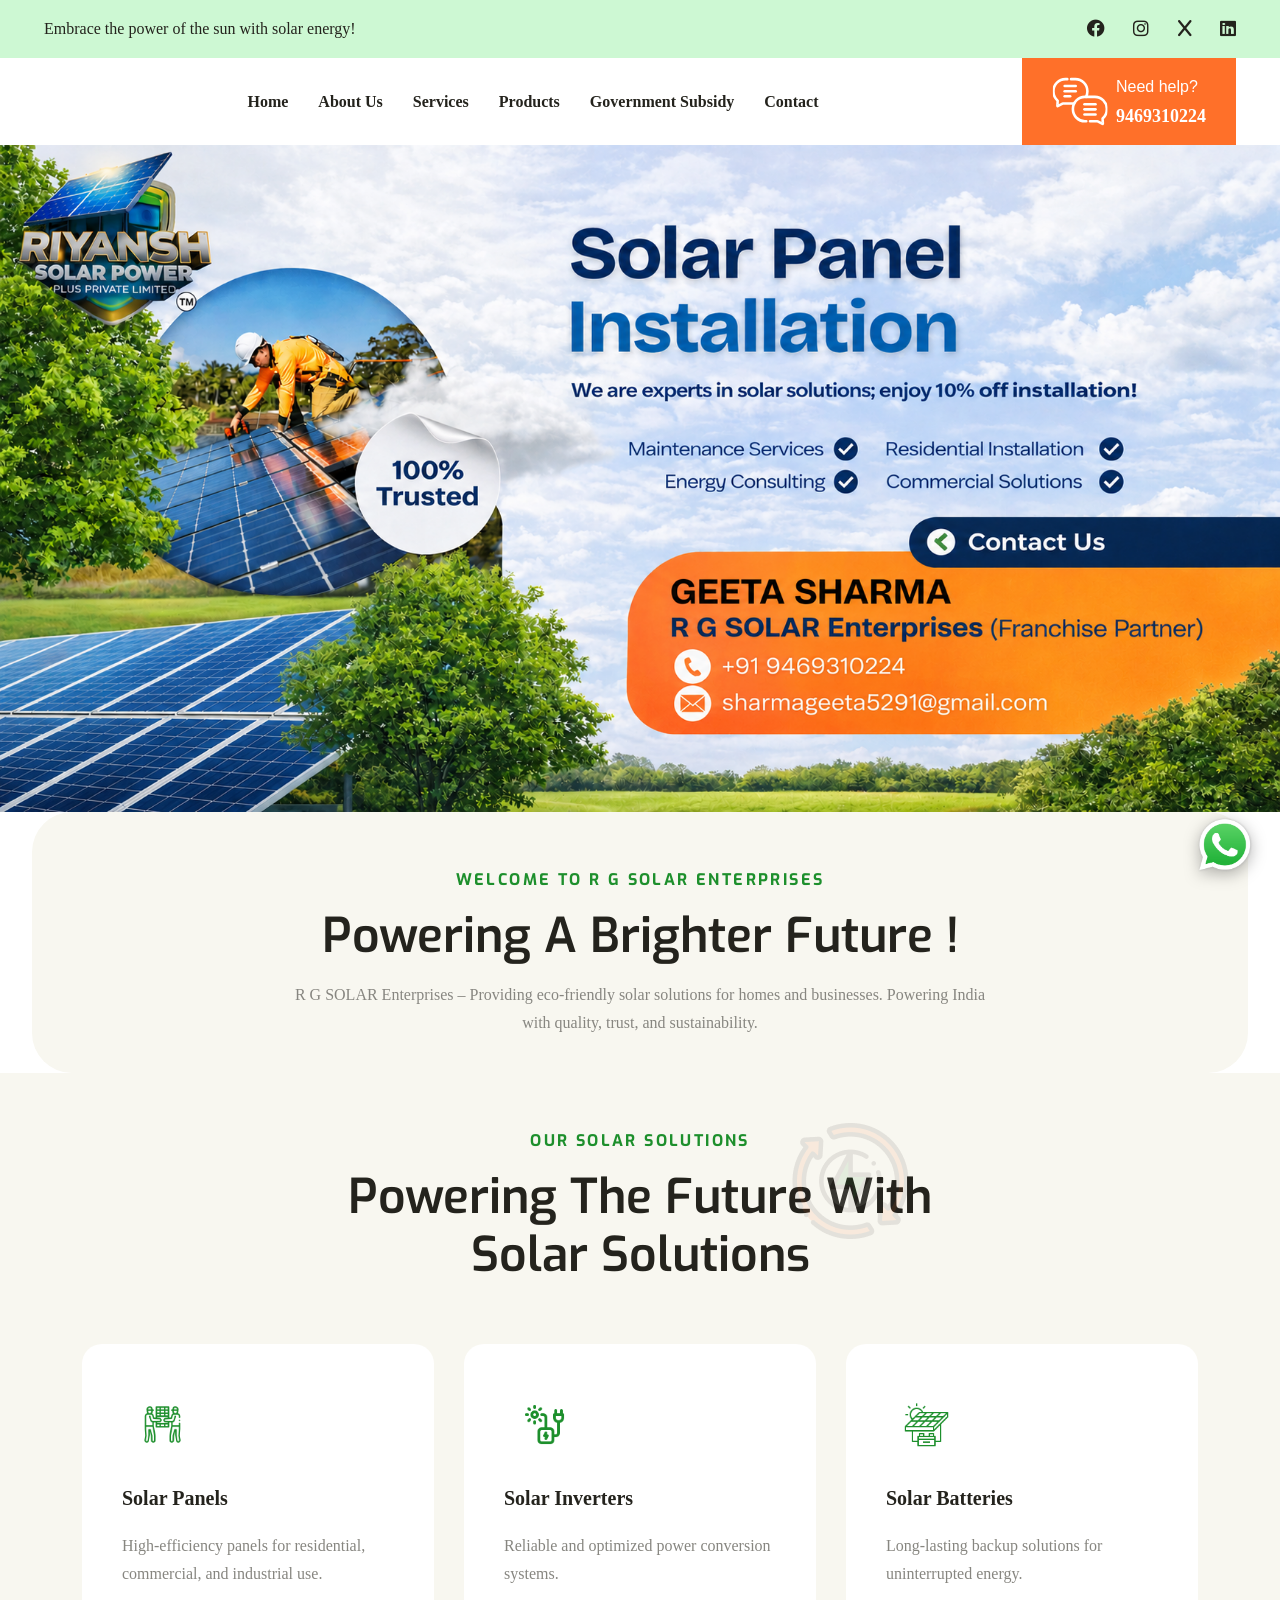
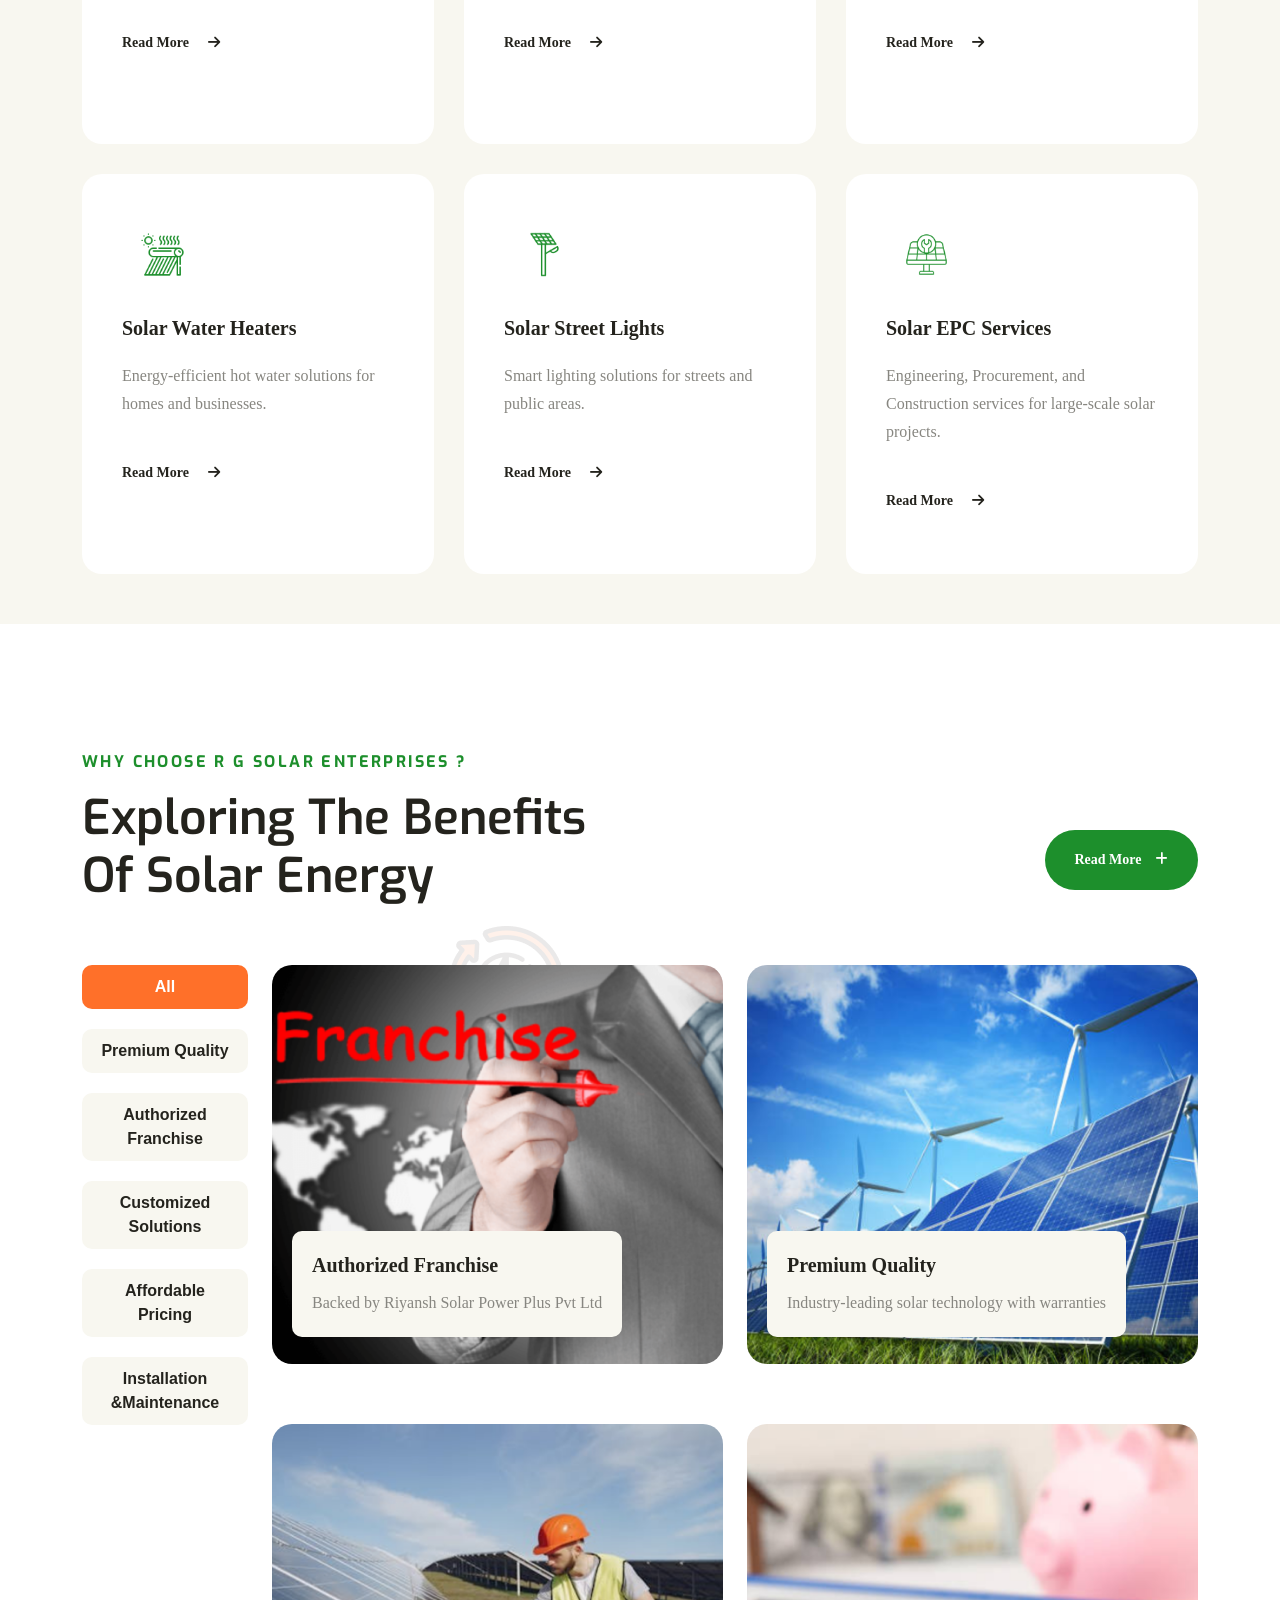
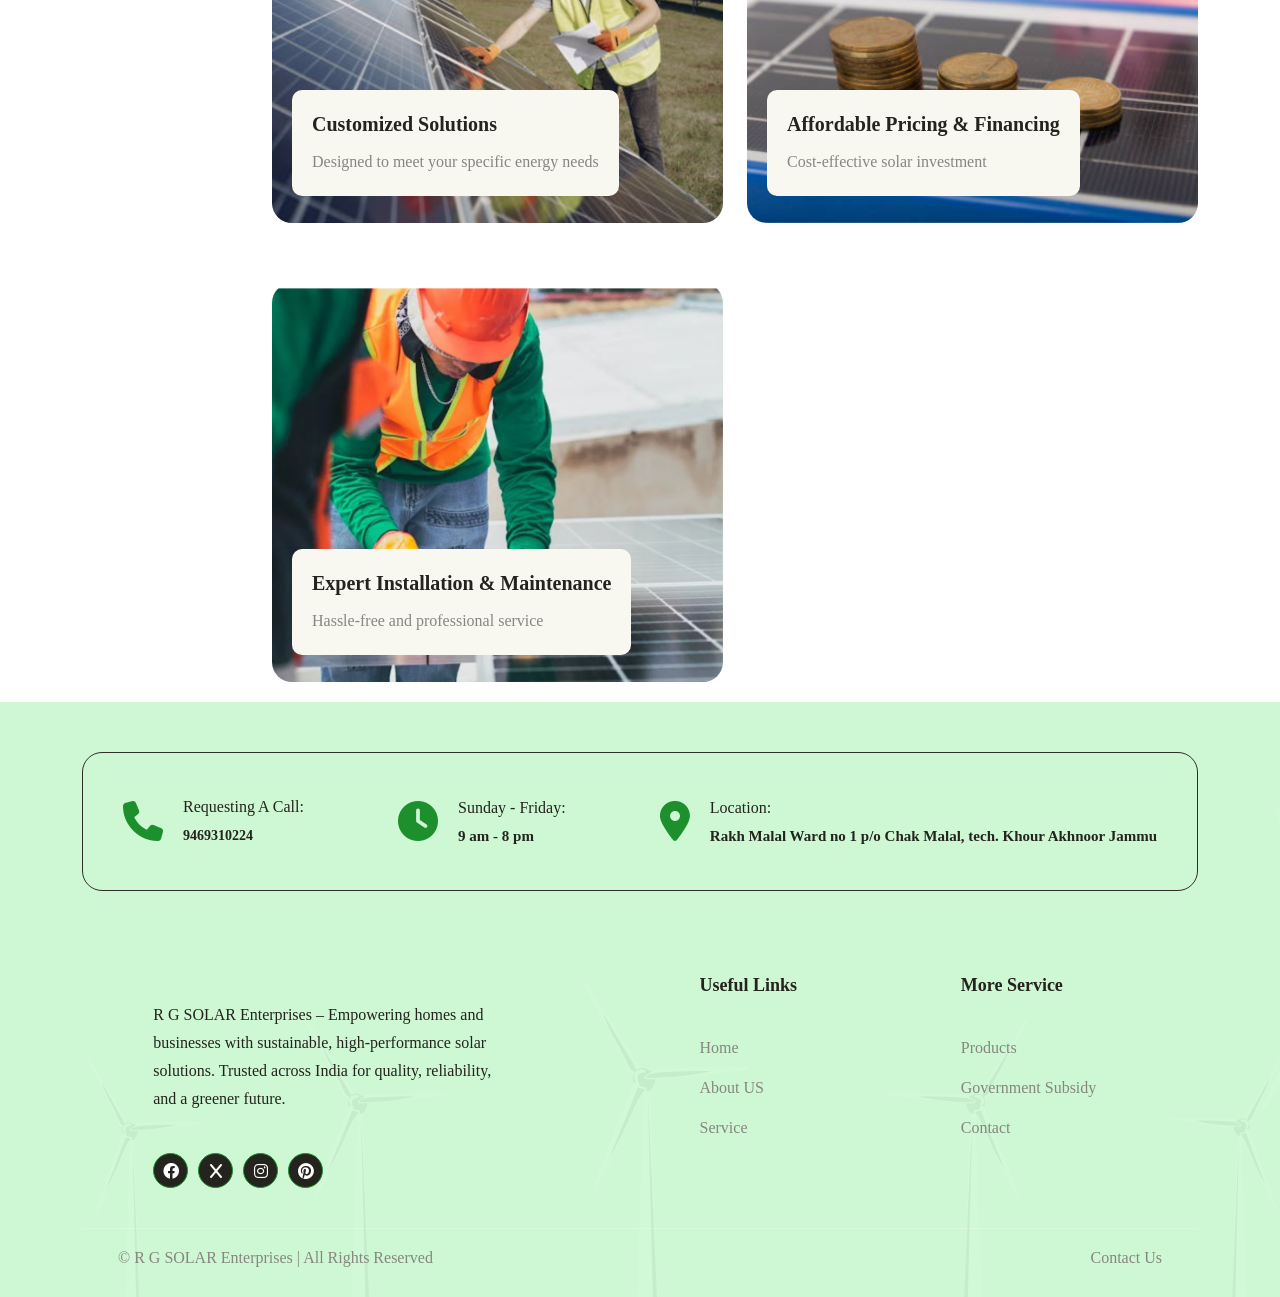
<file: index.html>
﻿<!DOCTYPE html>
<!-- Language -->
<html lang="zxx">


<head>
    <meta http-equiv="Cache-Control" content="no-cache, no-store, must-revalidate" />
    <meta http-equiv="Pragma" content="no-cache" />
    <meta http-equiv="Expires" content="0" />
	<!-- Meta Tags -->
	<meta charset="UTF-8">
	<meta name="viewport" content="width=device-width, initial-scale=1.0">
	<!-- Page Title -->
	<title>JK Solar - R G SOLAR Enterprises</title>
	<!-- Favicon -->
	<link rel="shortcut icon" href="assets/images/favicon.html">

	<!-- Bootstrap CSS -->
	<link rel="stylesheet" href="assets/vendors/bootstrap/css/bootstrap.min.css">
	<!-- FontAwesome CSS -->
	<link rel="stylesheet" href="assets/vendors/font-awesome/css/all.min.css">
	<!-- Slick Slider CSS -->
	<link rel="stylesheet" href="assets/vendors/slick-slider/slick.css">
	<!-- Slick Slider Theme -->
	<link rel="stylesheet" href="assets/vendors/slick-slider/slick-theme.css">

	<!-- MetisMenu CSS -->
	<link rel="stylesheet" href="assets/vendors/metismenu/metismenu.css">

	<!-- Magnific Popup -->
	<link rel="stylesheet" href="assets/vendors/magnific-popup/magnific-popup.css">

	<!-- Main Stylesheet -->
	<link rel="stylesheet" href="assets/css/style.css?v=202610112">

</head>

<body class="body-wrapper home-one" data-scroll-animation="true">
	<!-- Overlay -->
	<div class="overlay"></div>

	<!-- Top Header Start -->
	<div class="srex-top-header d-none d-md-block">
		<div class="container-fluid">
			<div class="row">
				<div class="col-6 col-md-8">
					<p>Embrace the power of the sun with solar energy! </p>
				</div>
				<div class="col-6 col-md-4">
					<ul>
						<li>
							<a href="#"><i class="fa-brands fa-facebook"></i></a>
							<a href="#"><i class="fa-brands fa-instagram"></i></a>
							<a href="#"><i class="fa-brands fa-x"></i></a>
							<a href="#"><i class="fa-brands fa-linkedin"></i></a>
						</li>
					</ul>
				</div>
			</div>
		</div>
	</div>
	<!-- Top Header End -->
	<!-- Header Start -->

	<header class="srex-header srex-header--home-two">
		<div class="container-fluid">
			<div class="row">
				<div class="col-12">
					<nav class="ud-main-menu ud-main-menu--home-one d-flex align-items-center justify-content-between"
						aria-label="Main Navigation">
						<div class="ud-main-menu__logo ">
							<a href="index.html">
								<!-- <img src="assets/images/img4.png" alt="RSsolar"> -->
							</a>
						</div>
						<ul class="ud-main-menu__links d-none d-lg-flex">
							<li>
								<a href="index.html">Home </a>
							</li>
							<li>
								<a href="about.html">About Us</a>
							</li>
							<li>
								<a href="services.html">Services </a>
							</li>

							<li>
								<a href="products.html">Products</a>

							</li>
							<li>
								<a href="governmentSubsidy.html">Government Subsidy </a>
							</li>
							<li>
								<a href="contact.html">Contact</a>
							</li>
						</ul>

						<div class="ud-hamburger-menu d-block d-lg-none ">
							<div class="ud-hamburger-menu__btn">
								<span></span>
							</div>
						</div>

						<div
							class="srex-header__call srex-header--home-two__call-two d-flex align-items-center gap-2 m-0 d-none d-xl-flex">
							<img src="assets/images/chat-2.svg" alt="Chat">
							<div>
								<span>Need help?</span>
								<h4>
									<a href="tel:+919469310224">9469310224</a>
								</h4>
							</div>
						</div>
					</nav>
				</div>
			</div>
		</div>

		<!-- Side Popup -->
		<div class="ud-side-popup ud-side-popup--home-one">
			<div class="ud-side-popup__header">
				<div class="ud-side-popup__header-logo">
					<!-- <img src="assets/images/img4.png" alt="ArvikaLogo"> -->
				</div>
				<button class="side-popup-close">
					<i class="fa-solid fa-xmark"></i>
				</button>
			</div>
			<div class="ud-side-popup__body">
				<ul class="metismenu" id="side-menu">
					<li>
						<a href="products.html">
							Home 
						</a>

					</li>
					<li>
						<a href="about.html">About Us</a>
					</li>
					<li>
						<a href="services.html">
							Services 
						</a>

					</li>

					<li>
						<a href="products.html">
							Products 
						</a>

					</li>
					<li>
						<a href="governmentSubsidy.html">Government Subsidy </a>
					</li>
					<li>
						<a href="contact.html">Contact</a>
					</li>
				</ul>
			</div>
			<div class="ud-side-popup__bottom">
				<div class="ud-side-popup__bottom-info">
					<div class="ud-side-popup__bottom-info-box d-flex align-items-center gap-3 py-0 m-0">
						<i class="fa-solid fa-phone"></i>
						<div class="ud-header-info-box__details">
							<span>Need Help?</span>
							<h4>
								<a href="tel:+919469310224">9469310224</a>
							</h4>
						</div>
					</div>
					<div class="ud-side-popup__bottom-info-box d-flex align-items-center gap-3 py-0 m-0">
						<i class="fa-solid fa-paper-plane"></i>
						<div class="ud-header-info-box__details">
							<span>Rakh Malal Ward no 1 p/o Chak Malal, tech. Khour Akhnoor Jammu</span>
							<h4>Signature Franchise</h4>
						</div>
					</div>
					<div class="ud-side-popup__bottom-info-box d-flex align-items-center gap-3 py-0 m-0">
						<i class="fa-solid fa-envelope"></i>
						<div class="ud-header-info-box__details">
							<span>Send email</span>
							<h4>
								<a href="mailto:sharmageeta5291@gmail.com">sharmageeta5291@gmail.com</a>
							</h4>
						</div>
					</div>
				</div>
				<ul class="ud-side-popup__bottom-socials">
					<li>
						<a href="#">
							<i class="fa-brands fa-facebook-f"></i>
						</a>
					</li>
					<li>
						<a href="#">
							<i class="fa-brands fa-x-twitter"></i>
						</a>
					</li>
					<li>
						<a href="#">
							<i class="fa-brands fa-instagram"></i>
						</a>
					</li>
					<li>
						<a href="#">
							<i class="fa-brands fa-youtube"></i>
						</a>
					</li>
				</ul>
			</div>
		</div>
	</header>

	<!-- Header End -->

	<!-- start whatsapp icon -->

	<div class="whatsapp-icon">
		<a href="https://wa.me/919469310224" class="whatsapp-float" target="_blank"><img
				src="assets/images/WhatsApp.png" alt="whatsapp-icon"> </a>
	</div>

	<!-- close whatsapp icon  -->


	<div class="slider">
		<img class="w-100" src="assets/images/home-two/hero/banner_new.jpg" alt="image">
	</div>


	<!-- Testimonial Section Start -->

	<section class="srex-testimonial-two srex-section container-fluid">
		<div class="container">
			<div class="row">
				<div class="col-12">
					<div class="srex-testimonial-two__title">
						<!-- <img src="assets/images/frame.png" alt="Frame" class="srex-section__frame wow ud-fade-in-down" data-wow-delay="200ms"> -->
						<div class="srex-section__head wow ud-fade-in-up" data-wow-delay="200ms">
							<h5 class="srex-section__head__badge">
								Welcome to R G SOLAR Enterprises
							</h5>
							<h2 class="srex-section__head__title">
								Powering a Brighter Future !
							</h2>
							<p class="my-3">
								R G SOLAR Enterprises – Providing eco-friendly solar solutions for homes and businesses.
								Powering India with quality, trust, and sustainability.</p>
						</div>
					</div>
				</div>
			</div>


		</div>
	</section>

	<!-- Testimonial Section End -->

	<!-- Service Start -->
	<section class="srex-service-two srex-section">
		<img src="assets/images/frame.png" alt="Frame" class="srex-service-two__frame wow ud-fade-in-right"
			data-wow-delay="200ms">
		<div class="container">
			<div class="srex-section__head text-center wow ud-fade-in-up" data-wow-delay="200ms">
				<h5 class="srex-section__head__badge">
					Our Solar Solutions
				</h5>
				<h2 class="srex-section__head__title">
					Powering the Future with Solar Solutions
				</h2>
			</div>
			<div class="srex-info-box">
				<div class="row">
					<div class="col-md-6 col-lg-4 col-12">
						<div style="height: 400px;" class="srex-info-box__item wow ud-fade-in-up"
							data-wow-delay="200ms">
							<div class="d-flex justify-content-between align-items-center">
								<div class="srex-info-box__item__img">
									<img src="assets/images/home-two/service/service-1.png"
										class="srex-info-box__item__logo" alt="PowerSun Assistance">
								</div>
							</div>
							<h3 class="srex-info-box__item__text">
								Solar Panels
							</h3>
							<p class="srex-info-box__item__desc">High-efficiency panels for residential, commercial, and
								industrial use.</p>
							<div class="srex-info-box__more">
								<a href="services.html">Read More
									<i class="fa-solid fa-arrow-right"></i></a>
							</div>
						</div>
					</div>
					<div class="col-md-6 col-lg-4 col-12">
						<div style="height: 400px;" class="srex-info-box__item wow ud-fade-in-up"
							data-wow-delay="400ms">
							<div class="d-flex justify-content-between align-items-center">
								<div class="srex-info-box__item__img">
									<img src="assets/images/home-two/service/service-2.png"
										class="srex-info-box__item__logo" alt="PowerSun Assistance">
								</div>
							</div>
							<h3 class="srex-info-box__item__text">
								Solar Inverters
							</h3>
							<p class="srex-info-box__item__desc">Reliable and optimized power conversion systems.</p>
							<div class="srex-info-box__more">
								<a href="services.html">Read More
									<i class="fa-solid fa-arrow-right"></i></a>
							</div>
						</div>
					</div>
					<div class="col-md-6 col-lg-4 col-12">
						<div style="height: 400px;" class="srex-info-box__item wow ud-fade-in-up"
							data-wow-delay="600ms">
							<div class="d-flex justify-content-between align-items-center">
								<div class="srex-info-box__item__img">
									<img src="assets/images/home-two/service/battery.png"
										class="srex-info-box__item__logo" alt="BrightSun Support">
								</div>
							</div>
							<h3 class="srex-info-box__item__text">
								Solar Batteries
							</h3>
							<p class="srex-info-box__item__desc">Long-lasting backup solutions for uninterrupted energy.
							</p>
							<div class="srex-info-box__more">
								<a href="services.html">Read More
									<i class="fa-solid fa-arrow-right"></i></a>
							</div>
						</div>
					</div>
					<div class="col-md-6 col-lg-4 col-12">
						<div style="height: 400px;" class="srex-info-box__item wow ud-fade-in-up"
							data-wow-delay="600ms">
							<div class="d-flex justify-content-between align-items-center">
								<div class="srex-info-box__item__img">
									<img src="assets/images/home-two/service/service-3.png"
										class="srex-info-box__item__logo" alt="BrightSun Support">
								</div>
							</div>
							<h3 class="srex-info-box__item__text">
								Solar Water Heaters
							</h3>
							<p class="srex-info-box__item__desc">Energy-efficient hot water solutions for homes and
								businesses.</p>
							<div class="srex-info-box__more">
								<a href="services.html">Read More
									<i class="fa-solid fa-arrow-right"></i></a>
							</div>
						</div>
					</div>
					<div class="col-md-6 col-lg-4 col-12">
						<div style="height: 400px;" class="srex-info-box__item wow ud-fade-in-up"
							data-wow-delay="600ms">
							<div class="d-flex justify-content-between align-items-center">
								<div class="srex-info-box__item__img">
									<img src="assets/images/home-two/service/service-4.png"
										class="srex-info-box__item__logo" alt="BrightSun Support">
								</div>
							</div>
							<h3 class="srex-info-box__item__text">
								Solar Street Lights
							</h3>
							<p class="srex-info-box__item__desc">Smart lighting solutions for streets and public areas.
							</p>
							<div class="srex-info-box__more">
								<a href="services.html">Read More
									<i class="fa-solid fa-arrow-right"></i></a>
							</div>
						</div>
					</div>
					<div class="col-md-6 col-lg-4 col-12">
						<div style="height: 400px;" class="srex-info-box__item wow ud-fade-in-up"
							data-wow-delay="600ms">
							<div class="d-flex justify-content-between align-items-center">
								<div class="srex-info-box__item__img">
									<img src="assets/images/home-two/service/service-6.png"
										class="srex-info-box__item__logo" alt="BrightSun Support">
								</div>
							</div>
							<h3 class="srex-info-box__item__text">
								Solar EPC Services
							</h3>
							<p class="srex-info-box__item__desc">Engineering, Procurement, and Construction services for
								large-scale solar projects.</p>
							<div class="srex-info-box__more">
								<a href="services.html">Read More
									<i class="fa-solid fa-arrow-right"></i></a>
							</div>



						</div>
					</div>
				</div>
			</div>

		</div>
	</section>
	<!-- Service End -->


	<!-- Why Choose R G SOLAR Enterprises? -->
	<section class="srex-portfolio-two srex-section">
		<img src="assets/images/frame.png" alt="Frame" class="srex-portfolio-two__frame wow ud-fade-in-left"
			data-wow-delay="200ms">
		<div class="container">
			<div class="srex-section__head">
				<h5 class="srex-section__head__badge wow ud-fade-in-left" data-wow-delay="200ms">
					Why Choose R G SOLAR Enterprises ?
				</h5>
				<div class="d-flex align-items-center justify-content-between flex-column flex-lg-row wow ud-fade-in-left"
					data-wow-delay="200ms">
					<h2 class="srex-section__head__title">
						Exploring the Benefits of Solar Energy
					</h2>
					<div class="wow ud-fade-in-right" data-wow-delay="200ms">
						<a href="about-us.html" class="srex-btn srex-btn--primary mt-4">
							Read More <i class="fa-solid fa-plus"></i>
						</a>
					</div>
				</div>
			</div>
			<div class="row">
				<div class="col-lg-2 col-12">
					<div class="controls">
						<ul id="filters">
							<li class="filter active" data-filter="all">All</li>
							<li class="filter" data-filter=".PremiumQuality ">Premium Quality </li>
							<li class="filter" data-filter=".Authorized-Franchise">Authorized Franchise </li>
							<li class="filter" data-filter=".Customized-Solutions ">Customized Solutions</li>
							<li class="filter" data-filter=".Affordable-Pricing">Affordable Pricing</li>
							<li class="filter" data-filter=".Installation-Maintenance ">Installation &Maintenance </li>
						</ul>
					</div>
				</div>
				<div class="col-12 col-lg-10">
					<div class="row" id="srex-ho-filter">
						<div class="col-lg-6 col-12 filter-item Authorized-Franchise">
							<div class="srex-portfolio-two__item">
								<img src="assets/images/home-two/portfolio/franchise2.png" alt="Portfolio img one">
								<div class="srex-portfolio-two__item__box">
									<h3>Authorized Franchise </h3>
									<p>Backed by Riyansh Solar Power Plus Pvt Ltd</p>
								</div>
							</div>
						</div>
						<div class="col-lg-6 col-12 filter-item PremiumQuality">
							<div class="srex-portfolio-two__item">
								<img src="assets/images/home-two/portfolio/primiumQuality2.png" alt="Portfolio img two">
								<div class="srex-portfolio-two__item__box">
									<h3>Premium Quality </h3>
									<p>Industry-leading solar technology with warranties</p>
								</div>
							</div>
						</div>
						<div class="col-lg-6 col-12 filter-item Customized-Solutions ">
							<div class="srex-portfolio-two__item">
								<img src="assets/images/home-two/portfolio/solution2.png" alt="Portfolio img two">
								<div class="srex-portfolio-two__item__box">
									<h3>Customized Solutions</h3>
									<p>Designed to meet your specific energy needs</p>
								</div>
							</div>
						</div>
						<div class="col-lg-6 col-12 filter-item Affordable-Pricing">
							<div class="srex-portfolio-two__item">
								<img src="assets/images/home-two/portfolio/price.png" alt="Portfolio img two">
								<div class="srex-portfolio-two__item__box">
									<h3>Affordable Pricing & Financing </h3>
									<p>Cost-effective solar investment</p>
								</div>
							</div>
						</div>
						<div class="col-lg-6 col-12 filter-item Installation-Maintenance ">
							<div class="srex-portfolio-two__item">
								<img src="assets/images/home-two/portfolio/installation.png" alt="Portfolio img two">
								<div class="srex-portfolio-two__item__box">
									<h3>Expert Installation & Maintenance </h3>
									<p>Hassle-free and professional service</p>
								</div>
							</div>
						</div>
					</div>
				</div>
			</div>
		</div>
	</section>


	<!-- Why Choose R G SOLAR Enterprises? End -->

	<!-- Footer Start-->
	<footer class="srex-footer-two">
		<div class="container">
			<div class="srex-footer-two__top__content">
				<ul class="srex-footer-two__top__content__contact d-flex justify-content-between">
					<li>
						<div class="srex-footer-two__top__content__contact __icon">
							<i class="fa-solid fa-phone"></i>
						</div>
						<div class="srex-footer-two__top__content__contact __text">
							<p>
								Requesting A Call:
							</p>
							<p>
								<a style="font-size: 14px;" href="tel:+919469310224">9469310224</a>
							</p>
						</div>
					</li>
					<li>
						<div class="srex-footer-two__top__content__contact __icon">
							<i class="fa-solid fa-clock"></i>
						</div>
						<div class="srex-footer-two__top__content__contact __text">
							<p>
								Sunday - Friday:
							</p>
							<h3 style="font-size: 15px;">
								9 am - 8 pm
							</h3>
						</div>
					</li>
					<li>
						<div class="srex-footer-two__top__content__contact __icon">
							<i class="fa-solid fa-location-dot"></i>
						</div>
						<div class="srex-footer-two__top__content__contact __text">
							<p>
								Location:
							</p>
							<h3 style="font-size: 15px;">Rakh Malal Ward no 1 p/o Chak Malal, tech. Khour Akhnoor Jammu</h3>
						</div>
					</li>
				</ul>
			</div>
			<div class="srex-footer-two__links footer-two">
				<div class="row justify-content-evenly">
					<div class="col-12 col-lg-5 col-md-6">
						<div class="srex-footer-two__links__logo">
							<!-- <img src="assets/images/img4.png" alt="Logo"> -->
							<p class="srex-footer-two__links__logo__text">R G SOLAR Enterprises – Empowering homes and businesses
								with sustainable, high-performance solar solutions. Trusted across India for quality,
								reliability, and a greener future.</p>
							<ul class="srex-footer-two__links__social_links">
								<li><i class="fa-brands fa-facebook"></i></li>
								<li><i class="fa-brands fa-x"></i></li>
								<li><i class="fa-brands fa-instagram"></i></li>
								<li><i class="fa-brands fa-pinterest"></i></li>
							</ul>
						</div>
					</div>
					<div class="col-12 col-lg-2 col-md-6">
						<div class="srex-footer__links__wrapper">
							<h4>Useful Links</h4>
							<div class="srex-footer__links__content">
								<ul class="srex-footer__links__list">
									<li>
										<a href="index.html">Home</a>
									</li>
									<li>
										<a href="about.html">About US</a>
									</li>
									<li>
										<a href="services.html">Service</a>
									</li>
								</ul>
							</div>
						</div>
					</div>
					<div class="col-12 col-lg-2 col-md-6">
						<div class="srex-footer__links__wrapper">
							<h4>More Service</h4>
							<div class="srex-footer__links__content">
								<ul class="srex-footer__links__list">
									<li>
										<a href="products.html">Products</a>
									</li>
									<li>
										<a href="governmentSubsidy.html">Government Subsidy</a>
									</li>
									<li>
										<a href="contact.html">Contact</a>
									</li>
								</ul>
							</div>
						</div>
					</div>
				</div>
			</div>
			<div class="border-line"></div>
			<div class="srex-footer__bottom">
				<div class="row mx-4">
					<div class="col-12 col-md-6">
						<p>
							&copy; R G SOLAR Enterprises | All Rights Reserved
						</p>
					</div>
					<div class="col-12 col-md-6">
						<ul class="srex-footer__bottom__links">
							<li>
								<a href="contact.html">Contact Us</a>
							</li>
						</ul>
					</div>
				</div>
			</div>
		</div>
	</footer>
	<!-- Footer End -->

	<!-- jQuery -->
	<script src="assets/vendors/jquery/jquery-3.6.0.min.js"></script>
	<!-- Popper JS -->
	<script src="assets/vendors/bootstrap/js/popper.min.js"></script>
	<!-- Bootstrap JS -->
	<script src="assets/vendors/bootstrap/js/bootstrap.min.js"></script>
	<!-- Slick Slider JS -->
	<script src="assets/vendors/slick-slider/slick.js"></script>
	<!-- WOW JS -->
	<script src="assets/vendors/wow/wow.min.js"></script>
	<!-- MetisMenu JS -->
	<script src="assets/vendors/metismenu/metismenu.js"></script>

	<!-- Magnific Popup JS -->
	<script src="assets/vendors/magnific-popup/magnific-popup.min.js"></script>

	<!-- Waypoints JS -->
	<script src="assets/vendors/waypoints/waypoints.min.js"></script>
	<!-- CounterUp JS -->
	<script src="assets/vendors/counterup/counterup.js"></script>

	<!-- Mixitup -->
	<script src="assets/vendors/jquery-mixitup/jquery-mixitup.min.js"></script>

	<!-- Custom JS -->
	<script src="assets/js/custom.js"></script>
</body>

</html>
</file>
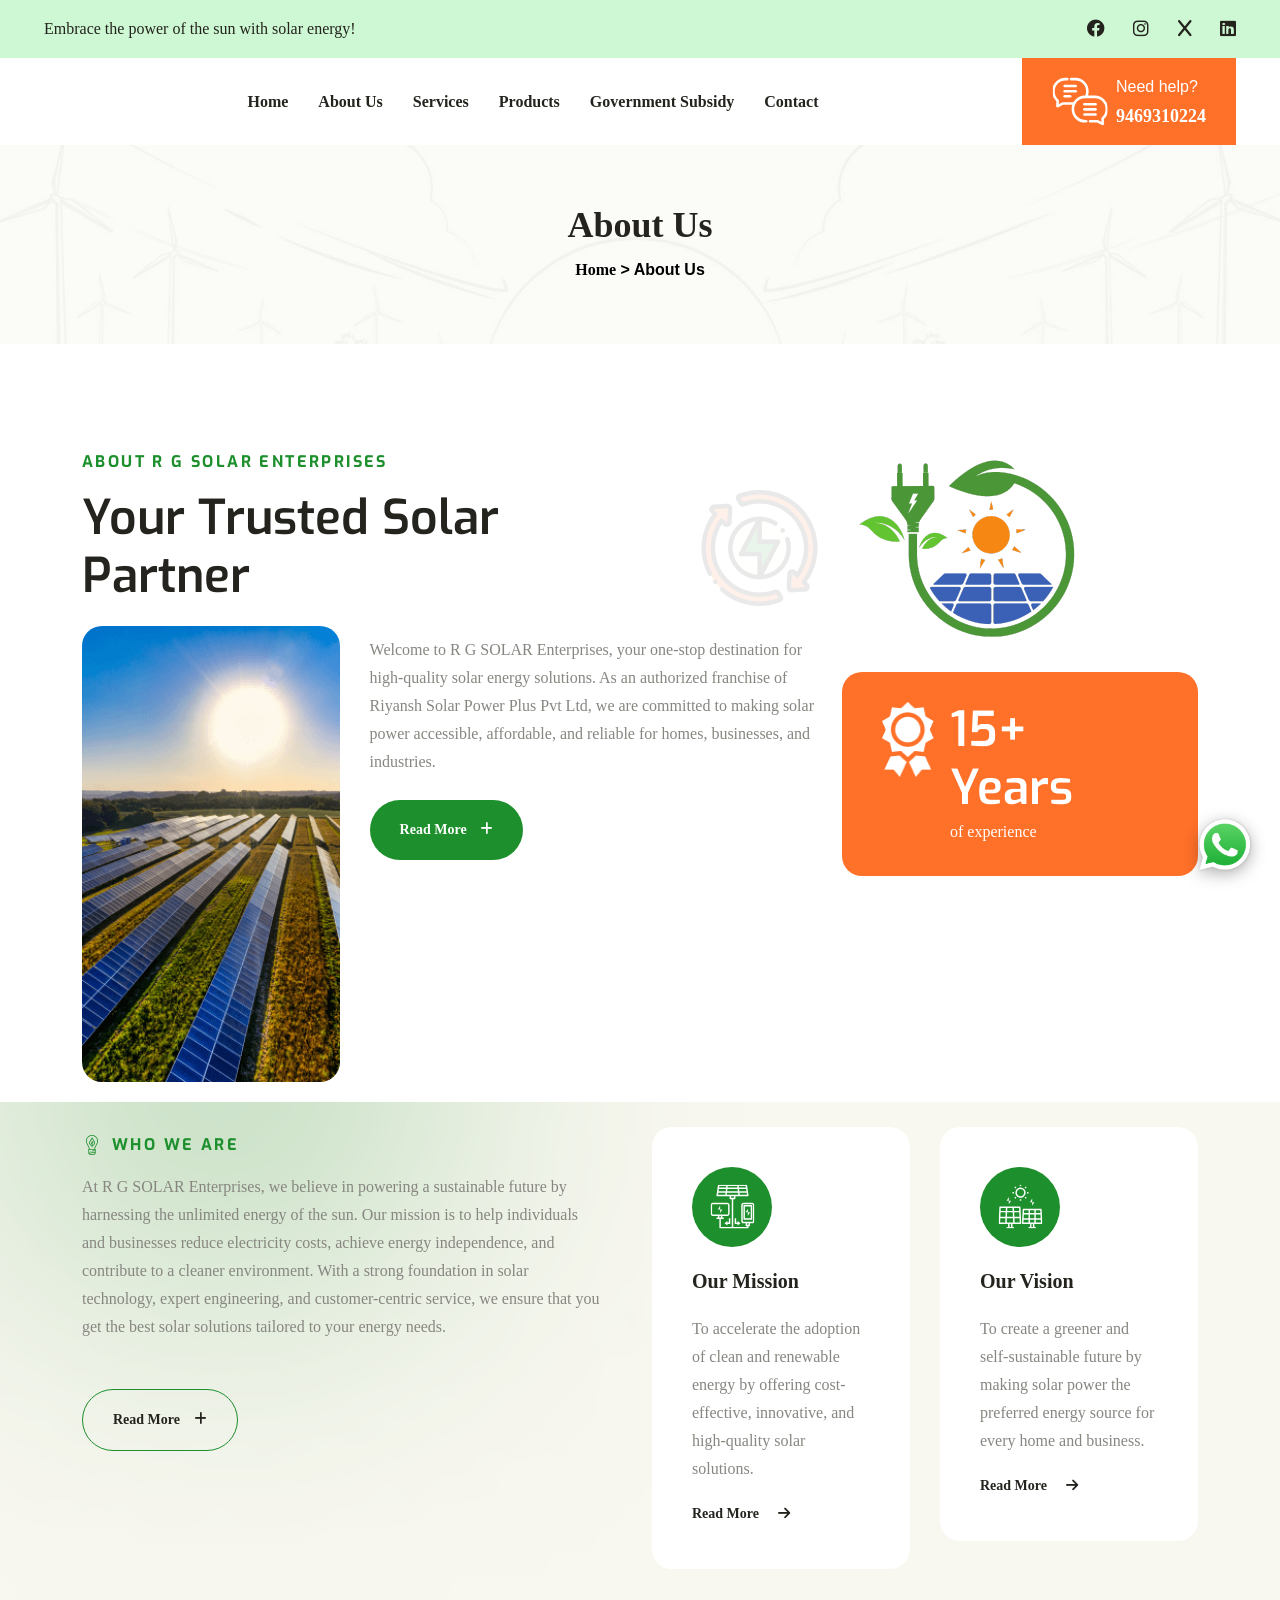
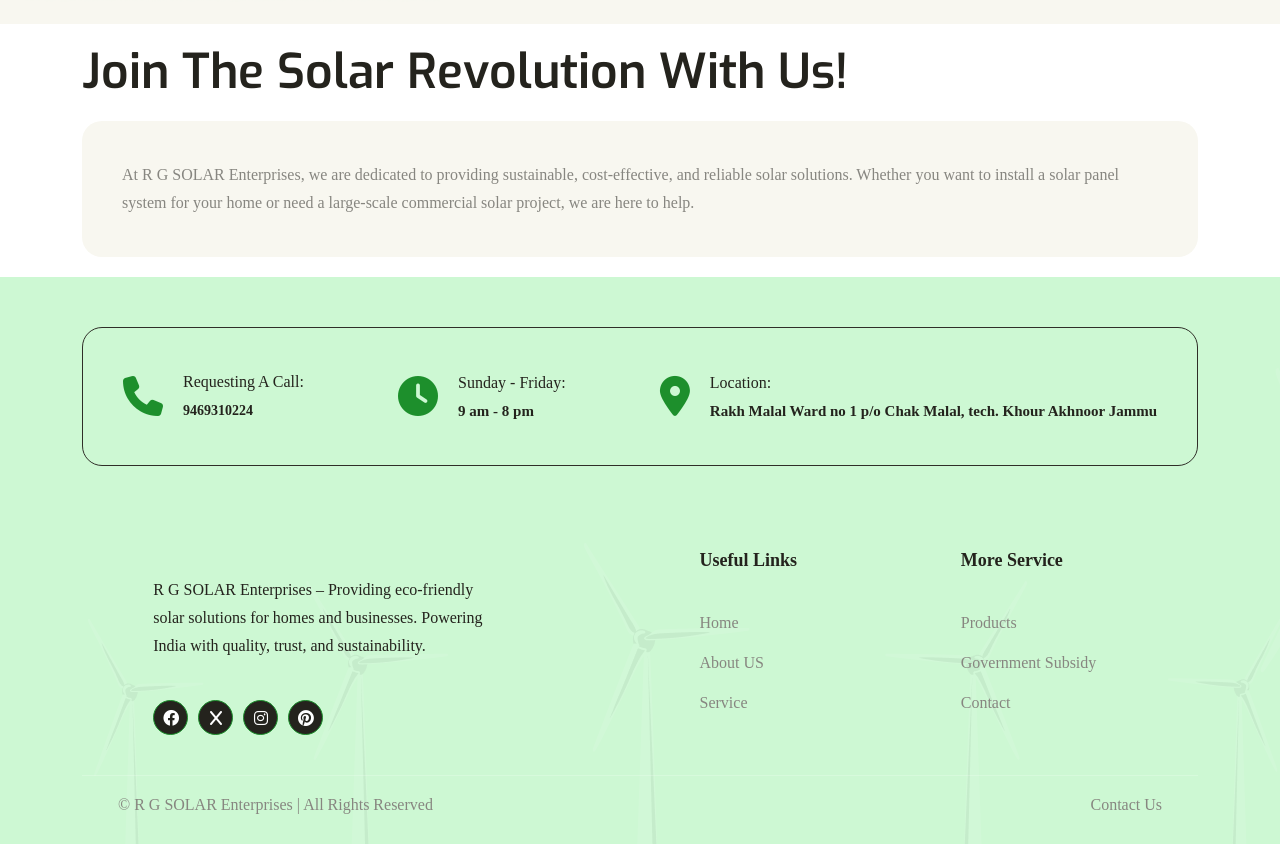
<file: about-us.html>
﻿<!DOCTYPE html>
<!-- Language -->
<html lang="zxx">


<head>
    <meta http-equiv="Cache-Control" content="no-cache, no-store, must-revalidate" />
    <meta http-equiv="Pragma" content="no-cache" />
    <meta http-equiv="Expires" content="0" />
    <style>
        .text {
            color: black;
        }

        .text:hover {
            color: #1D8F2C;
        }

        .center-box {
            display: flex;
            justify-content: center;
            align-items: center;
            height: 100vh;
        }

        .content-box {
            text-align: center;
            padding: 50px;
            border: 2px solid transparent;
            transition: border-color 0.3s ease-in-out;
        }

        /* .content-box:hover {
            border-color: #f39c12; 
        } */
    </style>
    <!-- Meta Tags -->
    <meta charset="UTF-8" />
    <meta name="viewport" content="width=device-width, initial-scale=1.0" />
    <!-- Page Title -->
    <title>JK Solar - R G SOLAR Enterprises</title>
    <!-- Favicon -->
    <link rel="shortcut icon" href="assets/images/favicon.html" />

    <!-- Bootstrap CSS -->
    <link rel="stylesheet" href="assets/vendors/bootstrap/css/bootstrap.min.css" />
    <!-- FontAwesome CSS -->
    <link rel="stylesheet" href="assets/vendors/font-awesome/css/all.min.css" />
    <!-- Slick Slider CSS -->
    <link rel="stylesheet" href="assets/vendors/slick-slider/slick.css" />
    <!-- Slick Slider Theme -->
    <link rel="stylesheet" href="assets/vendors/slick-slider/slick-theme.css" />

    <!-- MetisMenu CSS -->
    <link rel="stylesheet" href="assets/vendors/metismenu/metismenu.css" />

    <!-- Magnific Popup -->
    <link rel="stylesheet" href="assets/vendors/magnific-popup/magnific-popup.css" />

    <!-- Main Stylesheet -->
    <link rel="stylesheet" href="assets/css/style.css?v=202610112" />
</head>

<body class="body-wrapper home-one" data-scroll-animation="true">
    <!-- Overlay -->
    <div class="overlay"></div>

    <!-- Top Header Start -->
    <div class="srex-top-header d-none d-md-block">
        <div class="container-fluid">
            <div class="row">
                <div class="col-6 col-md-8">
                    <p>Embrace the power of the sun with solar energy!</p>
                </div>
                <div class="col-6 col-md-4">
                    <ul>
                        <li>
                            <a href="#"><i class="fa-brands fa-facebook"></i></a>
                            <a href="#"><i class="fa-brands fa-instagram"></i></a>
                            <a href="#"><i class="fa-brands fa-x"></i></a>
                            <a href="#"><i class="fa-brands fa-linkedin"></i></a>
                        </li>
                    </ul>
                </div>
            </div>
        </div>
    </div>
    <!-- Top Header End -->


    <!-- Header Start -->

    <header class="srex-header srex-header--home-two">
        <div class="container-fluid">
            <div class="row">
                <div class="col-12">
                    <nav class="ud-main-menu ud-main-menu--home-one d-flex align-items-center justify-content-between" aria-label="Main Navigation">
                        <div class="ud-main-menu__logo ">
                            <a href="index.html">
                <!-- <img 
                  src="assets/images/img4.png"
                  alt="rsSolar"
                > -->
              </a>
                        </div>
                        <ul class="ud-main-menu__links d-none d-lg-flex">
                            <li>
                                <a href="index.html">Home </i
                ></a>
                                <!-- <ul class="ud-main-menu__sub-menu">
                  <li><a href="index.html">Home 1</a></li>
                  <li><a href="index.html">Home 2</a></li>
                  <li><a href="index-3.html">Home 3</a></li>
                </ul> -->
                            </li>
                            <li>
                                <a href="about.html">About Us</a>
                            </li>
                            <li>
                                <a href="services.html">Services </i
                ></a>

                            </li>


                            <li>
                                <a href="products.html">Products</i
                ></a>

                            </li>
                            <li>
                                <a href="governmentSubsidy.html">Government Subsidy </a>
                            </li>
                            <li>
                                <a href="contact.html">Contact</a>
                            </li>
                        </ul>

                        <div class="ud-hamburger-menu d-block d-lg-none ">
                            <div class="ud-hamburger-menu__btn">
                                <span></span>
                            </div>
                        </div>

                        <div class="srex-header__call srex-header--home-two__call-two d-flex align-items-center gap-2 m-0 d-none d-xl-flex">
                            <img src="assets/images/chat-2.svg" alt="Chat">
                            <div>
                                <span>Need help?</span>
                                <h4>
                                    <a href="tel:+919469310224">9469310224</a>
                                </h4>
                            </div>
                        </div>
                    </nav>
                </div>
            </div>
        </div>

        <!-- Side Popup -->
        <div class="ud-side-popup ud-side-popup--home-one">
            <div class="ud-side-popup__header">
                <div class="ud-side-popup__header-logo">
                    <!-- <img src="assets/images/img4.png" alt="rssolar"> -->
                </div>
                <button class="side-popup-close">
          <i class="fa-solid fa-xmark"></i>
        </button>
            </div>
            <div class="ud-side-popup__body">
                <ul class="metismenu" id="side-menu">
                    <li>
                        <a href="index.html">
              Home 
            </a>

                    </li>
                    <li>
                        <a href="about.html">About Us</a>
                    </li>
                    <li>
                        <a href="services.html">
              Services 
            </a>

                    </li>


                    <li>
                        <a href="products.html">
              Products 
            </a>

                    </li>
                    <li>
                        <a href="governmentSubsidy.html">Government Subsidy </a>
                    </li>
                    <li>
                        <a href="contact.html">Contact</a>
                    </li>
                </ul>
            </div>
            <div class="ud-side-popup__bottom">
                <div class="ud-side-popup__bottom-info">
                    <div class="ud-side-popup__bottom-info-box d-flex align-items-center gap-3 py-0 m-0">
                        <i class="fa-solid fa-phone"></i>
                        <div class="ud-header-info-box__details">
                            <span>Need Help?</span>
                            <h4>
                                <a href="tel:+919469310224">9469310224</a>
                            </h4>
                        </div>
                    </div>
                    <div class="ud-side-popup__bottom-info-box d-flex align-items-center gap-3 py-0 m-0">
                        <i class="fa-solid fa-paper-plane"></i>
                        <div class="ud-header-info-box__details">
                            <span>Rakh Malal Ward no 1 p/o Chak Malal, tech. Khour Akhnoor Jammu</span>
                            <h4>Signature Franchise</h4>
                        </div>
                    </div>
                    <div class="ud-side-popup__bottom-info-box d-flex align-items-center gap-3 py-0 m-0">
                        <i class="fa-solid fa-envelope"></i>
                        <div class="ud-header-info-box__details">
                            <span>Send email</span>
                            <h4>
                                <a href="mailto:sharmageeta5291@gmail.com">sharmageeta5291@gmail.com</a>
              </h4>
            </div>
          </div>
        </div>
        <ul class="ud-side-popup__bottom-socials">
          <li>
            <a href="#">
              <i class="fa-brands fa-facebook-f"></i>
            </a>
                                </li>
                                <li>
                                    <a href="#">
              <i class="fa-brands fa-x-twitter"></i>
            </a>
                                </li>
                                <li>
                                    <a href="#">
              <i class="fa-brands fa-instagram"></i>
            </a>
                                </li>
                                <li>
                                    <a href="#">
              <i class="fa-brands fa-youtube"></i>
            </a>
                                </li>
                                </ul>
                        </div>
                    </div>
    </header>

    <!-- Header End -->


    <!-- start whatsapp icon -->

    <div class="whatsapp-icon">
        <a href="https://wa.me/919469310224" class="whatsapp-float" target="_blank"><img src="assets/images/WhatsApp.png" alt="whatsapp-icon"> </a>
    </div>

    <!-- close whatsapp icon  -->

    <!-- START SECTION TOP -->
    <section class="section-top">
        <div class="container">
            <div class="col-lg-10 offset-lg-1 text-center">
                <div class="section-top-title">
                    <h1>About Us</h1>
                    <ul>
                        <li><a href="index.html">Home</a></li>
                        <li>> About Us</li>
                    </ul>
                </div>
                <!-- //.HERO-TEXT -->
            </div>
            <!--- END COL -->
        </div>
        <!--- END CONTAINER -->
    </section>
    <!-- END SECTION TOP -->

    <!-- About Us Section Start -->
    <section class="srex-about-us-two sbut srex-section">
        <div class="container">
            <div class="row justify-content-between">
                <div class="col-12 col-lg-8">
                    <div class="srex-section__head wow ud-fade-in-up" data-wow-delay="200ms">
                        <h5 class="srex-section__head__badge">About R G SOLAR Enterprises</h5>
                        <div class="d-flex align-content-center gap-5">
                            <h2 class="srex-section__head__title">
                                Your Trusted Solar Partner
                            </h2>
                            <img src="assets/images/frame.png" alt="About_Us_Frame" class="srex-about-us-two__img wow ud-fade-in-down" data-wow-delay="200ms" />
                        </div>
                    </div>
                    <div class="srex-about-us-two__left-content wow ud-fade-in-up" data-wow-delay="200ms">
                        <div class="srex-about-us-two__left-content__img">
                            <img src="assets/images/about-us/Solaroasis%20about%203.png" alt="About_Us_Left" />
                        </div>
                        <div class="srex-about-us-two__left-content__right wow ud-fade-in-up" data-wow-delay="200ms">
                            <p>
                                Welcome to R G SOLAR Enterprises, your one-stop destination for high-quality solar energy solutions. As an authorized franchise of Riyansh Solar Power Plus Pvt Ltd, we are committed to making solar power accessible, affordable, and reliable for homes, businesses,
                                and industries.
                            </p>
                            <!-- <div class="srex-icon-list mt-3">
                                    <ul>
                                        <li>
                                            <i class="fa-solid fa-check"></i>
                                            <p>
                                                Redefining Energy with Solar
                                                Technology
                                            </p>
                                        </li>
                                        <li>
                                            <i class="fa-solid fa-check"></i>
                                            <p>Unleash the Power of the Sun</p>
                                        </li>
                                    </ul>
                                </div> -->
                            <a href="#" class="srex-btn srex-btn--primary mt-4">
                  Read More <i class="fa-solid fa-plus"></i>
                </a>
                        </div>
                    </div>
                </div>
                <div class="col-12 col-lg-4">
                    <img src="assets/images/about-us/Solaroasis%20Aboutus01.png" alt="About_Us_Right" class="srex-about-us-two__right-content__img wow ud-fade-in-up" data-wow-delay="200ms" />
                    <div class="srex-about-us-two__box d-flex gap-3 wow ud-fade-in-up" data-wow-delay="200ms">
                        <img src="assets/images/about-us/medal.png" alt="Medal" />
                        <div class="srex-about-us-two__box__text">
                            <h2>15+ Years</h2>
                            <p>of experience</p>
                        </div>
                    </div>
                </div>
            </div>
        </div>
    </section>

    <!-- About Us Section End -->

    <!-- Features Start -->
    <section class="srex-features srex-section">
        <div class="container">
            <div class="row justify-content-between">
                <div class="col-lg-6 col-12">
                    <div class="srex-features__left text-left">
                        <div class="srex-section__head">
                            <h5 class="srex-section__head__badge wow ud-fade-in-up" data-wow-delay="200ms">
                                <img src="assets/images/badge-icon.svg" alt="Badge Icon" /> Who We Are
                            </h5>
                            <!-- <h2 class="srex-section__head__title wow ud-fade-in-up" data-wow-delay="250ms">
									Harness the power of the sun with solar
									energy!
								</h2> -->
                            <p class="mb-5 wow ud-fade-in-up" data-wow-delay="200ms">
                                At R G SOLAR Enterprises, we believe in powering a sustainable future by harnessing the unlimited energy of the sun. Our mission is to help individuals and businesses reduce electricity costs, achieve energy independence, and contribute to a cleaner environment.
                                With a strong foundation in solar technology, expert engineering, and customer-centric service, we ensure that you get the best solar solutions tailored to your energy needs.
                            </p>
                            <a href="#" class="srex-btn srex-btn--outline wow ud-fade-in-up" data-wow-delay="200ms">
                  Read More <i class="fa-solid fa-plus"></i>
                </a>
                        </div>
                    </div>
                </div>
                <div class="col-lg-6 col-12">
                    <div class="srex-info-box srex-info-box--feature-box">
                        <div class="row">
                            <div class="col-md-6 col-12">
                                <div class="srex-info-box__item wow ud-fade-in-up" data-wow-duration="1s">
                                    <div class="d-flex justify-content-between align-items-center">
                                        <div class="srex-info-box__item__img">
                                            <img src="assets/images/home-one/features/features-1.svg" class="srex-info-box__item__logo" alt="GreenSun Support" />
                                        </div>
                                    </div>
                                    <h3 class="srex-info-box__item__text">Our Mission</h3>
                                    <p class="mb-3">
                                        To accelerate the adoption of clean and renewable energy by offering cost-effective, innovative, and high-quality solar solutions.
                                    </p>
                                    <div class="srex-info-box__more">
                                        <a href="#">Read More
                        <i class="fa-solid fa-arrow-right"></i>
                      </a>
                                    </div>
                                </div>
                            </div>
                            <div class="col-md-6 col-12">
                                <div class="srex-info-box__item wow ud-fade-in-up" data-wow-duration="1.3s">
                                    <div class="d-flex justify-content-between align-items-center">
                                        <div class="srex-info-box__item__img">
                                            <img src="assets/images/home-one/features/features-2.svg" class="srex-info-box__item__logo" alt="BrightSun Support" />
                                        </div>
                                    </div>
                                    <h3 class="srex-info-box__item__text">Our Vision</h3>
                                    <p class="mb-3">
                                        To create a greener and self-sustainable future by making solar power the preferred energy source for every home and business.
                                    </p>
                                    <div class="srex-info-box__more">
                                        <a href="#">Read More <i class="fa-solid fa-arrow-right"></i
                      ></a>
                                    </div>
                                </div>
                            </div>


                        </div>
                    </div>
                </div>
            </div>
        </div>
    </section>
    <div class="container">
        <h2 class="srex-info-box__item__text">
            Join the Solar Revolution with Us!
        </h2>
        <p class="srex-info-box__item wow ud-fade-in-up srex-service-text">
            At R G SOLAR Enterprises, we are dedicated to providing sustainable, cost-effective, and reliable solar solutions. Whether you want to install a solar panel system for your home or need a large-scale commercial solar project, we are here to help.
        </p>
    </div>
    <!-- Features End -->



    <!-- Footer Start-->
    <footer class="srex-footer-two">
        <div class="container">
            <div class="srex-footer-two__top__content">
                <ul class="srex-footer-two__top__content__contact d-flex justify-content-between">
                    <li>
                        <div class="srex-footer-two__top__content__contact __icon">
                            <i class="fa-solid fa-phone"></i>
                        </div>
                        <div class="srex-footer-two__top__content__contact __text">
                            <p>
                                Requesting A Call:
                            </p>
                            <p>
                                <a style="font-size: 14px;" href="tel:+919469310224">9469310224</a>
                            </p>
                        </div>
                    </li>
                    <li>
                        <div class="srex-footer-two__top__content__contact __icon">
                            <i class="fa-solid fa-clock"></i>
                        </div>
                        <div class="srex-footer-two__top__content__contact __text">
                            <p>
                                Sunday - Friday:
                            </p>
                            <h3 style="font-size: 15px;">
                                9 am - 8 pm
                            </h3>
                        </div>
                    </li>
                    <li>
                        <div class="srex-footer-two__top__content__contact __icon">
                            <i class="fa-solid fa-location-dot"></i>
                        </div>
                        <div class="srex-footer-two__top__content__contact __text">
                            <p>
                                Location:
                            </p>
                            <h3 style="font-size: 15px;">Rakh Malal Ward no 1 p/o Chak Malal, tech. Khour Akhnoor Jammu</h3>
                        </div>
                    </li>

                </ul>
            </div>
            <div class="srex-footer-two__links footer-two">
                <div class="row justify-content-evenly">
                    <div class="col-12 col-lg-5 col-md-6">
                        <div class="srex-footer-two__links__logo">
                            <!-- <img src="assets/images/img4.png" alt="Logo"> -->
                            <p class="srex-footer-two__links__logo__text">R G SOLAR Enterprises – Providing eco-friendly solar solutions for homes and businesses. Powering India with quality, trust, and sustainability.</p>
                            <ul class="srex-footer-two__links__social_links">
                                <li><i class="fa-brands fa-facebook"></i></li>
                                <li><i class="fa-brands fa-x"></i></li>
                                <li><i class="fa-brands fa-instagram"></i></li>
                                <li><i class="fa-brands fa-pinterest"></i></li>
                            </ul>
                        </div>
                    </div>
                    <div class="col-12 col-lg-2 col-md-6">
                        <div class="srex-footer__links__wrapper">
                            <h4>Useful Links</h4>
                            <div class="srex-footer__links__content">
                                <ul class="srex-footer__links__list">
                                    <li>
                                        <a href="index.html">Home</a>
                                    </li>
                                    <li>
                                        <a href="about.html">About US</a>
                                    </li>
                                    <li>
                                        <a href="services.html">Service</a>
                                    </li>

                                </ul>
                            </div>
                        </div>
                    </div>
                    <div class="col-12 col-lg-2 col-md-6">
                        <div class="srex-footer__links__wrapper">
                            <h4>More Service</h4>
                            <div class="srex-footer__links__content">
                                <ul class="srex-footer__links__list">
                                    <li>
                                        <a href="products.html">Products</a>
                                    </li>
                                    <li>
                                        <a href="governmentSubsidy.html">Government Subsidy</a>
                                    </li>
                                    <li>
                                        <a href="contact.html">Contact</a>
                                    </li>
                                </ul>
                            </div>
                        </div>
                    </div>

                </div>
            </div>

            <div class="border-line"></div>

            <div class="srex-footer__bottom">
                <div class="row mx-4">
                    <div class="col-12 col-md-6">
                        <p>
                            &copy; R G SOLAR Enterprises | All Rights Reserved
                        </p>
                    </div>
                    <div class="col-12 col-md-6">
                        <ul class="srex-footer__bottom__links">

                            <li>
                                <a href="contact.html">Contact Us</a>
                            </li>
                        </ul>
                    </div>
                </div>
            </div>
        </div>
    </footer>
    <!-- Footer End -->

    <!-- jQuery -->
    <script src="assets/vendors/jquery/jquery-3.6.0.min.js"></script>
    <!-- Popper JS -->
    <script src="assets/vendors/bootstrap/js/popper.min.js"></script>
    <!-- Bootstrap JS -->
    <script src="assets/vendors/bootstrap/js/bootstrap.min.js"></script>
    <!-- Slick Slider JS -->
    <script src="assets/vendors/slick-slider/slick.js"></script>
    <!-- WOW JS -->
    <script src="assets/vendors/wow/wow.min.js"></script>
    <!-- MetisMenu JS -->
    <script src="assets/vendors/metismenu/metismenu.js"></script>

    <!-- Magnific Popup JS -->
    <script src="assets/vendors/magnific-popup/magnific-popup.min.js"></script>

    <!-- Waypoints JS -->
    <script src="assets/vendors/waypoints/waypoints.min.js"></script>
    <!-- CounterUp JS -->
    <script src="assets/vendors/counterup/counterup.js"></script>

    <!-- Mixitup -->
    <script src="assets/vendors/jquery-mixitup/jquery-mixitup.min.js"></script>

    <!-- Custom JS -->
    <script src="assets/js/custom.js"></script>
    <!-- Code injected by live-server -->
    <script>
        // <![CDATA[  <-- For SVG support
        if ('WebSocket' in window) {
            (function() {
                function refreshCSS() {
                    var sheets = [].slice.call(document.getElementsByTagName("link"));
                    var head = document.getElementsByTagName("head")[0];
                    for (var i = 0; i < sheets.length; ++i) {
                        var elem = sheets[i];
                        var parent = elem.parentElement || head;
                        parent.removeChild(elem);
                        var rel = elem.rel;
                        if (elem.href && typeof rel != "string" || rel.length == 0 || rel.toLowerCase() == "stylesheet") {
                            var url = elem.href.replace(/(&|\?)_cacheOverride=\d+/, '');
                            elem.href = url + (url.indexOf('?') >= 0 ? '&' : '?') + '_cacheOverride=' + (new Date().valueOf());
                        }
                        parent.appendChild(elem);
                    }
                }
                var protocol = window.location.protocol === 'http:' ? 'ws://' : 'wss://';
                var address = protocol + window.location.host + window.location.pathname + '/ws';
                var socket = new WebSocket(address);
                socket.onmessage = function(msg) {
                    if (msg.data == 'reload') window.location.reload();
                    else if (msg.data == 'refreshcss') refreshCSS();
                };
                if (sessionStorage && !sessionStorage.getItem('IsThisFirstTime_Log_From_LiveServer')) {
                    console.log('Live reload enabled.');
                    sessionStorage.setItem('IsThisFirstTime_Log_From_LiveServer', true);
                }
            })();
        } else {
            console.error('Upgrade your browser. This Browser is NOT supported WebSocket for Live-Reloading.');
        }
        // ]]>
    </script>
</body>

</html>
</file>
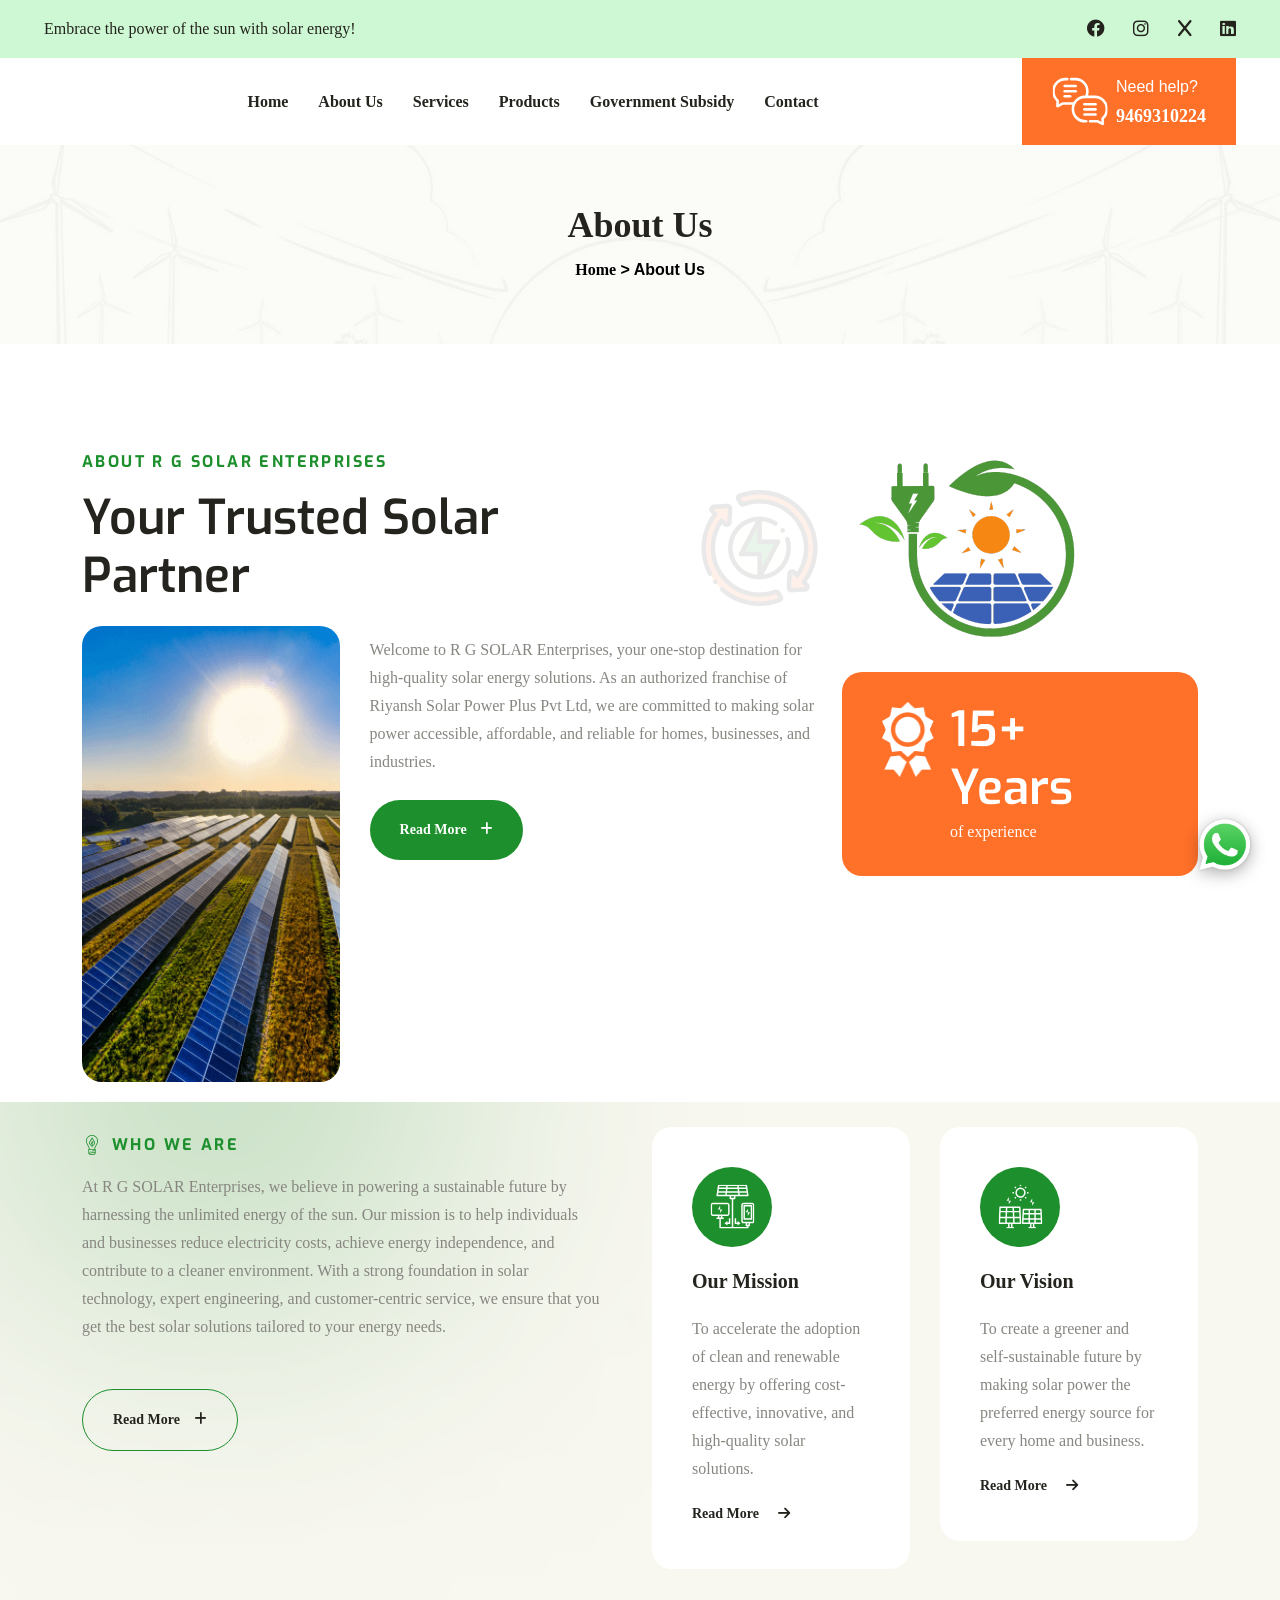
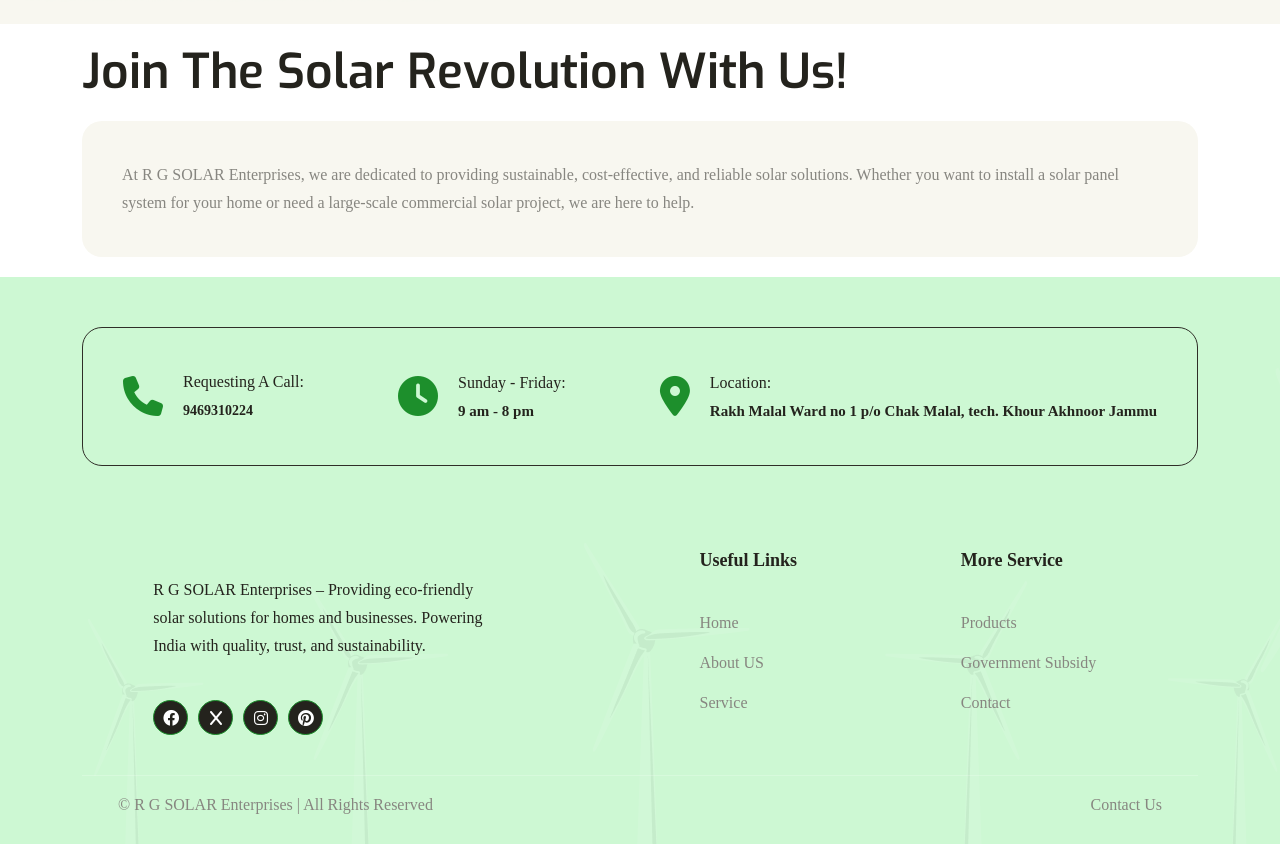
<file: about.html>
﻿<!DOCTYPE html>
<!-- Language -->
<html lang="zxx">
  
<head>
    <meta http-equiv="Cache-Control" content="no-cache, no-store, must-revalidate" />
    <meta http-equiv="Pragma" content="no-cache" />
    <meta http-equiv="Expires" content="0" />
	<style>
		.text{
			color: black;
		}
		.text:hover{
			color: #1D8F2C;
		}
        .center-box {
            display: flex;
            justify-content: center;
            align-items: center;
            height: 100vh;
        }
        .content-box {
            text-align: center;
            padding: 50px;
            border: 2px solid transparent;
            transition: border-color 0.3s ease-in-out;
        }
        /* .content-box:hover {
            border-color: #f39c12; 
        } */
    </style>
    <!-- Meta Tags -->
    <meta charset="UTF-8" />
    <meta name="viewport" content="width=device-width, initial-scale=1.0" />
    <!-- Page Title -->
    <title>JK Solar - R G SOLAR Enterprises</title>
    <!-- Favicon -->
    <link rel="shortcut icon" href="assets/images/favicon.html" />

    <!-- Bootstrap CSS -->
    <link
      rel="stylesheet"
      href="assets/vendors/bootstrap/css/bootstrap.min.css" />
    <!-- FontAwesome CSS -->
    <link
      rel="stylesheet"
      href="assets/vendors/font-awesome/css/all.min.css" />
    <!-- Slick Slider CSS -->
    <link rel="stylesheet" href="assets/vendors/slick-slider/slick.css" />
    <!-- Slick Slider Theme -->
    <link
      rel="stylesheet"
      href="assets/vendors/slick-slider/slick-theme.css" />

    <!-- MetisMenu CSS -->
    <link rel="stylesheet" href="assets/vendors/metismenu/metismenu.css" />

    <!-- Magnific Popup -->
    <link
      rel="stylesheet"
      href="assets/vendors/magnific-popup/magnific-popup.css" />

    <!-- Main Stylesheet -->
    <link rel="stylesheet" href="assets/css/style.css?v=202610112" />
  </head>
  <body class="body-wrapper home-one" data-scroll-animation="true">
    <!-- Overlay -->
    <div class="overlay"></div>

    <!-- Top Header Start -->
    <div class="srex-top-header d-none d-md-block">
      <div class="container-fluid">
        <div class="row">
          <div class="col-6 col-md-8">
            <p>Embrace the power of the sun with solar energy!</p>
          </div>
          <div class="col-6 col-md-4">
            <ul>
              <li>
                <a href="#"><i class="fa-brands fa-facebook"></i></a>
                <a href="#"><i class="fa-brands fa-instagram"></i></a>
                <a href="#"><i class="fa-brands fa-x"></i></a>
                <a href="#"><i class="fa-brands fa-linkedin"></i></a>
              </li>
            </ul>
          </div>
        </div>
      </div>
    </div>
    <!-- Top Header End -->

 
	<!-- Header Start -->

  <header class="srex-header srex-header--home-two">
    <div class="container-fluid">
      <div class="row">
        <div class="col-12">
          <nav
            class="ud-main-menu ud-main-menu--home-one d-flex align-items-center justify-content-between"
            aria-label="Main Navigation"
          >
            <div  class="ud-main-menu__logo ">
              <a href="index.html">
                <!-- <img 
                  src="assets/images/img4.png"
                  alt="rsSolar"
                > -->
              </a>
            </div>
            <ul class="ud-main-menu__links d-none d-lg-flex">
              <li>
                <a href="index.html"
                  >Home </i
                ></a>
                <!-- <ul class="ud-main-menu__sub-menu">
                  <li><a href="index.html">Home 1</a></li>
                  <li><a href="index.html">Home 2</a></li>
                  <li><a href="index-3.html">Home 3</a></li>
                </ul> -->
              </li>
              <li>
                <a href="about.html">About Us</a>
              </li>
              <li>
                <a href="services.html"
                  >Services </i
                ></a>
                
              </li>
              
             
              <li>
                <a href="products.html"
                  >Products</i
                ></a>
               
              </li>
              <li>
                <a href="governmentSubsidy.html">Government Subsidy </a>
              </li>
              <li>
                <a href="contact.html">Contact</a>
              </li>
            </ul>

            <div class="ud-hamburger-menu d-block d-lg-none ">
              <div class="ud-hamburger-menu__btn">
                <span></span>
              </div>
            </div>

            <div
              class="srex-header__call srex-header--home-two__call-two d-flex align-items-center gap-2 m-0 d-none d-xl-flex"
            >
              <img src="assets/images/chat-2.svg" alt="Chat" >
              <div>
                <span>Need help?</span>
                <h4>
                  <a href="tel:+919469310224">9469310224</a>
                </h4>
              </div>
            </div>
          </nav>
        </div>
      </div>
    </div>

    <!-- Side Popup -->
    <div class="ud-side-popup ud-side-popup--home-one">
      <div class="ud-side-popup__header">
        <div class="ud-side-popup__header-logo">
          <!-- <img
            src="assets/images/img4.png"
            alt="rssolar"
          > -->
        </div>
        <button class="side-popup-close">
          <i class="fa-solid fa-xmark"></i>
        </button>
      </div>
      <div class="ud-side-popup__body">
        <ul class="metismenu" id="side-menu">
          <li>
            <a href="index.html">
              Home 
            </a>
            
          </li>
          <li>
            <a href="about.html">About Us</a>
          </li>
          <li>
            <a href="services.html">
              Services 
            </a>
           
          </li>
         
          
          <li>
            <a href="products.html">
              Products 
            </a>
           
          </li>
          <li>
            <a href="governmentSubsidy.html">Government Subsidy </a>
          </li>
          <li>
            <a href="contact.html">Contact</a>
          </li>
        </ul>
      </div>
      <div class="ud-side-popup__bottom">
        <div class="ud-side-popup__bottom-info">
          <div
            class="ud-side-popup__bottom-info-box d-flex align-items-center gap-3 py-0 m-0"
          >
            <i class="fa-solid fa-phone"></i>
            <div class="ud-header-info-box__details">
              <span>Need Help?</span>
              <h4>
                <a href="tel:+919469310224">9469310224</a>
              </h4>
            </div>
          </div>
          <div
            class="ud-side-popup__bottom-info-box d-flex align-items-center gap-3 py-0 m-0"
          >
            <i class="fa-solid fa-paper-plane"></i>
            <div class="ud-header-info-box__details">
              <span>Rakh Malal Ward no 1 p/o Chak Malal, tech. Khour Akhnoor Jammu</span>
              <h4>Signature Franchise</h4>
            </div>
          </div>
          <div
            class="ud-side-popup__bottom-info-box d-flex align-items-center gap-3 py-0 m-0"
          >
            <i class="fa-solid fa-envelope"></i>
            <div class="ud-header-info-box__details">
              <span>Send email</span>
              <h4>
                <a href="mailto:sharmageeta5291@gmail.com">sharmageeta5291@gmail.com</a>
              </h4>
            </div>
          </div>
        </div>
        <ul class="ud-side-popup__bottom-socials">
          <li>
            <a href="#">
              <i class="fa-brands fa-facebook-f"></i>
            </a>
          </li>
          <li>
            <a href="#">
              <i class="fa-brands fa-x-twitter"></i>
            </a>
          </li>
          <li>
            <a href="#">
              <i class="fa-brands fa-instagram"></i>
            </a>
          </li>
          <li>
            <a href="#">
              <i class="fa-brands fa-youtube"></i>
            </a>
          </li>
        </ul>
      </div>
    </div>
  </header>

  <!-- Header End -->


<!-- start whatsapp icon -->

<div class="whatsapp-icon">
  <a href="https://wa.me/919469310224"
    class="whatsapp-float"
    target="_blank"
    ><img src="assets/images/WhatsApp.png" alt="whatsapp-icon"> </a>
  </div>

  <!-- close whatsapp icon  -->

    <!-- START SECTION TOP -->
    <section class="section-top">
      <div class="container">
        <div class="col-lg-10 offset-lg-1 text-center">
          <div class="section-top-title">
            <h1>About Us</h1>
            <ul>
              <li><a href="index.html">Home</a></li>
              <li>> About Us</li>
            </ul>
          </div>
          <!-- //.HERO-TEXT -->
        </div>
        <!--- END COL -->
      </div>
      <!--- END CONTAINER -->
    </section>
    <!-- END SECTION TOP -->

    <!-- About Us Section Start -->
    <section class="srex-about-us-two sbut srex-section">
      <div class="container">
        <div class="row justify-content-between">
          <div class="col-12 col-lg-8">
            <div
              class="srex-section__head wow ud-fade-in-up"
              data-wow-delay="200ms">
              <h5 class="srex-section__head__badge">About R G SOLAR Enterprises</h5>
              <div class="d-flex align-content-center gap-5">
                <h2 class="srex-section__head__title">
                  Your Trusted Solar Partner
                </h2>
                <img
                  src="assets/images/frame.png"
                  alt="About_Us_Frame"
                  class="srex-about-us-two__img wow ud-fade-in-down"
                  data-wow-delay="200ms" />
              </div>
            </div>
            <div
              class="srex-about-us-two__left-content wow ud-fade-in-up"
              data-wow-delay="200ms">
              <div class="srex-about-us-two__left-content__img">
                <img
                  src="assets/images/about-us/Solaroasis%20about%203.png"
                  alt="About_Us_Left" />
              </div>
              <div
                class="srex-about-us-two__left-content__right wow ud-fade-in-up"
                data-wow-delay="200ms">
                <p>
                  Welcome to R G SOLAR Enterprises, your one-stop destination for
                  high-quality solar energy solutions. As an authorized
                  franchise of Riyansh Solar Power Plus Pvt Ltd, we are
                  committed to making solar power accessible, affordable, and
                  reliable for homes, businesses, and industries.
                </p>
                <!-- <div class="srex-icon-list mt-3">
                                    <ul>
                                        <li>
                                            <i class="fa-solid fa-check"></i>
                                            <p>
                                                Redefining Energy with Solar
                                                Technology
                                            </p>
                                        </li>
                                        <li>
                                            <i class="fa-solid fa-check"></i>
                                            <p>Unleash the Power of the Sun</p>
                                        </li>
                                    </ul>
                                </div> -->
                <a href="#" class="srex-btn srex-btn--primary mt-4">
                  Read More <i class="fa-solid fa-plus"></i>
                </a>
              </div>
            </div>
          </div>
          <div class="col-12 col-lg-4">
            <img
              src="assets/images/about-us/Solaroasis%20Aboutus01.png"
              alt="About_Us_Right"
              class="srex-about-us-two__right-content__img wow ud-fade-in-up"
              data-wow-delay="200ms" />
            <div
              class="srex-about-us-two__box d-flex gap-3 wow ud-fade-in-up"
              data-wow-delay="200ms">
              <img src="assets/images/about-us/medal.png" alt="Medal" />
              <div class="srex-about-us-two__box__text">
                <h2>15+ Years</h2>
                <p>of experience</p>
              </div>
            </div>
          </div>
        </div>
      </div>
    </section>

    <!-- About Us Section End -->

    <!-- Features Start -->
    <section class="srex-features srex-section">
      <div class="container">
        <div class="row justify-content-between">
          <div class="col-lg-6 col-12">
            <div class="srex-features__left text-left">
              <div class="srex-section__head">
                <h5
                  class="srex-section__head__badge wow ud-fade-in-up"
                  data-wow-delay="200ms">
                  <img src="assets/images/badge-icon.svg" alt="Badge Icon" />
                  Who We Are
                </h5>
                <!-- <h2 class="srex-section__head__title wow ud-fade-in-up" data-wow-delay="250ms">
									Harness the power of the sun with solar
									energy!
								</h2> -->
                <p class="mb-5 wow ud-fade-in-up" data-wow-delay="200ms">
                  At R G SOLAR Enterprises, we believe in powering a sustainable future by
                  harnessing the unlimited energy of the sun. Our mission is to
                  help individuals and businesses reduce electricity costs,
                  achieve energy independence, and contribute to a cleaner
                  environment. With a strong foundation in solar technology,
                  expert engineering, and customer-centric service, we ensure
                  that you get the best solar solutions tailored to your energy
                  needs.
                </p>
                <a
                  href="#"
                  class="srex-btn srex-btn--outline wow ud-fade-in-up"
                  data-wow-delay="200ms">
                  Read More <i class="fa-solid fa-plus"></i>
                </a>
              </div>
            </div>
          </div>
          <div class="col-lg-6 col-12">
            <div class="srex-info-box srex-info-box--feature-box">
              <div class="row">
                <div class="col-md-6 col-12">
                  <div
                    class="srex-info-box__item wow ud-fade-in-up"
                    data-wow-duration="1s">
                    <div
                      class="d-flex justify-content-between align-items-center">
                      <div class="srex-info-box__item__img">
                        <img
                          src="assets/images/home-one/features/features-1.svg"
                          class="srex-info-box__item__logo"
                          alt="GreenSun Support" />
                      </div>
                    </div>
                    <h3 class="srex-info-box__item__text">Our Mission</h3>
                    <p class="mb-3">
                      To accelerate the adoption of clean and renewable energy
                      by offering cost-effective, innovative, and high-quality
                      solar solutions.
                    </p>
                    <div class="srex-info-box__more">
                      <a href="#"
                        >Read More
                        <i class="fa-solid fa-arrow-right"></i>
                      </a>
                    </div>
                  </div>
                </div>
                <div class="col-md-6 col-12">
                  <div
                    class="srex-info-box__item wow ud-fade-in-up"
                    data-wow-duration="1.3s">
                    <div
                      class="d-flex justify-content-between align-items-center">
                      <div class="srex-info-box__item__img">
                        <img
                          src="assets/images/home-one/features/features-2.svg"
                          class="srex-info-box__item__logo"
                          alt="BrightSun Support" />
                      </div>
                    </div>
                    <h3 class="srex-info-box__item__text">Our Vision</h3>
                    <p class="mb-3">
                      To create a greener and self-sustainable future by making
                      solar power the preferred energy source for every home and
                      business.
                    </p>
                    <div class="srex-info-box__more">
                      <a href="#"
                        >Read More <i class="fa-solid fa-arrow-right"></i
                      ></a>
                    </div>
                  </div>
                </div>
               
         
              </div>
            </div>
          </div>
        </div>
	</div>
</section>
<div class="container">
	<h2 class="srex-info-box__item__text">
		Join the Solar Revolution with Us!
	</h2>
	<p class="srex-info-box__item wow ud-fade-in-up srex-service-text">
		At R G SOLAR Enterprises, we are dedicated to providing sustainable, cost-effective, and reliable solar solutions.
		Whether you want to install a solar panel system for your home or need a large-scale commercial solar project, we are here to help.
	</p>
  </div>
<!-- Features End -->



	<!-- Footer Start-->
  <footer class="srex-footer-two">
    <div class="container">
      <div class="srex-footer-two__top__content">
        <ul class="srex-footer-two__top__content__contact d-flex justify-content-between">
          <li >
            <div class="srex-footer-two__top__content__contact __icon">
              <i class="fa-solid fa-phone"></i>
            </div>
            <div class="srex-footer-two__top__content__contact __text">
              <p>
                Requesting A Call:
              </p>
              <p>
                <a style="font-size: 14px;" href="tel:+919469310224">9469310224</a>
              </p>
            </div>
          </li>
          <li >
            <div class="srex-footer-two__top__content__contact __icon">
              <i class="fa-solid fa-clock"></i>
            </div>
            <div class="srex-footer-two__top__content__contact __text">
              <p>
                Sunday - Friday:
              </p>
              <h3 style="font-size: 15px;">
                9 am - 8 pm
              </h3>
            </div>
          </li>
          <li >
            <div class="srex-footer-two__top__content__contact __icon">
              <i class="fa-solid fa-location-dot"></i>
            </div>
            <div class="srex-footer-two__top__content__contact __text">
              <p>
                Location:
              </p>
              <h3 style="font-size: 15px;">Rakh Malal Ward no 1 p/o Chak Malal, tech. Khour Akhnoor Jammu</h3>
            </div>
          </li>
          
        </ul>
      </div>
      <div class="srex-footer-two__links footer-two">
        <div class="row justify-content-evenly">
          <div class="col-12 col-lg-5 col-md-6">
            <div class="srex-footer-two__links__logo">
              <!-- <img src="assets/images/img4.png" alt="Logo"> -->
              <p class="srex-footer-two__links__logo__text">R G SOLAR Enterprises – Providing eco-friendly solar solutions for homes and businesses. Powering India with quality, trust, and sustainability.</p>
              <ul class="srex-footer-two__links__social_links">
                <li><i class="fa-brands fa-facebook"></i></li>
                <li><i class="fa-brands fa-x"></i></li>
                <li><i class="fa-brands fa-instagram"></i></li>
                <li><i class="fa-brands fa-pinterest"></i></li>
              </ul>
            </div>
          </div>
          <div class="col-12 col-lg-2 col-md-6">
            <div class="srex-footer__links__wrapper">
              <h4>Useful Links</h4>
              <div class="srex-footer__links__content">
                <ul class="srex-footer__links__list">
                  <li>
                    <a href="index.html">Home</a>
                  </li>
                  <li>
                    <a href="about.html">About US</a>
                  </li>
                  <li>
                    <a href="services.html">Service</a>
                  </li>
                  
                </ul>
              </div>
            </div>
          </div>
          <div class="col-12 col-lg-2 col-md-6">
            <div class="srex-footer__links__wrapper">
              <h4>More Service</h4>
              <div class="srex-footer__links__content">
                <ul class="srex-footer__links__list">
                  <li>
                    <a href="products.html">Products</a>
                  </li>
                  <li>
                    <a href="governmentSubsidy.html">Government Subsidy</a>
                  </li>
                  <li>
                    <a href="contact.html">Contact</a>
                  </li>
                </ul>
              </div>
            </div>
          </div>
          
        </div>
      </div>

      <div class="border-line"></div>

      <div class="srex-footer__bottom">
        <div class="row mx-4">
          <div class="col-12 col-md-6">
            <p>
              &copy;  R G SOLAR Enterprises | All Rights Reserved
            </p>
          </div>
          <div class="col-12 col-md-6">
            <ul class="srex-footer__bottom__links">
              
              <li>
                <a href="contact.html">Contact Us</a>
              </li>
            </ul>
          </div>
        </div>
      </div> 
    </div>
  </footer>
  <!-- Footer End -->

    <!-- jQuery -->
    <script src="assets/vendors/jquery/jquery-3.6.0.min.js"></script>
    <!-- Popper JS -->
    <script src="assets/vendors/bootstrap/js/popper.min.js"></script>
    <!-- Bootstrap JS -->
    <script src="assets/vendors/bootstrap/js/bootstrap.min.js"></script>
    <!-- Slick Slider JS -->
    <script src="assets/vendors/slick-slider/slick.js"></script>
    <!-- WOW JS -->
    <script src="assets/vendors/wow/wow.min.js"></script>
    <!-- MetisMenu JS -->
    <script src="assets/vendors/metismenu/metismenu.js"></script>

    <!-- Magnific Popup JS -->
    <script src="assets/vendors/magnific-popup/magnific-popup.min.js"></script>

    <!-- Waypoints JS -->
    <script src="assets/vendors/waypoints/waypoints.min.js"></script>
    <!-- CounterUp JS -->
    <script src="assets/vendors/counterup/counterup.js"></script>

    <!-- Mixitup -->
    <script src="assets/vendors/jquery-mixitup/jquery-mixitup.min.js"></script>

    <!-- Custom JS -->
    <script src="assets/js/custom.js"></script>
  </body>

</html>
</file>
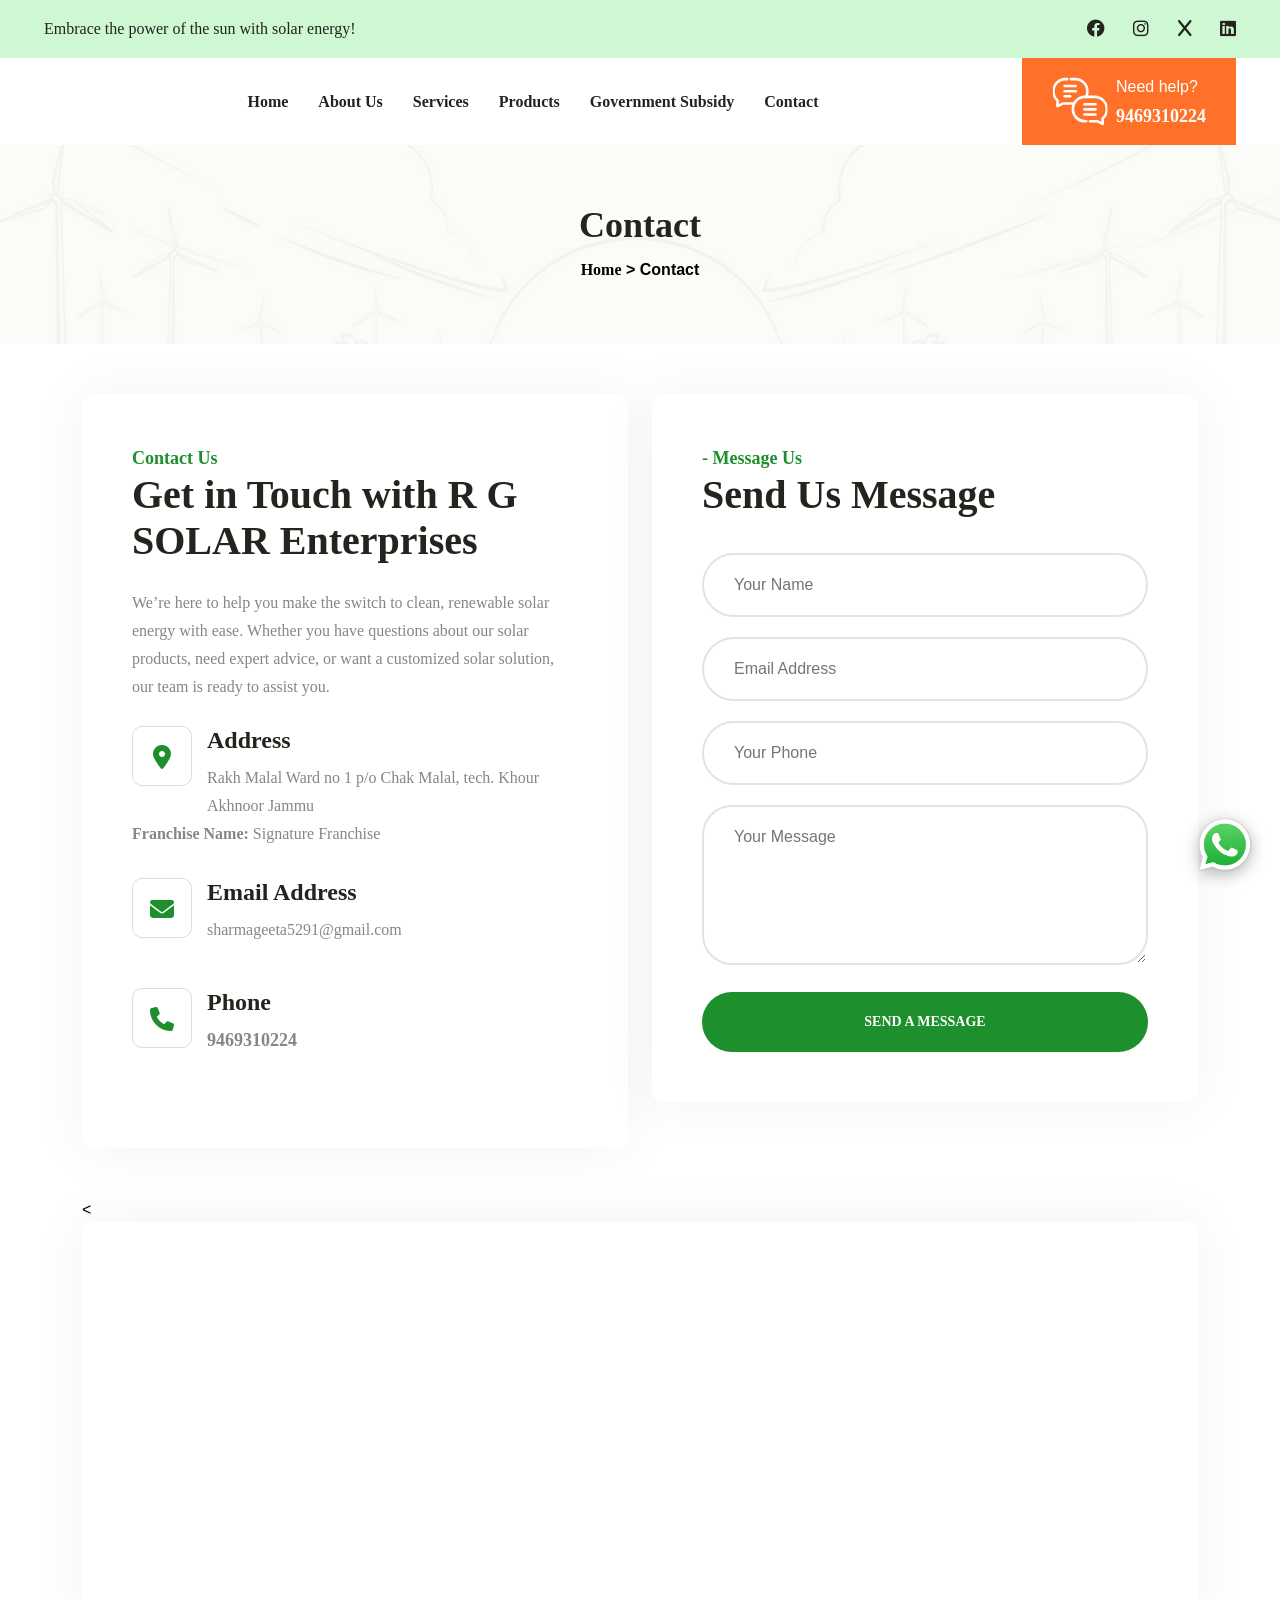
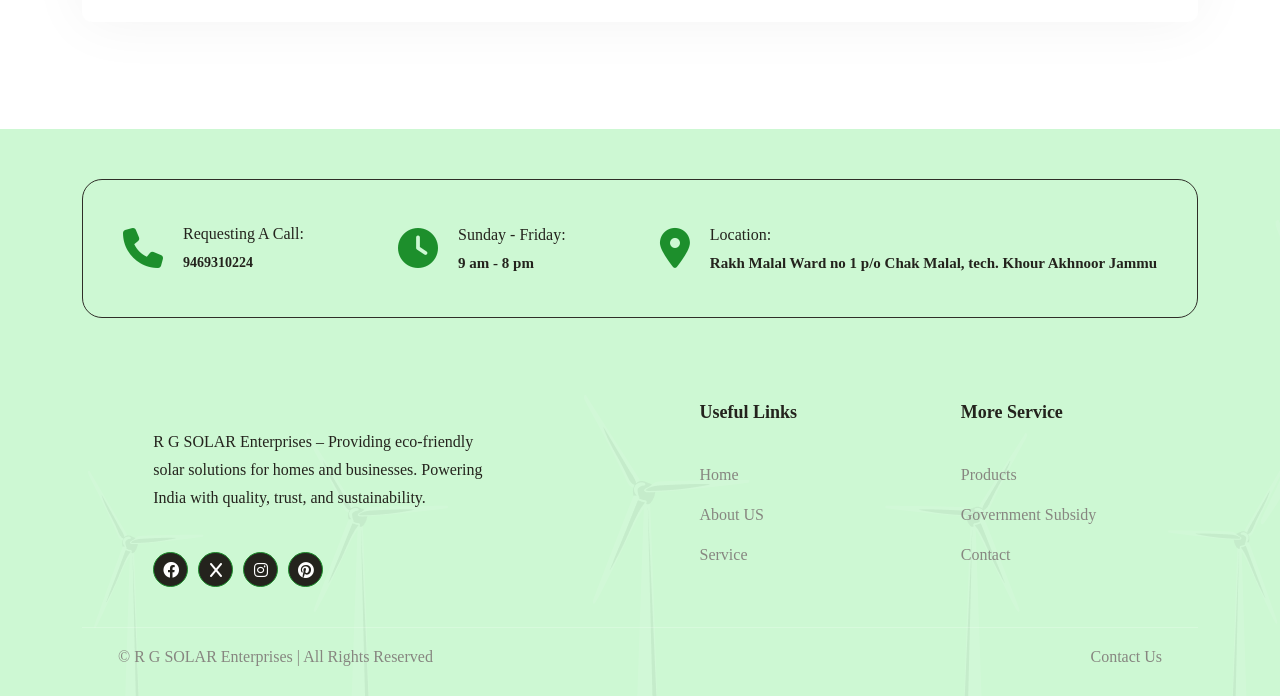
<file: contact.html>
﻿<!DOCTYPE html>
<!-- Language -->
<html lang="zxx">

<head>
    <meta http-equiv="Cache-Control" content="no-cache, no-store, must-revalidate" />
    <meta http-equiv="Pragma" content="no-cache" />
    <meta http-equiv="Expires" content="0" />
	<!-- Meta Tags -->
	<meta charset="UTF-8">
	<meta name="viewport" content="width=device-width, initial-scale=1.0">
	<!-- Page Title -->
	<title>JK Solar - R G SOLAR Enterprises</title>
	<!-- Favicon -->
	<link rel="shortcut icon" href="./assets/images/favicon.ico">

	<!-- Bootstrap CSS -->
	<link rel="stylesheet" href="assets/vendors/bootstrap/css/bootstrap.min.css">
	<!-- FontAwesome CSS -->
	<link rel="stylesheet" href="./assets/vendors/font-awesome/css/all.min.css">
	<!-- Slick Slider CSS -->
	<link rel="stylesheet" href="./assets/vendors/slick-slider/slick.css">
	<!-- Slick Slider Theme -->
	<link rel="stylesheet" href="./assets/vendors/slick-slider/slick-theme.css">

	<!-- MetisMenu CSS -->
	<link rel="stylesheet" href="./assets/vendors/metismenu/metismenu.css">

	<!-- Magnific Popup -->
	<link rel="stylesheet" href="./assets//vendors/magnific-popup/magnific-popup.css">

	<!-- Main Stylesheet -->
	<link rel="stylesheet" href="assets/css/style.css?v=202610112">

</head>

<body class="body-wrapper home-one" data-scroll-animation="true">
	<!-- Overlay -->
	<div class="overlay"></div>

	<!-- Top Header Start -->
	<div class="srex-top-header d-none d-md-block">
		<div class="container-fluid">
			<div class="row">
				<div class="col-6 col-md-8">
					<p>Embrace the power of the sun with solar energy! </p>
				</div>
				<div class="col-6 col-md-4">
					<ul>
						<li>
							<a href=""><i class="fa-brands fa-facebook"></i></a>
							<a href=""><i class="fa-brands fa-instagram"></i></a>
							<a href=""><i class="fa-brands fa-x"></i></a>
							<a href=""><i class="fa-brands fa-linkedin"></i></a>
						</li>
					</ul>
				</div>
			</div>
		</div>
	</div>
	<!-- Top Header End -->

	<!-- Header Start -->

	<header class="srex-header srex-header--home-two">
		<div class="container-fluid">
			<div class="row">
				<div class="col-12">
					<nav class="ud-main-menu ud-main-menu--home-one d-flex align-items-center justify-content-between"
						aria-label="Main Navigation">
						<div class="ud-main-menu__logo ">
							<a href="index.html">
								<!-- <img src="assets/images/img4.png" alt="anvilogo"> -->
							</a>
						</div>
						<ul class="ud-main-menu__links d-none d-lg-flex">
							<li>
								<a href="index.html">Home </a>

							</li>
							<li>
								<a href="about.html">About Us</a>
							</li>
							<li>
								<a href="services.html">Services </a>

							</li>


							<li>
								<a href="products.html">Products</a>

							</li>
							<li>
								<a href="governmentSubsidy.html">Government Subsidy </a>
							</li>
							<li>
								<a href="contact.html">Contact</a>
							</li>
						</ul>

						<div class="ud-hamburger-menu d-block d-lg-none ">
							<div class="ud-hamburger-menu__btn">
								<span></span>
							</div>
						</div>

						<div
							class="srex-header__call srex-header--home-two__call-two d-flex align-items-center gap-2 m-0 d-none d-xl-flex">
							<img src="./assets/images/chat-2.svg" alt="Chat">
							<div>
								<span>Need help?</span>
								<h4>
									<a href="tel:+919469310224">9469310224</a>
								</h4>
							</div>
						</div>
					</nav>
				</div>
			</div>
		</div>

		<!-- Side Popup -->
		<div class="ud-side-popup ud-side-popup--home-one">
			<div class="ud-side-popup__header">
				<div class="ud-side-popup__header-logo">
					<!-- <img src="./assets/images/img4.png" alt="anvilogo"> -->
				</div>
				<button class="side-popup-close">
					<i class="fa-solid fa-xmark"></i>
				</button>
			</div>
			<div class="ud-side-popup__body">
				<ul class="metismenu" id="side-menu">
					<li>
						<a href="index.html">
							Home
						</a>
					</li>
					<li>
						<a href="about.html">About Us</a>
					</li>
					<li>
						<a href="services.html">
							Services
						</a>
					</li>

					<li>
						<a href="products.html">
							Products
						</a>
					</li>
					<li>
						<a href="governmentSubsidy.html">Government Subsidy </a>
					</li>
					<li>
						<a href="contact.html">Contact</a>
					</li>
				</ul>
			</div>
			<div class="ud-side-popup__bottom">
				<div class="ud-side-popup__bottom-info">
					<div class="ud-side-popup__bottom-info-box d-flex align-items-center gap-3 py-0 m-0">
						<i class="fa-solid fa-phone"></i>
						<div class="ud-header-info-box__details">
							<span>Need Help?</span>
							<h4>
								<a href="tel:+919469310224">9469310224</a>
							</h4>
						</div>
					</div>
					<div class="ud-side-popup__bottom-info-box d-flex align-items-center gap-3 py-0 m-0">
						<i class="fa-solid fa-paper-plane"></i>
						<div class="ud-header-info-box__details">
							<span>Rakh Malal Ward no 1 p/o Chak Malal, tech. Khour Akhnoor Jammu</span>
							<h4>Signature Franchise</h4>
						</div>
					</div>
					<div class="ud-side-popup__bottom-info-box d-flex align-items-center gap-3 py-0 m-0">
						<i class="fa-solid fa-envelope"></i>
						<div class="ud-header-info-box__details">
							<span>Send email</span>
							<h4>
								<a href="mailto:sharmageeta5291@gmail.com">sharmageeta5291@gmail.com</a>
							</h4>
						</div>
					</div>
				</div>
				<ul class="ud-side-popup__bottom-socials">
					<li>
						<a href="#">
							<i class="fa-brands fa-facebook-f"></i>
						</a>
					</li>
					<li>
						<a href="#">
							<i class="fa-brands fa-x-twitter"></i>
						</a>
					</li>
					<li>
						<a href="#">
							<i class="fa-brands fa-instagram"></i>
						</a>
					</li>
					<li>
						<a href="#">
							<i class="fa-brands fa-youtube"></i>
						</a>
					</li>
				</ul>
			</div>
		</div>
	</header>

	<!-- Header End -->

	<!-- start whatsapp icon -->

	<div class="whatsapp-icon">
		<a href="https://wa.me/919469310224" class="whatsapp-float" target="_blank"><img
				src="assets/images/WhatsApp.png" alt="whatsapp-icon"> </a>
	</div>

	<!-- close whatsapp icon  -->

	<!-- START SECTION TOP -->
	<section class="section-top">
		<div class="container">
			<div class="col-lg-10 offset-lg-1 text-center">
				<div class="section-top-title">
					<h1>Contact</h1>
					<ul>
						<li><a href="index.html">Home</a></li>
						<li> > Contact</li>
					</ul>
				</div><!-- //.HERO-TEXT -->
			</div><!--- END COL -->
		</div><!--- END CONTAINER -->
	</section>
	<!-- END SECTION TOP -->

	<!-- Contact Section Start -->
	<section class="srex-contact--three srex-contact">
		<div class="container">
			<div class="row">
				<div class="col-lg-6 col-12">
					<div class="srex_contact_address">
						<div class="srex_contact_content">
							<h4>Contact Us </h4>
							<h1>Get in Touch with R G SOLAR Enterprises</h1>
							<p>We’re here to help you make the switch to clean, renewable solar energy with ease.
								Whether you have questions about our solar products, need expert advice, or want a
								customized solar solution, our team is ready to assist you.</p>
						</div>
						<div class="srex-single-address">
							<div class="address_icon"><i class="fa-solid fa-location-dot"></i></div>
							<h4>Address</h4>
							<p>Rakh Malal Ward no 1 p/o Chak Malal, tech. Khour Akhnoor Jammu</p>
							<p><strong>Franchise Name:</strong> Signature Franchise</p>
						</div>
						<div class="srex-single-address">
							<div class="address_icon"><i class="fa-solid fa-envelope"></i></div>
							<h4>Email Address</h4>
							<p></p>
							<p>sharmageeta5291@gmail.com</p>

						</div>
						<div class="srex-single-address">
							<div class="address_icon"><i class="fa-solid fa-phone"></i></div>
							<h4>Phone</h4>
							<p><a href="tel:+919469310224">9469310224</a></p>
						</div>
					</div>
				</div>
				<div class="col-lg-6 col-12">
					<div class="srex-contact__left srex_contact_address wow ud-fade-in-up" data-wow-delay="300ms">
						<div class="srex_contact_content">
							<h4>- Message Us</h4>
							<h1>Send Us Message</h1>
						</div>
						<form action="#">
							<div class="row justify-content-center">
								<div class="col-md-12 col-12">
									<input name="full-name" placeholder="Your Name" type="text" required>
								</div>
								<div class="col-md-12 col-12">
									<input name="email" placeholder="Email Address" type="text" required>
								</div>
							</div>
							<div class="row justify-content-center">
								<div class="col-md-12 col-12">
									<input placeholder="Your Phone" type="text" name="phone" required>
								</div>
							</div>
							<div>
								<textarea placeholder="Your Message" id="message" rows="5" name="message"
									required></textarea>
							</div>
							<div>
								<button type="button" class="srex-btn srex-btn--secondary">Send A Message</button>
							</div>
						</form>
					</div>
				</div>
			</div>
		</div>
	</section>
	<!-- Contact Section End -->

	<div class="map_area">
		<div class="container">
			<div class="row">
				<div class="col-lg-12">
					<div class="map">
						<<iframe src="https://www.google.com/maps/embed?pb=!1m18!1m12!1m3!1d3352.3643258290103!2d74.52560397512418!3d32.835604080990585!2m3!1f0!2f0!3f0!3m2!1i1024!2i768!4f13.1!3m3!1m2!1s0x391e5f660d2155f5%3A0xba516b45ce8e2201!2sRakh%20Malal%20181203!5e0!3m2!1sen!2sin!4v1791805177947!5m2!1sen!2sin" width="600" height="450" style="border:0;" allowfullscreen="" loading="lazy" referrerpolicy="strict-origin-when-cross-origin"></iframe>
					</div>
				</div>
			</div>
		</div>
	</div>


	<!-- Footer Start-->
	<footer class="srex-footer-two">
		<div class="container">
			<div class="srex-footer-two__top__content">
				<ul class="srex-footer-two__top__content__contact d-flex justify-content-between">
					<li>
						<div class="srex-footer-two__top__content__contact __icon">
							<i class="fa-solid fa-phone"></i>
						</div>
						<div class="srex-footer-two__top__content__contact __text">
							<p>
								Requesting A Call:
							</p>
							<p>
								<a style="font-size: 14px;" href="tel:+919469310224">9469310224</a>
							</p>
						</div>
					</li>
					<li>
						<div class="srex-footer-two__top__content__contact __icon">
							<i class="fa-solid fa-clock"></i>
						</div>
						<div class="srex-footer-two__top__content__contact __text">
							<p>
								Sunday - Friday:
							</p>
							<h3 style="font-size: 15px;">
								9 am - 8 pm
							</h3>
						</div>
					</li>
					<li>
						<div class="srex-footer-two__top__content__contact __icon">
							<i class="fa-solid fa-location-dot"></i>
						</div>
						<div class="srex-footer-two__top__content__contact __text">
							<p>
								Location:
							</p>
							<h3 style="font-size: 15px;">Rakh Malal Ward no 1 p/o Chak Malal, tech. Khour Akhnoor Jammu</h3>
						</div>
					</li>

				</ul>
			</div>
			<div class="srex-footer-two__links footer-two">
				<div class="row justify-content-evenly">
					<div class="col-12 col-lg-5 col-md-6">
						<div class="srex-footer-two__links__logo">
							<!-- <img src="./assets/images/img4.png" alt="anvilogo"> -->
							<p class="srex-footer-two__links__logo__text">R G SOLAR Enterprises – Providing eco-friendly
								solar solutions for homes and businesses. Powering India with quality, trust, and
								sustainability.</p>
							<ul class="srex-footer-two__links__social_links">
								<li><i class="fa-brands fa-facebook"></i></li>
								<li><i class="fa-brands fa-x"></i></li>
								<li><i class="fa-brands fa-instagram"></i></li>
								<li><i class="fa-brands fa-pinterest"></i></li>
							</ul>
						</div>
					</div>
					<div class="col-12 col-lg-2 col-md-6">
						<div class="srex-footer__links__wrapper">
							<h4>Useful Links</h4>
							<div class="srex-footer__links__content">
								<ul class="srex-footer__links__list">
									<li>
										<a href="index.html">Home</a>
									</li>
									<li>
										<a href="about.html">About US</a>
									</li>
									<li>
										<a href="services.html">Service</a>
									</li>

								</ul>
							</div>
						</div>
					</div>
					<div class="col-12 col-lg-2 col-md-6">
						<div class="srex-footer__links__wrapper">
							<h4>More Service</h4>
							<div class="srex-footer__links__content">
								<ul class="srex-footer__links__list">
									<li>
										<a href="products.html">Products</a>
									</li>
									<li>
										<a href="governmentSubsidy.html">Government Subsidy</a>
									</li>
									<li>
										<a href="contact.html">Contact</a>
									</li>
								</ul>
							</div>
						</div>
					</div>

				</div>
			</div>

			<div class="border-line"></div>

			<div class="srex-footer__bottom">
				<div class="row mx-4">
					<div class="col-12 col-md-6">
						<p>
							&copy; R G SOLAR Enterprises | All Rights Reserved
						</p>
					</div>
					<div class="col-12 col-md-6">
						<ul class="srex-footer__bottom__links">

							<li>
								<a href="contact.html">Contact Us</a>
							</li>
						</ul>
					</div>
				</div>
			</div>
		</div>
	</footer>
	<!-- Footer End -->

	<!-- jQuery -->
	<script src="./assets/vendors/jquery/jquery-3.6.0.min.js"></script>
	<!-- Popper JS -->
	<script src="./assets/vendors/bootstrap/js/popper.min.js"></script>
	<!-- Bootstrap JS -->
	<script src="./assets/vendors/bootstrap/js/bootstrap.min.js"></script>
	<!-- Slick Slider JS -->
	<script src="./assets/vendors/slick-slider/slick.js"></script>
	<!-- WOW JS -->
	<script src="./assets/vendors/wow/wow.min.js"></script>
	<!-- MetisMenu JS -->
	<script src="./assets/vendors/metismenu/metismenu.js"></script>

	<!-- Magnific Popup JS -->
	<script src="./assets/vendors/magnific-popup/magnific-popup.min.js"></script>

	<!-- Waypoints JS -->
	<script src="assets/vendors/waypoints/waypoints.min.js"></script>
	<!-- CounterUp JS -->
	<script src="assets/vendors/counterup/counterup.js"></script>

	<!-- Mixitup -->
	<script src="./assets/vendors/jquery-mixitup/jquery-mixitup.min.js"></script>

	<!-- Custom JS -->
	<script src="./assets/js/custom.js"></script>
</body>

</html>
</file>
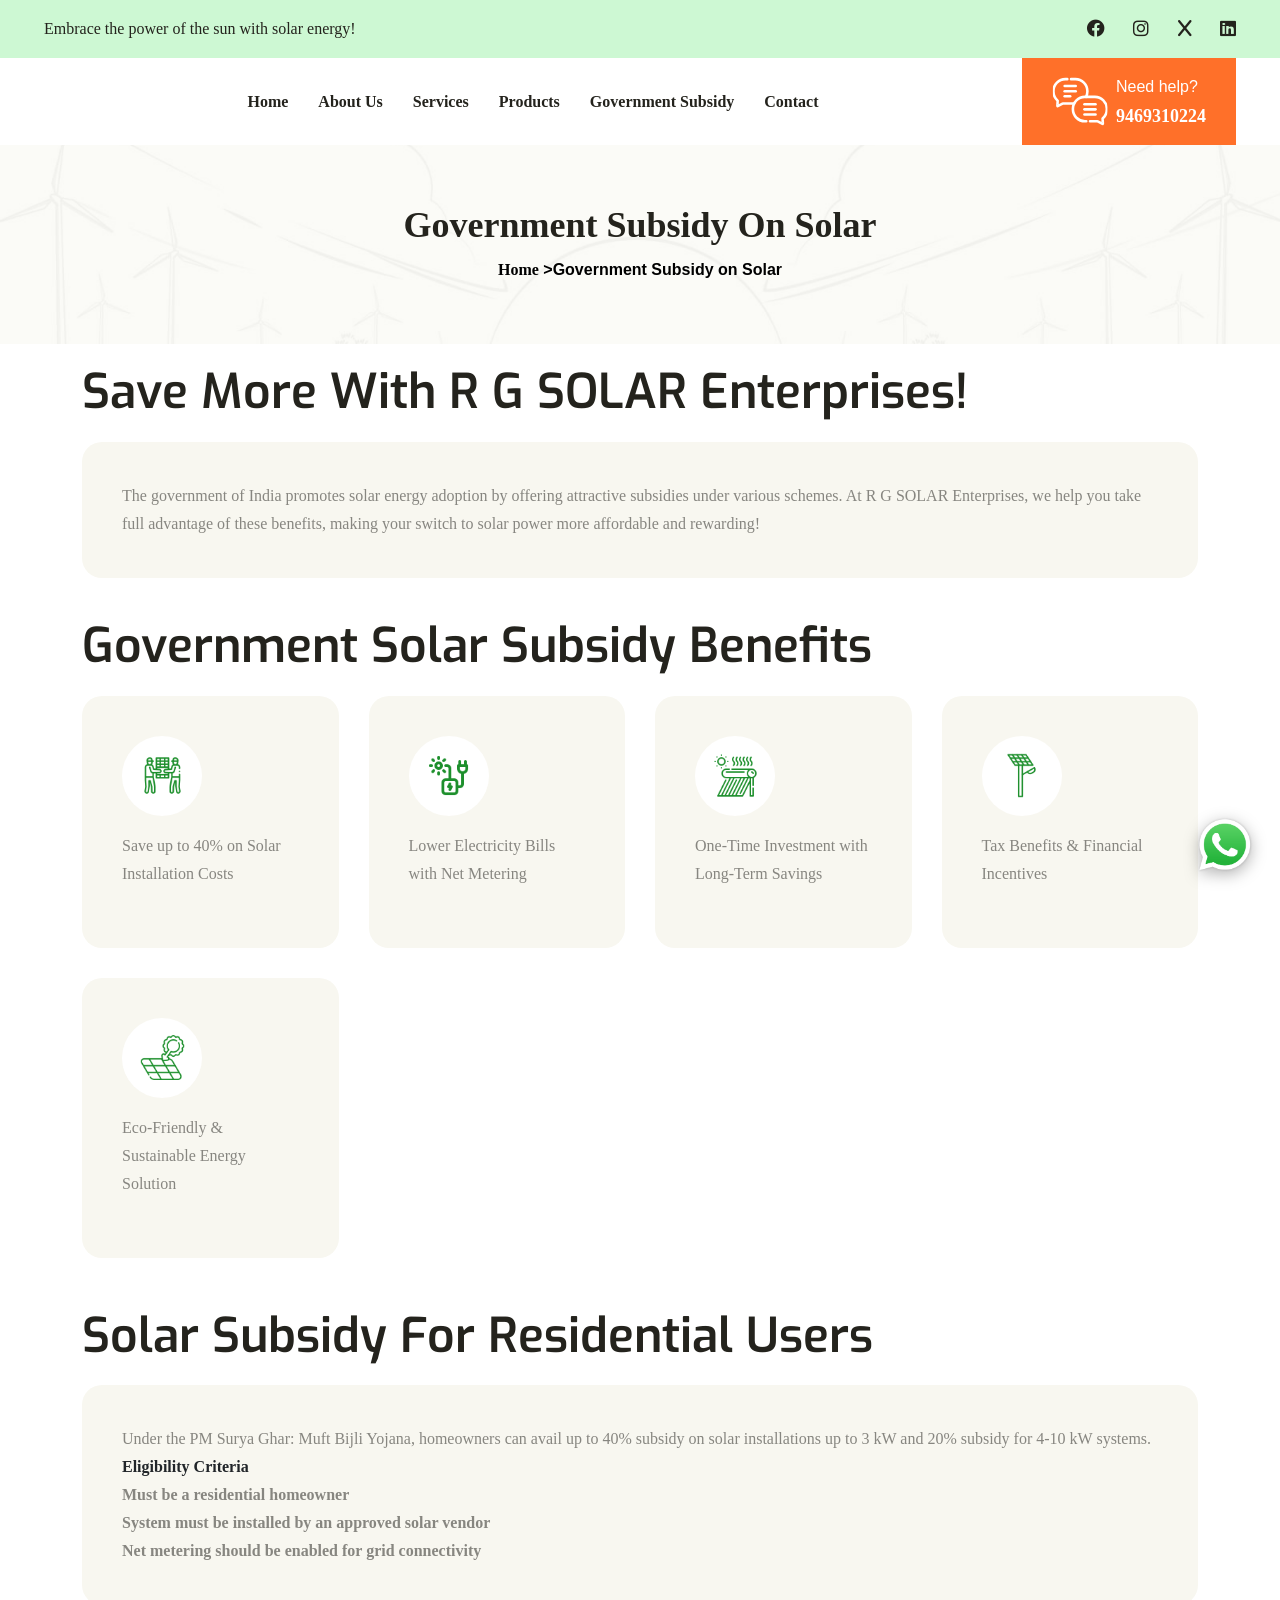
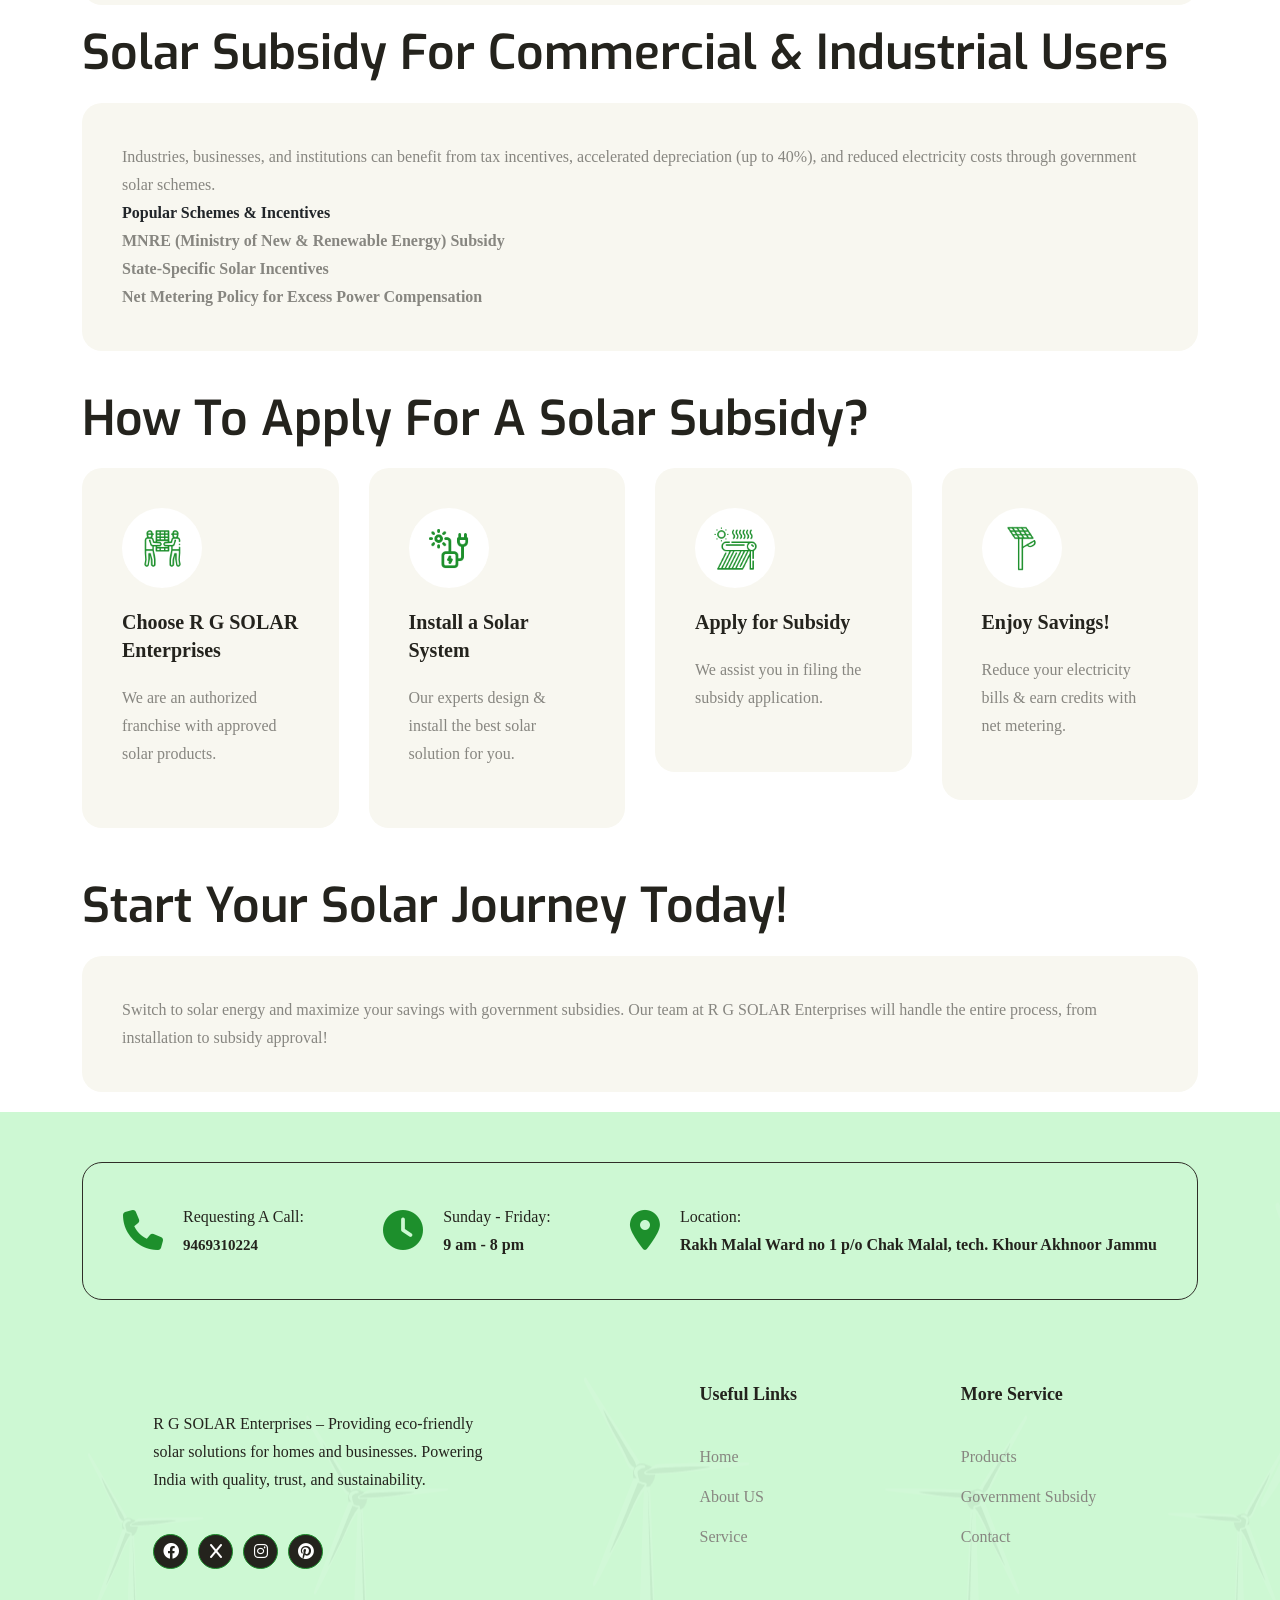
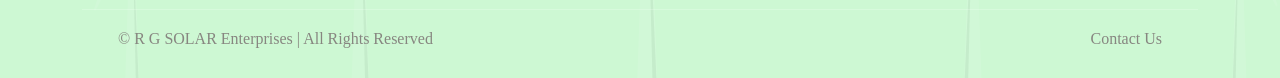
<file: governmentSubsidy.html>
﻿<!DOCTYPE html>
<!-- Language -->
<html lang="zxx">

<head>
    <meta http-equiv="Cache-Control" content="no-cache, no-store, must-revalidate" />
    <meta http-equiv="Pragma" content="no-cache" />
    <meta http-equiv="Expires" content="0" />
    <!-- Meta Tags -->
    <meta charset="UTF-8" />
    <meta name="viewport" content="width=device-width, initial-scale=1.0" />
    <!-- Page Title -->
    <title>JK Solar - R G SOLAR Enterprises</title>
    <!-- Favicon -->
    <link rel="shortcut icon" href="assets/images/favicon.html" />

    <!-- Bootstrap CSS -->
    <link rel="stylesheet" href="assets/vendors/bootstrap/css/bootstrap.min.css" />
    <!-- FontAwesome CSS -->
    <link rel="stylesheet" href="assets/vendors/font-awesome/css/all.min.css" />
    <!-- Slick Slider CSS -->
    <link rel="stylesheet" href="assets/vendors/slick-slider/slick.css" />
    <!-- Slick Slider Theme -->
    <link rel="stylesheet" href="assets/vendors/slick-slider/slick-theme.css" />

    <!-- MetisMenu CSS -->
    <link rel="stylesheet" href="assets/vendors/metismenu/metismenu.css" />

    <!-- Magnific Popup -->
    <link rel="stylesheet" href="assets/vendors/magnific-popup/magnific-popup.css" />

    <!-- Main Stylesheet -->
    <link rel="stylesheet" href="assets/css/style.css?v=202610112" />
</head>

<body class="body-wrapper home-one" data-scroll-animation="true">
    <!-- Overlay -->
    <div class="overlay"></div>

    <!-- Top Header Start -->
    <div class="srex-top-header d-none d-md-block">
        <div class="container-fluid">
            <div class="row">
                <div class="col-6 col-md-8">
                    <p>Embrace the power of the sun with solar energy!</p>
                </div>
                <div class="col-6 col-md-4">
                    <ul>
                        <li>
                            <a href="#"><i class="fa-brands fa-facebook"></i></a>
                            <a href="#"><i class="fa-brands fa-instagram"></i></a>
                            <a href="#"><i class="fa-brands fa-x"></i></a>
                            <a href="#"><i class="fa-brands fa-linkedin"></i></a>
                        </li>
                    </ul>
                </div>
            </div>
        </div>
    </div>
    <!-- Top Header End -->


		<!-- Header Start -->

		<header class="srex-header srex-header--home-two">
			<div class="container-fluid">
				<div class="row">
					<div class="col-12">
						<nav
							class="ud-main-menu ud-main-menu--home-one d-flex align-items-center justify-content-between"
							aria-label="Main Navigation"
						>
							<div  class="ud-main-menu__logo ">
								<a href="index.html">
									<!-- <img 
										src="assets/images/img4.png"
										alt="anvilogo"
									> -->
								</a>
							</div>
							<ul class="ud-main-menu__links d-none d-lg-flex">
								<li>
									<a href="index.html"
										>Home </i
									></a>
									
								</li>
								<li>
									<a href="about.html">About Us</a>
								</li>
								<li>
									<a href="services.html"
										>Services </i
									></a>
									
								</li>
								
								
								<li>
									<a href="products.html"
										>Products</i
									></a>
									
								</li>
								<li>
									<a href="governmentSubsidy.html">Government Subsidy </a>
								</li>
								<li>
									<a href="contact.html">Contact</a>
								</li>
							</ul>

							<div class="ud-hamburger-menu d-block d-lg-none ">
								<div class="ud-hamburger-menu__btn">
									<span></span>
								</div>
							</div>

							<div
								class="srex-header__call srex-header--home-two__call-two d-flex align-items-center gap-2 m-0 d-none d-xl-flex"
							>
								<img src="assets/images/chat-2.svg" alt="Chat" >
								<div>
									<span>Need help?</span>
									<h4>
										<a href="tel:+919469310224">9469310224</a>
									</h4>
								</div>
							</div>
						</nav>
					</div>
				</div>
			</div>

			<!-- Side Popup -->
			<div class="ud-side-popup ud-side-popup--home-one">
				<div class="ud-side-popup__header">
				  <div class="ud-side-popup__header-logo">
					<!-- <img
					  src="assets/images/img4.png"
					  alt="anvilogo"
					> -->
				  </div>
				  <button class="side-popup-close">
					<i class="fa-solid fa-xmark"></i>
				  </button>
				</div>
				<div class="ud-side-popup__body">
				  <ul class="metismenu" id="side-menu">
					<li>
					  <a href="index.html">
						Home 
					  </a>
					 
					</li>
					<li>
					  <a href="about.html">About Us</a>
					</li>
					<li>
					  <a href="services.html">
						Services 
					  </a>
					 
					</li>
					
					<li>
					  <a href="products.html">
						Products 
					  </a>
					
					</li>
					<li>
					  <a href="governmentSubsidy.html">Government Subsidy </a>
					</li>
					<li>
					  <a href="contact.html">Contact</a>
					</li>
				  </ul>
				</div>
				<div class="ud-side-popup__bottom">
				  <div class="ud-side-popup__bottom-info">
					<div
					  class="ud-side-popup__bottom-info-box d-flex align-items-center gap-3 py-0 m-0"
					>
					  <i class="fa-solid fa-phone"></i>
					  <div class="ud-header-info-box__details">
						<span>Need Help?</span>
						  <h4>
							<a href="tel:+919469310224">9469310224</a>
						  </h4>
					  </div>
					</div>
					<div
					  class="ud-side-popup__bottom-info-box d-flex align-items-center gap-3 py-0 m-0"
					>
					  <i class="fa-solid fa-paper-plane"></i>
					  <div class="ud-header-info-box__details">
					<span>Rakh Malal Ward no 1 p/o Chak Malal, tech. Khour Akhnoor Jammu</span>
					<h4>Signature Franchise</h4>
					  </div>
					</div>
					<div
					  class="ud-side-popup__bottom-info-box d-flex align-items-center gap-3 py-0 m-0"
					>
					  <i class="fa-solid fa-envelope"></i>
					  <div class="ud-header-info-box__details">
						<span>Send email</span>
						<h4>
						  <a href="mailto:sharmageeta5291@gmail.com">sharmageeta5291@gmail.com</a>
						</h4>
					  </div>
					</div>
				  </div>
				  <ul class="ud-side-popup__bottom-socials">
					<li>
					  <a href="#">
						<i class="fa-brands fa-facebook-f"></i>
					  </a>
					</li>
					<li>
					  <a href="#">
						<i class="fa-brands fa-x-twitter"></i>
					  </a>
					</li>
					<li>
					  <a href="#">
						<i class="fa-brands fa-instagram"></i>
					  </a>
					</li>
					<li>
					  <a href="#">
						<i class="fa-brands fa-youtube"></i>
					  </a>
					</li>
				  </ul>
				</div>
			  </div>
		</header>

		<!-- Header End -->

<!-- start whatsapp icon -->

<div class="whatsapp-icon">
	<a href="https://wa.me/919469310224"
		class="whatsapp-float"
		target="_blank"
	  ><img src="assets/images/WhatsApp.png" alt="whatsapp-icon"> </a>
	</div>

	<!-- close whatsapp icon  -->

    <!-- START SECTION TOP -->
    <section class="section-top">
        <div class="container">
            <div class="col-lg-10 offset-lg-1 text-center">
                <div class="section-top-title">
                    <h1>Government Subsidy on Solar</h1>
                    <ul>
                        <li><a href="index.html">Home</a></li>
                        <li>>Government Subsidy on Solar</li>
                    </ul>
                </div>
                <!-- //.HERO-TEXT -->
            </div>
            <!--- END COL -->
        </div>
        <!--- END CONTAINER -->
    </section>
    <!-- END SECTION TOP -->

    <section class="srex-government">
        <div class="container">
            <div class="srex-info-box">
                <h2 class="srex-info-box__item__text">Save More with R G SOLAR Enterprises!</h2>
                <p class="srex-info-box__item wow ud-fade-in-up srex-service-text">
                    The government of India promotes solar energy adoption by offering
                    attractive subsidies under various schemes. At R G SOLAR Enterprises, we help
                    you take full advantage of these benefits, making your switch to
                    solar power more affordable and rewarding!
                </p>
                <div class="row">
                    <h2 class="srex-info-box__item__text">
                        Government Solar Subsidy Benefits
                    </h2>
                    <div class="col-md-6 col-lg-3 col-12">
                        <div class="srex-info-box__item wow ud-fade-in-up" data-wow-delay="200ms">
                            <div class="d-flex justify-content-between align-items-center">
                                <div class="srex-info-box__item__img">
                                    <img src="assets/images/home-two/service/service-1.png"
                                        class="srex-info-box__item__logo" alt="Solar Panel Installation" />
                                </div>
                            </div>
                            <p class="srex-service-text mt-3">
                                Save up to 40% on Solar Installation Costs
                            </p>
                        </div>
                    </div>
                    <div class="col-md-6 col-lg-3 col-12">
                        <div class="srex-info-box__item wow ud-fade-in-up" data-wow-delay="400ms">
                            <div class="d-flex justify-content-between align-items-center">
                                <div class="srex-info-box__item__img">
                                    <img src="assets/images/home-two/service/service-2.png"
                                        class="srex-info-box__item__logo"
                                        alt="Solar Inverters & Battery Backup Solutions" />
                                </div>
                            </div>
                            <p class="srex-service-text mt-3">
                                Lower Electricity Bills with Net Metering
                            </p>
                        </div>
                    </div>
                    <div class="col-md-6 col-lg-3 col-12">
                        <div class="srex-info-box__item wow ud-fade-in-up" data-wow-delay="600ms">
                            <div class="d-flex justify-content-between align-items-center">
                                <div class="srex-info-box__item__img">
                                    <img src="assets/images/home-two/service/service-3.png"
                                        class="srex-info-box__item__logo" alt="Solar Water Heating Solutions" />
                                </div>
                            </div>
                            <p class="srex-service-text mt-3">
                                One-Time Investment with Long-Term Savings
                            </p>
                        </div>
                    </div>
                    <div class="col-md-6 col-lg-3 col-12">
                        <div class="srex-info-box__item wow ud-fade-in-up" data-wow-delay="800ms">
                            <div class="d-flex justify-content-between align-items-center">
                                <div class="srex-info-box__item__img">
                                    <img src="assets/images/home-two/service/service-4.png"
                                        class="srex-info-box__item__logo" alt="Solar Street Lighting Systems" />
                                </div>
                            </div>
                            <p class="srex-service-text mt-3">
                                Tax Benefits & Financial Incentives
                            </p>
                        </div>
                    </div>
                    <div class="col-md-6 col-lg-3 col-12">
                        <div class="srex-info-box__item wow ud-fade-in-up" data-wow-delay="1s">
                            <div class="d-flex justify-content-between align-items-center">
                                <div class="srex-info-box__item__img">
                                    <img src="assets/images/home-two/service/service-5.png"
                                        class="srex-info-box__item__logo" alt="Solar EPC Services" />
                                </div>
                            </div>
                            <p class="srex-service-text mt-3">
                                Eco-Friendly & Sustainable Energy Solution
                            </p>
                        </div>
                    </div>
                </div>
                <h2 class="srex-info-box__item__text">
                    Solar Subsidy for Residential Users
                </h2>
                <p class="srex-info-box__item wow ud-fade-in-up srex-service-text">
                    Under the PM Surya Ghar: Muft Bijli Yojana, homeowners can avail up
                    to 40% subsidy on solar installations up to 3 kW and 20% subsidy for
                    4-10 kW systems.</br>
                    <b class="mt-5 text-dark">Eligibility Criteria</b></br>
                    <b>Must be a residential homeowner</b></br>
                    <b>System must be installed by an approved solar vendor</b></br>
                    <b>Net metering should be enabled for grid connectivity</b></br>
                </p>
                <h2 class="srex-info-box__item__text">
                    Solar Subsidy for Commercial & Industrial Users </h2>
                <p class="srex-info-box__item wow ud-fade-in-up srex-service-text">
                    Industries, businesses, and institutions can benefit from tax incentives, accelerated depreciation
                    (up to 40%), and reduced electricity costs through government solar schemes.</br>
                    <b class="mt-5 text-dark">Popular Schemes & Incentives</b></br>
                    <b>MNRE (Ministry of New & Renewable Energy) Subsidy</b></br>
                    <b>State-Specific Solar Incentives</b></br>
                    <b>Net Metering Policy for Excess Power Compensation</b></br>
                </p>

                <div class="row">
                    <h2 class="srex-info-box__item__text">How to Apply for a Solar Subsidy?</h2>
                    <div class="col-md-6 col-lg-3 col-12">
                        <div class="srex-info-box__item wow ud-fade-in-up" data-wow-delay="200ms">
                            <div class="d-flex justify-content-between align-items-center">
                                <div class="srex-info-box__item__img">
                                    <img src="assets/images/home-two/service/service-1.png"
                                        class="srex-info-box__item__logo" alt="Solar Panel Installation" />
                                </div>
                            </div>
                            <h3 class="srex-info-box__item__text">
                                Choose R G SOLAR Enterprises
                            </h3>
                            <p class="srex-service-text">
                                We are an authorized franchise with approved solar products.
                            </p>
                        </div>
                    </div>
                    <div class="col-md-6 col-lg-3 col-12">
                        <div class="srex-info-box__item wow ud-fade-in-up" data-wow-delay="400ms">
                            <div class="d-flex justify-content-between align-items-center">
                                <div class="srex-info-box__item__img">
                                    <img src="assets/images/home-two/service/service-2.png"
                                        class="srex-info-box__item__logo"
                                        alt="Solar Inverters & Battery Backup Solutions" />
                                </div>
                            </div>
                            <h3 class="srex-info-box__item__text">
                                Install a Solar System
                            </h3>
                            <p class="srex-service-text">
                                Our experts design & install the best solar solution for you.
                            </p>
                        </div>
                    </div>
                    <div class="col-md-6 col-lg-3 col-12">
                        <div class="srex-info-box__item wow ud-fade-in-up" data-wow-delay="600ms">
                            <div class="d-flex justify-content-between align-items-center">
                                <div class="srex-info-box__item__img">
                                    <img src="assets/images/home-two/service/service-3.png"
                                        class="srex-info-box__item__logo" alt="Solar Water Heating Solutions" />
                                </div>
                            </div>
                            <h3 class="srex-info-box__item__text">
                                Apply for Subsidy
                            </h3>
                            <p class="srex-service-text">
                                We assist you in filing the subsidy application.
                            </p>
                        </div>
                    </div>
                    <div class="col-md-6 col-lg-3 col-12">
                        <div class="srex-info-box__item wow ud-fade-in-up" data-wow-delay="800ms">
                            <div class="d-flex justify-content-between align-items-center">
                                <div class="srex-info-box__item__img">
                                    <img src="assets/images/home-two/service/service-4.png"
                                        class="srex-info-box__item__logo" alt="Solar Street Lighting Systems" />
                                </div>
                            </div>
                            <h3 class="srex-info-box__item__text">
                                Enjoy Savings!
                            </h3>
                            <p class="srex-service-text">
                                Reduce your electricity bills & earn credits with net metering.
                            </p>
                        </div>
                    </div>
                </div>
                <h2 class="srex-info-box__item__text">Start Your Solar Journey Today!</h2>
                <p class="srex-info-box__item wow ud-fade-in-up srex-service-text">
                    Switch to solar energy and maximize your savings with government subsidies. Our team at R G SOLAR Enterprises
                    will handle the entire process, from installation to subsidy approval!
                </p>
            </div>
        </div>
    </section>
 	<!-- Footer Start-->
	 <footer class="srex-footer-two">
		<div class="container">
			<div class="srex-footer-two__top__content">
				<ul class="srex-footer-two__top__content__contact d-flex justify-content-between">
					<li >
						<div class="srex-footer-two__top__content__contact __icon">
							<i class="fa-solid fa-phone"></i>
						</div>
						<div class="srex-footer-two__top__content__contact __text">
							<p>
								Requesting A Call:
							</p>
							<p>
								<a style="font-size: 15px;" href="tel:+919469310224">9469310224</a>
							</p>
						</div>
					</li>
					<li >
						<div class="srex-footer-two__top__content__contact __icon">
							<i class="fa-solid fa-clock"></i>
						</div>
						<div class="srex-footer-two__top__content__contact __text">
							<p>
								Sunday - Friday:
							</p>
							<h3 style="font-size: 16px;">
								9 am - 8 pm
							</h3>
						</div>
					</li>
					<li >
						<div class="srex-footer-two__top__content__contact __icon">
							<i class="fa-solid fa-location-dot"></i>
						</div>
						<div class="srex-footer-two__top__content__contact __text">
							<p>
								Location:
							</p>
							<h3 style="font-size: 16px;">Rakh Malal Ward no 1 p/o Chak Malal, tech. Khour Akhnoor Jammu</h3>
						</div>
					</li>
					
				</ul>
			</div>
			<div class="srex-footer-two__links footer-two">
				<div class="row justify-content-evenly">
					<div class="col-12 col-lg-5 col-md-6">
						<div class="srex-footer-two__links__logo">
							<!-- <img src="assets/images/img4.png" alt="anvilogo"> -->
							<p class="srex-footer-two__links__logo__text">R G SOLAR Enterprises – Providing eco-friendly solar solutions for homes and businesses. Powering India with quality, trust, and sustainability.</p>
							<ul class="srex-footer-two__links__social_links">
								<li><i class="fa-brands fa-facebook"></i></li>
								<li><i class="fa-brands fa-x"></i></li>
								<li><i class="fa-brands fa-instagram"></i></li>
								<li><i class="fa-brands fa-pinterest"></i></li>
							</ul>
						</div>
					</div>
					<div class="col-12 col-lg-2 col-md-6">
						<div class="srex-footer__links__wrapper">
							<h4>Useful Links</h4>
							<div class="srex-footer__links__content">
								<ul class="srex-footer__links__list">
									<li>
										<a href="index.html">Home</a>
									</li>
									<li>
										<a href="about.html">About US</a>
									</li>
									<li>
										<a href="services.html">Service</a>
									</li>
									
								</ul>
							</div>
						</div>
					</div>
					<div class="col-12 col-lg-2 col-md-6">
						<div class="srex-footer__links__wrapper">
							<h4>More Service</h4>
							<div class="srex-footer__links__content">
								<ul class="srex-footer__links__list">
									<li>
										<a href="products.html">Products</a>
									</li>
									<li>
										<a href="governmentSubsidy.html">Government Subsidy</a>
									</li>
									<li>
										<a href="contact.html">Contact</a>
									</li>
								</ul>
							</div>
						</div>
					</div>
					
				</div>
			</div>

			<div class="border-line"></div>

			<div class="srex-footer__bottom">
				<div class="row mx-4">
					<div class="col-12 col-md-6">
						<p>
							&copy;  R G SOLAR Enterprises | All Rights Reserved
						</p>
					</div>
					<div class="col-12 col-md-6">
						<ul class="srex-footer__bottom__links">
							
							<li>
								<a href="contact.html">Contact Us</a>
							</li>
						</ul>
					</div>
				</div>
			</div> 
		</div>
	</footer>
	<!-- Footer End -->

    <!-- jQuery -->
    <script src="assets/vendors/jquery/jquery-3.6.0.min.js"></script>
    <!-- Popper JS -->
    <script src="assets/vendors/bootstrap/js/popper.min.js"></script>
    <!-- Bootstrap JS -->
    <script src="assets/vendors/bootstrap/js/bootstrap.min.js"></script>
    <!-- Slick Slider JS -->
    <script src="assets/vendors/slick-slider/slick.js"></script>
    <!-- WOW JS -->
    <script src="assets/vendors/wow/wow.min.js"></script>
    <!-- MetisMenu JS -->
    <script src="assets/vendors/metismenu/metismenu.js"></script>

    <!-- Magnific Popup JS -->
    <script src="assets/vendors/magnific-popup/magnific-popup.min.js"></script>

    <!-- Waypoints JS -->
    <script src="assets/vendors/waypoints/waypoints.min.js"></script>
    <!-- CounterUp JS -->
    <script src="assets/vendors/counterup/counterup.js"></script>

    <!-- Mixitup -->
    <script src="assets/vendors/jquery-mixitup/jquery-mixitup.min.js"></script>

    <!-- Custom JS -->
    <script src="assets/js/custom.js"></script>
</body>

</html>
</file>
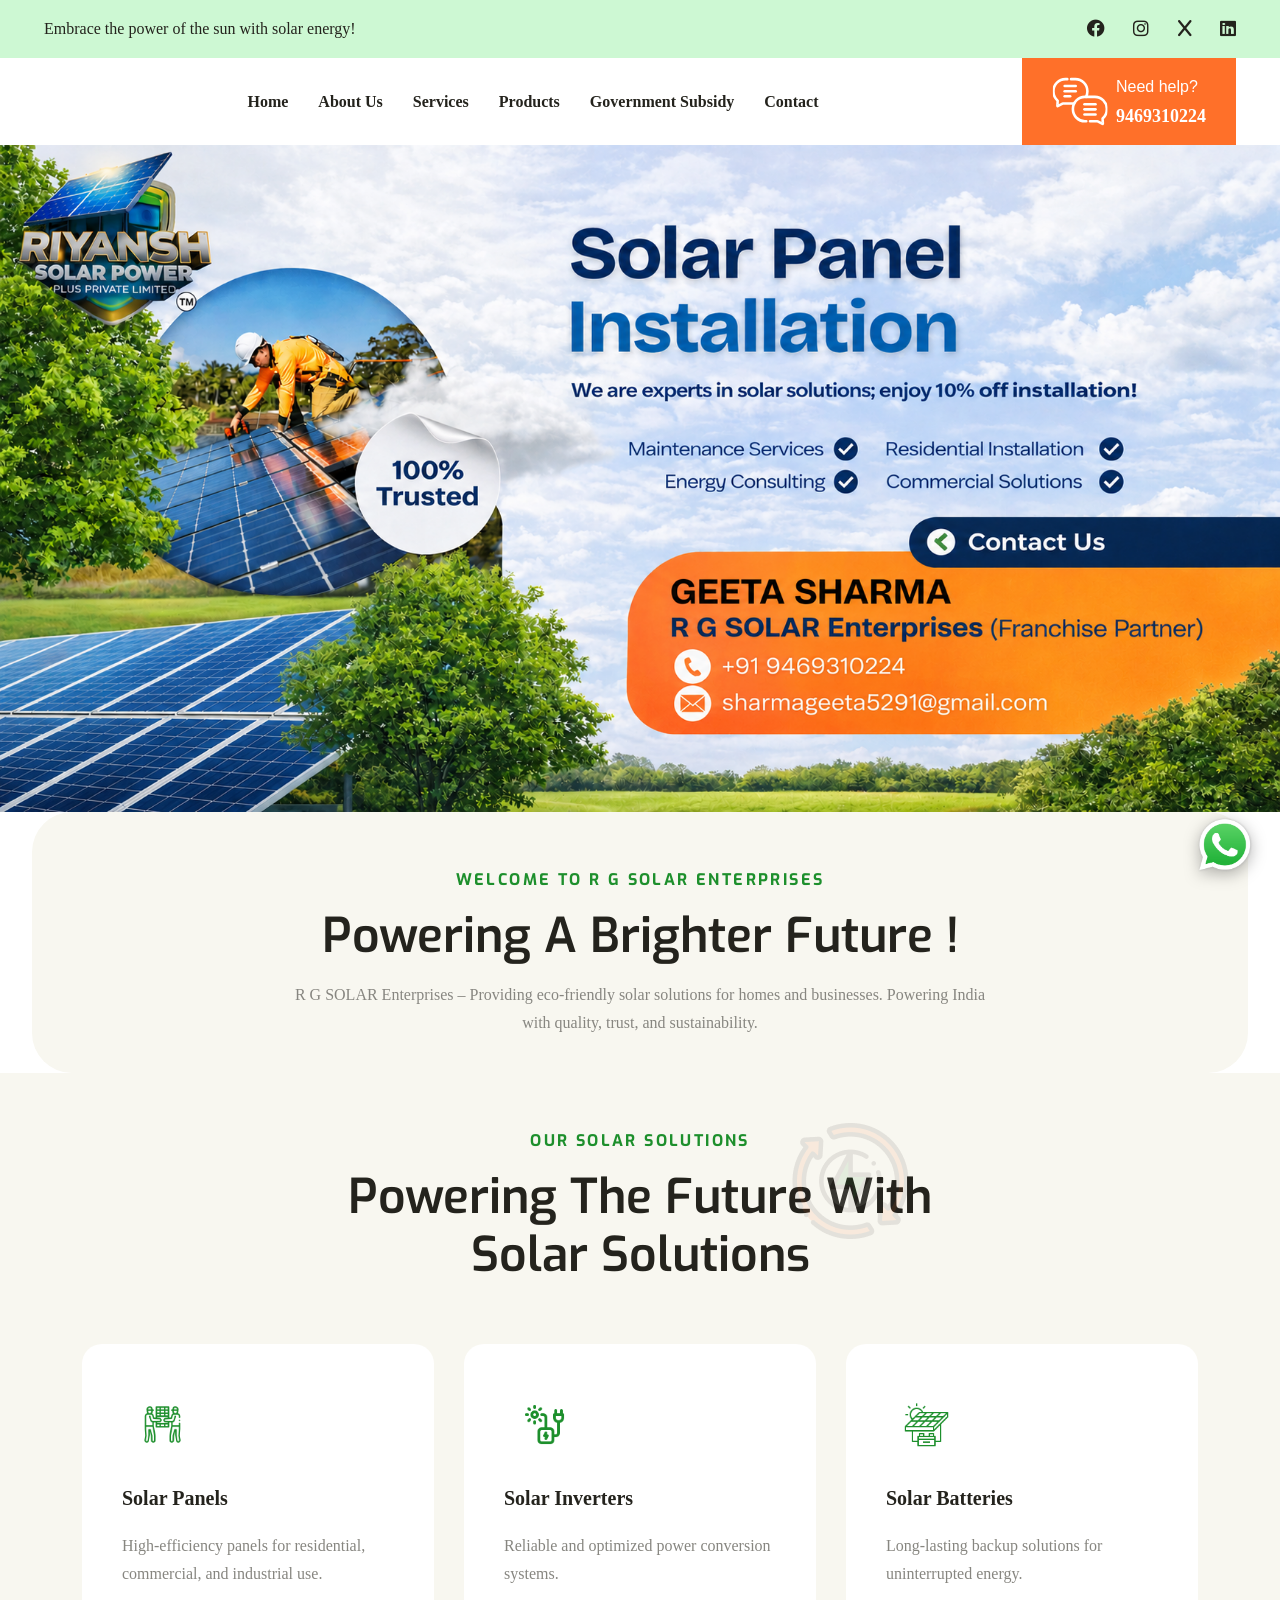
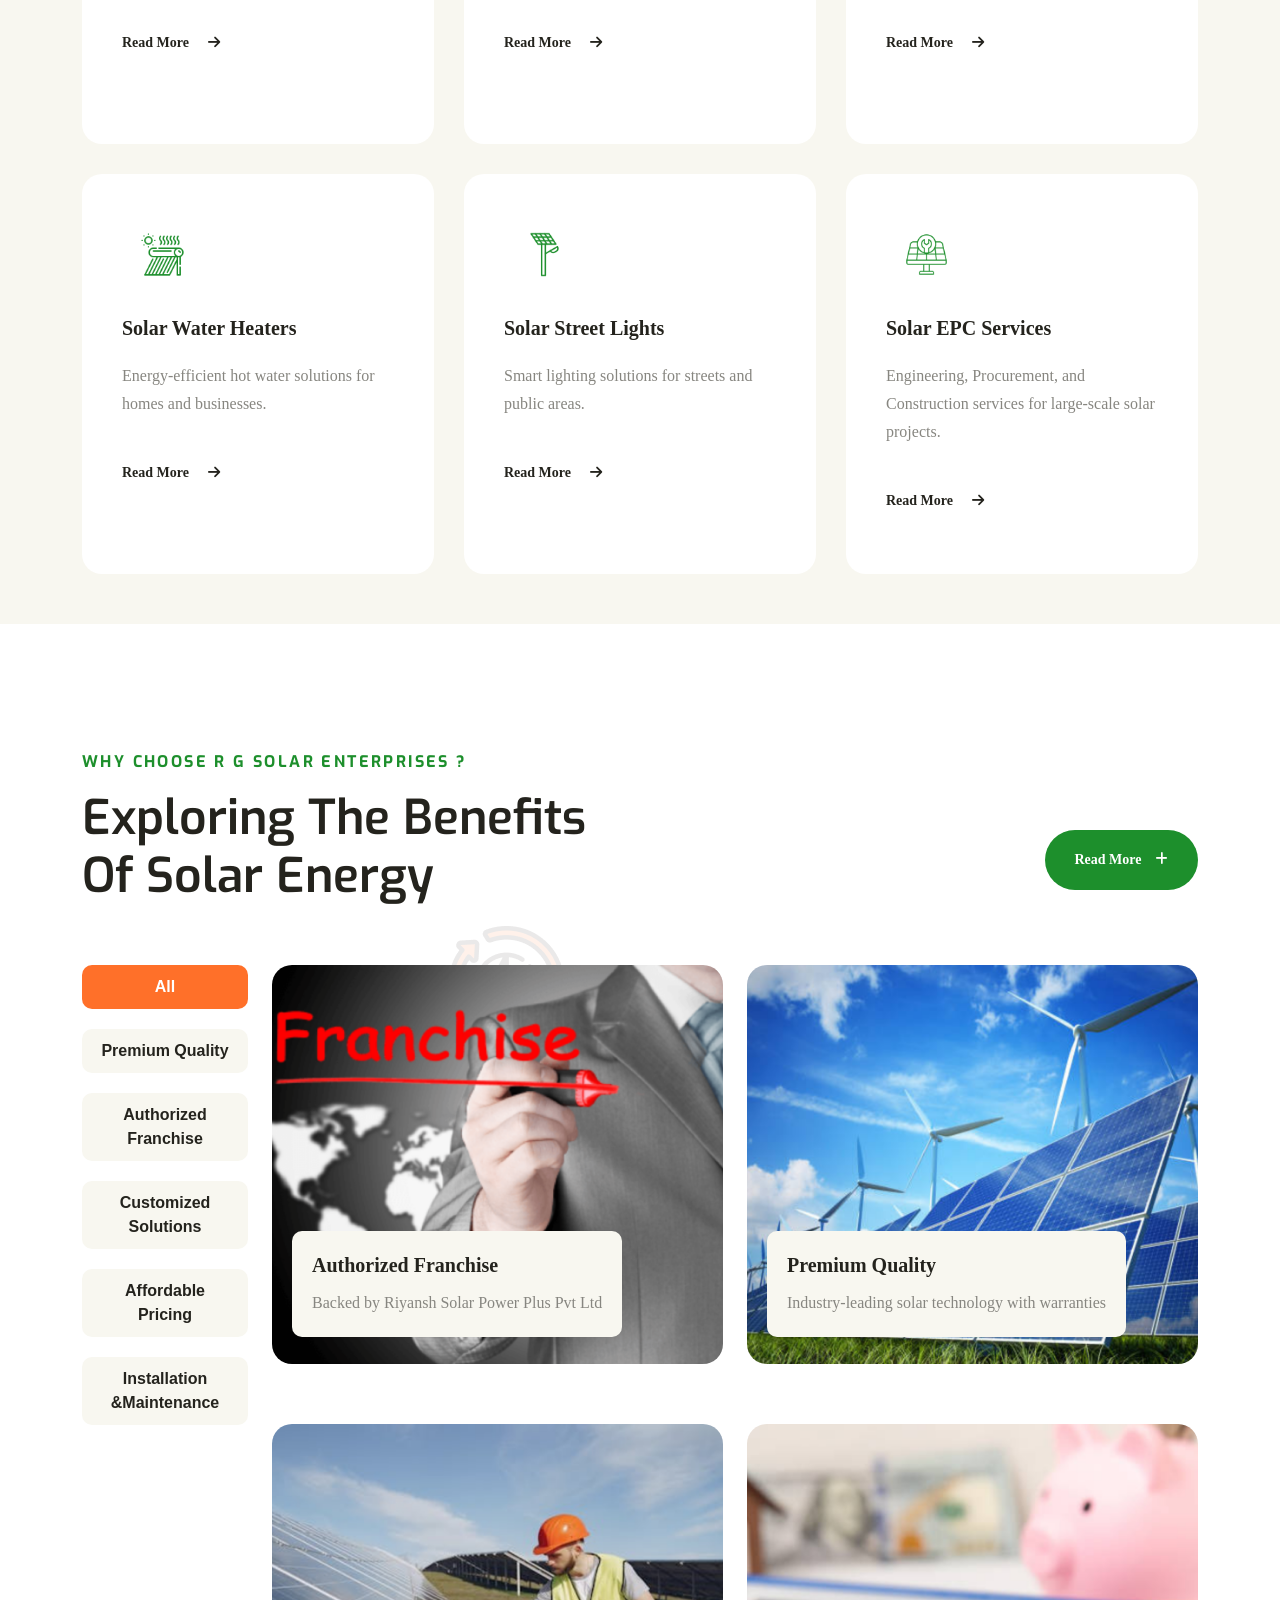
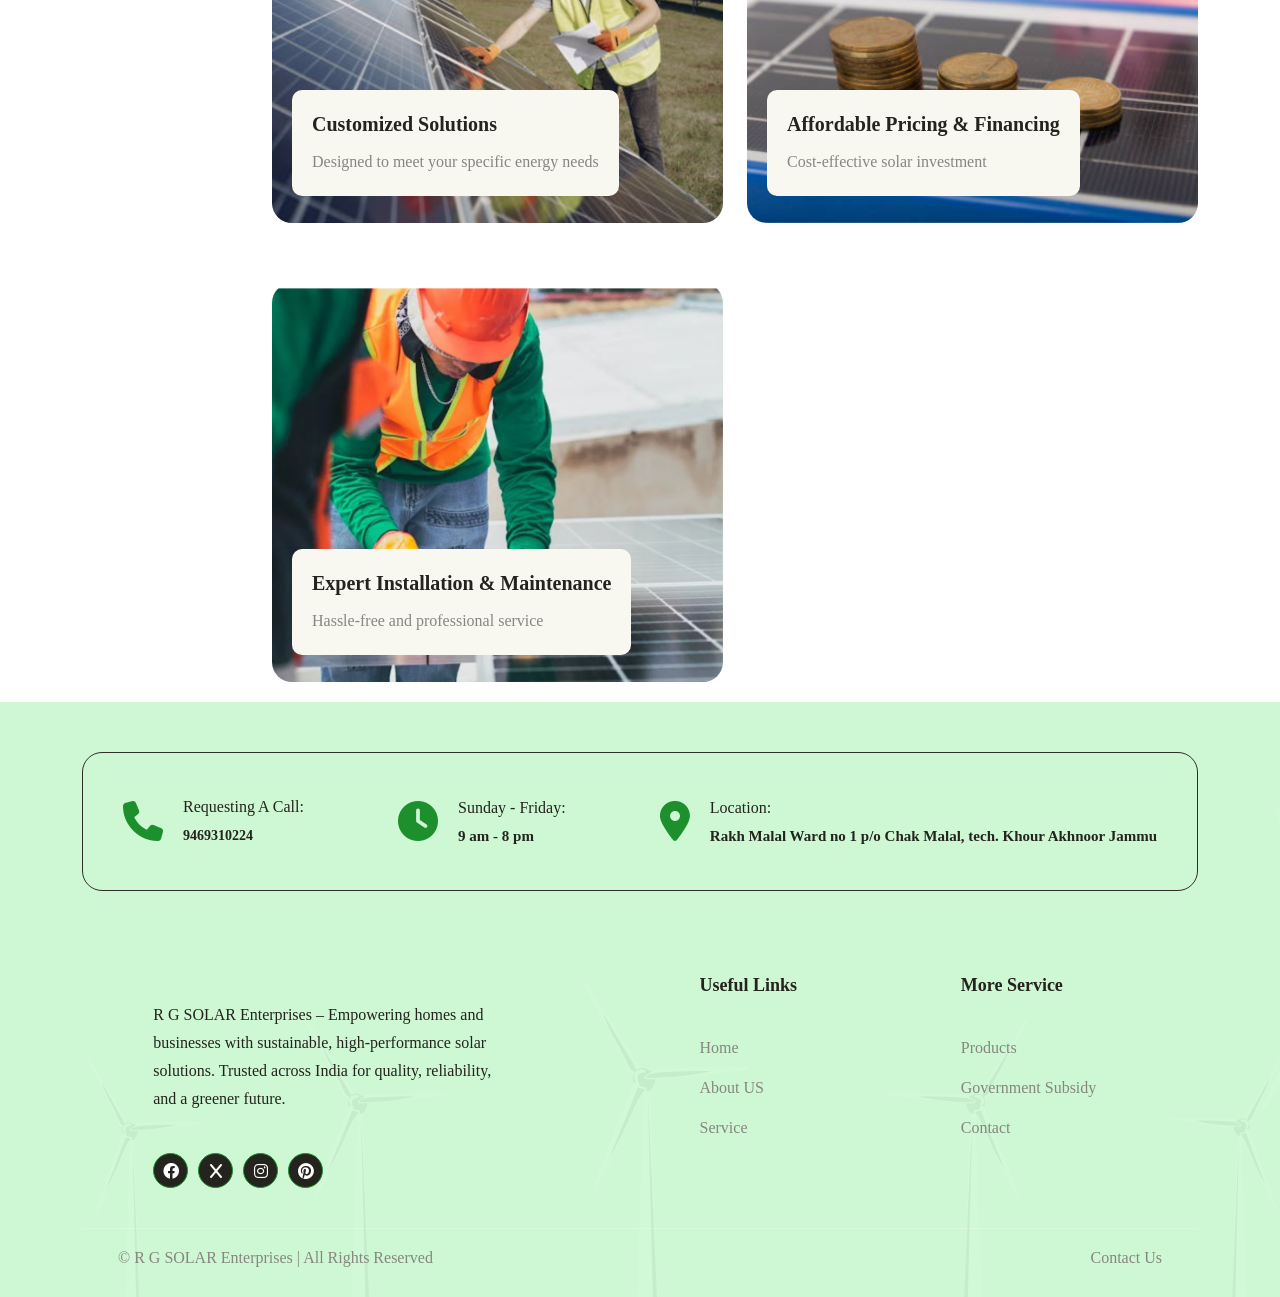
<file: index-2.html>
﻿<!DOCTYPE html>
<!-- Language -->
<html lang="zxx">

<head>
    <meta http-equiv="Cache-Control" content="no-cache, no-store, must-revalidate" />
    <meta http-equiv="Pragma" content="no-cache" />
    <meta http-equiv="Expires" content="0" />
	<!-- Meta Tags -->
	<meta charset="UTF-8">
	<meta name="viewport" content="width=device-width, initial-scale=1.0">
	<!-- Page Title -->
	<title>JK Solar - R G SOLAR Enterprises</title>
	<!-- Favicon -->
	<link rel="shortcut icon" href="assets/images/favicon.html">

	<!-- Bootstrap CSS -->
	<link rel="stylesheet" href="assets/vendors/bootstrap/css/bootstrap.min.css">
	<!-- FontAwesome CSS -->
	<link rel="stylesheet" href="assets/vendors/font-awesome/css/all.min.css">
	<!-- Slick Slider CSS -->
	<link rel="stylesheet" href="assets/vendors/slick-slider/slick.css">
	<!-- Slick Slider Theme -->
	<link rel="stylesheet" href="assets/vendors/slick-slider/slick-theme.css">

	<!-- MetisMenu CSS -->
	<link rel="stylesheet" href="assets/vendors/metismenu/metismenu.css">

	<!-- Magnific Popup -->
	<link rel="stylesheet" href="assets/vendors/magnific-popup/magnific-popup.css">

	<!-- Main Stylesheet -->
	<link rel="stylesheet" href="assets/css/style.css?v=202610112">

</head>

<body class="body-wrapper home-one" data-scroll-animation="true">
	<!-- Overlay -->
	<div class="overlay"></div>

	<!-- Top Header Start -->
	<div class="srex-top-header d-none d-md-block">
		<div class="container-fluid">
			<div class="row">
				<div class="col-6 col-md-8">
					<p>Embrace the power of the sun with solar energy! </p>
				</div>
				<div class="col-6 col-md-4">
					<ul>
						<li>
							<a href="#"><i class="fa-brands fa-facebook"></i></a>
							<a href="#"><i class="fa-brands fa-instagram"></i></a>
							<a href="#"><i class="fa-brands fa-x"></i></a>
							<a href="#"><i class="fa-brands fa-linkedin"></i></a>
						</li>
					</ul>
				</div>
			</div>
		</div>
	</div>
	<!-- Top Header End -->
	<!-- Header Start -->

	<header class="srex-header srex-header--home-two">
		<div class="container-fluid">
			<div class="row">
				<div class="col-12">
					<nav class="ud-main-menu ud-main-menu--home-one d-flex align-items-center justify-content-between"
						aria-label="Main Navigation">
						<div class="ud-main-menu__logo ">
							<a href="index.html">
								<!-- <img src="assets/images/img4.png" alt="RSsolar"> -->
							</a>
						</div>
						<ul class="ud-main-menu__links d-none d-lg-flex">
							<li>
								<a href="index.html">Home </a>
							</li>
							<li>
								<a href="about.html">About Us</a>
							</li>
							<li>
								<a href="services.html">Services </a>
							</li>

							<li>
								<a href="products.html">Products</a>

							</li>
							<li>
								<a href="governmentSubsidy.html">Government Subsidy </a>
							</li>
							<li>
								<a href="contact.html">Contact</a>
							</li>
						</ul>

						<div class="ud-hamburger-menu d-block d-lg-none ">
							<div class="ud-hamburger-menu__btn">
								<span></span>
							</div>
						</div>

						<div
							class="srex-header__call srex-header--home-two__call-two d-flex align-items-center gap-2 m-0 d-none d-xl-flex">
							<img src="assets/images/chat-2.svg" alt="Chat">
							<div>
								<span>Need help?</span>
								<h4>
									<a href="tel:+919469310224">9469310224</a>
								</h4>
							</div>
						</div>
					</nav>
				</div>
			</div>
		</div>

		<!-- Side Popup -->
		<div class="ud-side-popup ud-side-popup--home-one">
			<div class="ud-side-popup__header">
				<div class="ud-side-popup__header-logo">
					<!-- <img src="assets/images/img4.png" alt="ArvikaLogo"> -->
				</div>
				<button class="side-popup-close">
					<i class="fa-solid fa-xmark"></i>
				</button>
			</div>
			<div class="ud-side-popup__body">
				<ul class="metismenu" id="side-menu">
					<li>
						<a href="products.html">
							Home 
						</a>

					</li>
					<li>
						<a href="about.html">About Us</a>
					</li>
					<li>
						<a href="services.html">
							Services 
						</a>

					</li>

					<li>
						<a href="products.html">
							Products 
						</a>

					</li>
					<li>
						<a href="governmentSubsidy.html">Government Subsidy </a>
					</li>
					<li>
						<a href="contact.html">Contact</a>
					</li>
				</ul>
			</div>
			<div class="ud-side-popup__bottom">
				<div class="ud-side-popup__bottom-info">
					<div class="ud-side-popup__bottom-info-box d-flex align-items-center gap-3 py-0 m-0">
						<i class="fa-solid fa-phone"></i>
						<div class="ud-header-info-box__details">
							<span>Need Help?</span>
							<h4>
								<a href="tel:+919469310224">9469310224</a>
							</h4>
						</div>
					</div>
					<div class="ud-side-popup__bottom-info-box d-flex align-items-center gap-3 py-0 m-0">
						<i class="fa-solid fa-paper-plane"></i>
						<div class="ud-header-info-box__details">
							<span>Rakh Malal Ward no 1 p/o Chak Malal, tech. Khour Akhnoor Jammu</span>
							<h4>Signature Franchise</h4>
						</div>
					</div>
					<div class="ud-side-popup__bottom-info-box d-flex align-items-center gap-3 py-0 m-0">
						<i class="fa-solid fa-envelope"></i>
						<div class="ud-header-info-box__details">
							<span>Send email</span>
							<h4>
								<a href="mailto:sharmageeta5291@gmail.com">sharmageeta5291@gmail.com</a>
							</h4>
						</div>
					</div>
				</div>
				<ul class="ud-side-popup__bottom-socials">
					<li>
						<a href="#">
							<i class="fa-brands fa-facebook-f"></i>
						</a>
					</li>
					<li>
						<a href="#">
							<i class="fa-brands fa-x-twitter"></i>
						</a>
					</li>
					<li>
						<a href="#">
							<i class="fa-brands fa-instagram"></i>
						</a>
					</li>
					<li>
						<a href="#">
							<i class="fa-brands fa-youtube"></i>
						</a>
					</li>
				</ul>
			</div>
		</div>
	</header>

	<!-- Header End -->

	<!-- start whatsapp icon -->

	<div class="whatsapp-icon">
		<a href="https://wa.me/919469310224" class="whatsapp-float" target="_blank"><img
				src="assets/images/WhatsApp.png" alt="whatsapp-icon"> </a>
	</div>

	<!-- close whatsapp icon  -->


	<div class="slider">
		<img class="w-100" src="assets/images/home-two/hero/banner_new.jpg" alt="">
	</div>


	<!-- Testimonial Section Start -->

	<section class="srex-testimonial-two srex-section container-fluid">
		<div class="container">
			<div class="row">
				<div class="col-12">
					<div class="srex-testimonial-two__title">
						<!-- <img src="assets/images/frame.png" alt="Frame" class="srex-section__frame wow ud-fade-in-down" data-wow-delay="200ms"> -->
						<div class="srex-section__head wow ud-fade-in-up" data-wow-delay="200ms">
							<h5 class="srex-section__head__badge">
								Welcome to R G SOLAR Enterprises
							</h5>
							<h2 class="srex-section__head__title">
								Powering a Brighter Future !
							</h2>
							<p class="my-3">
								R G SOLAR Enterprises – Providing eco-friendly solar solutions for homes and businesses. Powering
								India with quality, trust, and sustainability.</p>
						</div>
					</div>
				</div>
			</div>


		</div>
	</section>

	<!-- Testimonial Section End -->

	<!-- Service Start -->
	<section class="srex-service-two srex-section">
		<img src="assets/images/frame.png" alt="Frame" class="srex-service-two__frame wow ud-fade-in-right"
			data-wow-delay="200ms">
		<div class="container">
			<div class="srex-section__head text-center wow ud-fade-in-up" data-wow-delay="200ms">
				<h5 class="srex-section__head__badge">
					Our Solar Solutions
				</h5>
				<h2 class="srex-section__head__title">
					Powering the Future with Solar Solutions
				</h2>
			</div>
			<div class="srex-info-box">
				<div class="row">
					<div class="col-md-6 col-lg-4 col-12">
						<div style="height: 400px;" class="srex-info-box__item wow ud-fade-in-up"
							data-wow-delay="200ms">
							<div class="d-flex justify-content-between align-items-center">
								<div class="srex-info-box__item__img">
									<img src="assets/images/home-two/service/service-1.png"
										class="srex-info-box__item__logo" alt="PowerSun Assistance">
								</div>
							</div>
							<h3 class="srex-info-box__item__text">
								Solar Panels
							</h3>
							<p class="srex-info-box__item__desc">High-efficiency panels for residential, commercial, and
								industrial use.</p>
							<div class="srex-info-box__more">
								<a href="services.html">Read More
									<i class="fa-solid fa-arrow-right"></i></a>
							</div>
						</div>
					</div>
					<div class="col-md-6 col-lg-4 col-12">
						<div style="height: 400px;" class="srex-info-box__item wow ud-fade-in-up"
							data-wow-delay="400ms">
							<div class="d-flex justify-content-between align-items-center">
								<div class="srex-info-box__item__img">
									<img src="assets/images/home-two/service/service-2.png"
										class="srex-info-box__item__logo" alt="PowerSun Assistance">
								</div>
							</div>
							<h3 class="srex-info-box__item__text">
								Solar Inverters
							</h3>
							<p class="srex-info-box__item__desc">Reliable and optimized power conversion systems.</p>
							<div class="srex-info-box__more">
								<a href="services.html">Read More
									<i class="fa-solid fa-arrow-right"></i></a>
							</div>
						</div>
					</div>
					<div class="col-md-6 col-lg-4 col-12">
						<div style="height: 400px;" class="srex-info-box__item wow ud-fade-in-up"
							data-wow-delay="600ms">
							<div class="d-flex justify-content-between align-items-center">
								<div class="srex-info-box__item__img">
									<img src="assets/images/home-two/service/battery.png"
										class="srex-info-box__item__logo" alt="BrightSun Support">
								</div>
							</div>
							<h3 class="srex-info-box__item__text">
								Solar Batteries
							</h3>
							<p class="srex-info-box__item__desc">Long-lasting backup solutions for uninterrupted energy.
							</p>
							<div class="srex-info-box__more">
								<a href="services.html">Read More
									<i class="fa-solid fa-arrow-right"></i></a>
							</div>
						</div>
					</div>
					<div class="col-md-6 col-lg-4 col-12">
						<div style="height: 400px;" class="srex-info-box__item wow ud-fade-in-up"
							data-wow-delay="600ms">
							<div class="d-flex justify-content-between align-items-center">
								<div class="srex-info-box__item__img">
									<img src="assets/images/home-two/service/service-3.png"
										class="srex-info-box__item__logo" alt="BrightSun Support">
								</div>
							</div>
							<h3 class="srex-info-box__item__text">
								Solar Water Heaters
							</h3>
							<p class="srex-info-box__item__desc">Energy-efficient hot water solutions for homes and
								businesses.</p>
							<div class="srex-info-box__more">
								<a href="services.html">Read More
									<i class="fa-solid fa-arrow-right"></i></a>
							</div>
						</div>
					</div>
					<div class="col-md-6 col-lg-4 col-12">
						<div style="height: 400px;" class="srex-info-box__item wow ud-fade-in-up"
							data-wow-delay="600ms">
							<div class="d-flex justify-content-between align-items-center">
								<div class="srex-info-box__item__img">
									<img src="assets/images/home-two/service/service-4.png"
										class="srex-info-box__item__logo" alt="BrightSun Support">
								</div>
							</div>
							<h3 class="srex-info-box__item__text">
								Solar Street Lights
							</h3>
							<p class="srex-info-box__item__desc">Smart lighting solutions for streets and public areas.
							</p>
							<div class="srex-info-box__more">
								<a href="services.html">Read More
									<i class="fa-solid fa-arrow-right"></i></a>
							</div>
						</div>
					</div>
					<div class="col-md-6 col-lg-4 col-12">
						<div style="height: 400px;" class="srex-info-box__item wow ud-fade-in-up"
							data-wow-delay="600ms">
							<div class="d-flex justify-content-between align-items-center">
								<div class="srex-info-box__item__img">
									<img src="assets/images/home-two/service/service-6.png"
										class="srex-info-box__item__logo" alt="BrightSun Support">
								</div>
							</div>
							<h3 class="srex-info-box__item__text">
								Solar EPC Services
							</h3>
							<p class="srex-info-box__item__desc">Engineering, Procurement, and Construction services for
								large-scale solar projects.</p>
							<div class="srex-info-box__more">
								<a href="services.html">Read More
									<i class="fa-solid fa-arrow-right"></i></a>
							</div>



						</div>
					</div>
				</div>
			</div>

		</div>
	</section>
	<!-- Service End -->


	<!-- Why Choose R G SOLAR Enterprises? -->
	<section class="srex-portfolio-two srex-section">
		<img src="assets/images/frame.png" alt="Frame" class="srex-portfolio-two__frame wow ud-fade-in-left"
			data-wow-delay="200ms">
		<div class="container">
			<div class="srex-section__head">
				<h5 class="srex-section__head__badge wow ud-fade-in-left" data-wow-delay="200ms">
					Why Choose R G SOLAR Enterprises ?
				</h5>
				<div class="d-flex align-items-center justify-content-between flex-column flex-lg-row wow ud-fade-in-left"
					data-wow-delay="200ms">
					<h2 class="srex-section__head__title">
						Exploring the Benefits of Solar Energy
					</h2>
					<div class="wow ud-fade-in-right" data-wow-delay="200ms">
						<a href="about-us.html" class="srex-btn srex-btn--primary mt-4">
							Read More <i class="fa-solid fa-plus"></i>
						</a>
					</div>
				</div>
			</div>
			<div class="row">
				<div class="col-lg-2 col-12">
					<div class="controls">
						<ul id="filters">
							<li class="filter active" data-filter="all">All</li>
							<li class="filter" data-filter=".PremiumQuality ">Premium Quality </li>
							<li class="filter" data-filter=".Authorized-Franchise">Authorized Franchise </li>
							<li class="filter" data-filter=".Customized-Solutions ">Customized Solutions</li>
							<li class="filter" data-filter=".Affordable-Pricing">Affordable Pricing</li>
							<li class="filter" data-filter=".Installation-Maintenance ">Installation &Maintenance </li>
						</ul>
					</div>
				</div>
				<div class="col-12 col-lg-10">
					<div class="row" id="srex-ho-filter">
						<div class="col-lg-6 col-12 filter-item Authorized-Franchise">
							<div class="srex-portfolio-two__item">
								<img src="assets/images/home-two/portfolio/franchise2.png" alt="Portfolio img one">
								<div class="srex-portfolio-two__item__box">
									<h3>Authorized Franchise </h3>
									<p>Backed by Riyansh Solar Power Plus Pvt Ltd</p>
								</div>
							</div>
						</div>
						<div class="col-lg-6 col-12 filter-item PremiumQuality">
							<div class="srex-portfolio-two__item">
								<img src="assets/images/home-two/portfolio/primiumQuality2.png" alt="Portfolio img two">
								<div class="srex-portfolio-two__item__box">
									<h3>Premium Quality </h3>
									<p>Industry-leading solar technology with warranties</p>
								</div>
							</div>
						</div>
						<div class="col-lg-6 col-12 filter-item Customized-Solutions ">
							<div class="srex-portfolio-two__item">
								<img src="assets/images/home-two/portfolio/solution2.png" alt="Portfolio img two">
								<div class="srex-portfolio-two__item__box">
									<h3>Customized Solutions</h3>
									<p>Designed to meet your specific energy needs</p>
								</div>
							</div>
						</div>
						<div class="col-lg-6 col-12 filter-item Affordable-Pricing">
							<div class="srex-portfolio-two__item">
								<img src="assets/images/home-two/portfolio/price.png" alt="Portfolio img two">
								<div class="srex-portfolio-two__item__box">
									<h3>Affordable Pricing & Financing </h3>
									<p>Cost-effective solar investment</p>
								</div>
							</div>
						</div>
						<div class="col-lg-6 col-12 filter-item Installation-Maintenance ">
							<div class="srex-portfolio-two__item">
								<img src="assets/images/home-two/portfolio/installation.png" alt="Portfolio img two">
								<div class="srex-portfolio-two__item__box">
									<h3>Expert Installation & Maintenance </h3>
									<p>Hassle-free and professional service</p>
								</div>
							</div>
						</div>
					</div>
				</div>
			</div>
		</div>
	</section>


	<!-- Why Choose R G SOLAR Enterprises? End -->

	<!-- Footer Start-->
	<footer class="srex-footer-two">
		<div class="container">
			<div class="srex-footer-two__top__content">
				<ul class="srex-footer-two__top__content__contact d-flex justify-content-between">
					<li>
						<div class="srex-footer-two__top__content__contact __icon">
							<i class="fa-solid fa-phone"></i>
						</div>
						<div class="srex-footer-two__top__content__contact __text">
							<p>
								Requesting A Call:
							</p>
							<p>
								<a style="font-size: 14px;" href="tel:+919469310224">9469310224</a>
							</p>
						</div>
					</li>
					<li>
						<div class="srex-footer-two__top__content__contact __icon">
							<i class="fa-solid fa-clock"></i>
						</div>
						<div class="srex-footer-two__top__content__contact __text">
							<p>
								Sunday - Friday:
							</p>
							<h3 style="font-size: 15px;">
								9 am - 8 pm
							</h3>
						</div>
					</li>
					<li>
						<div class="srex-footer-two__top__content__contact __icon">
							<i class="fa-solid fa-location-dot"></i>
						</div>
						<div class="srex-footer-two__top__content__contact __text">
							<p>
								Location:
							</p>
							<h3 style="font-size: 15px;">Rakh Malal Ward no 1 p/o Chak Malal, tech. Khour Akhnoor Jammu</h3>
						</div>
					</li>
				</ul>
			</div>
			<div class="srex-footer-two__links footer-two">
				<div class="row justify-content-evenly">
					<div class="col-12 col-lg-5 col-md-6">
						<div class="srex-footer-two__links__logo">
							<!-- <img src="assets/images/img4.png" alt="Logo"> -->
							<p class="srex-footer-two__links__logo__text">R G SOLAR Enterprises – Empowering homes and
								businesses with sustainable, high-performance solar solutions. Trusted across India for
								quality, reliability, and a greener future.</p>
							<ul class="srex-footer-two__links__social_links">
								<li><i class="fa-brands fa-facebook"></i></li>
								<li><i class="fa-brands fa-x"></i></li>
								<li><i class="fa-brands fa-instagram"></i></li>
								<li><i class="fa-brands fa-pinterest"></i></li>
							</ul>
						</div>
					</div>
					<div class="col-12 col-lg-2 col-md-6">
						<div class="srex-footer__links__wrapper">
							<h4>Useful Links</h4>
							<div class="srex-footer__links__content">
								<ul class="srex-footer__links__list">
									<li>
										<a href="index.html">Home</a>
									</li>
									<li>
										<a href="about.html">About US</a>
									</li>
									<li>
										<a href="services.html">Service</a>
									</li>
								</ul>
							</div>
						</div>
					</div>
					<div class="col-12 col-lg-2 col-md-6">
						<div class="srex-footer__links__wrapper">
							<h4>More Service</h4>
							<div class="srex-footer__links__content">
								<ul class="srex-footer__links__list">
									<li>
										<a href="products.html">Products</a>
									</li>
									<li>
										<a href="governmentSubsidy.html">Government Subsidy</a>
									</li>
									<li>
										<a href="contact.html">Contact</a>
									</li>
								</ul>
							</div>
						</div>
					</div>
				</div>
			</div>
			<div class="border-line"></div>
			<div class="srex-footer__bottom">
				<div class="row mx-4">
					<div class="col-12 col-md-6">
						<p>
							&copy; R G SOLAR Enterprises | All Rights Reserved
						</p>
					</div>
					<div class="col-12 col-md-6">
						<ul class="srex-footer__bottom__links">
							<li>
								<a href="contact.html">Contact Us</a>
							</li>
						</ul>
					</div>
				</div>
			</div>
		</div>
	</footer>
	<!-- Footer End -->

	<!-- jQuery -->
	<script src="assets/vendors/jquery/jquery-3.6.0.min.js"></script>
	<!-- Popper JS -->
	<script src="assets/vendors/bootstrap/js/popper.min.js"></script>
	<!-- Bootstrap JS -->
	<script src="assets/vendors/bootstrap/js/bootstrap.min.js"></script>
	<!-- Slick Slider JS -->
	<script src="assets/vendors/slick-slider/slick.js"></script>
	<!-- WOW JS -->
	<script src="assets/vendors/wow/wow.min.js"></script>
	<!-- MetisMenu JS -->
	<script src="assets/vendors/metismenu/metismenu.js"></script>

	<!-- Magnific Popup JS -->
	<script src="assets/vendors/magnific-popup/magnific-popup.min.js"></script>

	<!-- Waypoints JS -->
	<script src="assets/vendors/waypoints/waypoints.min.js"></script>
	<!-- CounterUp JS -->
	<script src="assets/vendors/counterup/counterup.js"></script>

	<!-- Mixitup -->
	<script src="assets/vendors/jquery-mixitup/jquery-mixitup.min.js"></script>

	<!-- Custom JS -->
	<script src="assets/js/custom.js"></script>
</body>

</html>
</file>
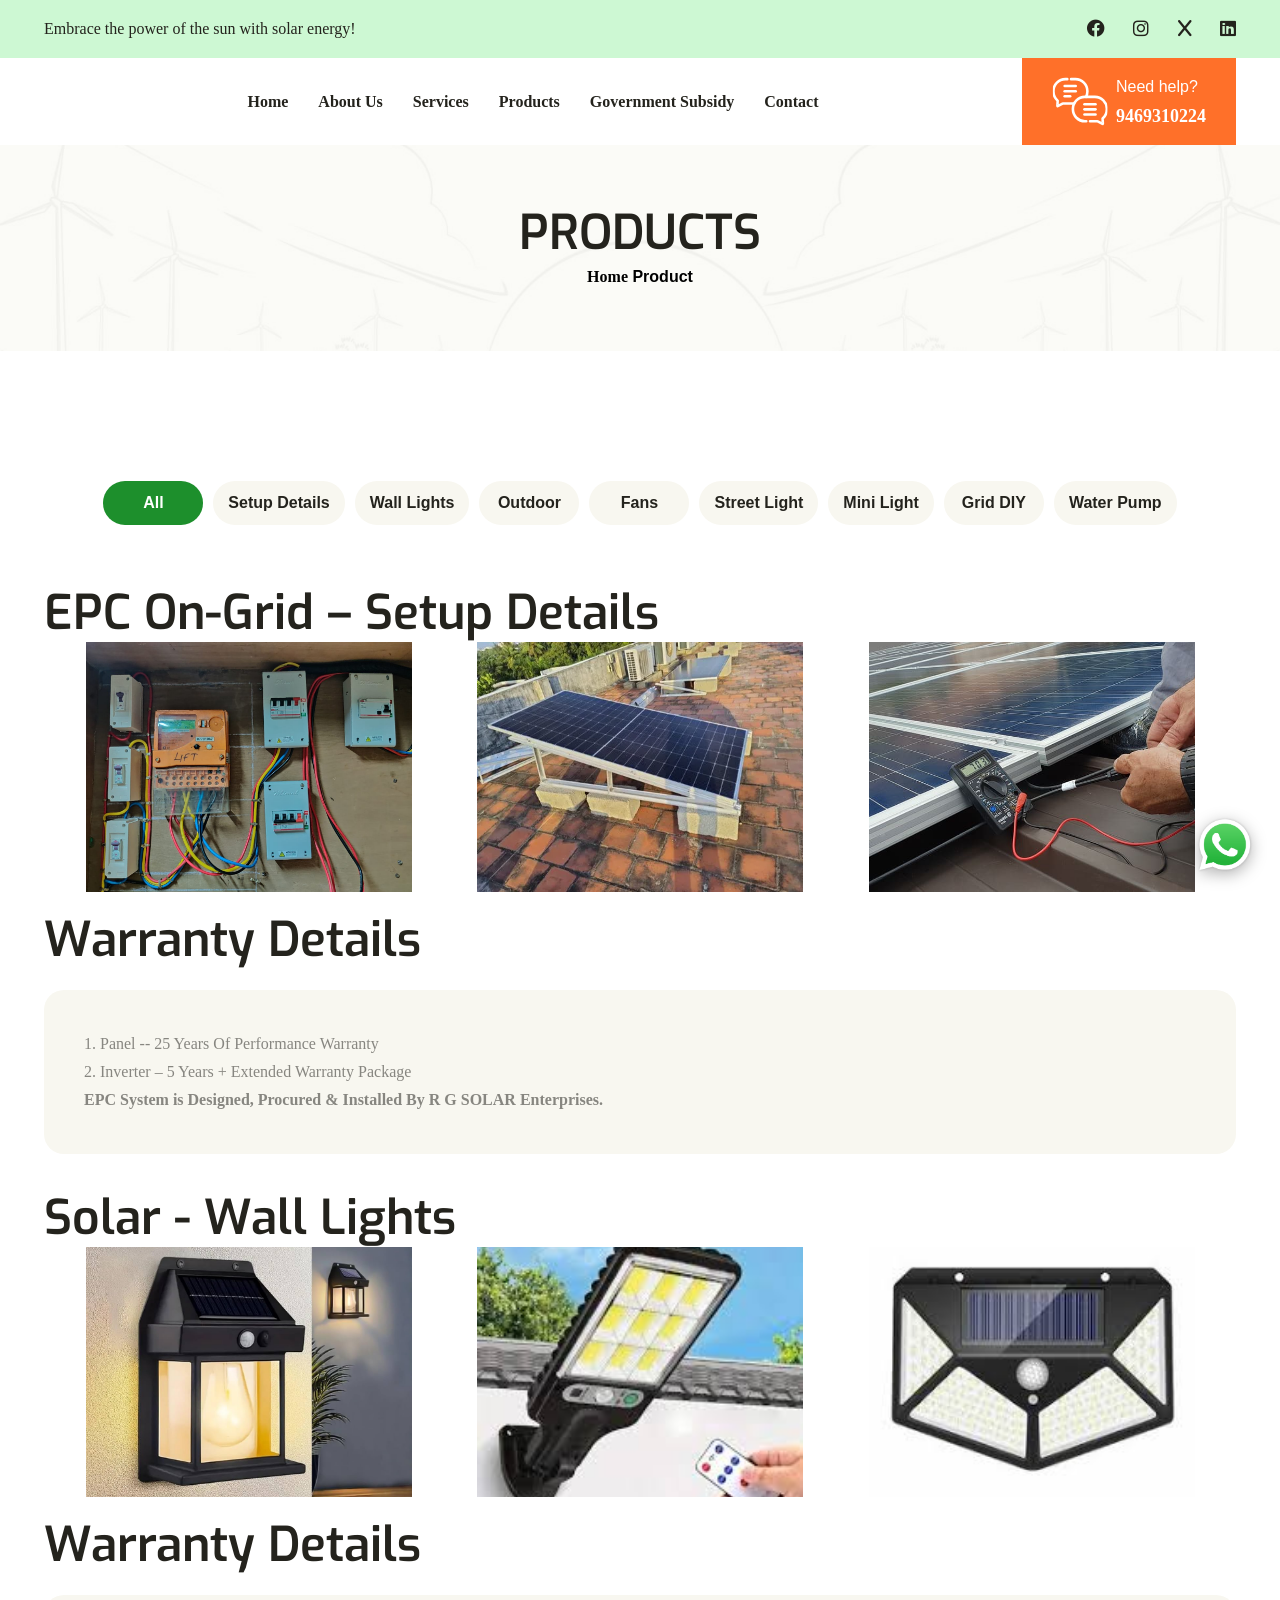
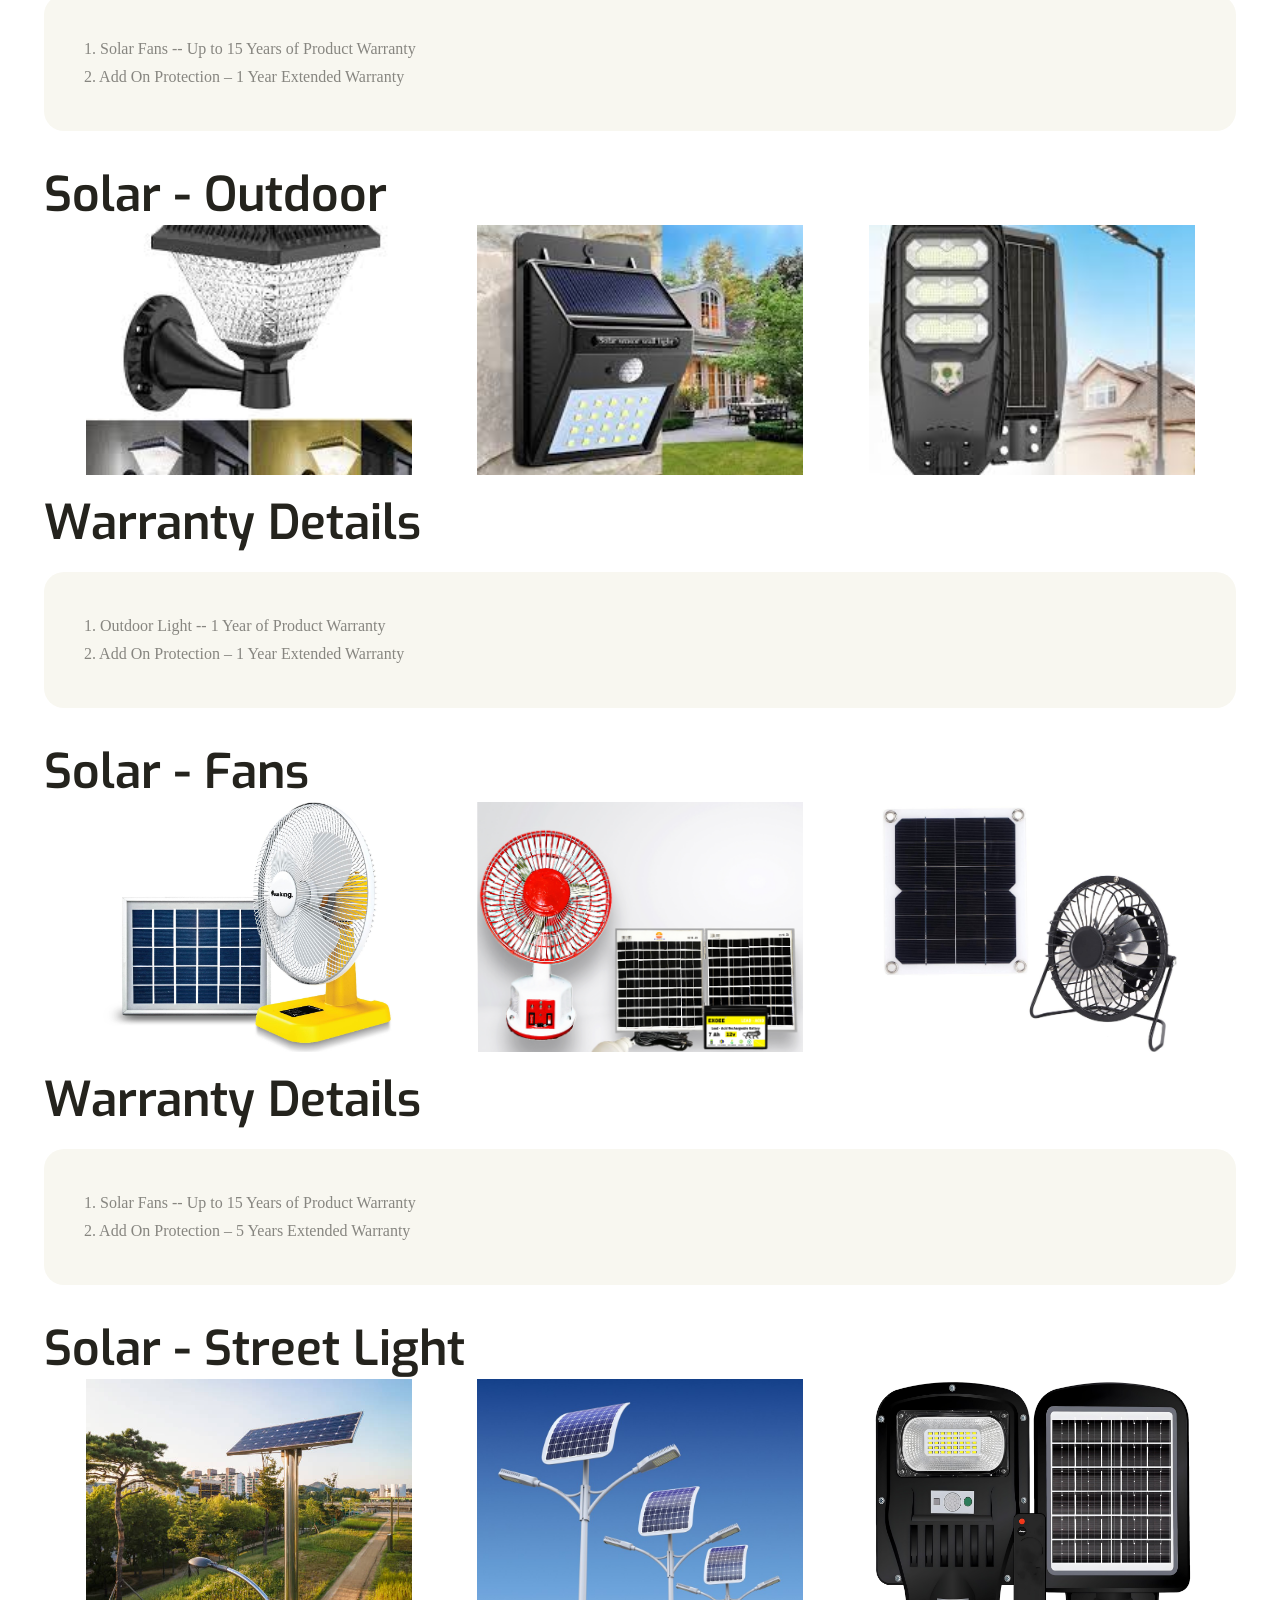
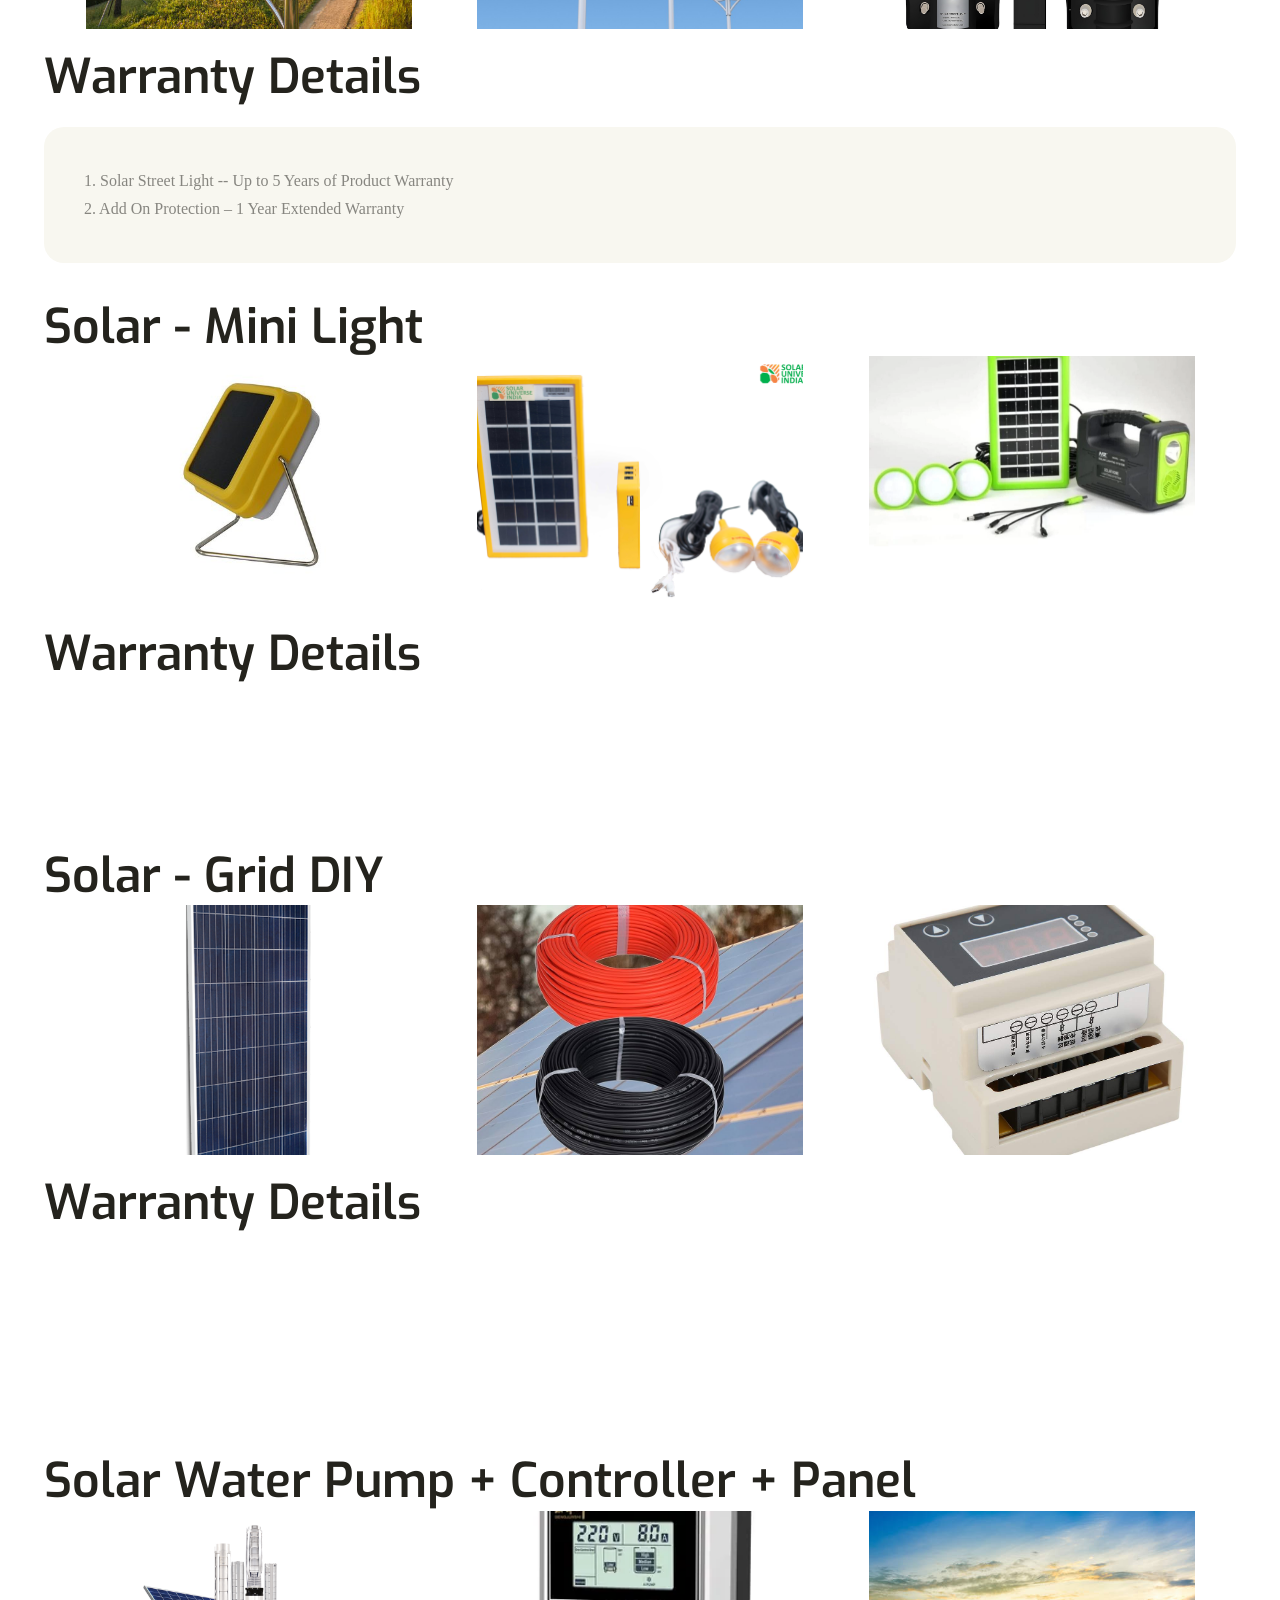
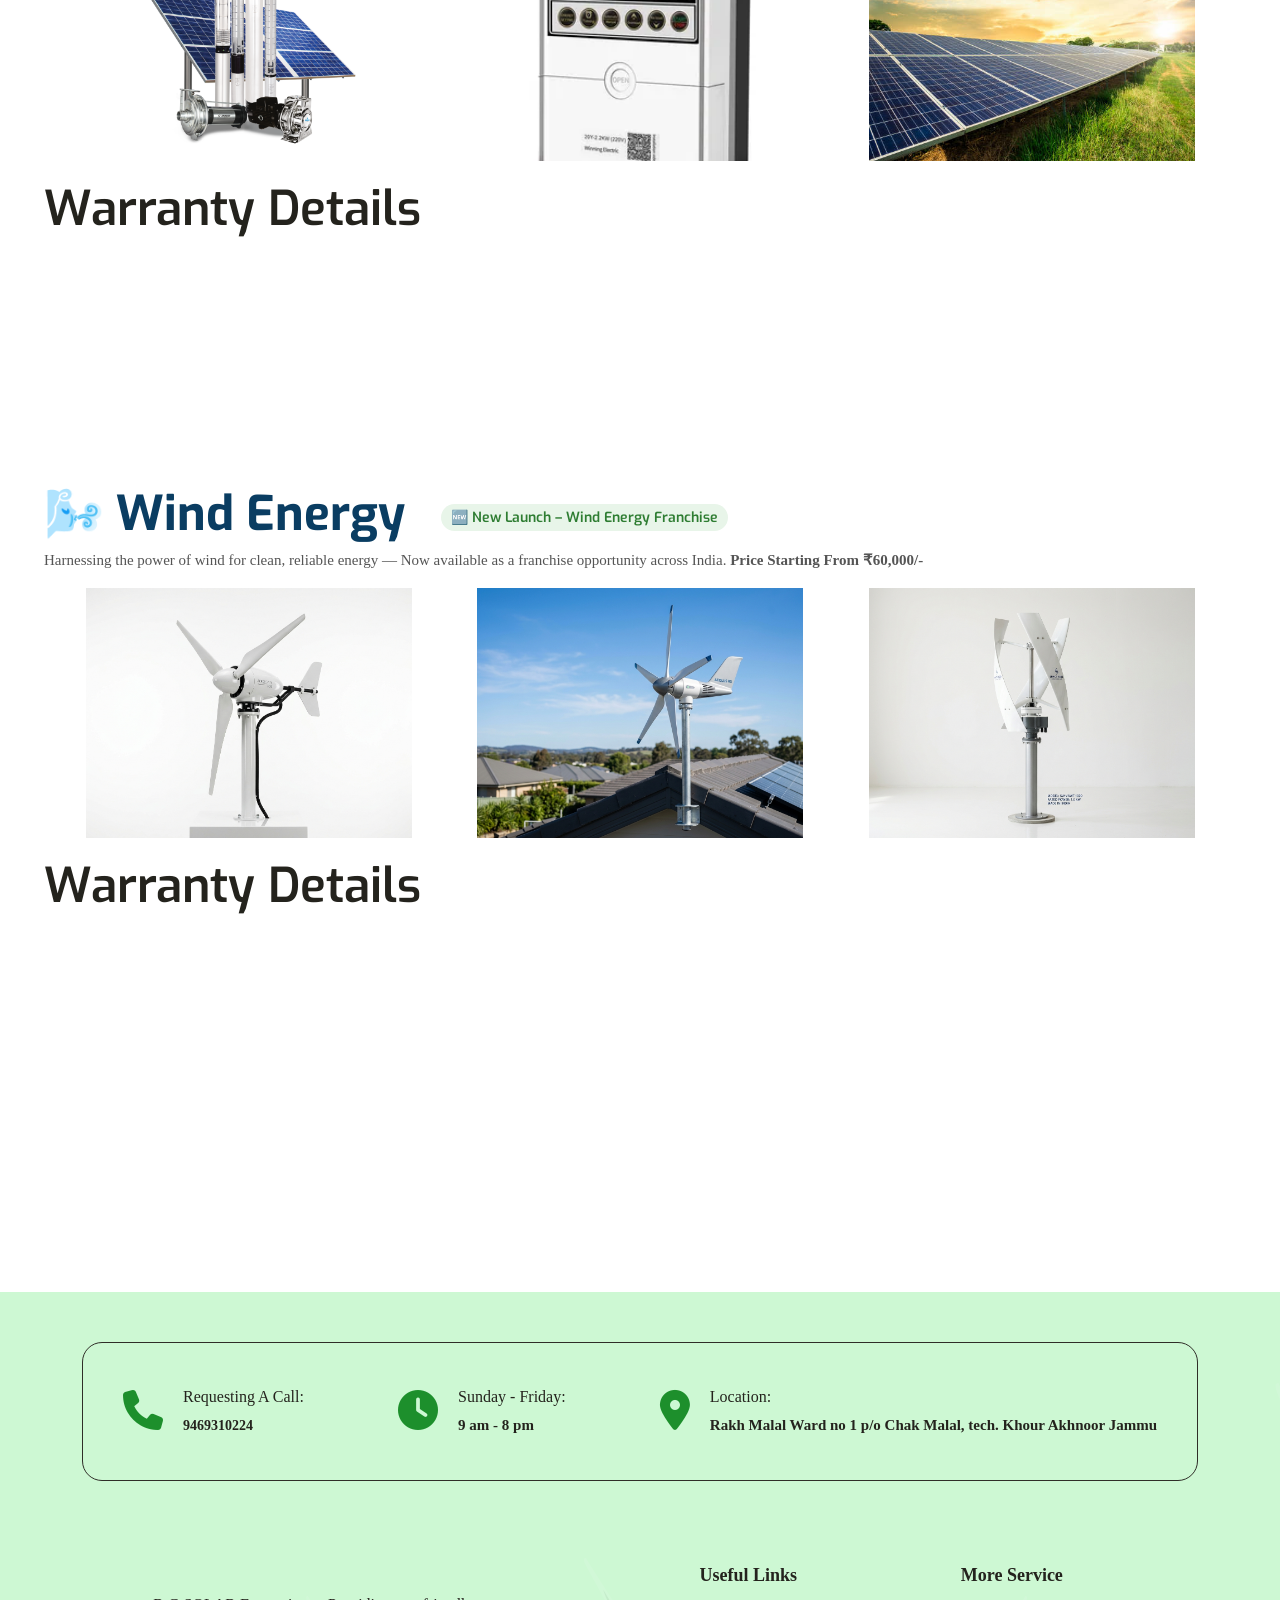
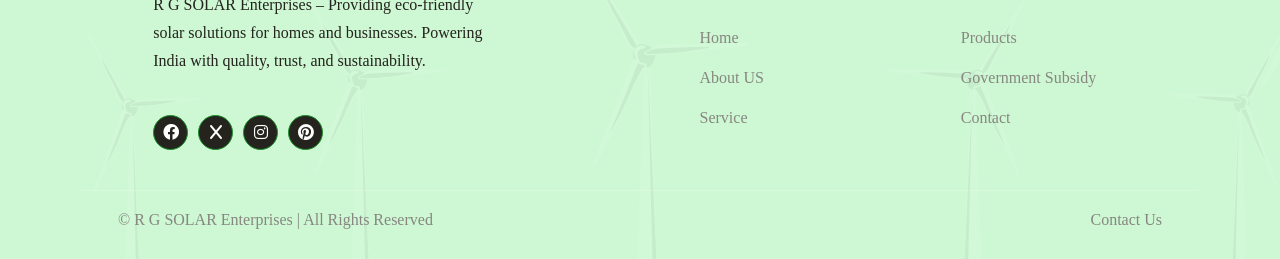
<file: products.html>
﻿<!DOCTYPE html>
<!-- Language -->
<html lang="zxx">
  
<head>
    <meta http-equiv="Cache-Control" content="no-cache, no-store, must-revalidate" />
    <meta http-equiv="Pragma" content="no-cache" />
    <meta http-equiv="Expires" content="0" />
    <!-- Meta Tags -->
    <meta charset="UTF-8" />
    <meta name="viewport" content="width=device-width, initial-scale=1.0" />
    <!-- Page Title -->
    <title>JK Solar - R G SOLAR Enterprises</title>
    <!-- Favicon -->
    <link rel="shortcut icon" href="assets/images/favicon.html" />

    <!-- Bootstrap CSS -->
    <link
      rel="stylesheet"
      href="assets/vendors/bootstrap/css/bootstrap.min.css"
    />
    <!-- FontAwesome CSS -->
    <link
      rel="stylesheet"
      href="assets/vendors/font-awesome/css/all.min.css"
    />
    <!-- Slick Slider CSS -->
    <link rel="stylesheet" href="assets/vendors/slick-slider/slick.css" />
    <!-- Slick Slider Theme -->
    <link
      rel="stylesheet"
      href="assets/vendors/slick-slider/slick-theme.css"
    />

    <!-- MetisMenu CSS -->
    <link rel="stylesheet" href="assets/vendors/metismenu/metismenu.css" />

    <!-- Magnific Popup -->
    <link
      rel="stylesheet"
      href="assets/vendors/magnific-popup/magnific-popup.css"
    />

    <!-- Main Stylesheet -->
    <link rel="stylesheet" href="assets/css/style.css?v=202610112" />
  </head>
  <body class="body-wrapper home-one" data-scroll-animation="true">
    <!-- Overlay -->
    <div class="overlay"></div>

    <!-- Top Header Start -->
    <div class="srex-top-header d-none d-md-block">
      <div class="container-fluid">
        <div class="row">
          <div class="col-6 col-md-8">
            <p>Embrace the power of the sun with solar energy!</p>
          </div>
          <div class="col-6 col-md-4">
            <ul>
              <li>
                <a href="#"><i class="fa-brands fa-facebook"></i></a>
                <a href="#"><i class="fa-brands fa-instagram"></i></a>
                <a href="#"><i class="fa-brands fa-x"></i></a>
                <a href="#"><i class="fa-brands fa-linkedin"></i></a>
              </li>
            </ul>
          </div>
        </div>
      </div>
    </div>
    <!-- Top Header End -->

  <!-- Header Start -->

  <header class="srex-header srex-header--home-two">
    <div class="container-fluid">
      <div class="row">
        <div class="col-12">
          <nav
            class="ud-main-menu ud-main-menu--home-one d-flex align-items-center justify-content-between"
            aria-label="Main Navigation"
          >
            <div  class="ud-main-menu__logo ">
              <a href="index.html">
                <!-- <img 
                  src="assets/images/img4.png"
                  alt="anvilogo"
                > -->
              </a>
            </div>
            <ul class="ud-main-menu__links d-none d-lg-flex">
              <li>
                <a href="index.html"
                  >Home </i
                ></a>
                <!-- <ul class="ud-main-menu__sub-menu">
                  <li><a href="index.html">Home 1</a></li>
                  <li><a href="index.html">Home 2</a></li>
                  <li><a href="index-3.html">Home 3</a></li>
                </ul> -->
              </li>
              <li>
                <a href="about.html">About Us</a>
              </li>
              <li>
                <a href="services.html"
                  >Services </i
                ></a>
                <!-- <ul class="ud-main-menu__sub-menu">
                  <li><a href="services.html">Services</a></li>
                  <li>
                    <a href="services-details.html"
                      >Services Details</a
                    >
                  </li>
                </ul> -->
              </li>
              <!-- <li>
                <a href="#"
                  >Projects <i class="fa-solid fa-angle-down"></i
                ></a>
                <ul class="ud-main-menu__sub-menu">
                  <li><a href="projects.html">Projects</a></li>
                  <li>
                    <a href="projects-details.html"
                      >Projects Details</a
                    >
                  </li>
                </ul>
              </li> -->
              <!-- <li>
                <a href="#"
                  >Blog <i class="fa-solid fa-angle-down"></i
                ></a>
                <ul class="ud-main-menu__sub-menu">
                  <li><a href="blog.html">Blog</a></li>
                  <li>
                    <a href="blog-details.html">Blog Details</a>
                  </li>
                </ul>
              </li> -->
              <li>
                <a href="products.html"
                  >Products</i
                ></a>
                <!-- <ul class="ud-main-menu__sub-menu">
                  <li><a href="faq.html">FAQ</a></li>
                </ul> -->
              </li>
              <li>
                <a href="governmentSubsidy.html">Government Subsidy </a>
              </li>
              <li>
                <a href="contact.html">Contact</a>
              </li>
            </ul>

            <div class="ud-hamburger-menu d-block d-lg-none ">
              <div class="ud-hamburger-menu__btn">
                <span></span>
              </div>
            </div>

            <div
              class="srex-header__call srex-header--home-two__call-two d-flex align-items-center gap-2 m-0 d-none d-xl-flex"
            >
              <img src="assets/images/chat-2.svg" alt="Chat" >
              <div>
                <span>Need help?</span>
                <h4>
                  <a href="tel:+919469310224">9469310224</a>
                </h4>
              </div>
            </div>
          </nav>
        </div>
      </div>
    </div>

    <!-- Side Popup -->
    <div class="ud-side-popup ud-side-popup--home-one">
      <div class="ud-side-popup__header">
        <div class="ud-side-popup__header-logo">
          <!-- <img
            src="assets/images/img4.png"
            alt="anvilogo"
          > -->
        </div>
        <button class="side-popup-close">
          <i class="fa-solid fa-xmark"></i>
        </button>
      </div>
      <div class="ud-side-popup__body">
        <ul class="metismenu" id="side-menu">
          <li>
            <a href="index.html">
              Home 
            </a>
            <!-- <ul class="sub-menu collapse" aria-expanded="false">
              <li>
                <a href="index.html">Home 1</a>
              </li>
              <li>
                <a href="index.html">Home 2</a>
              </li>
              <li>
                <a href="index-3.html">Home 3</a>
              </li>
            </ul> -->
          </li>
          <li>
            <a href="about.html">About Us</a>
          </li>
          <li>
            <a href="services.html">
              Services 
            </a>
            <!-- <ul class="sub-menu collapse" aria-expanded="false">
              <li>
                <a href="services.html">Services</a>
              </li>
              <li>
                <a href="services-details.html"
                  >Services Details</a
                >
              </li>
            </ul> -->
          </li>
          <!-- <li>
            <a href="#">
              Projects <i class="fa-solid fa-plus"></i>
            </a>
            <ul class="sub-menu collapse" aria-expanded="false">
              <li>
                <a href="projects.html">Projects</a>
              </li>
              <li>
                <a href="projects-details.html"
                  >Projects Details</a
                >
              </li>
            </ul>
          </li> -->
          <!-- <li>
            <a href="#">
              Blog <i class="fa-solid fa-plus"></i>
            </a>
            <ul class="sub-menu collapse" aria-expanded="false">
              <li>
                <a href="blog.html">Blog</a>
              </li>
              <li>
                <a href="blog-details.html">Blog Details</a>
              </li>
            </ul>
          </li> -->
          <li>
            <a href="products.html">
              Products 
            </a>
            <!-- <ul class="sub-menu collapse" aria-expanded="false">
              <li>
                <a href="faq.html">FAQ</a>
              </li>
            </ul> -->
          </li>
          <li>
            <a href="governmentSubsidy.html">Government Subsidy </a>
          </li>
          <li>
            <a href="contact.html">Contact</a>
          </li>
        </ul>
      </div>
      <div class="ud-side-popup__bottom">
        <div class="ud-side-popup__bottom-info">
          <div
            class="ud-side-popup__bottom-info-box d-flex align-items-center gap-3 py-0 m-0"
          >
            <i class="fa-solid fa-phone"></i>
            <div class="ud-header-info-box__details">
              <span>Need Help?</span>
              <h4>
                <a href="tel:+919469310224">9469310224</a>
              </h4>
            </div>
          </div>
          <div
            class="ud-side-popup__bottom-info-box d-flex align-items-center gap-3 py-0 m-0"
          >
            <i class="fa-solid fa-paper-plane"></i>
            <div class="ud-header-info-box__details">
              <span>Rakh Malal Ward no 1 p/o Chak Malal, tech. Khour Akhnoor Jammu</span>
              <h4>Signature Franchise</h4>
            </div>
          </div>
          <div
            class="ud-side-popup__bottom-info-box d-flex align-items-center gap-3 py-0 m-0"
          >
            <i class="fa-solid fa-envelope"></i>
            <div class="ud-header-info-box__details">
              <span>Send email</span>
              <h4>
                <a href="mailto:sharmageeta5291@gmail.com">sharmageeta5291@gmail.com</a>
              </h4>
            </div>
          </div>
        </div>
        <ul class="ud-side-popup__bottom-socials">
          <li>
            <a href="#">
              <i class="fa-brands fa-facebook-f"></i>
            </a>
          </li>
          <li>
            <a href="#">
              <i class="fa-brands fa-x-twitter"></i>
            </a>
          </li>
          <li>
            <a href="#">
              <i class="fa-brands fa-instagram"></i>
            </a>
          </li>
          <li>
            <a href="#">
              <i class="fa-brands fa-youtube"></i>
            </a>
          </li>
        </ul>
      </div>
    </div>
  </header>

  <!-- Header End -->
<!-- start whatsapp icon -->

    <div class="whatsapp-icon">
		<a href="https://wa.me/919469310224"
			class="whatsapp-float"
			target="_blank"
		  ><img src="assets/images/WhatsApp.png" alt="whatsapp-icon"> </a>
	</div>

    <!-- START SECTION TOP -->
    <section class="section-top">
      <div class="container">
        <div class="col-lg-10 offset-lg-1 text-center">
          <div class="section-top-title">
            <h2>PRODUCTS</h2>
            <ul>
              <li><a href="index.html">Home</a></li>
              <li>Product</li>
            </ul>
          </div>
          <!-- //.HERO-TEXT -->
        </div>
        <!--- END COL -->
      </div>
      <!--- END CONTAINER -->
    </section>
    <!-- END SECTION TOP -->

    <!--  Latest PortFolio Start -->
     <!-- <section class="srex-portfolio sp_pad srex-section">
      <div class="container-fluid">
        <div class="controls wow ud-fade-in-up" data-wow-delay="200ms">
          <ul id="filters">
            <li class="filter active" data-filter="all">All</li>
            <li class="filter" data-filter=".Wall-Lights">Wall Lights</li>
            <li class="filter" data-filter=".Outdoor">Outdoor</li>
            <li class="filter" data-filter=".Fans">Fans</li>
            <li class="filter" data-filter=".Street-light">Street light</li>
            <li class="filter" data-filter=".Mini-light">Mini light</li>
            <li class="filter" data-filter=".Grid-Diy">Grid Diy</li>
            <li class="filter" data-filter=".Water-Pump">Water Pump</li>
           
          </ul>
        </div>
        <div class="row" id="srex-ho-filter">


          
        <div class="mb-3">
          <h2>Solar - Wall Lights</h2>
          <div class="row justify-content-evenly">
            <div
              class="col-md-6 col-lg-4 col-xl-4 col-12 filter-item images Wall-Lights"
            >
              <img
                class="w-100"
                src="assets/images/portfolio/l-1.jpeg"
                alt="portfolio-1"
              />
            </div>
            <div
              class="col-md-6 col-lg-4 col-xl-4 col-12 filter-item images Wall-Lights"
            >
              <img
                class="w-100"
                src="assets/images/portfolio/l-3.jpeg"
                alt="portfolio-1"
              />
            </div>
            <div
              class="col-md-6 col-lg-4 col-xl-4 col-12 filter-item images Wall-Lights"
            >
              <img
                class="w-100"
                src="assets/images/portfolio/l-2.jpeg"
                alt="portfolio-1"
              />
            </div>

            <h3>Warranty Details</h3>
            <p>1. Solar Fans -- Upto 15 Years Of Product Warranty</p>
            <p>2. Add On Protection– 1 Years Extended Warranty</p>
          </div>
        </div> 

        <div class="mb-3">
          <h2>Solar - Outdoor</h2>
          <div class="row justify-content-evenly">
            <div
              class="col-md-6 col-lg-4 col-xl-4 col-12 filter-item images Outdoor"
            >
              <img
                class="w-100"
                src="assets/images/portfolio/outdor-4.jfif"
                alt="portfolio-1"
              />
            </div>
            <div
              class="col-md-6 col-lg-4 col-xl-4 col-12 filter-item images Outdoor"
            >
              <img
                class="w-100"
                src="assets/images/portfolio/outdor-2.jpeg"
                alt="portfolio-1"
              />
            </div>
            <div
              class="col-md-6 col-lg-4 col-xl-4 col-12 filter-item images Outdoor"
            >
              <img
                class="w-100"
                src="assets/images/portfolio/outdor-3.jpeg"
                alt="portfolio-1"
              />
            </div>
            <h3>Warranty Details</h3>
            <p>1. Outdoor Light -- 1 Years Of Product Warranty</p>
            <p>2. Add On Protection– 1 Years Extended Warranty</p>
          </div>
        </div>

        <div class="mb-3">
          <h2>Solar - Fans</h2>
          <div class="row justify-content-evenly">
            <div
              class="col-md-6 col-lg-4 col-xl-4 col-12 filter-item images Fans"
            >
              <img
                class="w-100"
                src="assets/images/portfolio/fan-4.jfif"
                alt="portfolio-1"
              />
            </div>
            <div
              class="col-md-6 col-lg-4 col-xl-4 col-12 filter-item images Fans"
            >
              <img
                class="w-100"
                src="assets/images/portfolio/fan-2.jpeg"
                alt="portfolio-1"
              />
            </div>
            <div
              class="col-md-6 col-lg-4 col-xl-4 col-12 filter-item images Fans"
            >
              <img
                class="w-100"
                src="assets/images/portfolio/fan-3.jpeg"
                alt="portfolio-1"
              />
            </div>
            <h3>Warranty Details</h3>
            <p>1. Solar Fans -- Upto 15 Years Of Product Warranty</p>
            <p>2. Add On Protection – 5 Years Extended Warranty</p>
          </div>
        </div>

        <div class="mb-3">
          <h2>Solar – Street light</h2>
          <div class="row justify-content-evenly">
            <div
              class="col-md-6 col-lg-4 col-xl-4 col-12 filter-item images Street-light"
            >
              <img
                class="w-100"
                src="assets/images/portfolio/sl-4.webp"
                alt="portfolio-1"
              />
            </div>
            <div
              class="col-md-6 col-lg-4 col-xl-4 col-12 filter-item images Street-light"
            >
              <img
                class="w-100"
                src="assets/images/portfolio/sl-2.jpeg"
                alt="portfolio-1"
              />
            </div>
            <div
              class="col-md-6 col-lg-4 col-xl-4 col-12 filter-item images Street-light"
            >
              <img
                class="w-100"
                src="assets/images/portfolio/sl-3.jpeg"
                alt="portfolio-1"
              />
            </div>
            <h3>Warranty Details</h3>
            <p>1. Solar Street light -- Upto 5 Years Of Product Warranty</p>
            <p>2. Add On Protection – 1 Years Extended Warranty</p>
          </div>
        </div>

        <div class="mb-3">
          <h2>Solar – Mini light</h2>
          <div class="row justify-content-evenly">
            <div
              class="col-md-6 col-lg-4 col-xl-4 col-12 filter-item images Mini-light"
            >
              <img
                class="w-100"
                src="assets/images/portfolio/sm-4.jfif"
                alt="portfolio-1"
              />
            </div>
            <div
              class="col-md-6 col-lg-4 col-xl-4 col-12 filter-item images Mini-light"
            >
              <img
                class="w-100"
                src="assets/images/portfolio/sm-2.jfif"
                alt="portfolio-1"
              />
            </div>
            <div
              class="col-md-6 col-lg-4 col-xl-4 col-12 filter-item images Mini-light"
            >
              <img
                class="w-100"
                src="assets/images/portfolio/sm-3.jfif"
                alt="portfolio-1"
              />
            </div>
            <h3>Warranty Details</h3>
            <p>1. Solar Mini light -- Upto 1 Years Of Product Warranty</p>
          </div>
        </div>

        <div class="mb-3">
          <h2>Product Solar OFF – Grid Diy</h2>
          <div class="row justify-content-evenly">
            <div
              class="col-md-6 col-lg-4 col-xl-4 col-12 filter-item images Grid-Diy"
            >
              <img
                class="w-100"
                src="assets/images/portfolio/gd-1.jfif"
                alt="portfolio-1"
              />
            </div>
            <div
              class="col-md-6 col-lg-4 col-xl-4 col-12 filter-item images Grid-Diy"
            >
              <img
                class="w-100"
                src="assets/images/portfolio/gd-2.jfif"
                alt="portfolio-1"
              />
            </div>
            <div
              class="col-md-6 col-lg-4 col-xl-4 col-12 filter-item images Grid-Diy"
            >
              <img
                class="w-100"
                src="assets/images/portfolio/gd-3.jfif"
                alt="portfolio-1"
              />
            </div>
            <h3>Warranty Details</h3>
            <p>1. Panel – 25 years of Performance warranty</p>
            <p>2. Inverter – 2 years + Extended warranty package</p>
            <p>
              3. Battery – 2 years DIY system is ready package comes with all
              material without Installation
            </p>
          </div>
        </div>

        <div class="mb-3">
          <h2>Solar Water Pump + Controller + Panel</h2>
          <div class="row justify-content-evenly">
            <div
              class="col-md-6 col-lg-4 col-xl-4 col-12 filter-item images Water-Pump"
            >
              <img
                class="w-100"
                src="assets/images/portfolio/wp-2.jfif"
                alt="portfolio-1"
              />
            </div>
            <div
              class="col-md-6 col-lg-4 col-xl-4 col-12 filter-item images Water-Pump"
            >
              <img
                class="w-100"
                src="assets/images/portfolio/wp-1.jfif"
                alt="portfolio-1"
              />
            </div>
            <div
              class="col-md-6 col-lg-4 col-xl-4 col-12 filter-item images Water-Pump"
            >
              <img
                class="w-100"
                src="assets/images/portfolio/wp-3.jfif"
                alt="portfolio-1"
              />
            </div>
            <h3>Warranty Details</h3>
            <p>1. Panel – 25 years of Performance warranty</p>
            <p>2. Inverter – 2 years + Extended warranty package</p>
            <p>
              3. Battery – 2 years DIY system is ready package comes with all
              material without Installation
            </p>
          </div>
        </div>
      </div>
      </div>
    </section> -->

    <section class="srex-portfolio sp_pad srex-section">
      <div class="container-fluid">
        <div class="controls wow ud-fade-in-up" data-wow-delay="200ms">
          <ul id="filters">
            <li class="filter active" data-filter="all">All</li>
            <li class="filter" data-filter=".Setup-Details">Setup Details</li>
            <li class="filter" data-filter=".Wall-Lights">Wall Lights</li>
            <li class="filter" data-filter=".Outdoor">Outdoor</li>
            <li class="filter" data-filter=".Fans">Fans</li>
            <li class="filter" data-filter=".Street-light">Street Light</li>
            <li class="filter" data-filter=".Mini-light">Mini Light</li>
            <li class="filter" data-filter=".Grid-Diy">Grid DIY</li>
            <li class="filter" data-filter=".Water-Pump">Water Pump</li>
          </ul>
       </div>
    
        <div class="row " id="srex-ho-filter">
          <!-- EPC On-Grid – Setup Details -->
          <div class="mb-3 filter-item Setup-Details">
            <h2>EPC On-Grid – Setup Details</h2>
            <div class="row justify-content-evenly">
              <div class="col-md-6 col-lg-4 col-xl-4 col-12 images ">
                <img class="w-100" src="assets/images/portfolio/sd-4.jpg" alt="Wall Light 1" />
              </div>
              <div class="col-md-6 col-lg-4 col-xl-4 col-12 images ">
                <img class="w-100" src="assets/images/portfolio/sd-5.webp" alt="Wall Light 2" />
              </div>
              <div class="col-md-6 col-lg-4 col-xl-4 col-12 images ">
                <img class="w-100" src="assets/images/portfolio/sd-6.png" alt="Wall Light 3" />
              </div>
            </div>

            <div class="">
              <h2 class="srex-info-box__item__text">
                Warranty Details
              </h2>
              <div class="srex-info-box__item wow ud-fade-in-up srex-service-text">
                <p>1. Panel -- 25 Years Of Performance Warranty</p>
                <p>2. Inverter – 5 Years + Extended Warranty Package
                </p>
                <p><b>EPC System is Designed, Procured & Installed By R G SOLAR Enterprises.</b></p>
              </div>
            </div>
          
          </div>
          <!-- Solar - Wall Lights -->
          <div class="mb-3 filter-item Wall-Lights">
            <h2>Solar - Wall Lights</h2>
            <div class="row justify-content-evenly">
              <div class="col-md-6 col-lg-4 col-xl-4 col-12 images ">
                <img class="w-100" src="assets/images/portfolio/l-5.png" alt="Wall Light 1" />
              </div>
              <div class="col-md-6 col-lg-4 col-xl-4 col-12 images ">
                <img class="w-100" src="assets/images/portfolio/l-6.png" alt="Wall Light 2" />
              </div>
              <div class="col-md-6 col-lg-4 col-xl-4 col-12 images ">
                <img class="w-100" src="assets/images/portfolio/l-7.png" alt="Wall Light 3" />
              </div>
            </div>

            <div class="">
              <h2 class="srex-info-box__item__text">
                Warranty Details
              </h2>
              <div class="srex-info-box__item wow ud-fade-in-up srex-service-text">
                <p>1. Solar Fans -- Up to 15 Years of Product Warranty</p>
                <p>2. Add On Protection – 1 Year Extended Warranty</p>
              </div>
            </div>
          </div>
    
          <!-- Solar - Outdoor -->
          <div class="mb-3 filter-item Outdoor">
            <h2>Solar - Outdoor</h2>
            <div class="row justify-content-evenly">
              <div class="col-md-6 col-lg-4 col-xl-4 col-12 images ">
                <img class="w-100" src="assets/images/portfolio/outdor-5.png" alt="Outdoor Light 1" />
              </div>
              <div class="col-md-6 col-lg-4 col-xl-4 col-12 images ">
                <img class="w-100" src="assets/images/portfolio/outdor-6.png" alt="Outdoor Light 2" />
              </div>
              <div class="col-md-6 col-lg-4 col-xl-4 col-12 images ">
                <img class="w-100" src="assets/images/portfolio/outdor-7.png" alt="Outdoor Light 3" />
              </div>
            </div>

            <div class="">
              <h2 class="srex-info-box__item__text">
                Warranty Details
              </h2>
              <div class="srex-info-box__item wow ud-fade-in-up srex-service-text">
                <p>1. Outdoor Light -- 1 Year of Product Warranty</p>
                <p>2. Add On Protection – 1 Year Extended Warranty</p>
              </div>
            </div>
          </div>
    
          <!-- Solar - Fans -->
          <div class="mb-3 filter-item Fans">
            <h2>Solar - Fans</h2>
            <div class="row justify-content-evenly">
              <div class="col-md-6 col-lg-4 col-xl-4 col-12 images">
                <img class="w-100" src="assets/images/portfolio/fan-8.png" alt="Fan 1" />
              </div>
              <div class="col-md-6 col-lg-4 col-xl-4 col-12 images ">
                <img class="w-100" src="assets/images/portfolio/fan-9.png" alt="Fan 2" />
              </div>
              <div class="col-md-6 col-lg-4 col-xl-4 col-12 images ">
                <img class="w-100" src="assets/images/portfolio/fan-10.png" alt="Fan 3" />
              </div>
            </div>

            <div class="">
              <h2 class="srex-info-box__item__text">
                Warranty Details
              </h2>
              <div class="srex-info-box__item wow ud-fade-in-up srex-service-text">
                <p>1. Solar Fans -- Up to 15 Years of Product Warranty</p>
                <p>2. Add On Protection – 5 Years Extended Warranty</p>
              </div>
            </div>
          </div>
    
          <!-- Solar - Street Light -->
          <div class="mb-3 filter-item Street-light">
            <h2>Solar - Street Light</h2>
            <div class="row justify-content-evenly">
              <div class="col-md-6 col-lg-4 col-xl-4 col-12 images ">
                <img class="w-100" src="assets/images/portfolio/sl-5.png" alt="Street Light 1" />
              </div>
              <div class="col-md-6 col-lg-4 col-xl-4 col-12 images ">
                <img class="w-100" src="assets/images/portfolio/sl-6.png" alt="Street Light 2" />
              </div>
              <div class="col-md-6 col-lg-4 col-xl-4 col-12 images ">
                <img class="w-100" src="assets/images/portfolio/sl-7.png" alt="Street Light 3" />
              </div>
            </div>

            <div class="">
              <h2 class="srex-info-box__item__text">
                Warranty Details
              </h2>
              <div class="srex-info-box__item wow ud-fade-in-up srex-service-text">
                <p>1. Solar Street Light -- Up to 5 Years of Product Warranty</p>
                <p>2. Add On Protection – 1 Year Extended Warranty</p>
              </div>
            </div>
          </div>
    
          <!-- Solar - Mini Light -->
          <div class="mb-3 filter-item Mini-light">
            <h2>Solar - Mini Light</h2>
            <div class="row justify-content-evenly">
              <div class="col-md-6 col-lg-4 col-xl-4 col-12 images ">
                <img class="w-100" src="assets/images/portfolio/sm-5.png" alt="Mini Light 1" />
              </div>
              <div class="col-md-6 col-lg-4 col-xl-4 col-12 images ">
                <img class="w-100" src="assets/images/portfolio/sm-6.png" alt="Mini Light 2" />
              </div>
              <div class="col-md-6 col-lg-4 col-xl-4 col-12 images ">
                <img class="w-100" src="assets/images/portfolio/sm-7.png" alt="Mini Light 3" />
              </div>
            </div>
            <div class="">
              <h2 class="srex-info-box__item__text">
                Warranty Details
              </h2>
              <div class="srex-info-box__item wow ud-fade-in-up srex-service-text">
                <p>1. Solar Mini Light -- Up to 1 Year of Product Warranty</p>
              </div>
            </div>
          </div>

           <!-- Solar - Grid DIY -->
      <div class="mb-3 filter-item Grid-Diy">
        <h2>Solar - Grid DIY</h2>
        <div class="row justify-content-evenly">
          <div class="col-md-6 col-lg-4 col-xl-4 col-12 images ">
            <img class="w-100" src="assets/images/portfolio/gd-4.png" alt="Grid DIY 1" />
          </div>
          <div class="col-md-6 col-lg-4 col-xl-4 col-12 images ">
            <img class="w-100" src="assets/images/portfolio/gd-5.png" alt="Grid DIY 2" />
          </div>
          <div class="col-md-6 col-lg-4 col-xl-4 col-12 images ">
            <img class="w-100" src="assets/images/portfolio/gd-6.png" alt="Grid DIY 3" />
          </div>
        </div>

        <div class="">
          <h2 class="srex-info-box__item__text">
            Warranty Details
          </h2>
          <div class="srex-info-box__item wow ud-fade-in-up srex-service-text">
            <p>1. Panel – 25 Years of Performance Warranty</p>
            <p>2. Inverter – 2 Years + Extended Warranty Package</p>
            <p>3. Battery – 2 Years DIY System is Ready Package (All materials included, without installation)</p>
          </div>
        </div>
       
      </div>

      <!-- Solar - Water Pump -->
      <div class="mb-3 filter-item Water-Pump">
        <h2>Solar Water Pump + Controller + Panel</h2>
        <div class="row justify-content-evenly">
          <div class="col-md-6 col-lg-4 col-xl-4 col-12 images ">
            <img class="w-100" src="assets/images/portfolio/wp-4.png" alt="Water Pump 1" />
          </div>
          <div class="col-md-6 col-lg-4 col-xl-4 col-12 images ">
            <img class="w-100" src="assets/images/portfolio/wp-5.png" alt="Water Pump 2" />
          </div>
          <div class="col-md-6 col-lg-4 col-xl-4 col-12 images ">
            <img class="w-100" src="assets/images/portfolio/wp-6.png" alt="Water Pump 3" />
          </div>
        </div>

        <div class="">
          <h2 class="srex-info-box__item__text">
            Warranty Details
          </h2>
          <div class="srex-info-box__item wow ud-fade-in-up srex-service-text">
            <p>1. Panel – 25 Years of Performance Warranty</p>
            <p>2. Pump– 1 years + Extended warranty </p>
            <p>3. Controller – 1 years + Extended warranty </p>
            <p><b>Structure + Pipe + Installation Can be provided with additional charges from R G SOLAR Enterprises.</b></p>
          </div>
        </div>
        
      </div>

      <!-- Wind Energy – NEW LAUNCH -->
      <div class="mb-3 filter-item Wind-Energy">
        <h2 style="color:#0a3d62; font-weight:700;">
          🌬️ Wind Energy &nbsp;
          <span style="background:#e8f5e9; color:#2e7d32; font-size:14px; padding:4px 10px; border-radius:20px; font-weight:600; vertical-align:middle;">
            🆕 New Launch – Wind Energy Franchise
          </span>
        </h2>
        <p style="color:#555; margin-bottom:14px; font-size:15px;">
          Harnessing the power of wind for clean, reliable energy — Now available as a franchise opportunity across India.
          <strong> Price Starting From ₹60,000/-</strong>
        </p>
        <div class="row justify-content-evenly">
          <div class="col-md-6 col-lg-4 col-xl-4 col-12 images">
            <img class="w-100" src="assets/images/portfolio/we-1.jpg" alt="Wind Turbine – Horizontal Axis" />
          </div>
          <div class="col-md-6 col-lg-4 col-xl-4 col-12 images">
            <img class="w-100" src="assets/images/portfolio/we-2.jpg" alt="Wind Turbine – Rooftop Installation" />
          </div>
          <div class="col-md-6 col-lg-4 col-xl-4 col-12 images">
            <img class="w-100" src="assets/images/portfolio/we-3.jpg" alt="Wind Turbine – Vertical Axis VAWT" />
          </div>
        </div>

        <div class="">
          <h2 class="srex-info-box__item__text">Warranty Details</h2>
          <div class="srex-info-box__item wow ud-fade-in-up srex-service-text">
            <p>1. Wind Turbine – 25 Years of Performance Warranty</p>
            <p>2. Generator / Motor – 5 Years Warranty + Extended Warranty Package</p>
            <p>3. Controller / Inverter – 2 Years Warranty</p>
            <p>4. Structure & Tower – 10 Years Structural Warranty</p>
            <p><b>Installation & Commissioning Can be provided with additional charges from R G SOLAR Enterprises (Wind Energy Franchise Partner).</b></p>
          </div>
        </div>
      </div>
      <!-- Wind Energy Section End -->

        </div>
      </div>
    </section>
    
    <!--  Latest PortFolio End -->


	<!-- Footer Start-->
  <footer class="srex-footer-two">
    <div class="container">
      <div class="srex-footer-two__top__content">
        <ul class="srex-footer-two__top__content__contact d-flex justify-content-between">
          <li >
            <div class="srex-footer-two__top__content__contact __icon">
              <i class="fa-solid fa-phone"></i>
            </div>
            <div class="srex-footer-two__top__content__contact __text">
              <p>
                Requesting A Call:
              </p>
              <p>
                <a style="font-size: 14px;" href="tel:+919469310224">9469310224</a>
              </p>
            </div>
          </li>
          <li >
            <div class="srex-footer-two__top__content__contact __icon">
              <i class="fa-solid fa-clock"></i>
            </div>
            <div class="srex-footer-two__top__content__contact __text">
              <p>
                Sunday - Friday:
              </p>
              <h3 style="font-size: 15px;">
                9 am - 8 pm
              </h3>
            </div>
          </li>
          <li >
            <div class="srex-footer-two__top__content__contact __icon">
              <i class="fa-solid fa-location-dot"></i>
            </div>
            <div class="srex-footer-two__top__content__contact __text">
              <p>
                Location:
              </p>
              <h3 style="font-size: 15px;">Rakh Malal Ward no 1 p/o Chak Malal, tech. Khour Akhnoor Jammu</h3>
            </div>
          </li>
          
        </ul>
      </div>
      <div class="srex-footer-two__links footer-two">
        <div class="row justify-content-evenly">
          <div class="col-12 col-lg-5 col-md-6">
            <div class="srex-footer-two__links__logo">
              <!-- <img src="assets/images/img4.png" alt="anvilogo"> -->
              <p class="srex-footer-two__links__logo__text">R G SOLAR Enterprises – Providing eco-friendly solar solutions for homes and businesses. Powering India with quality, trust, and sustainability.</p>
              <ul class="srex-footer-two__links__social_links">
                <li><i class="fa-brands fa-facebook"></i></li>
                <li><i class="fa-brands fa-x"></i></li>
                <li><i class="fa-brands fa-instagram"></i></li>
                <li><i class="fa-brands fa-pinterest"></i></li>
              </ul>
            </div>
          </div>
          <div class="col-12 col-lg-2 col-md-6">
            <div class="srex-footer__links__wrapper">
              <h4>Useful Links</h4>
              <div class="srex-footer__links__content">
                <ul class="srex-footer__links__list">
                  <li>
                    <a href="index.html">Home</a>
                  </li>
                  <li>
                    <a href="about.html">About US</a>
                  </li>
                  <li>
                    <a href="services.html">Service</a>
                  </li>
                  
                </ul>
              </div>
            </div>
          </div>
          <div class="col-12 col-lg-2 col-md-6">
            <div class="srex-footer__links__wrapper">
              <h4>More Service</h4>
              <div class="srex-footer__links__content">
                <ul class="srex-footer__links__list">
                  <li>
                    <a href="products.html">Products</a>
                  </li>
                  <li>
                    <a href="governmentSubsidy.html">Government Subsidy</a>
                  </li>
                  <li>
                    <a href="contact.html">Contact</a>
                  </li>
                </ul>
              </div>
            </div>
          </div>
          <!-- <div class="col-12 col-lg-3 col-md-6">
            <div class="srex-footer__links__wrapper">
              <h4>Newsletter</h4>
              <div class="srex-footer__links__content">
                <div class="srex-footer__newsletter">
                  <p>
                    It is a long established fact that a reader will be distracted
                  </p>
                  <div class="srex-footer__form">
                    <form class="text-center">
                      <input placeholder="Enter your email" type="text">
                      <button type="button">
                        <i class="fa-solid fa-paper-plane"></i>
                      </button>
                    </form>
                  </div>
                </div>
              </div>
            </div>
          </div> -->
        </div>
      </div>

      <div class="border-line"></div>

      <div class="srex-footer__bottom">
        <div class="row mx-4">
          <div class="col-12 col-md-6">
            <p>
              &copy;  R G SOLAR Enterprises | All Rights Reserved
            </p>
          </div>
          <div class="col-12 col-md-6">
            <ul class="srex-footer__bottom__links">
              
              <li>
                <a href="contact.html">Contact Us</a>
              </li>
            </ul>
          </div>
        </div>
      </div> 
    </div>
  </footer>
  <!-- Footer End -->

    <!-- jQuery -->
    <script src="assets/vendors/jquery/jquery-3.6.0.min.js"></script>
    <!-- Popper JS -->
    <script src="assets/vendors/bootstrap/js/popper.min.js"></script>
    <!-- Bootstrap JS -->
    <script src="assets/vendors/bootstrap/js/bootstrap.min.js"></script>
    <!-- Slick Slider JS -->
    <script src="assets/vendors/slick-slider/slick.js"></script>
    <!-- WOW JS -->
    <script src="assets/vendors/wow/wow.min.js"></script>
    <!-- MetisMenu JS -->
    <script src="assets/vendors/metismenu/metismenu.js"></script>

    <!-- Magnific Popup JS -->
    <script src="assets/vendors/magnific-popup/magnific-popup.min.js"></script>

    <!-- Waypoints JS -->
    <script src="assets/vendors/waypoints/waypoints.min.js"></script>
    <!-- CounterUp JS -->
    <script src="assets/vendors/counterup/counterup.js"></script>

    <!-- Mixitup -->
    <script src="assets/vendors/jquery-mixitup/jquery-mixitup.min.js"></script>

    <!-- Custom JS -->
    <script src="assets/js/custom.js"></script>
  </body>

</html>
</file>
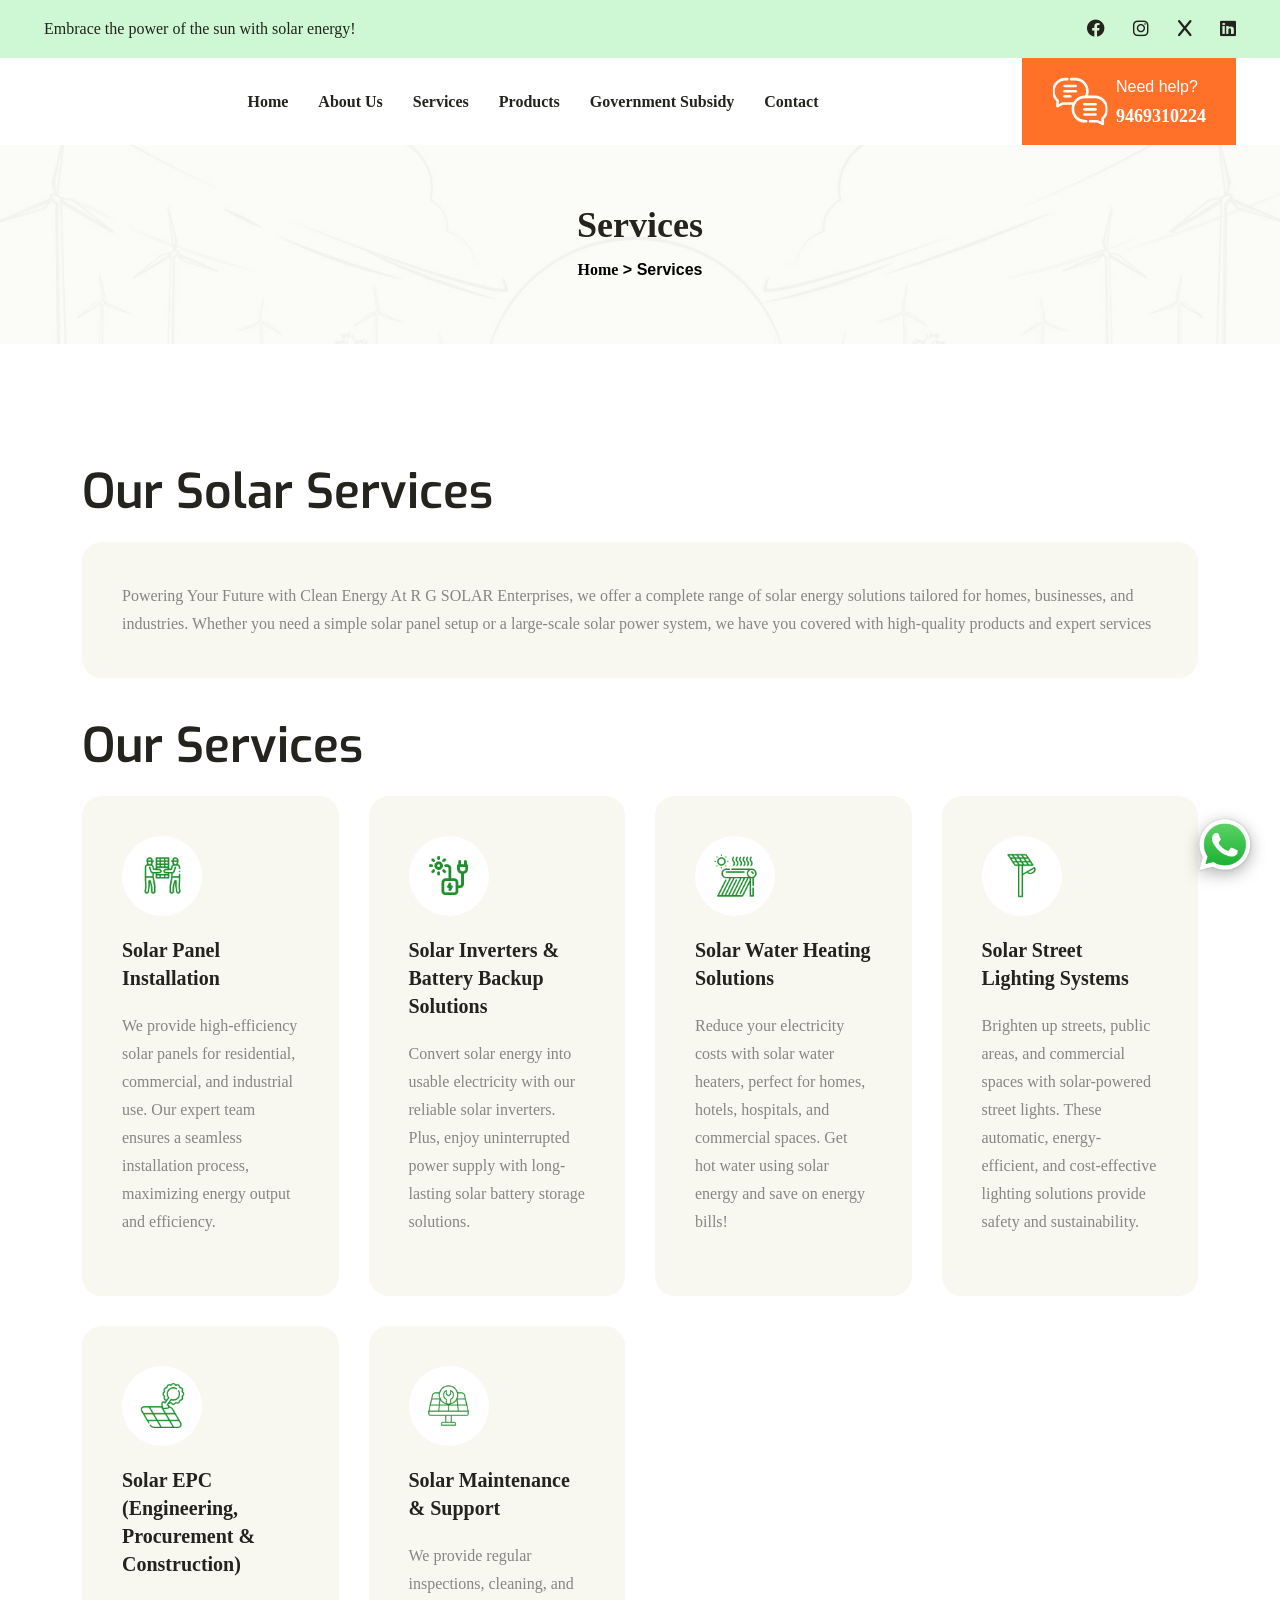
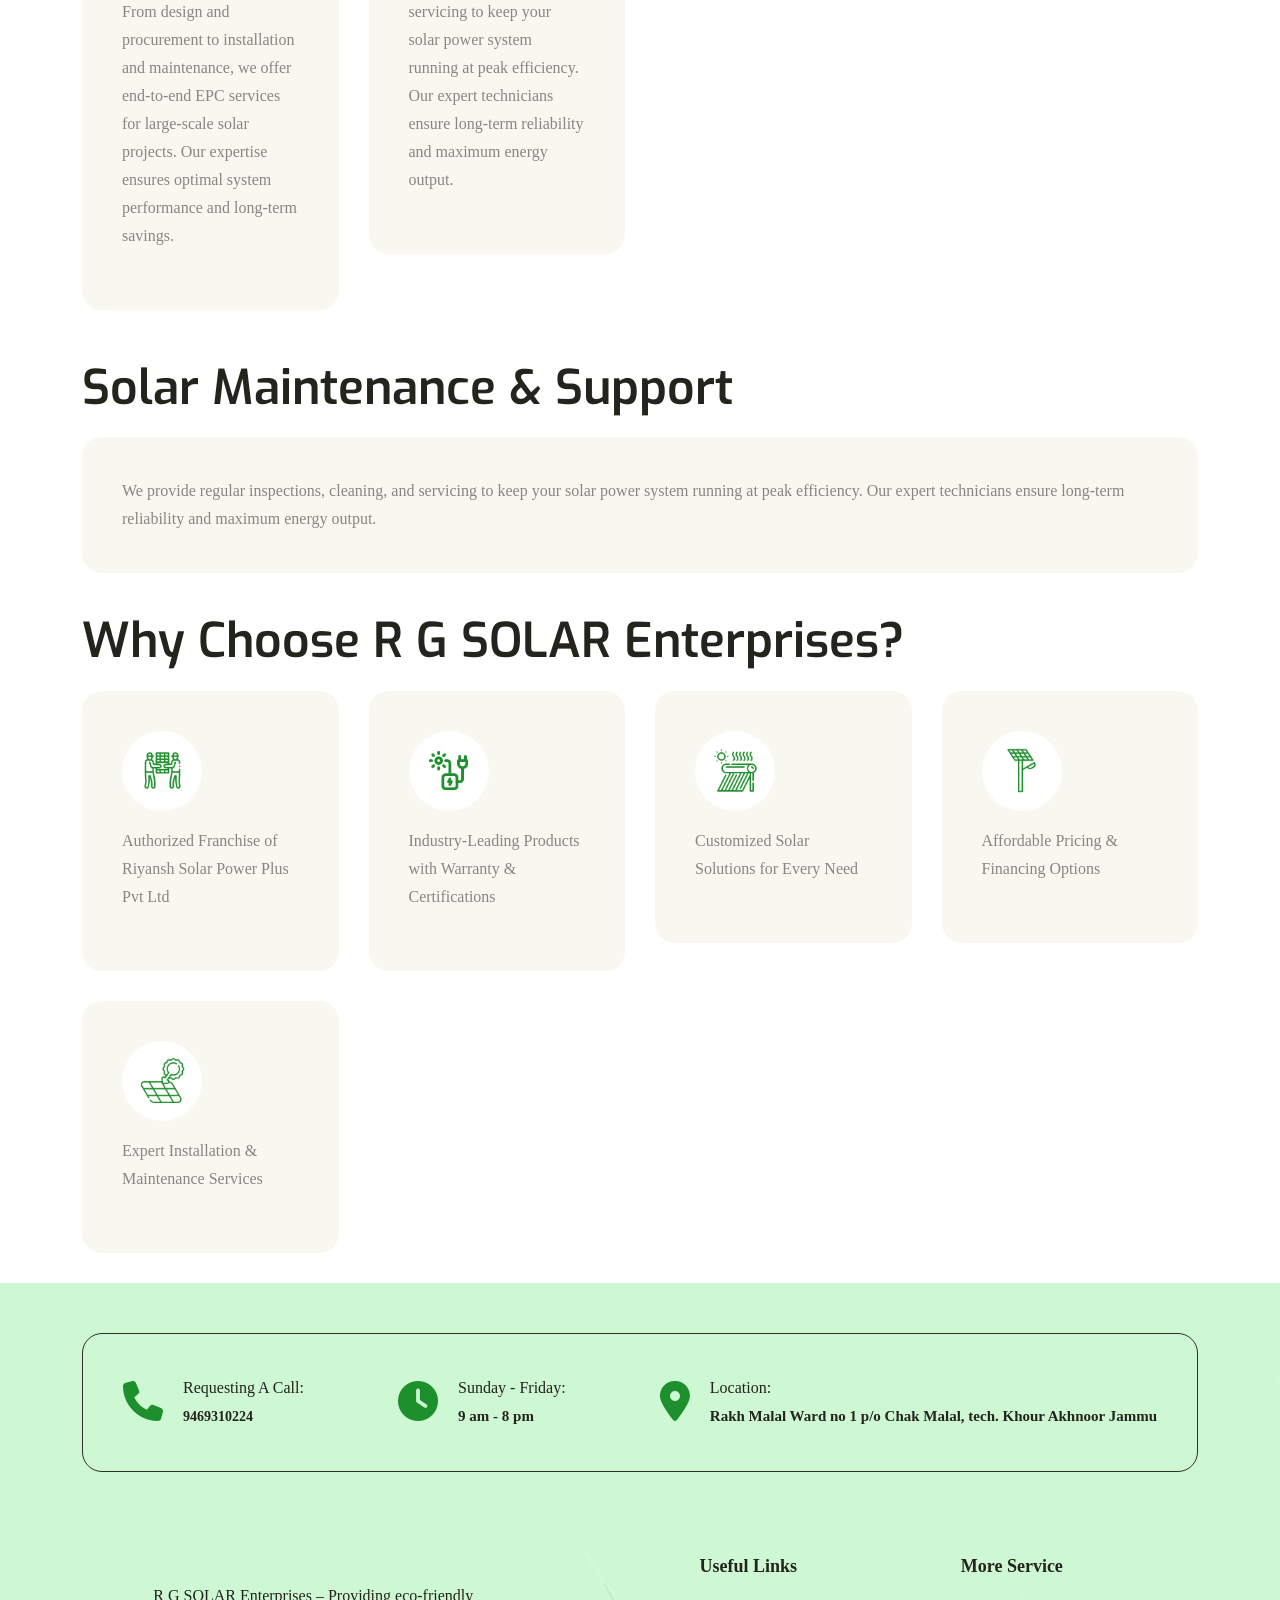
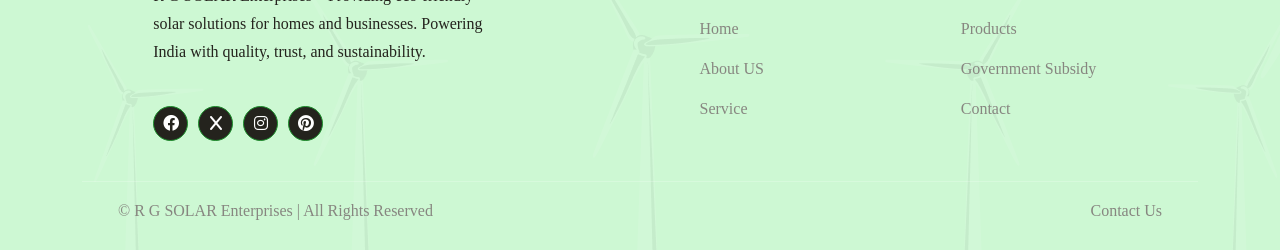
<file: services.html>
﻿<!DOCTYPE html>
<!-- Language -->
<html lang="zxx">
  
<head>
    <meta http-equiv="Cache-Control" content="no-cache, no-store, must-revalidate" />
    <meta http-equiv="Pragma" content="no-cache" />
    <meta http-equiv="Expires" content="0" />
    <!-- Meta Tags -->
    <meta charset="UTF-8" />
    <meta name="viewport" content="width=device-width, initial-scale=1.0" />
    <!-- Page Title -->
    <title>JK Solar - R G SOLAR Enterprises</title>
    <!-- Favicon -->
    <link rel="shortcut icon" href="assets/images/favicon.html" />

    <!-- Bootstrap CSS -->
    <link
      rel="stylesheet"
      href="assets/vendors/bootstrap/css/bootstrap.min.css" />
    <!-- FontAwesome CSS -->
    <link
      rel="stylesheet"
      href="assets/vendors/font-awesome/css/all.min.css" />
    <!-- Slick Slider CSS -->
    <link rel="stylesheet" href="assets/vendors/slick-slider/slick.css" />
    <!-- Slick Slider Theme -->
    <link
      rel="stylesheet"
      href="assets/vendors/slick-slider/slick-theme.css" />

    <!-- MetisMenu CSS -->
    <link rel="stylesheet" href="assets/vendors/metismenu/metismenu.css" />

    <!-- Magnific Popup -->
    <link
      rel="stylesheet"
      href="assets/vendors/magnific-popup/magnific-popup.css" />

    <!-- Main Stylesheet -->
    <link rel="stylesheet" href="assets/css/style.css?v=202610112" />
  
  </head>
  <body class="body-wrapper home-one" data-scroll-animation="true">
    <!-- Overlay -->
    <div class="overlay"></div>

    <!-- Top Header Start -->
    <div class="srex-top-header d-none d-md-block">
      <div class="container-fluid">
        <div class="row">
          <div class="col-6 col-md-8">
            <p>Embrace the power of the sun with solar energy!</p>
          </div>
          <div class="col-6 col-md-4">
            <ul>
              <li>
                <a href="#"><i class="fa-brands fa-facebook"></i></a>
                <a href="#"><i class="fa-brands fa-instagram"></i></a>
                <a href="#"><i class="fa-brands fa-x"></i></a>
                <a href="#"><i class="fa-brands fa-linkedin"></i></a>
              </li>
            </ul>
          </div>
        </div>
      </div>
    </div>
    <!-- Top Header End -->
	<!-- Header Start -->

	<header class="srex-header srex-header--home-two">
		<div class="container-fluid">
			<div class="row">
				<div class="col-12">
					<nav
						class="ud-main-menu ud-main-menu--home-one d-flex align-items-center justify-content-between"
						aria-label="Main Navigation"
					>
						<div  class="ud-main-menu__logo ">
							<a href="index.html">
								<!-- <img 
									src="assets/images/img4.png"
									alt="ArvikaLogo"
								> -->
							</a>
						</div>
						<ul class="ud-main-menu__links d-none d-lg-flex">
							<li>
								<a href="index.html"
									>Home </i
								></a>
								<!-- <ul class="ud-main-menu__sub-menu">
									<li><a href="index.html">Home 1</a></li>
									<li><a href="index.html">Home 2</a></li>
									<li><a href="index-3.html">Home 3</a></li>
								</ul> -->
							</li>
							<li>
								<a href="about.html">About Us</a>
							</li>
							<li>
								<a href="services.html"
									>Services </i
								></a>
								<!-- <ul class="ud-main-menu__sub-menu">
									<li><a href="services.html">Services</a></li>
									<li>
										<a href="services-details.html"
											>Services Details</a
										>
									</li>
								</ul> -->
							</li>
							<!-- <li>
								<a href="#"
									>Projects <i class="fa-solid fa-angle-down"></i
								></a>
								<ul class="ud-main-menu__sub-menu">
									<li><a href="projects.html">Projects</a></li>
									<li>
										<a href="projects-details.html"
											>Projects Details</a
										>
									</li>
								</ul>
							</li> -->
							<!-- <li>
								<a href="#"
									>Blog <i class="fa-solid fa-angle-down"></i
								></a>
								<ul class="ud-main-menu__sub-menu">
									<li><a href="blog.html">Blog</a></li>
									<li>
										<a href="blog-details.html">Blog Details</a>
									</li>
								</ul>
							</li> -->
							<li>
								<a href="products.html"
									>Products</i
								></a>
								<!-- <ul class="ud-main-menu__sub-menu">
									<li><a href="faq.html">FAQ</a></li>
								</ul> -->
							</li>
							<li>
								<a href="governmentSubsidy.html">Government Subsidy </a>
							</li>
							<li>
								<a href="contact.html">Contact</a>
							</li>
						</ul>

						<div class="ud-hamburger-menu d-block d-lg-none ">
							<div class="ud-hamburger-menu__btn">
								<span></span>
							</div>
						</div>

						<div
							class="srex-header__call srex-header--home-two__call-two d-flex align-items-center gap-2 m-0 d-none d-xl-flex"
						>
							<img src="assets/images/chat-2.svg" alt="Chat" >
							<div>
								<span>Need help?</span>
								<h4>
									<a href="tel:+919469310224">9469310224</a>
								</h4>
							</div>
						</div>
					</nav>
				</div>
			</div>
		</div>

		<!-- Side Popup -->
		<div class="ud-side-popup ud-side-popup--home-one">
			<div class="ud-side-popup__header">
			  <div class="ud-side-popup__header-logo">
				<!-- <img
				  src="assets/images/img4.png"
				  alt="ArvikaLogo"
				> -->
			  </div>
			  <button class="side-popup-close">
				<i class="fa-solid fa-xmark"></i>
			  </button>
			</div>
			<div class="ud-side-popup__body">
			  <ul class="metismenu" id="side-menu">
				<li>
				  <a href="index.html">
					Home 
				  </a>
				 
				</li>
				<li>
				  <a href="about.html">About Us</a>
				</li>
				<li>
				  <a href="services.html">
					Services 
				  </a>
				  
				</li>
				
				<li>
				  <a href="products.html">
					Products 
				  </a>
				 
				</li>
				<li>
				  <a href="governmentSubsidy.html">Government Subsidy </a>
				</li>
				<li>
				  <a href="contact.html">Contact</a>
				</li>
			  </ul>
			</div>
			<div class="ud-side-popup__bottom">
			  <div class="ud-side-popup__bottom-info">
				<div
				  class="ud-side-popup__bottom-info-box d-flex align-items-center gap-3 py-0 m-0"
				>
				  <i class="fa-solid fa-phone"></i>
				  <div class="ud-header-info-box__details">
					<span>Need Help?</span>
					  <h4>
						<a href="tel:+919469310224">9469310224</a>
					  </h4>
				  </div>
				</div>
				<div
				  class="ud-side-popup__bottom-info-box d-flex align-items-center gap-3 py-0 m-0"
				>
				  <i class="fa-solid fa-paper-plane"></i>
				  <div class="ud-header-info-box__details">
				<span>Rakh Malal Ward no 1 p/o Chak Malal, tech. Khour Akhnoor Jammu</span>
				<h4>Signature Franchise</h4>
				  </div>
				</div>
				<div
				  class="ud-side-popup__bottom-info-box d-flex align-items-center gap-3 py-0 m-0"
				>
				  <i class="fa-solid fa-envelope"></i>
				  <div class="ud-header-info-box__details">
					<span>Send email</span>
					<h4>
					  <a href="mailto:sharmageeta5291@gmail.com">sharmageeta5291@gmail.com</a>
					</h4>
				  </div>
				</div>
			  </div>
			  <ul class="ud-side-popup__bottom-socials">
				<li>
				  <a href="#">
					<i class="fa-brands fa-facebook-f"></i>
				  </a>
				</li>
				<li>
				  <a href="#">
					<i class="fa-brands fa-x-twitter"></i>
				  </a>
				</li>
				<li>
				  <a href="#">
					<i class="fa-brands fa-instagram"></i>
				  </a>
				</li>
				<li>
				  <a href="#">
					<i class="fa-brands fa-youtube"></i>
				  </a>
				</li>
			  </ul>
			</div>
		  </div>
	</header>

	<!-- Header End -->

<!-- start whatsapp icon -->

<div class="whatsapp-icon">
	<a href="https://wa.me/919469310224"
		class="whatsapp-float"
		target="_blank"
	  ><img src="assets/images/WhatsApp.png" alt="whatsapp-icon"> </a>
	</div>

	<!-- close whatsapp icon  -->

    <!-- START SECTION TOP -->
    <section class="section-top">
      <div class="container">
        <div class="col-lg-10 offset-lg-1 text-center">
          <div class="section-top-title">
            <h1>Services</h1>
            <ul>
              <li><a href="index.html">Home</a></li>
              <li>> Services</li>
            </ul>
          </div>
          <!-- //.HERO-TEXT -->
        </div>
        <!--- END COL -->
      </div>
      <!--- END CONTAINER -->
    </section>
    <!-- END SECTION TOP -->

    <!-- Service Start -->
    <!-- Service Start -->
    <section class="srex-service">
      <div class="container">
        <div class="srex-info-box">
          <h2 class="srex-info-box__item__text">Our Solar Services</h2>
          <p class="srex-info-box__item wow ud-fade-in-up srex-service-text">
            Powering Your Future with Clean Energy At R G SOLAR Enterprises, we offer a
            complete range of solar energy solutions tailored for homes,
            businesses, and industries. Whether you need a simple solar panel
            setup or a large-scale solar power system, we have you covered with
            high-quality products and expert services
          </p>
          <div class="row">
            <h2 class="srex-info-box__item__text">Our Services</h2>
            <div class="col-md-6 col-lg-3 col-12">
              <div
                class="srex-info-box__item wow ud-fade-in-up"
                data-wow-delay="200ms">
                <div class="d-flex justify-content-between align-items-center">
                  <div class="srex-info-box__item__img">
                    <img
                      src="assets/images/home-two/service/service-1.png"
                      class="srex-info-box__item__logo"
                      alt="Solar Panel Installation" />
                  </div>
                </div>
                <h3 class="srex-info-box__item__text">
                   Solar Panel Installation
                </h3>
                <p class="srex-service-text">
                  We provide high-efficiency solar panels for residential,
                  commercial, and industrial use. Our expert team ensures a
                  seamless installation process, maximizing energy output and
                  efficiency.
                </p>
              </div>
            </div>
            <div class="col-md-6 col-lg-3 col-12">
              <div
                class="srex-info-box__item wow ud-fade-in-up"
                data-wow-delay="400ms">
                <div class="d-flex justify-content-between align-items-center">
                  <div class="srex-info-box__item__img">
                    <img
                      src="assets/images/home-two/service/service-2.png"
                      class="srex-info-box__item__logo"
                      alt="Solar Inverters & Battery Backup Solutions" />
                  </div>
                </div>
                <h3 class="srex-info-box__item__text">
                   Solar Inverters & Battery Backup Solutions
                </h3>
                <p class="srex-service-text">
                  Convert solar energy into usable electricity with our reliable
                  solar inverters. Plus, enjoy uninterrupted power supply with
                  long-lasting solar battery storage solutions.
                </p>
              </div>
            </div>
            <div class="col-md-6 col-lg-3 col-12">
              <div
                class="srex-info-box__item wow ud-fade-in-up"
                data-wow-delay="600ms">
                <div class="d-flex justify-content-between align-items-center">
                  <div class="srex-info-box__item__img">
                    <img
                      src="assets/images/home-two/service/service-3.png"
                      class="srex-info-box__item__logo"
                      alt="Solar Water Heating Solutions" />
                  </div>
                </div>
                <h3 class="srex-info-box__item__text">
                   Solar Water Heating Solutions
                </h3>
                <p class="srex-service-text">
                  Reduce your electricity costs with solar water heaters,
                  perfect for homes, hotels, hospitals, and commercial spaces.
                  Get hot water using solar energy and save on energy bills!
                </p>
              </div>
            </div>
            <div class="col-md-6 col-lg-3 col-12">
              <div
                class="srex-info-box__item wow ud-fade-in-up"
                data-wow-delay="800ms">
                <div class="d-flex justify-content-between align-items-center">
                  <div class="srex-info-box__item__img">
                    <img
                      src="assets/images/home-two/service/service-4.png"
                      class="srex-info-box__item__logo"
                      alt="Solar Street Lighting Systems" />
                  </div>
                </div>
                <h3 class="srex-info-box__item__text">
                   Solar Street Lighting Systems
                </h3>
                <p class="srex-service-text">
                  Brighten up streets, public areas, and commercial spaces with
                  solar-powered street lights. These automatic,
                  energy-efficient, and cost-effective lighting solutions
                  provide safety and sustainability.
                </p>
              </div>
            </div>
            <div class="col-md-6 col-lg-3 col-12">
              <div
                class="srex-info-box__item wow ud-fade-in-up"
                data-wow-delay="1s">
                <div class="d-flex justify-content-between align-items-center">
                  <div class="srex-info-box__item__img">
                    <img
                      src="assets/images/home-two/service/service-5.png"
                      class="srex-info-box__item__logo"
                      alt="Solar EPC Services" />
                  </div>
                </div>
                <h3 class="srex-info-box__item__text">
                  Solar EPC (Engineering, Procurement & Construction)
                </h3>
                <p class="srex-service-text">
                  From design and procurement to installation and maintenance,
                  we offer end-to-end EPC services for large-scale solar
                  projects. Our expertise ensures optimal system performance and
                  long-term savings.
                </p>
              </div>
            </div>
            <div class="col-md-6 col-lg-3 col-12">
              <div
                class="srex-info-box__item wow ud-fade-in-up"
                data-wow-delay="1.2s">
                <div class="d-flex justify-content-between align-items-center">
                  <div class="srex-info-box__item__img">
                    <img
                      src="assets/images/home-two/service/service-6.png"
                      class="srex-info-box__item__logo"
                      alt="Solar Maintenance & Support" />
                  </div>
                </div>
                <h3 class="srex-info-box__item__text">
                  Solar Maintenance & Support
                </h3>
                <p class="srex-service-text">
                  We provide regular inspections, cleaning, and servicing to
                  keep your solar power system running at peak efficiency. Our
                  expert technicians ensure long-term reliability and maximum
                  energy output.
                </p>
              </div>
            </div>
          </div>
          <div class="">
            <h2 class="srex-info-box__item__text">
              Solar Maintenance & Support
            </h2>
            <p class="srex-info-box__item wow ud-fade-in-up srex-service-text">
              We provide regular inspections, cleaning, and servicing to keep
              your solar power system running at peak efficiency. Our expert
              technicians ensure long-term reliability and maximum energy
              output.
            </p>
          </div>
		  <div class="row">
            <h2 class="srex-info-box__item__text">Why Choose R G SOLAR Enterprises?</h2>
            <div class="col-md-6 col-lg-3 col-12">
              <div
                class="srex-info-box__item wow ud-fade-in-up"
                data-wow-delay="200ms">
                <div class="d-flex justify-content-between align-items-center">
                  <div class="srex-info-box__item__img">
                    <img
                      src="assets/images/home-two/service/service-1.png"
                      class="srex-info-box__item__logo"
                      alt="Solar Panel Installation" />
                  </div>
                </div>
                <p class="srex-service-text mt-3">
					      Authorized Franchise of Riyansh Solar Power Plus Pvt Ltd
                </p>
              </div>
            </div>
            <div class="col-md-6 col-lg-3 col-12">
              <div
                class="srex-info-box__item wow ud-fade-in-up"
                data-wow-delay="400ms">
                <div class="d-flex justify-content-between align-items-center">
                  <div class="srex-info-box__item__img">
                    <img
                      src="assets/images/home-two/service/service-2.png"
                      class="srex-info-box__item__logo"
                      alt="Solar Inverters & Battery Backup Solutions" />
                  </div>
                </div>
                <p class="srex-service-text mt-3">
					Industry-Leading Products with Warranty & Certifications
                </p>
              </div>
            </div>
            <div class="col-md-6 col-lg-3 col-12">
              <div
                class="srex-info-box__item wow ud-fade-in-up"
                data-wow-delay="600ms">
                <div class="d-flex justify-content-between align-items-center">
                  <div class="srex-info-box__item__img">
                    <img
                      src="assets/images/home-two/service/service-3.png"
                      class="srex-info-box__item__logo"
                      alt="Solar Water Heating Solutions" />
                  </div>
                </div>
                <p class="srex-service-text mt-3">
					Customized Solar Solutions for Every Need
                </p>
              </div>
            </div>
            <div class="col-md-6 col-lg-3 col-12">
              <div
                class="srex-info-box__item wow ud-fade-in-up"
                data-wow-delay="800ms">
                <div class="d-flex justify-content-between align-items-center">
                  <div class="srex-info-box__item__img">
                    <img
                      src="assets/images/home-two/service/service-4.png"
                      class="srex-info-box__item__logo"
                      alt="Solar Street Lighting Systems" />
                  </div>
                </div>
                <p class="srex-service-text mt-3">
					Affordable Pricing & Financing Options
                </p>
              </div>
            </div>
            <div class="col-md-6 col-lg-3 col-12">
              <div
                class="srex-info-box__item wow ud-fade-in-up"
                data-wow-delay="1s">
                <div class="d-flex justify-content-between align-items-center">
                  <div class="srex-info-box__item__img">
                    <img
                      src="assets/images/home-two/service/service-5.png"
                      class="srex-info-box__item__logo"
                      alt="Solar EPC Services" />
                  </div>
                </div>
                <p class="srex-service-text mt-3">
					Expert Installation & Maintenance Services
                </p>
              </div>
            </div>
          </div>
        </div>
      </div>
    </section>
    <!-- Service End -->

	<!-- Footer Start-->
	<footer class="srex-footer-two">
		<div class="container">
			<div class="srex-footer-two__top__content">
				<ul class="srex-footer-two__top__content__contact d-flex justify-content-between">
					<li >
						<div class="srex-footer-two__top__content__contact __icon">
							<i class="fa-solid fa-phone"></i>
						</div>
						<div class="srex-footer-two__top__content__contact __text">
							<p>
								Requesting A Call:
							</p>
							<p>
								<a style="font-size: 14px;" href="tel:+919469310224">9469310224</a>
							</p>
						</div>
					</li>
					<li >
						<div class="srex-footer-two__top__content__contact __icon">
							<i class="fa-solid fa-clock"></i>
						</div>
						<div class="srex-footer-two__top__content__contact __text">
							<p>
								Sunday - Friday:
							</p>
							<h3 style="font-size: 15px;">
								9 am - 8 pm
							</h3>
						</div>
					</li>
					<li >
						<div class="srex-footer-two__top__content__contact __icon">
							<i class="fa-solid fa-location-dot"></i>
						</div>
						<div class="srex-footer-two__top__content__contact __text">
							<p>
								Location:
							</p>
							<h3 style="font-size: 15px;">Rakh Malal Ward no 1 p/o Chak Malal, tech. Khour Akhnoor Jammu</h3>
						</div>
					</li>
					
				</ul>
			</div>
			<div class="srex-footer-two__links footer-two">
				<div class="row justify-content-evenly">
					<div class="col-12 col-lg-5 col-md-6">
						<div class="srex-footer-two__links__logo">
							<!-- <img src="assets/images/img4.png" alt="ArvikaLogo"> -->
							<p class="srex-footer-two__links__logo__text">R G SOLAR Enterprises – Providing eco-friendly solar solutions for homes and businesses. Powering India with quality, trust, and sustainability.</p>
							<ul class="srex-footer-two__links__social_links">
								<li><i class="fa-brands fa-facebook"></i></li>
								<li><i class="fa-brands fa-x"></i></li>
								<li><i class="fa-brands fa-instagram"></i></li>
								<li><i class="fa-brands fa-pinterest"></i></li>
							</ul>
						</div>
					</div>
					<div class="col-12 col-lg-2 col-md-6">
						<div class="srex-footer__links__wrapper">
							<h4>Useful Links</h4>
							<div class="srex-footer__links__content">
								<ul class="srex-footer__links__list">
									<li>
										<a href="index.html">Home</a>
									</li>
									<li>
										<a href="about.html">About US</a>
									</li>
									<li>
										<a href="services.html">Service</a>
									</li>
									
								</ul>
							</div>
						</div>
					</div>
					<div class="col-12 col-lg-2 col-md-6">
						<div class="srex-footer__links__wrapper">
							<h4>More Service</h4>
							<div class="srex-footer__links__content">
								<ul class="srex-footer__links__list">
									<li>
										<a href="products.html">Products</a>
									</li>
									<li>
										<a href="governmentSubsidy.html">Government Subsidy</a>
									</li>
									<li>
										<a href="contact.html">Contact</a>
									</li>
								</ul>
							</div>
						</div>
					</div>
					
				</div>
			</div>

			<div class="border-line"></div>

			<div class="srex-footer__bottom">
				<div class="row mx-4">
					<div class="col-12 col-md-6">
						<p>
							&copy;  R G SOLAR Enterprises | All Rights Reserved
						</p>
					</div>
					<div class="col-12 col-md-6">
						<ul class="srex-footer__bottom__links">
							
							<li>
								<a href="contact.html">Contact Us</a>
							</li>
						</ul>
					</div>
				</div>
			</div> 
		</div>
	</footer>
	<!-- Footer End -->

    <!-- jQuery -->
    <script src="assets/vendors/jquery/jquery-3.6.0.min.js"></script>
    <!-- Popper JS -->
    <script src="assets/vendors/bootstrap/js/popper.min.js"></script>
    <!-- Bootstrap JS -->
    <script src="assets/vendors/bootstrap/js/bootstrap.min.js"></script>
    <!-- Slick Slider JS -->
    <script src="assets/vendors/slick-slider/slick.js"></script>
    <!-- WOW JS -->
    <script src="assets/vendors/wow/wow.min.js"></script>
    <!-- MetisMenu JS -->
    <script src="assets/vendors/metismenu/metismenu.js"></script>

    <!-- Magnific Popup JS -->
    <script src="assets/vendors/magnific-popup/magnific-popup.min.js"></script>

    <!-- Waypoints JS -->
    <script src="assets/vendors/waypoints/waypoints.min.js"></script>
    <!-- CounterUp JS -->
    <script src="assets/vendors/counterup/counterup.js"></script>

    <!-- Mixitup -->
    <script src="assets/vendors/jquery-mixitup/jquery-mixitup.min.js"></script>

    <!-- Custom JS -->
    <script src="assets/js/custom.js"></script>
  </body>

</html>
</file>
<file: assets/css/style.css>
/**
===========================
Template: Solarex - Solar & Renewable Energy HTML Template
File: Default Styles
Author: ultraDevs
Author URI: https://themeforest.net/user/ultradevs
Description: Solarex - Solar & Renewable Energy HTML Template
Version: 1.0.0
===========================

Note: This file contains the styles for the full template. You can edit the styles of the template from here.

Default Styles

Table of Contents
01/ Variables
02/ Mixins
03/ Animation
04/ Fonts
05/ Common
06/ Top Header
07/ Header
08/ Hero
09/ Services
10/ About US
11/ Features
12/ Video
13/ Contact
14/ Portfolio
15/ Sponsor
16/ FAQ
17/ News Letter
18/ Stats
19/ Testimonial
20/ Blog
21/ Footer
22/ Support
23/ Pricing
24/ whatsapp icon
====================================
**/
/*------------------------------------
	01/ Variables
------------------------------------*/
/*------------------
Responsive Media Query Variables
------------------*/
/*------------------
Colors
------------------*/
/*------------------------------------
	02/ Mixins
------------------------------------*/
/*------------------------------------
	03/ Animation
------------------------------------*/
@import url("https://fonts.googleapis.com/css2?family=Exo:ital,wght@0,100..900;1,100..900&amp;family=Manrope:wght@200..800&amp;display=swap");
.ud-animated {
  animation-duration: 1s;
  animation-fill-mode: both;
}

/**
 * Fade in animation
*/
.ud-fade-in {
  animation-name: fadeIn;
}

@keyframes fadeIn {
  from {
    opacity: 0;
  }
  to {
    opacity: 1;
  }
}
/**
 * Fade out animation
*/
.ud-fade-out {
  animation-name: fadeOut;
}

@keyframes fadeOut {
  from {
    opacity: 1;
  }
  to {
    opacity: 0;
  }
}
/**
 * Fade in Left animation
*/
.ud-fade-in-left {
  animation-name: fadeInLeft;
}

@keyframes fadeInLeft {
  from {
    opacity: 0;
    transform: translateX(-50px);
  }
  to {
    opacity: 1;
    transform: translateX(0);
  }
}
/**
 * Fade in Right animation
*/
.ud-fade-in-right {
  animation-name: fadeInRight;
}

@keyframes fadeInRight {
  from {
    opacity: 0;
    transform: translateX(50px);
  }
  to {
    opacity: 1;
    transform: translateX(0);
  }
}
/**
 * Fade in Up animation
*/
.ud-fade-in-up {
  animation-name: fadeInUp;
}

@keyframes fadeInUp {
  from {
    opacity: 0;
    transform: translateY(50px);
  }
  to {
    opacity: 1;
    transform: translateY(0);
  }
}
/**
 * Fade in Down animation
*/
.ud-fade-in-down {
  animation-name: fadeInDown;
}

@keyframes fadeInDown {
  from {
    opacity: 0;
    transform: translateY(-50px);
  }
  to {
    opacity: 1;
    transform: translateY(0);
  }
}
/**
 * Zoom in animation
*/
.ud-zoom-in {
  animation-name: zoomIn;
}

@keyframes zoomIn {
  from {
    opacity: 0;
    transform: scale(0.5);
  }
  to {
    opacity: 1;
    transform: scale(1);
  }
}
/**
 * Zoom out animation
*/
.ud-zoom-out {
  animation-name: zoomOut;
}

@keyframes zoomOut {
  from {
    opacity: 1;
    transform: scale(1);
  }
  to {
    opacity: 0;
    transform: scale(0.5);
  }
}
/**
 * Rotate animation
*/
.ud-rotate {
  animation-name: rotate;
}

@keyframes rotate {
  from {
    transform: rotate(0deg);
  }
  to {
    transform: rotate(360deg);
  }
}
/**
 * Bounce animation
*/
.ud-bounce {
  animation-name: bounce;
}

@keyframes bounce {
  0%,
  20%,
  50%,
  80%,
  100% {
    transform: translateY(0);
  }
  40% {
    transform: translateY(-30px);
  }
  60% {
    transform: translateY(-15px);
  }
}
/**
 * Flash animation
*/
.ud-flash {
  animation-name: flash;
}

@keyframes flash {
  0%,
  50%,
  100% {
    opacity: 1;
  }
  25%,
  75% {
    opacity: 0;
  }
}
/*------------------------------------
	04/ Fonts
------------------------------------*/
/*------------------------------------
	05/ Common
------------------------------------*/
*,
*::before,
*::after {
  box-sizing: border-box;
  padding: 0;
  margin: 0;
}

body {
  background-color: #fff;
  color: #000;
  font-family: "Manrope", sans-serif;
  font-size: 16px;
  line-height: 1.5;
  margin: 0;
  padding: 0;
  -webkit-font-smoothing: antialiased;
  -moz-osx-font-smoothing: grayscale;
}

img {
  max-width: 100%;
  height: auto;
}

a {
  text-decoration: none;
  color: #24231d;
  font-family: Manrope;
  font-size: 18px;
  font-style: normal;
  font-weight: 700;
  line-height: 28px; /* 155.556% */
  transition: all 0.3s ease-in-out;
}

a:hover,
a:focus {
  color: #24231d;
  text-decoration: none;
}

h1,
h2,
h3,
.srex-accordion .accordion-header__left__badge,
h4,
h5,
h6,
p {
  margin: 0;
  color: #24231d;
  transition: all 0.3s ease-in-out;
}

h1 a,
h2 a,
h3 a,
.srex-accordion .accordion-header__left__badge a,
h4 a,
h5 a,
h6 a,
p a {
  color: inherit;
}

h1 {
  color: #24231d;
  font-family: Manrope;
  font-size: 60px;
  font-style: normal;
  font-weight: 700;
  line-height: 115%;
}
@media (max-width: 767px) {
  h1 {
    font-size: 45px;
    line-height: 55px;
  }
}

h2 {
  color: #24231d;
  font-family: Exo;
  font-size: 48px;
  font-style: normal;
  font-weight: 600;
  line-height: 57.6px; /* 120% */
  text-transform: capitalize;
}
@media (max-width: 767px) {
  h2 {
    font-size: 35px;
    line-height: 50px;
  }
}
@media only screen and (min-width: 768px) and (max-width: 991px) {
  h2 {
    font-size: 40px;
    line-height: 50px;
  }
}

h3,
.srex-accordion .accordion-header__left__badge {
  color: #24231d;
  font-family: Manrope;
  font-size: 20px;
  font-style: normal;
  font-weight: 700;
  line-height: 28px; /* 140% */
}
@media (max-width: 767px) {
  h3,
  .srex-accordion .accordion-header__left__badge {
    font-size: 18px;
    line-height: 25px;
  }
}
@media only screen and (min-width: 768px) and (max-width: 991px) {
  h3,
  .srex-accordion .accordion-header__left__badge {
    font-size: 19px;
    line-height: 25px;
  }
}

h4 {
  font-family: Manrope;
  font-size: 18px;
  font-style: normal;
  font-weight: 700;
  line-height: 28px; /* 155.556% */
  text-transform: capitalize;
}

h5 {
  font-family: Exo;
  font-size: 16px;
  font-style: normal;
  font-weight: 700;
  line-height: 36px; /* 225% */
  letter-spacing: 2.4px;
  text-transform: uppercase;
  color: #1d8f2c;
}
@media (max-width: 767px) {
  h5 {
    font-size: 15px;
    line-height: 20px;
  }
}

h6 {
  color: #24231d;
  font-family: Manrope;
  font-size: 14px;
  font-style: normal;
  font-weight: 800;
  line-height: 30px; /* 214.286% */
  text-transform: capitalize;
}

p {
  font-family: Manrope;
  font-size: 16px;
  font-style: normal;
  font-weight: 500;
  line-height: 28px;
  color: #878680;
}
@media (max-width: 767px) {
  p {
    font-size: 15px;
    line-height: 20px;
  }
}

ul,
ol {
  list-style: none;
  padding: 0;
  margin: 0;
}

button {
  border: none;
  background: none;
  cursor: pointer;
}

i {
  line-height: 0;
  margin: 0;
  padding: 0;
}

/*------------------------------------
	Input
------------------------------------*/
input:focus {
  outline: none;
}

/*------------------------------------
	Section
------------------------------------*/
.srex-section {
  padding-bottom: 20px;
  position: relative;
}
@media (max-width: 767px) {
  .srex-section {
    padding-bottom: 30px;
  }
}
@media only screen and (min-width: 768px) and (max-width: 991px) {
  .srex-section {
    padding-bottom: 40px;
  }
}
.srex-section__frame {
  position: absolute;
  left: 46%;
  top: 180px;
}
@media (max-width: 767px) {
  .srex-section__frame {
    left: 36%;
  }
}
.srex-section__head--mw {
  text-align: center;
  max-width: 700px;
  margin: 0 auto;
}
@media (max-width: 767px) {
  .srex-section__head {
    max-width: 95%;
    margin: 0 auto;
    text-align: center;
  }
}
@media only screen and (min-width: 768px) and (max-width: 991px) {
  .srex-section__head {
    max-width: 95%;
    margin: 0 auto;
    text-align: center;
  }
}
@media (max-width: 767px) {
  .srex-section__head .srex-icon-list {
    display: table;
    margin: 0 auto;
  }
}
@media only screen and (min-width: 768px) and (max-width: 991px) {
  .srex-section__head .srex-icon-list {
    display: table;
    margin: 0 auto;
  }
}
.srex-section__head__badge {
  color: #1d8f2c;
  display: -ms-inline-flexbox;
  display: inline-flex;
  -ms-flex-align: center;
  align-items: center;
  gap: 10px;
  margin-bottom: 10px;
}
.srex-section__head__badge img {
  width: 20px;
  height: 20px;
}
/*------------------------------------
	Container
------------------------------------*/
@media (max-width: 767px) {
  .container,
  .srex-about-us-one__container {
    width: 95%;
  }
}
.container-fluid {
  width: 95%;
}

/*------------------------------------
	Button
------------------------------------*/
.srex-btn {
  font-family: Manrope;
  font-size: 14px;
  font-style: normal;
  font-weight: 800;
  line-height: 30px; /* 214.286% */
  text-transform: capitalize;
  transition: all 0.3s ease;
  display: inline-block;
  padding: 15px 30px;
}
@media (max-width: 767px) {
  .srex-btn {
    padding: 10px 20px;
  }
}
.srex-btn--outline {
  color: #24231d;
  background-color: transparent;
  border: 1px solid #1d8f2c;
  border-radius: 999px;
}
.srex-btn--outline:hover {
  background-color: #1d8f2c;
  color: #fff;
}
.srex-btn--primary {
  color: #fff;
  background-color: #1d8f2c;
  border-radius: 999px;
}
.srex-btn--primary:hover {
  background-color: #ff7029;
  color: #fff;
}
.srex-btn--secondary {
  color: #fff;
  background-color: #ff7029;
  border-radius: 999px;
}
.srex-btn--secondary:hover {
  background-color: #1d8f2c;
  color: #fff;
}
.srex-btn--white {
  color: #24231d;
  background-color: #fff;
  border-radius: 999px;
}
.srex-btn--white:hover {
  background-color: #ff7029;
  color: #fff;
}
.srex-btn i {
  margin-left: 10px;
  font-size: 14px;
  font-style: normal;
  font-weight: 900;
  line-height: normal;
  transition: all 0.3s ease;
}

/*------------------------------------
	Icon List 
------------------------------------*/
.srex-icon-list ul li {
  display: -ms-flexbox;
  display: flex;
  gap: 15px;
  -ms-flex-align: center;
  align-items: center;
  margin-bottom: 10px;
}
.srex-icon-list ul li i {
  color: #1d8f2c;
  font-size: 16px;
  font-style: normal;
  font-weight: 900;
  line-height: normal;
}
.srex-icon-list ul li p {
  margin-bottom: 0;
  color: #24231d;
}
.srex-icon-list--multi-text ul li {
  -ms-flex-align: start;
  align-items: start;
  text-align: left;
}
.srex-icon-list--multi-text ul li i {
  line-height: 33px;
}
.srex-icon-list--multi-text ul li p {
  color: #878680;
}

/*------------------------------------
	Overlay
------------------------------------*/
.overlay {
  position: fixed;
  top: 0;
  left: 0;
  right: 0;
  bottom: 0;
  width: 100%;
  height: 100%;
  background-color: rgba(0, 0, 0, 0.7);
  z-index: 40;
  opacity: 0;
  visibility: hidden;
  transition: all 0.5s ease-in-out;
}
.overlay--active {
  opacity: 1;
  visibility: visible;
}

/*---------------------
	Info Box
----------------------*/
.srex-info-box .row {
  --bs-gutter-x: 30px;
}
.srex-info-box__item {
  border-radius: 20px;
  background: #f8f7f0;
  padding: 40px;
  margin-bottom: 30px;
  transition: all 0.3s ease-in-out;
}
.srex-info-box__item:hover {
  background: #fff;
  box-shadow: 0px 10px 10px rgba(0, 0, 0, 0.1);
  position: relative;
  z-index: 100;
  -ms-transform: translate(0, -10px);
  transform: translate(0, -10px);
}
.srex-info-box__item:hover .srex-info-box__more i {
  margin-left: 10px;
}
.srex-info-box__item:hover a,
.srex-info-box__item:hover i {
  color: #1d8f2c;
}
.srex-info-box__item:hover .srex-info-box__item__number {
  -webkit-text-stroke: 1px #1d8f2c;
}
.srex-info-box__item__img {
  width: 80px;
  height: 80px;
  background: #fff;
  border-radius: 50%;
  display: -ms-flexbox;
  display: flex;
  -ms-flex-pack: center;
  justify-content: center;
  -ms-flex-align: center;
  align-items: center;
}
.srex-info-box__item__img img {
  height: 45px;
  width: 45px;
}
.srex-info-box__item__number {
  -webkit-text-stroke: 1px #232434;
  color: transparent;
}
.srex-info-box__item--3 .srex-icon-list {
  margin-top: 20px;
}
.srex-info-box__item--3 .srex-icon-list i {
  color: #ff7029;
  font-size: 15px;
}
.srex-info-box__item--3 .srex-icon-list p {
  color: #878680;
}
.srex-service-text {
  margin-bottom: 20px;
}
.srex-info-box__item--3 .srex-info-box__item__top-text {
  margin-bottom: 30px;
}
.srex-info-box__item--green-support {
  background-color: rgba(255, 112, 41, 0.05);
}
.srex-info-box__item--solar-pro {
  background-color: rgba(29, 143, 44, 0.05);
}
.srex-info-box__item--solar-pro i {
  color: #1d8f2c !important;
}
.srex-info-box__item--eco-solar {
  background-color: rgba(255, 112, 41, 0.05);
}
.srex-info-box__item__text {
  margin: 20px 0;
  transition: all 0.3s ease-in-out;
}
.srex-info-box__more {
  display: -ms-flexbox;
  display: flex;
  -ms-flex-align: center;
  align-items: center;
}
.srex-info-box__more a {
  color: #24231d;
  font-size: 14px;
  font-style: normal;
  font-weight: 800;
  line-height: 30px;
  text-transform: capitalize;
}
.srex-info-box__more i {
  color: #24231d;
  margin-left: 15px;
  transition: 0.3s;
}
.srex-info-box--feature-box .srex-info-box__item {
  background: #fff;
}
.srex-info-box--feature-box .srex-info-box__item:hover h3,
.srex-info-box--feature-box
  .srex-info-box__item:hover
  .srex-accordion
  .accordion-header__left__badge,
.srex-accordion
  .srex-info-box--feature-box
  .srex-info-box__item:hover
  .accordion-header__left__badge {
  color: #1d8f2c;
}
.srex-info-box--feature-box .srex-info-box__item__img {
  background: #1d8f2c;
}

/*------------------------------------
	Accordion
------------------------------------*/
.srex-accordion .accordion-item {
  box-shadow: 0px 10px 20px 0px rgba(0, 0, 0, 0.05);
  background-color: #24231d;
  border: 1px solid #2f2e28;
  border-radius: 30px;
  margin-bottom: 20px;
}
@media (max-width: 767px) {
  .srex-accordion .accordion-item {
    margin-top: 20px;
  }
}
.srex-accordion .accordion-header__left {
  display: -ms-inline-flexbox;
  display: inline-flex;
  gap: 20px;
  -ms-flex-align: center;
  align-items: center;
}
.srex-accordion .accordion-header__left__badge {
  background-color: #1d8f2c;
  padding: 10px 14px;
  color: #fff;
  border-radius: 10px;
}
@media (max-width: 767px) {
  .srex-accordion .accordion-header__left h3,
  .srex-accordion .accordion-header__left .accordion-header__left__badge {
    font-size: 15px;
  }
}
.srex-accordion .accordion-button {
  font-size: 16px;
  font-weight: 600;
  line-height: 24px;
  border: 30px;
  padding: 20px;
  color: #fff;
  text-transform: capitalize;
  background-color: transparent;
  border-top-left-radius: 30px;
  border-top-right-radius: 30px;
  transition: all 0.3s ease-in-out;
  display: -ms-flexbox;
  display: flex;
  -ms-flex-pack: justify;
  justify-content: space-between;
  cursor: pointer;
}
.srex-accordion .accordion-button h3,
.srex-accordion .accordion-button .accordion-header__left__badge {
  color: #fff;
}
.srex-accordion .accordion-button::after {
  content: none;
}
@media (max-width: 767px) {
  .srex-accordion .accordion-button {
    padding: 10px;
    font-size: 14px;
  }
}
.srex-accordion .accordion-button:focus {
  border: none;
  box-shadow: unset;
  outline: none;
}
.srex-accordion .accordion-button:not(.collapsed) {
  background-color: #2f2e28;
  color: #fff;
  box-shadow: none;
  border-top-left-radius: 30px;
  border-top-right-radius: 30px;
}
.srex-accordion .accordion-button:not(.collapsed) .open {
  display: none;
}
.srex-accordion .accordion-button:not(.collapsed) .close {
  display: block;
}
.srex-accordion
  .accordion-button:not(.collapsed)
  .accordion-header__left__badge {
  background-color: #ff7029;
}
.srex-accordion .accordion-button i {
  color: #fff;
  margin-right: 20px;
  font-size: 20px;
  transition: all 0.3s ease-in-out;
}
.srex-accordion .accordion-button .open {
  display: block;
  color: #1d8f2c;
}
.srex-accordion .accordion-button .close {
  display: none;
}
.srex-accordion .accordion-body {
  font-size: 16px;
  color: #878c8f;
  line-height: 24px;
  background: transparent;
  border-bottom-left-radius: 30px;
  border-bottom-right-radius: 30px;
  padding: 20px 90px 30px 90px;
}
@media (max-width: 767px) {
  .srex-accordion .accordion-body {
    font-size: 15px;
    padding-top: 0;
    padding: 20px 30px 30px 30px;
  }
}
.srex-accordion .accordion-collapse.show {
  background-color: #2f2e28;
  border-bottom-left-radius: 30px;
  border-bottom-right-radius: 30px;
}
@media (max-width: 480px) {
  .srex-tabs .nav-link {
    padding: 12px 25px !important;
  }
}
/*------------------------------------
	Tabs
------------------------------------*/
.srex-tabs .nav {
  gap: 20px;
}
.srex-tabs .nav-link {
  color: #24231d;
  font-family: Manrope;
  font-size: 20px;
  font-style: normal;
  font-weight: 700;
  line-height: 28px;
  padding: 12px 40px;
  border: 1px solid #e3e3e3;
}
.srex-tabs .nav-link.active {
  background-color: transparent;
  border: 1px solid #1d8f2c;
  color: #24231d;
}
.srex-tabs .nav-link:hover {
  background-color: transparent;
  border: 1px solid #1d8f2c;
  color: #24231d;
}
.srex-tabs .tab-content {
  margin-top: 30px;
}

.relative {
  position: relative;
}

/*------------------------------------
	06/ Top Header
------------------------------------*/
.srex-top-header {
  background: #cdf8d3;
  padding: 15px 0 15px 0;
}
@media (max-width: 767px) {
  .srex-top-header {
    padding: 15px 10px;
  }
}
.srex-top-header p {
  color: #24231d;
}
@media (max-width: 767px) {
  .srex-top-header p {
    font-size: 10px;
  }
}
.srex-top-header ul {
  display: -ms-flexbox;
  display: flex;
  -ms-flex-pack: end;
  justify-content: flex-end;
}
.srex-top-header ul li a {
  padding: 0 12px;
}
.srex-top-header ul li a:last-child {
  padding-right: 0;
}

/*------------------------------------
	07/ Header
------------------------------------*/
/*------------------
	Navbar
--------------------*/
/*-----------------
    Main Menu
-------------------*/
.ud-main-menu ul {
  list-style: none;
  padding: 0;
  margin: 0;
}
.ud-main-menu ul > li {
  display: inline-block;
  transition: all 0.3s ease-in-out;
  position: relative;
}
.ud-main-menu ul > li > a {
  display: block;
  font-size: 16px;
  font-style: normal;
  font-weight: 600;
  line-height: 36px;
  text-transform: capitalize;
  padding: 20px 15px;
  text-decoration: none;
  color: #24231d;
  transition: all 0.3s ease-in-out;
}
.ud-main-menu ul > li > a i {
  vertical-align: middle;
  font-size: 12px;
  margin-left: 5px;
}
.ud-main-menu ul > li > a:hover {
  color: #1d8f2c;
}
.ud-main-menu ul > li:hover > ul {
  opacity: 1;
  visibility: visible;
  -ms-transform: translateY(0);
  transform: translateY(0);
}
.ud-main-menu ul > li > ul {
  position: absolute;
  top: 100%;
  left: 0;
  opacity: 0;
  visibility: hidden;
  transition: all 0.3s ease-in-out;
  -ms-transform: translateY(50px);
  transform: translateY(50px);
  width: 250px;
  background-color: #fff;
  box-shadow: 0 0 10px rgba(0, 0, 0, 0.1);
  z-index: 9999;
}
.ud-main-menu ul > li > ul li {
  display: block;
}
.ud-main-menu ul > li > ul li a {
  padding: 15px;
  line-height: normal;
}
.ud-main-menu ul > li > ul li a:hover {
  background-color: #f8f7f0;
}

.srex-header--home-two .ud-main-menu__sub-menu li a {
  padding: 15px !important;
}

/*------------------
	Mobile Menu
--------------------*/
.ud-header__mobile-nav-bar #hambuger i {
  font-size: 30px;
  color: #1d8f2c;
  transition: all 0.3s ease;
}
.ud-header__mobile-nav-bar .ud-mobile-nav-wrap__menu {
  position: fixed;
  right: -300px;
  top: 0;
  width: 300px;
  height: 100%;
  background: #1d8f2c;
  z-index: 9999;
  transition: all 0.3s ease;
  overflow-y: auto;
  padding: 20px 15px;
}
.ud-header__mobile-nav-bar .ud-mobile-nav-wrap__menu--open {
  right: 0;
}
.ud-header__mobile-nav-bar .ud-mobile-nav-wrap__menu__close {
  background: transparent;
  padding: 0 5px;
}
.ud-header__mobile-nav-bar .ud-mobile-nav-wrap__menu__close i {
  color: #fff;
  font-size: 30px;
}
.ud-header__mobile-nav-bar .ud-mobile-nav-wrap__menu ul li a {
  color: #fff;
  font-size: 16px;
  font-weight: 600;
  display: block;
  padding: 10px 15px;
  border-bottom: 1px solid #1d8f2c;
  line-height: 26px;
}
.ud-header__mobile-nav-bar .ud-mobile-nav-wrap__menu ul li a i {
  font-size: 12px;
  margin-left: 5px;
}
.ud-header__mobile-nav-bar__overlay {
  position: fixed;
  top: 0;
  left: 0;
  width: 100%;
  height: 100%;
  background: rgba(0, 0, 0, 0.5);
  z-index: 9998;
  opacity: 0;
  visibility: hidden;
  transition: all 0.3s ease;
}
.ud-header__mobile-nav-bar__overlay--open {
  opacity: 1;
  visibility: visible;
}

/*---------------------
	Header Side Popup
----------------------*/
.ud-side-popup {
  width: 500px;
  height: 100%;
  position: fixed;
  top: 0;
  bottom: 0;
  right: -500px;
  background-color: #fff;
  z-index: 99;
  padding: 50px;
  transition: all 0.4s ease-in-out;
  overflow-y: scroll;
  opacity: 0;
  visibility: hidden;
}
@media (max-width: 767px) {
  .ud-side-popup {
    width: 300px;
    right: -300px;
    padding: 30px 20px;
  }
}
.ud-side-popup__header {
  display: -ms-flexbox;
  display: flex;
  -ms-flex-align: center;
  align-items: center;
  -ms-flex-pack: justify;
  justify-content: space-between;
  margin-bottom: 60px;
}
.ud-side-popup__header-logo img {
  width: 140px;
  height: auto;
}
.ud-side-popup__header .side-popup-close {
  background: transparent;
  display: -ms-flexbox;
  display: flex;
  -ms-flex-align: center;
  align-items: center;
  -ms-flex-pack: justify;
  justify-content: space-between;
  transition: all 0.4s ease-in-out;
}
.ud-side-popup__header .side-popup-close:hover {
  -ms-transform: rotate(180deg);
  transform: rotate(180deg);
}
.ud-side-popup__header .side-popup-close i {
  color: #000;
  font-size: 24px;
  color: #1d8f2c;
}
.ud-side-popup__body {
  margin-bottom: 50px;
}
.ud-side-popup__body ul li a {
  font-size: 16px;
  font-weight: 600;
  line-height: 36px;
  color: #24231d;
  padding: 5px 0;
  display: -ms-flexbox;
  display: flex;
  -ms-flex-align: center;
  align-items: center;
  -ms-flex-pack: justify;
  justify-content: space-between;
  transition: all 0.3s ease-in-out;
}
.ud-side-popup__body ul li a:hover {
  color: #1d8f2c;
}
.ud-side-popup__body ul li a:hover i {
  background-color: #1d8f2c;
  color: #fff;
  transition: all 0.4s ease-in-out;
}
.ud-side-popup__body ul li a i {
  font-size: 14px;
  color: #1d8f2c;
  padding: 10px;
  transition: all 0.3s ease-in-out;
}
.ud-side-popup__body ul li ul {
  margin-left: 10px;
}
.ud-side-popup__body ul li ul li a {
  padding: 5px 0;
}
.ud-side-popup__bottom-info {
  display: -ms-flexbox;
  display: flex;
  -ms-flex-direction: column;
  flex-direction: column;
  gap: 20px;
  margin-bottom: 40px;
}
.ud-side-popup__bottom-info-box i {
  font-size: 30px;
  color: #1d8f2c;
}
.ud-side-popup__bottom-info-box h4 {
  font-weight: 600;
}
.ud-side-popup__bottom-socials {
  display: -ms-flexbox;
  display: flex;
  -ms-flex-align: center;
  align-items: center;
  gap: 20px;
}
.ud-side-popup__bottom-socials li a {
  cursor: pointer;
  background-color: #1d8f2c;
  display: -ms-flexbox;
  display: flex;
  -ms-flex-align: center;
  align-items: center;
  -ms-flex-pack: center;
  justify-content: center;
  width: 38px;
  height: 38px;
  color: #f4f4f4;
  border: 2px solid transparent;
  transition: all 0.4s ease-in-out;
}
.ud-side-popup__bottom-socials li a:hover {
  border-color: #1d8f2c;
  background-color: transparent;
  border-radius: 4px;
}
.ud-side-popup__bottom-socials li a:hover i {
  color: #1d8f2c;
}
.ud-side-popup__bottom-socials li a i {
  font-size: 20px;
}
.ud-side-popup--open {
  right: 0;
  opacity: 1;
  visibility: visible;
}

/*---------------------
	Header
----------------------*/
.srex-header {
  padding: 20px 5px;
  background-color: #fff;
  transition: all 0.3s ease-in-out;
}
.srex-header.sticky-top {
  padding: 15px 0;
  background-color: #fff;
  box-shadow: 0 2px 10px rgba(0, 0, 0, 0.1);
}
.srex-header__call svg {
  margin-right: 10px;
  height: 55px;
  width: 55px;
}
.srex-header__call svg path {
  stroke: #24231d;
}
.srex-header__call span {
  color: #878680;
  font-size: 16px;
  font-style: normal;
  font-weight: 500;
  line-height: 28px;
}
.srex-header__call h4 {
  color: #24231d;
  font-size: 20px;
  font-style: normal;
  font-weight: 700;
  line-height: 28px;
}
.srex-header__call h4 a {
  color: #24231d;
  text-decoration: none;
}
.srex-header__call h4 a:hover {
  color: #1d8f2c;
}

/*------------------------------------
	Header Home Two
------------------------------------*/
.srex-header--home-two {
  padding: 0;
}
@media (max-width: 767px) {
  .srex-header--home-two {
    padding: 15px;
  }
}
@media only screen and (min-width: 768px) and (max-width: 991px) {
  .srex-header--home-two {
    padding: 20px;
  }
}
.srex-header--home-two.sticky-top {
  padding: 0;
}
@media (max-width: 767px) {
  .srex-header--home-two.sticky-top {
    padding: 15px;
  }
}
@media (max-width: 767px) {
  .srex-header--home-two .container-fluid {
    width: 100%;
  }
}
@media only screen and (min-width: 768px) and (max-width: 991px) {
  .srex-header--home-two .container-fluid {
    width: 100%;
  }
}
.srex-header--home-two .ud-main-menu ul > li > a {
  padding: 25px 15px;
}
.srex-header--home-two__call-two {
  background: #ff7029;
  padding: 15px 30px;
}
.srex-header--home-two__call-two span {
  color: #fff;
}
.srex-header--home-two__call-two h4 a {
  color: #fff;
}
.srex-header--home-two__call-two h4 a:hover {
  color: #24231d;
}

/*---------------------
    Header Home Three
----------------------*/
.srex-header--home-three {
  padding: 0;
  background-color: transparent;
  position: relative;
  z-index: 999;
}
.srex-header--home-three nav {
  background-color: #fff;
  border-radius: 0 0 10px 10px;
  box-shadow: 0px 0px 60px 0px rgba(0, 0, 0, 0.05);
  padding: 0 30px;
}
@media (max-width: 767px) {
  .srex-header--home-three {
    padding: 0;
  }
}
@media only screen and (min-width: 768px) and (max-width: 991px) {
  .srex-header--home-three {
    padding: 20px;
  }
}
.srex-header--home-three.sticky-top {
  padding: 0;
}
@media (max-width: 767px) {
  .srex-header--home-three.sticky-top {
    padding: 15px;
  }
}
@media (max-width: 767px) {
  .srex-header--home-three nav {
    padding: 20px 15px;
  }
}
@media only screen and (min-width: 768px) and (max-width: 991px) {
  .srex-header--home-three nav {
    padding: 20px 30px;
  }
}
@media (max-width: 767px) {
  .srex-header--home-three .container-fluid {
    width: 100%;
  }
}
@media only screen and (min-width: 768px) and (max-width: 991px) {
  .srex-header--home-three .container-fluid {
    width: 100%;
  }
}
.srex-header--home-three .ud-main-menu ul > li > a {
  padding: 25px 15px;
}
.srex-header--home-three__call-three {
  background: #ff7029;
  padding: 15px 30px;
}
.srex-header--home-three__call-three span {
  color: #fff;
}
.srex-header--home-three__call-three h4 a {
  color: #fff;
}
.srex-header--home-three__call-three h4 a:hover {
  color: #24231d;
}

/*---------------------
    Header Hamburger Menu
----------------------*/
.ud-hamburger-menu {
  display: -ms-inline-flexbox;
  display: inline-flex;
}
.ud-hamburger-menu .ud-hamburger-menu__btn--active span {
  -ms-transform: rotate(45deg);
  transform: rotate(45deg);
}
.ud-hamburger-menu .ud-hamburger-menu__btn--active span::before {
  top: 0;
  -ms-transform: rotate(0);
  transform: rotate(0);
}
.ud-hamburger-menu .ud-hamburger-menu__btn--active span::after {
  top: 0;
  -ms-transform: rotate(90deg);
  transform: rotate(90deg);
}
.ud-hamburger-menu__btn {
  display: -ms-flexbox;
  display: flex;
  -ms-flex-align: center;
  align-items: center;
  width: 26px;
  height: 26px;
  position: relative;
  cursor: pointer;
}
.ud-hamburger-menu__btn span {
  display: block;
  position: absolute;
  width: 100%;
  height: 3px;
  background-color: #1d8f2c;
  transition: all 0.3s ease-in-out;
}
.ud-hamburger-menu__btn span::before,
.ud-hamburger-menu__btn span::after {
  content: "";
  display: block;
  position: absolute;
  width: 100%;
  height: 3px;
  background-color: #1d8f2c;
  transition: all 0.3s ease-in-out;
}
.ud-hamburger-menu__btn span::before {
  top: -8px;
}
.ud-hamburger-menu__btn span::after {
  top: 8px;
}

/*------------------------------------
	08/ Hero
------------------------------------*/
/*------------------------------------
	Hero One
------------------------------------*/
.srex-hero-one {
  background-color: #f8f7f0;
  padding: 50px 0 30px 0;
  margin-bottom: 40px;
}
@media (max-width: 767px) {
  .srex-hero-one {
    padding: 20px 0 0px 0;
  }
}
@media only screen and (min-width: 768px) and (max-width: 991px) {
  .srex-hero-one {
    margin-bottom: 70px;
    padding: 50px 0 50px 0;
  }
}
.srex-hero-one__box {
  border-radius: 20px;
  background-color: #fff;
  padding: 40px 40px 30px 40px;
  margin-bottom: 30px;
}
@media (max-width: 767px) {
  .srex-hero-one__box {
    padding: 30px;
  }
}
.srex-hero-one__box__text {
  margin-bottom: 20px;
}
@media (max-width: 767px) {
  .srex-hero-one__box__text {
    font-size: 30px;
    line-height: 40px;
  }
}
.srex-hero-one__box__text__top__line {
  height: 2px;
  background-color: #e3e3e3;
  width: 50%;
}
@media (max-width: 767px) {
  .srex-hero-one__box__text__top__line {
    width: 30%;
  }
}
.srex-hero-one__box__text span {
  color: #1d8f2c;
}
.srex-hero-one__box__desc {
  margin-bottom: 25px;
}
.srex-hero-one__left__enery__efficient {
  background-color: #1d8f2c;
  border-radius: 20px;
  padding: 40px 75px;
  text-align: center;
}
@media (max-width: 767px) {
  .srex-hero-one__left__enery__efficient {
    padding: 20px;
  }
}
.srex-hero-one__left__enery__efficient h2 {
  font-size: 68px;
  font-style: normal;
  font-weight: 700;
  line-height: 115%; /* 78.2px */
  text-transform: capitalize;
}
@media (max-width: 767px) {
  .srex-hero-one__left__enery__efficient h2 {
    font-size: 50px;
    line-height: 60px;
  }
}
.srex-hero-one__left__enery__efficient h2,
.srex-hero-one__left__enery__efficient p {
  font-family: Manrope, sans-serif;
  color: #fff;
}
.srex-hero-one__left__img {
  -ms-flex: 1;
  flex: 1;
}
.srex-hero-one__left__img img {
  border-radius: 20px;
  width: 100%;
  max-height: 186px;
  object-fit: cover;
}
@media (max-width: 767px) {
  .srex-hero-one__left__img img {
    max-height: 100%;
    min-height: 119px;
  }
}
@media (max-width: 767px) {
  .srex-hero-one__right {
    margin-top: 30px;
  }
}
@media only screen and (min-width: 768px) and (max-width: 991px) {
  .srex-hero-one__right {
    max-width: 60%;
    margin: 40px auto 0 auto;
  }
}
.srex-hero-one__right img {
  border-radius: 20px;
  height: 718px;
  margin-bottom: -65px;
  object-fit: cover;
}
@media (max-width: 767px) {
  .srex-hero-one__right img {
    height: 100%;
    margin-bottom: -40px;
  }
}
@media only screen and (min-width: 768px) and (max-width: 991px) {
  .srex-hero-one__right img {
    height: 100%;
    margin-bottom: -120px;
  }
}

/*------------------------------------
	Hero Two
------------------------------------*/
.srex-hero-two {
  width: 100%;
  min-height: 100vh;
  /* background: url(../images/home-two/hero/SolaroasisBaanner.png) no-repeat center bottom; */
  background-size: cover;
}
.srex-hero-two__box {
  padding: 20px 0px 20px 0;
}
@media (max-width: 767px) {
  .srex-hero-two__box {
    padding: 80px 0px;
  }
}
@media only screen and (min-width: 768px) and (max-width: 991px) {
  .srex-hero-two__box {
    padding: 90px 0px 70px 0;
  }
}
.srex-hero-two__box h1 {
  color: #fff;
  font-size: 150px;
  font-weight: 700;
  line-height: 115%;
}
@media (max-width: 767px) {
  .srex-hero-two__box h1 {
    font-size: 50px;
    margin-bottom: 15px;
  }
}
@media only screen and (min-width: 768px) and (max-width: 991px) {
  .srex-hero-two__box h1 {
    font-size: 80px;
  }
}
@media only screen and (min-width: 992px) and (max-width: 1280px) {
  .srex-hero-two__box h1 {
    font-size: 90px;
  }
}
.srex-hero-two__box h1 span {
  -webkit-text-stroke: 1px #fff;
  color: transparent;
}
.srex-hero-two__box h2 {
  color: #fff;
  font-size: 110px;
  font-weight: 700;
  line-height: 115%;
  text-align: center;
  position: relative;
}
@media (max-width: 767px) {
  .srex-hero-two__box h2 {
    font-size: 40px;
    margin-bottom: 15px;
    text-align: right;
  }
}
@media only screen and (min-width: 768px) and (max-width: 991px) {
  .srex-hero-two__box h2 {
    font-size: 50px;
  }
}
@media only screen and (min-width: 992px) and (max-width: 1280px) {
  .srex-hero-two__box h2 {
    font-size: 60px;
  }
}
.srex-hero-two__box h2::before {
  content: "";
  position: absolute;
  top: 50%;
  left: 0;
  width: 20%;
  height: 3px;
  background-color: #e3e3e3;
}
@media (max-width: 767px) {
  .srex-hero-two__box h2::before {
    width: 100px;
  }
}
.srex-hero-two__box p {
  max-width: 40%;
  color: #fff;
  padding-bottom: 30px;
}
@media (max-width: 767px) {
  .srex-hero-two__box p {
    max-width: 100%;
  }
}
@media only screen and (min-width: 768px) and (max-width: 991px) {
  .srex-hero-two__box p {
    max-width: 60%;
  }
}
@media only screen and (min-width: 992px) and (max-width: 1280px) {
  .srex-hero-two__box p {
    max-width: 70%;
  }
}
.srex-hero-two__box .srex-btn--outline {
  border-color: #ff7029;
  color: #fff;
}
@media (max-width: 767px) {
  .srex-hero-two__box .srex-btn--outline {
    padding: 10px 15px;
  }
}
.srex-hero-two__box .srex-btn--outline:hover {
  border-color: #ff7029;
  background-color: #ff7029;
  color: #fff;
}
.srex-hero-two__box .srex-btn--primary {
  background-color: #ff7029;
  border-color: #ff7029;
  color: #fff;
}
@media (max-width: 767px) {
  .srex-hero-two__box .srex-btn--primary {
    padding: 10px 15px;
  }
}
.srex-hero-two__box .srex-btn--primary:hover {
  background-color: transparent;
  border: 1px solid #ff7029;
  color: #fff;
}

/*------------------------------------
	Hero Three
------------------------------------*/
.srex-hero-three {
  background-image: url(../images/home-three/hero-bg.png);
  background-position: bottom;
  background-color: #f8f7f0;
  height: 815px;
  margin-top: -85px;
}
.srex-hero-three__left {
  max-width: 500px;
  padding: 200px 0;
}
.srex-hero-three__left__title {
  font-size: 68px;
  line-height: 78px;
  font-weight: 700;
  color: #24231d;
  text-transform: capitalize;
}
.srex-hero-three__left__title span {
  color: #ff7029;
}
.srex-hero-three__left__desc {
  color: #878680;
  margin-top: 30px;
}
.srex-hero-three__left .srex-btn {
  margin-top: 32px;
}
.srex-hero-three__right {
  position: absolute;
  right: 0;
  top: 0;
  bottom: 0;
}
@media (max-width: 767px) {
  .srex-hero-three__right img {
    display: none;
  }
}
/*------------------------------------
	09/ Services
------------------------------------*/
.srex-service {
  background: #fff;
  padding-top: 100px;
}
@media (max-width: 767px) {
  .srex-service {
    padding-top: 50px;
  }
}
@media only screen and (min-width: 768px) and (max-width: 991px) {
  .srex-service {
    padding-top: 50px;
  }
}
.srex-service .srex-section__head__title {
  max-width: 700px;
  margin: 0 auto 60px auto;
}

.srex-service-two {
  background: #f8f7f0;
  padding-top: 50px;
  position: relative;
}
.srex-service-two__frame {
  position: absolute;
  right: 29%;
}
@media (max-width: 767px) {
  .srex-service-two {
    padding-top: 50px;
  }
}
@media only screen and (min-width: 768px) and (max-width: 991px) {
  .srex-service-two {
    padding-top: 70px;
  }
}
.srex-service-two .srex-section__head__title {
  max-width: 700px;
  margin: 0 auto 60px auto;
}
.srex-service-two .srex-info-box__item {
  background: #fff;
}
.srex-service-two .srex-info-box__item:hover {
  border: 1px solid #1d8f2c;
}
.srex-service-two .srex-info-box__item__desc {
  margin-bottom: 40px;
}
.srex-service-two .srex-stats {
  margin-top: 150px;
}
@media (max-width: 767px) {
  .srex-service-two .srex-stats {
    margin-top: 60px;
  }
}
@media only screen and (min-width: 768px) and (max-width: 991px) {
  .srex-service-two .srex-stats {
    margin-top: 80px;
  }
}
.srex-service-two .srex-stats__item__text h2 {
  color: #1d8f2c;
}

@media (max-width: 767px) {
  .srex-service-three {
    padding-top: 70px;
  }
}
@media only screen and (min-width: 768px) and (max-width: 991px) {
  .srex-service-three {
    padding-top: 80px;
  }
}
.srex-service-three__left {
  padding-right: 30px;
  background-image: url(../images/home-two/service-two/service-3-bg.png);
  background-repeat: no-repeat;
  background-position: left bottom;
  height: 100%;
}
.srex-service-three__left p {
  margin-top: 15px;
  margin-bottom: 25px !important;
}
@media (max-width: 767px) {
  .srex-service-three__left {
    padding-right: 0;
    margin-bottom: 80px;
  }
}
@media only screen and (min-width: 768px) and (max-width: 991px) {
  .srex-service-three__left {
    padding-right: 0;
    margin-bottom: 80px;
  }
}

.srex-service-we-provide {
  padding-top: 80px;
  background-color: #f8f7f0;
  max-height: 750px;
  margin-bottom: 150px;
}
@media (max-width: 767px) {
  .srex-service-we-provide {
    max-height: 100%;
    margin-bottom: 0;
  }
}
@media only screen and (min-width: 768px) and (max-width: 991px) {
  .srex-service-we-provide {
    max-height: 100%;
    margin-bottom: 0;
  }
}
.srex-service-we-provide__items {
  margin-top: 60px;
}
.srex-service-we-provide .srex-portfolio-two__item {
  overflow: hidden;
  padding-top: 0px;
  border-radius: 20px;
}
.srex-service-we-provide .srex-portfolio-two__item * {
  transition: all 0.3s ease-in-out;
}
@media (max-width: 767px) {
  .srex-service-we-provide .srex-portfolio-two__item {
    padding-top: 30px;
    margin-bottom: 30px;
  }
}
.srex-service-we-provide .srex-portfolio-two__item img {
  overflow: hidden;
  border-radius: 20px;
}
.srex-service-we-provide .srex-portfolio-two__item__box {
  background-color: #fff;
  top: 0px;
  right: 0px;
  left: 0px;
  height: 100px;
}
.srex-service-we-provide .srex-portfolio-two__item:hover img {
  -ms-transform: scale(1.2);
  transform: scale(1.2);
}
.srex-service-we-provide
  .srex-portfolio-two__item:hover
  .srex-portfolio-two__item__box {
  background-color: #1d8f2c;
}
.srex-service-we-provide
  .srex-portfolio-two__item:hover
  .srex-portfolio-two__item__box
  h3,
.srex-service-we-provide
  .srex-portfolio-two__item:hover
  .srex-portfolio-two__item__box
  .srex-accordion
  .accordion-header__left__badge,
.srex-accordion
  .srex-service-we-provide
  .srex-portfolio-two__item:hover
  .srex-portfolio-two__item__box
  .accordion-header__left__badge,
.srex-service-we-provide
  .srex-portfolio-two__item:hover
  .srex-portfolio-two__item__box
  p {
  color: #fff;
}

/*------------------------------------
	10/ About US
------------------------------------*/
.srex-about-us-one__container {
  margin: 0 auto;
  padding: 0 0.75rem;
}
.srex-about-us-one__left {
  padding-top: 60px;
  padding-left: 33%;
}
@media only screen and (min-width: 992px) and (max-width: 1280px) {
  .srex-about-us-one__left {
    padding-left: 7%;
  }
}
@media (max-width: 767px) {
  .srex-about-us-one__left {
    padding-left: 0;
    margin-bottom: 40px;
    text-align: center;
  }
}
@media only screen and (min-width: 768px) and (max-width: 991px) {
  .srex-about-us-one__left {
    padding-left: 0;
    margin-bottom: 40px;
    text-align: center;
  }
}
.srex-about-us-one__left h2 {
  margin-bottom: 20px;
}
@media only screen and (min-width: 768px) and (max-width: 991px) {
  .srex-about-us-one__left .srex-section__head__desc {
    max-width: 80%;
    margin: 0 auto;
  }
}
.srex-about-us-one__left .srex-icon-list {
  margin-top: 35px;
  margin-bottom: 45px;
}
@media (max-width: 767px) {
  .srex-about-us-one__left .srex-icon-list {
    margin: 35px auto 45px auto;
    display: table;
  }
}
@media only screen and (min-width: 768px) and (max-width: 991px) {
  .srex-about-us-one__left .srex-icon-list {
    margin: 35px auto 45px auto;
    display: table;
  }
}
.srex-about-us-one__right__img {
  height: 780px;
  object-fit: cover;
  width: 100%;
}
@media (max-width: 767px) {
  .srex-about-us-one__right__img {
    height: 400px;
    margin-right: 0;
  }
}
@media only screen and (min-width: 768px) and (max-width: 991px) {
  .srex-about-us-one__right__img {
    height: 600px;
    margin-right: 0;
  }
}
.srex-about-us-one__right__box {
  background-color: #1d8f2c;
  color: #fff;
  position: absolute;
  top: 100%;
  padding: 25px 40px;
  border-radius: 20px;
  margin-top: -280px;
  margin-left: 50px;
}
@media (max-width: 767px) {
  .srex-about-us-one__right__box {
    margin-left: 0;
    right: 30px;
    margin-top: -165px;
    padding: 20px;
  }
}
@media only screen and (min-width: 768px) and (max-width: 991px) {
  .srex-about-us-one__right__box {
    margin-left: 0;
    right: 60px;
    margin-top: -230px;
    padding: 30px;
  }
}
@media only screen and (min-width: 992px) and (max-width: 1280px) {
  .srex-about-us-one__right__box {
    margin-left: 0;
    right: 80px;
  }
}
.srex-about-us-one__right__box img {
  height: 75px;
  width: 52px;
}
.srex-about-us-one__right__box__text h2,
.srex-about-us-one__right__box__text p {
  color: #fff;
}

.srex-section-bottom {
  margin-top: 50px;
}
@media (max-width: 767px) {
  .srex-section-bottom {
    margin-top: 80px;
  }
}
@media only screen and (min-width: 768px) and (max-width: 991px) {
  .srex-section-bottom .row {
    -ms-flex-direction: column-reverse;
    flex-direction: column-reverse;
    gap: 50px;
  }
}
.srex-section-bottom__left {
  position: relative;
  margin-top: 80px;
}
@media only screen and (min-width: 768px) and (max-width: 991px) {
  .srex-section-bottom__left {
    text-align: center;
  }
}
.srex-section-bottom__left__img {
  position: absolute;
  left: 65px;
  bottom: 0;
}
@media (max-width: 767px) {
  .srex-section-bottom__left__img {
    left: 50px;
    height: 400px;
  }
}
@media only screen and (min-width: 768px) and (max-width: 991px) {
  .srex-section-bottom__left__img {
    left: 170px;
    height: 500px;
  }
}
@media (max-width: 767px) {
  .srex-section-bottom__right {
    text-align: center;
    margin: 50px 0;
  }
}
@media only screen and (min-width: 768px) and (max-width: 991px) {
  .srex-section-bottom__right {
    text-align: center;
    margin: 50px 0;
  }
}
@media (max-width: 767px) {
  .srex-section-bottom__right .srex-section-bottom__right__desc {
    max-width: 90%;
    margin: 0 auto;
  }
}
@media only screen and (min-width: 768px) and (max-width: 991px) {
  .srex-section-bottom__right .srex-section-bottom__right__desc {
    max-width: 90%;
    margin: 0 auto;
  }
}
.srex-section-bottom__right__title {
  color: #24231d;
  font-family: Exo;
  font-size: 38px;
  font-style: normal;
  font-weight: 600;
  line-height: 47.6px; /* 125.263% */
  text-transform: capitalize;
  margin-bottom: 20px;
}
@media (max-width: 767px) {
  .srex-section-bottom__right .srex-icon-list {
    max-width: 90%;
    margin: 0 auto;
  }
}
@media only screen and (min-width: 768px) and (max-width: 991px) {
  .srex-section-bottom__right .srex-icon-list {
    max-width: 90%;
    margin: 0 auto;
  }
}

@media (max-width: 767px) {
  .srex-about-us-two {
    padding-top: 40px;
  }
}
@media (max-width: 767px) {
  .srex-about-us-two__img {
    display: none;
  }
}
.srex-about-us-two__left-content {
  margin-top: 20px;
  display: -ms-flexbox;
  display: flex;
  gap: 30px;
}
@media (max-width: 767px) {
  .srex-about-us-two__left-content {
    -ms-flex-direction: column;
    flex-direction: column;
    margin-bottom: 30px;
  }
}
@media only screen and (min-width: 768px) and (max-width: 991px) {
  .srex-about-us-two__left-content {
    margin-bottom: 30px;
  }
}
.srex-about-us-two__left-content__img {
  -ms-flex: 0 0 35%;
  flex: 0 0 35%;
}
@media (max-width: 767px) {
  .srex-about-us-two__left-content__img {
    -ms-flex: 0 0 100%;
    flex: 0 0 100%;
  }
}
.srex-about-us-two__left-content__img img {
  width: 100%;
  height: 100%;
  border-radius: 20px;
}
.srex-about-us-two__left-content__right {
  -ms-flex: 0 0 65%;
  flex: 0 0 65%;
  padding-top: 10px;
  padding-right: 20px;
}
@media (max-width: 767px) {
  .srex-about-us-two__left-content__right {
    -ms-flex: 0 0 100%;
    flex: 0 0 100%;
  }
}
.srex-about-us-two__right-content__img {
  border-radius: 20px;
}
@media only screen and (min-width: 768px) and (max-width: 991px) {
  .srex-about-us-two__right-content__img {
    width: 100%;
    object-fit: cover;
    max-height: 500px;
  }
}
.sbut {
  padding-top: 100px;
}
.srex-about-us-two__box {
  background-color: #ff7029;
  color: #fff;
  padding: 30px 40px;
  border-radius: 20px;
  margin-top: 30px;
}
@media only screen and (min-width: 768px) and (max-width: 991px) {
  .srex-about-us-two__box {
    max-width: 50%;
    margin: 0 auto;
    margin-top: -50px;
    position: relative;
    z-index: 99;
  }
}
.srex-about-us-two__box img {
  height: 75px;
  width: 52px;
}
.srex-about-us-two__box__text h2,
.srex-about-us-two__box__text p {
  color: #fff;
}

.srex-about-us-three__left {
  background-color: #e3e3e3;
  padding: 40px;
  border-radius: 20px;
  max-height: 550px;
  margin-right: 50px;
}
@media (max-width: 767px) {
  .srex-about-us-three__left {
    margin-right: 0px;
    margin-bottom: 30px;
    max-height: 100%;
    padding: 20px;
  }
}
@media only screen and (min-width: 768px) and (max-width: 991px) {
  .srex-about-us-three__left {
    margin-right: 0px;
    margin-bottom: 30px;
    max-height: 100%;
  }
}
.srex-about-us-three__left img {
  border-radius: 20px;
  width: 100%;
}
@media (max-width: 767px) {
  .srex-about-us-three__left img {
    margin-bottom: 40px;
  }
}
@media only screen and (min-width: 768px) and (max-width: 991px) {
  .srex-about-us-three__left img {
    margin-bottom: 40px;
  }
}
.srex-about-us-three__left__img-3-col {
  position: relative;
}
.srex-about-us-three__left__img-3-col::before {
  content: "";
  position: absolute;
  top: 0;
  right: -44px;
  width: 100%;
  bottom: 0;
  background: url(../images/dots.png) no-repeat;
}
.srex-about-us-three__left__img-3 {
  margin-top: -80px;
  position: relative;
  z-index: 1;
}
@media (max-width: 767px) {
  .srex-about-us-three__left__img-3 {
    margin-top: 0px;
  }
}
.srex-about-us-three__left__box {
  background-color: #1d8f2c;
  padding: 30px;
  border-radius: 20px;
  margin-top: 15px;
}
@media (max-width: 767px) {
  .srex-about-us-three__left__box {
    display: -ms-flexbox;
    display: flex;
    -ms-flex-align: center;
    align-items: center;
    -ms-flex-pack: center;
    justify-content: center;
    -ms-flex-direction: column;
    flex-direction: column;
    padding: 20px;
  }
}
.srex-about-us-three__left__box img {
  width: 40px;
  height: 40px;
  margin-bottom: 15px;
}
.srex-about-us-three__left__box h3,
.srex-about-us-three__left__box .srex-accordion .accordion-header__left__badge,
.srex-accordion .srex-about-us-three__left__box .accordion-header__left__badge {
  color: #fff;
}
.srex-about-us-three .srex-tabs {
  margin-top: 30px;
}
.srex-about-us-three .srex-tabs .tab-content .srex-section__head__desc {
  margin-bottom: 40px;
}
.srex-about-us-three .srex-tabs .tab-content .srex-icon-list i {
  background-color: #ff7029;
  height: 20px;
  width: 20px;
  border-radius: 100%;
  display: -ms-flexbox;
  display: flex;
  -ms-flex-align: center;
  align-items: center;
  -ms-flex-pack: center;
  justify-content: center;
  color: #fff;
  font-size: 12px;
}
.srex-about-us-three .srex-tabs .tab-content .srex-icon-list p {
  font-weight: 700;
}

/*------------------------------------
	11/ Features
------------------------------------*/
.srex-features {
  background: url("../images/features-bg.png") no-repeat;
  padding: 25px 0;
  background-size: cover;
}
@media (max-width: 767px) {
  .srex-features {
    padding: 25px 0;
  }
}
@media only screen and (min-width: 768px) and (max-width: 991px) {
  .srex-features {
    padding: 25px 0;
  }
}
@media only screen and (min-width: 992px) and (max-width: 1280px) {
  .srex-features {
    padding: 25px 0;
  }
}
.srex-features__left {
  max-width: 520px;
}
@media (max-width: 767px) {
  .srex-features__left {
    max-width: 100%;
    margin-bottom: 50px;
    text-align: center;
  }
}
@media only screen and (min-width: 768px) and (max-width: 991px) {
  .srex-features__left {
    max-width: 100%;
    margin-bottom: 50px;
    text-align: center;
  }
}
.srex-features__left h2 {
  margin-bottom: 25px;
}
.srex-features__left .srex-icon-list {
  margin-top: 45px;
  margin-bottom: 45px;
}

/*------------------------------------
	12/ Features
------------------------------------*/
.srex-video {
  margin-top: -330px;
}
@media (max-width: 767px) {
  .srex-video {
    margin-top: -80px;
    margin-bottom: 60px;
  }
}
@media only screen and (min-width: 768px) and (max-width: 991px) {
  .srex-video {
    margin-top: -120px;
    margin-bottom: 60px;
  }
}
@media only screen and (min-width: 992px) and (max-width: 1280px) {
  .srex-video {
    margin-top: -180px;
    margin-bottom: 40px;
  }
}
.srex-video__box {
  position: relative;
}
.srex-video__box img {
  border-radius: 40px;
}
@media (max-width: 767px) {
  .srex-video__box img {
    height: 150px;
    object-fit: cover;
  }
}
.srex-video__play__btn {
  background: #1d8f2c;
  border-radius: 50%;
  color: #fff;
  display: -ms-flexbox;
  display: flex;
  -ms-flex-align: center;
  align-items: center;
  -ms-flex-pack: center;
  justify-content: center;
  height: 120px;
  width: 120px;
  position: absolute;
  top: 50%;
  left: 50%;
  -ms-transform: translate(-50%, -50%);
  transform: translate(-50%, -50%);
  z-index: 1;
}
.srex-video__play__btn:hover {
  color: #fff !important;
}
.srex-video__play__btn:hover i {
  -ms-transform: scale(1.1);
  transform: scale(1.1);
}
@media (max-width: 767px) {
  .srex-video__play__btn {
    height: 60px;
    width: 60px;
  }
}
@media only screen and (min-width: 768px) and (max-width: 991px) {
  .srex-video__play__btn {
    height: 80px;
    width: 80px;
  }
}
@media only screen and (min-width: 992px) and (max-width: 1280px) {
  .srex-video__play__btn {
    height: 100px;
    width: 100px;
  }
}
.srex-video__play__btn i {
  font-size: 50px;
  transition: all 0.3s ease-in-out;
}
@media (max-width: 767px) {
  .srex-video__play__btn i {
    font-size: 30px;
  }
}
@media only screen and (min-width: 768px) and (max-width: 991px) {
  .srex-video__play__btn i {
    font-size: 40px;
  }
}

/*------------------------------------
	13/ Contact
------------------------------------*/
.srex-contact--three__row {
  background-color: #fff;
  box-shadow: 0px 0px 60px 0px rgba(0, 0, 0, 0.05);
  border-radius: 20px;
  padding: 30px 30px;
  -ms-flex-align: center;
  align-items: center;
}
.sct {
  padding: 100px 0;
}
.srex-contact--three .srex-contact__img {
  position: relative;
  margin-bottom: 40px;
}
.srex-contact--three .srex-contact__img img {
  border-radius: 20px;
  width: 100%;
}
.srex-contact--three .srex-contact__img__play-btn {
  position: absolute;
  top: 50%;
  left: 50%;
  -ms-transform: translate(-50%, -50%);
  transform: translate(-50%, -50%);
  background-color: #fff;
  height: 90px;
  width: 90px;
  border-radius: 50%;
  display: -ms-flexbox;
  display: flex;
  -ms-flex-align: center;
  align-items: center;
  -ms-flex-pack: center;
  justify-content: center;
}
.srex-contact--three .srex-contact__img__play-btn i {
  color: #1d8f2c;
  font-size: 30px;
}
.srex-contact--three .srex-contact__img__play-btn:hover {
  background-color: #1d8f2c;
}
.srex-contact--three .srex-contact__img__play-btn:hover i {
  color: #fff;
}
.srex-contact--three .srex-section__head__desc {
  margin-bottom: 60px;
  color: #24231d;
  margin-top: 12px;
}
.srex-contact--three .srex-contact__left {
  padding: 0 0 0 50px;
  background-color: #fff;
}
.srex-contact--three .srex-contact__left input,
.srex-contact--three .srex-contact__left textarea {
  border: 2px solid #e3e3e3;
}
.srex-contact--three .srex-contact__left .srex-btn {
  background-color: #1d8f2c;
}
.srex-contact--three .srex-contact__left .srex-btn:hover {
  background-color: #ff7029;
}
.srex-contact__left {
  background: #f8f7f0;
  padding: 60px;
  border-radius: 20px;
}
@media (max-width: 767px) {
  .srex-contact__left {
    padding: 30px;
  }
}
@media only screen and (min-width: 768px) and (max-width: 991px) {
  .srex-contact__left {
    padding: 40px;
  }
}
.srex-contact__left input {
  width: 100%;
  padding: 18px 30px;
  border: 1px solid #fff;
  box-sizing: border-box;
  border-radius: 999px;
  margin: 10px 0;
}
.srex-contact__left textarea {
  width: 100%;
  padding: 18px 30px;
  border: 1px solid #fff;
  box-sizing: border-box;
  border-radius: 30px;
  margin: 10px 0;
}
.srex-contact__left input:focus,
.srex-contact__left textarea:focus {
  outline: none;
}
.srex-contact__left button {
  margin-top: 10px;
  width: 100%;
  border-radius: 999px;
  text-transform: uppercase;
}
.srex-contact__right {
  background: url(../images/home-one/contact-left.png) no-repeat;
  background-position: bottom right;
  padding: 20px 0 60px 0;
}

/*------------------------------------
	14/ Portfolio
------------------------------------*/

.images {
  width: 350px;
  height: 250px;
  overflow: hidden;
  display: flex;
  justify-content: center;
  align-items: center;
  border-radius: 10px;
  transition: box-shadow 0.5s ease-in-out;
}

.images img {
  width: 100%;
  height: 100%;
  object-fit: cover;
  transition: transform;
}

.images:hover {
  box-shadow: 0 10px 20px rgba(0, 0, 0, 0.3);
}
.images:hover img {
  transform: scale(1.1);
  margin-bottom: 3px;
}

.srex-portfolio__title {
  width: 800px;
  margin: 0 auto;
  text-align: center;
}
@media (max-width: 767px) {
  .srex-portfolio__title {
    width: 100%;
  }
}
@media only screen and (min-width: 768px) and (max-width: 991px) {
  .srex-portfolio__title {
    width: 100%;
  }
}
.srex-portfolio .filter-item {
  display: none;
}
.srex-portfolio .controls ul {
  display: -ms-flexbox;
  display: flex;
  -ms-flex-wrap: nowrap;
  flex-wrap: nowrap;
  gap: 10px;
  -ms-flex-pack: center;
  justify-content: center;
  align-items: center;
  padding: 30px 0;
  margin-bottom: 30px;
  /* overflow-x: scroll; */
}
@media (max-width: 768px) {
  .srex-portfolio .controls ul {
    gap: 10px;
    -ms-flex-pack: start;
    justify-content: flex-start;
    overflow-x: scroll;
  }
}
@media only screen and (min-width: 768px) and (max-width: 1050px) {
  .srex-portfolio .controls ul {
    gap: 10px;
    -ms-flex-pack: start;
    justify-content: flex-start;
    overflow-x: scroll;
  }
}
/* @media (min-width: 1050px) {
  .srex-portfolio .controls ul {
    gap: 10px;
    -ms-flex-pack: start;
    justify-content: flex-start;
    overflow-x: scroll;
  }
} */
.srex-portfolio .controls ul li {
  color: #24231d;
  font-style: normal;
  background: #f8f7f0;
  border-radius: 999px;
  font-weight: 700;
  padding: 15px 30px;
  cursor: pointer;
  transition: 0.2s;
  -webkit-tap-highlight-color: transparent;
  text-align: center;
}
@media (max-width: 767px) {
  .srex-portfolio .controls ul li {
    padding: 10px 15px;
    min-width: 150px;
  }
}
@media only screen and (min-width: 768px) and (max-width: 991px) {
  .srex-portfolio .controls ul li {
    padding: 10px 15px;
    min-width: 100px;
  }
}
@media only screen and (min-width: 992px) and (max-width: 1280px) {
  .srex-portfolio .controls ul li {
    padding: 10px 15px;
    min-width: 100px;
  }
}
.srex-portfolio .controls ul li:hover,
.srex-portfolio .controls ul li.mixitup-control-active,
.srex-portfolio .controls ul li.active {
  color: #fff;
  background: #1d8f2c;
}
.srex-portfolio__item {
  position: relative;
  overflow: hidden;
  /* border-radius: 20px; */
  margin-bottom: 30px;
}
@media (max-width: 767px) {
  .srex-portfolio__item {
    margin: 10px 0;
  }
}
@media only screen and (min-width: 768px) and (max-width: 991px) {
  .srex-portfolio__item {
    margin-bottom: 20px;
  }
}
.srex-portfolio__item img {
  width: 100%;
  transition: all 0.3s ease-in-out;
}
.srex-portfolio__item:hover .srex-portfolio__item__title {
  background-color: #1d8f2c;
  color: #fff;
  border-right-color: #ff7029;
}
.srex-portfolio__item:hover .srex-portfolio__item__title h3,
.srex-portfolio__item:hover
  .srex-portfolio__item__title
  .srex-accordion
  .accordion-header__left__badge,
.srex-accordion
  .srex-portfolio__item:hover
  .srex-portfolio__item__title
  .accordion-header__left__badge,
.srex-portfolio__item:hover .srex-portfolio__item__title h2 {
  color: #fff;
}
.srex-portfolio__item:hover img {
  -ms-transform: scale(1.1);
  transform: scale(1.1);
}
.srex-portfolio__item__title {
  position: absolute;
  background: #fff;
  display: -ms-flexbox;
  display: flex;
  -ms-flex-pack: center;
  justify-content: center;
  width: 280px;
  height: 95px;
  padding: 20px;
  border-radius: 0px 10px 10px 0px;
  border-right: 5px solid #1d8f2c;
  bottom: 35px;
  transition: all 0.3s ease-in-out;
}
.sp_pad {
  padding: 100px 0;
}
.srex-single-project {
  padding: 100px 0;
}
.srex-portfolio__item__title h3,
.srex-portfolio__item__title .srex-accordion .accordion-header__left__badge,
.srex-accordion .srex-portfolio__item__title .accordion-header__left__badge {
  margin-left: 10px;
}

.srex-portfolio-two {
  padding-top: 120px;
  position: relative;
}
@media (max-width: 767px) {
  .srex-portfolio-two {
    padding-top: 70px;
  }
}
.srex-portfolio-two__frame {
  position: absolute;
  left: 35%;
  top: 18%;
}
@media (max-width: 767px) {
  .srex-portfolio-two__frame {
    left: 10px;
    top: 180px;
  }
}
@media (max-width: 767px) {
  .srex-portfolio-two .srex-section__head {
    max-width: 100%;
  }
}
.srex-portfolio-two .srex-section__head__title {
  width: 550px;
}
@media (max-width: 767px) {
  .srex-portfolio-two .srex-section__head__title {
    width: 100%;
  }
}
.srex-portfolio-two .filter-item {
  display: none;
}
.srex-portfolio-two .controls ul {
  padding-top: 60px;
}
@media (max-width: 767px) {
  .srex-portfolio-two .controls ul {
    display: -ms-flexbox;
    display: flex;
    gap: 10px;
    -ms-flex-pack: start;
    justify-content: flex-start;
    overflow-x: scroll;
  }
}
@media only screen and (min-width: 768px) and (max-width: 991px) {
  .srex-portfolio-two .controls ul {
    display: -ms-flexbox;
    display: flex;
    gap: 10px;
    -ms-flex-pack: center;
    justify-content: center;
    -ms-flex-align: center;
    align-items: center;
    overflow-x: scroll;
  }
}
.srex-portfolio-two .controls ul li {
  color: #24231d;
  font-style: normal;
  background: #f8f7f0;
  border-radius: 10px;
  font-weight: 700;
  padding: 20px 30px;
  margin-bottom: 20px;
  cursor: pointer;
  transition: 0.2s;
  -webkit-tap-highlight-color: transparent;
  text-align: center;
}
@media (max-width: 767px) {
  .srex-portfolio-two .controls ul li {
    padding: 10px 15px;
    min-width: 150px;
  }
}
@media only screen and (min-width: 768px) and (max-width: 991px) {
  .srex-portfolio-two .controls ul li {
    padding: 10px 15px;
    min-width: 100px;
  }
}
@media only screen and (min-width: 992px) and (max-width: 1280px) {
  .srex-portfolio-two .controls ul li {
    padding: 10px 15px;
    min-width: 100px;
  }
}
.srex-portfolio-two .controls ul li:hover,
.srex-portfolio-two .controls ul li.mixitup-control-active,
.srex-portfolio-two .controls ul li.active {
  color: #fff;
  background: #ff7029;
}
.srex-portfolio-two__item {
  padding-top: 60px;
  position: relative;
}
.srex-portfolio-two__item img {
  border-radius: 20px;
  width: 100%;
}
.srex-portfolio-two__item h3,
.srex-portfolio-two__item .srex-accordion .accordion-header__left__badge,
.srex-accordion .srex-portfolio-two__item .accordion-header__left__badge {
  margin-bottom: 10px;
}
.srex-portfolio-two__item__box {
  border-radius: 10px;
  padding: 20px;
  margin: 20px;
  background: #f8f7f0;
  position: absolute;
  bottom: 7px;
}

.srex-portfolio-three {
  margin-top: -300px;
}
@media (max-width: 480px) {
  .srex-portfolio-three {
    margin-top: -200px;
  }
}
.srex-portfolio-three__slider__item {
  padding: 20px 10px;
}
.srex-portfolio-three__slider__item img {
  border-radius: 20px;
}
.srex-portfolio-three__slider .slick-list .slick-track {
  padding-left: 12.5%;
}
/*START SINGLE PROJECT DETAILS*/
.single_ser_info {
  background: #f8f7f0;
  padding: 30px;
  border-radius: 10px;
  margin-bottom: 30px;
}
.single_ser_info h4 {
  margin-bottom: 30px;
}
.single_ser_info a {
  display: block;
  background: #fff;
  margin-bottom: 20px;
  padding: 10px 20px;
  border-radius: 30px;
  font-weight: normal;
  font-size: 16px;
  transition: 0.3s;
}
.single_ser_info a i {
  float: right;
  margin-top: 5px;
}
.single_ser_info a:hover {
  background: #1d8f2c;
  color: #fff;
}
.single_brochure {
  background: #f8f7f0;
  padding: 30px;
  border-radius: 10px;
}
.single_brochure h4 {
  margin-bottom: 30px;
}
.single_bro_doc {
  margin-bottom: 20px;
}
.single_bro_doc h5 {
  text-transform: capitalize;
  color: #24231d;
  letter-spacing: 0;
  margin-top: 0px;
  overflow: hidden;
}
.single_bro_doc p {
  overflow: hidden;
  margin-top: -7px;
}
.sbd_icon i {
  float: left;
  margin-right: 10px;
  font-size: 24px;
  margin-bottom: 20px;
  margin-top: 5px;
}
.sbd_icon_two {
  float: right;
  margin-top: -60px;
  font-size: 24px;
  color: #1d8f2c;
}

/* .single_pro_details{} */
.single_pro_details h1 {
  margin: 30px 0;
  font-size: 48px;
}
.single_pro_details h4 {
  margin: 30px 0;
}
.single_pro_details p {
  margin-bottom: 20px;
}
.single_pro_details ul {
  margin-bottom: 40px;
  width: 50%;
  float: left;
}
.single_ser_details ul {
  width: 100%;
}
.single_pro_details ul li {
  line-height: 34px;
  font-weight: 500;
}
.single_pro_details ul li i {
  background: #1d8f2c;
  color: #fff;
  width: 20px;
  height: 20px;
  line-height: 20px;
  border-radius: 30px;
  text-align: center;
  font-size: 12px;
  margin-right: 10px;
}
.single_pro_details_info {
  border: 1px solid #ddd;
  margin-top: 30px;
  overflow: hidden;
}

.spdi h3 {
  background: #f8f7f0;
  text-align: center;
  padding: 30px;
  margin: -1px;
}
.spdi_info {
  padding: 20px 40px;
  overflow: hidden;
}
.spdi_info_details {
  float: left;
  width: 50%;
  border-bottom: 1px solid #ddd;
  padding-bottom: 30px;
}
.spdi_info_details span {
  font-weight: 600;
}
/* .spdi_info p{} */
.spdi_social_rat {
  text-align: center;
}
.spdi_social_rat h4 {
  /* float: left; */
  margin-bottom: 10px;
}
.spdi_social_rat i {
  color: #ef783d;
}
/* .spdi_social {} */
.spdi_social ul {
  text-align: center;
}
.spdi_social ul li {
  display: inline-block;
}
.spdi_social ul li a {
  display: block;
  background: #ededed;
  width: 40px;
  height: 40px;
  line-height: 40px;
  border-radius: 100px;
  transition: 0.3s;
  margin: 0 2px;
}
.spdi_social ul li a:hover {
  background: #1d8f2c;
  color: #fff;
}
/*END SINGLE PROJECT DETAILS*/
/*------------------------------------
	15/ Sponsor
------------------------------------*/
.srex-sponsor ul {
  list-style: none;
  padding: 0;
  margin: 0;
  display: -ms-flexbox;
  display: flex;
  -ms-flex-pack: justify;
  justify-content: space-between;
}
.srex-sponsor ul li {
  display: inline;
  cursor: pointer;
}

.srex-sponsor-two {
  margin-top: 120px;
}
@media (max-width: 767px) {
  .srex-sponsor-two {
    margin-top: 60px;
  }
}
.srex-sponsor-two .slick-slide {
  transition: all 0.3s ease-in-out;
  padding: 0 10px;
}

.srex-sponsor-three {
  padding: 80px 0;
  margin-top: 100px;
  background-image: url(../images/home-three/sponsor/bg.png);
  background-color: rgba(29, 143, 44, 0.8);
}
@media (max-width: 767px) {
  .srex-sponsor-three {
    margin-top: 60px;
  }
}
.srex-sponsor-three .slick-slide {
  transition: all 0.3s ease-in-out;
  padding: 0 10px;
}

/*------------------------------------
	16/ FAQ
------------------------------------*/
.srex-question {
  background: url(../images/home-one/faq/faq-bg.png) no-repeat;
  padding: 120px 0;
}
@media (max-width: 767px) {
  .srex-question {
    padding: 170px 0;
    background-size: cover;
  }
}
@media only screen and (min-width: 768px) and (max-width: 991px) {
  .srex-question {
    padding: 80px 0;
    background-size: cover;
  }
}
.srex-question__title {
  width: 700px;
  margin: 0 auto;
  text-align: center;
}
.srex-question__title h2 {
  color: #fff;
}
@media (max-width: 767px) {
  .srex-question__title {
    width: 100%;
  }
}
.srex-question__left img {
  border-radius: 20px;
  width: 100%;
}
@media (max-width: 767px) {
  .srex-question__left img {
    margin-bottom: 40px;
  }
}
@media only screen and (min-width: 768px) and (max-width: 991px) {
  .srex-question__left img {
    margin-bottom: 40px;
  }
}
.srex-question-two {
  background: #f8f7f0;
  padding: 100px 0;
}
.sqp {
  background: #fff;
}
@media (max-width: 767px) {
  .srex-question-two {
    padding: 70px 0;
  }
}
.srex-question-two .accordion-item {
  box-shadow: 0px 10px 20px 0px rgba(0, 0, 0, 0.05);
  background-color: #fff;
  border: 1px solid #fff;
  border-radius: 30px;
  margin-bottom: 30px;
}
@media (max-width: 767px) {
  .srex-question-two .accordion-item {
    margin-top: 20px;
  }
}
.srex-question-two .accordion-header__left {
  display: -ms-inline-flexbox;
  display: inline-flex;
  gap: 20px;
  -ms-flex-align: center;
  align-items: center;
}
@media (max-width: 767px) {
  .srex-question-two .accordion-header__left h3,
  .srex-question-two
    .accordion-header__left
    .srex-accordion
    .accordion-header__left__badge,
  .srex-accordion
    .srex-question-two
    .accordion-header__left
    .accordion-header__left__badge {
    font-size: 15px;
  }
}
.srex-question-two .accordion-button {
  font-size: 16px;
  font-weight: 600;
  line-height: 24px;
  border: 30px;
  padding: 20px;
  text-transform: capitalize;
  background-color: transparent;
  border-top-left-radius: 30px;
  border-top-right-radius: 30px;
  transition: all 0.3s ease-in-out;
  display: -ms-flexbox;
  display: flex;
  -ms-flex-pack: justify;
  justify-content: space-between;
  cursor: pointer;
}
.srex-question-two .accordion-button h3,
.srex-question-two
  .accordion-button
  .srex-accordion
  .accordion-header__left__badge,
.srex-accordion
  .srex-question-two
  .accordion-button
  .accordion-header__left__badge {
  color: #24231d;
  padding-left: 15px;
}
.srex-question-two .accordion-button::after {
  content: none;
}
@media (max-width: 767px) {
  .srex-question-two .accordion-button {
    padding: 10px;
    font-size: 14px;
  }
}
.srex-question-two .accordion-button:focus {
  border: none;
  box-shadow: unset;
  outline: none;
}
.srex-question-two .accordion-button:not(.collapsed) {
  background-color: #fff;
  color: #2f2e28;
  border-top-left-radius: 30px;
  border-top-right-radius: 30px;
}
.srex-question-two .accordion-button:not(.collapsed) .open {
  display: none;
}
.srex-question-two .accordion-button:not(.collapsed) .close {
  display: block;
}
.srex-question-two .accordion-button i {
  color: #24231d;
  margin-right: 20px;
  font-size: 20px;
  transition: all 0.3s ease-in-out;
}
.srex-question-two .accordion-button .open {
  display: block;
  color: #1d8f2c;
}
.srex-question-two .accordion-button .close {
  display: none;
}
.srex-question-two .accordion-body {
  font-size: 16px;
  color: #24231d;
  background: #fff;
  border-bottom-left-radius: 30px;
  border-bottom-right-radius: 30px;
  padding: 0 60px 25px 30px;
}
@media (max-width: 767px) {
  .srex-question-two .accordion-body {
    font-size: 15px;
    padding-top: 0;
    padding: 20px 30px 30px 30px;
  }
}
.srex-question-two .accordion-collapse.show {
  background-color: #fff;
  border-bottom-left-radius: 30px;
  border-bottom-right-radius: 30px;
}
.srex-question-two__right {
  position: relative;
}
.srex-question-two__right img {
  border-radius: 20px;
  width: 100%;
}
.srex-question-two__right__box {
  position: absolute;
  bottom: 23px;
  left: 30px;
  width: 305px;
  width: 305px;
  background: #1d8f2c;
  color: #fff;
  padding: 30px 40px;
  border-radius: 20px;
}
.srex-question-two__right__box h2,
.srex-question-two__right__box h4 {
  color: #fff;
}

.srex-faq-three {
  padding-bottom: 220px;
  background-color: #fff;
}
@media (max-width: 767px) {
  .srex-faq-three {
    padding-bottom: 170px 0;
    background-size: cover;
  }
}
@media only screen and (min-width: 768px) and (max-width: 991px) {
  .srex-faq-three {
    padding: 80px 0;
    background-size: cover;
  }
}
.srex-faq-three .row {
  -ms-flex-align: end;
  align-items: flex-end;
}
.srex-faq-three__left {
  border-radius: 249px 20px 20px 20px;
  background-color: #f8f7f0;
  text-align: center;
  position: relative;
  margin-right: 40px;
}
@media (max-width: 480px) {
  .srex-faq-three__left {
    text-align: center;
    margin: 60px 0;
  }
}
.srex-faq-three__left__img img {
  margin-top: -100px;
}
.srex-faq-three__left__box {
  background-color: #fff;
  color: #24231d;
  position: absolute;
  right: -20px;
  bottom: 30px;
  padding: 25px 40px;
  border-radius: 20px;
  box-shadow: 0px 0px 60px 0px rgba(0, 0, 0, 0.05);
}
.srex-faq-three__left__box img {
  height: 75px;
  width: 52px;
}
.srex-faq-three__left__box__text h2 {
  color: #24231d;
}
.srex-faq-three__left__box__text p {
  text-align: left;
}
.srex-faq-three .srex-accordion {
  margin-top: 60px;
}
.srex-faq-three .srex-accordion .accordion-item {
  background-color: #fff;
  color: #24231d;
  border-color: #e3e3e3;
  border-radius: 10px;
}
.srex-faq-three .srex-accordion .accordion-item .accordion-header__left__badge {
  color: #1d8f2c !important;
  background-color: #f8f7f0 !important;
}
.srex-faq-three .srex-accordion .accordion-item h3,
.srex-faq-three .srex-accordion .accordion-item .accordion-header__left__badge {
  color: #24231d;
}
.srex-faq-three .srex-accordion .accordion-button:not(.collapsed) {
  background-color: #fff;
  color: #24231d;
}
.srex-faq-three
  .srex-accordion
  .accordion-button:not(.collapsed)
  .accordion-header__left__badge {
  background-color: #1d8f2c !important;
  color: #fff !important;
}
.srex-faq-three .srex-accordion .accordion-collapse.show {
  background-color: #fff;
}
.srex-faq-three .srex-accordion .accordion-collapse .accordion-body {
  padding: 0px 90px 30px 90px;
}

/*------------------------------------
	17/ News Letter
------------------------------------*/
.srex-news-letter {
  margin-top: -100px;
}
@media (max-width: 767px) {
  .srex-news-letter {
    margin-top: -145px;
  }
}
.srex-news-letter--three {
  margin-top: -125px;
  position: relative;
  z-index: 99;
}
.srex-news-letter--three .srex-news-letter__box {
  background-color: #1d8f2c;
  background-image: url(../images/newsletter-three-bg.png);
  background-repeat: no-repeat;
}
.srex-news-letter--three .srex-news-letter__box__left {
  gap: 20px;
}
.srex-news-letter--three .srex-news-letter__box__left h2 {
  color: #fff;
}
.srex-news-letter--three .srex-news-letter__box__left p {
  color: #fff;
}
.srex-news-letter--three .srex-news-letter__box__right input {
  background-color: transparent;
  color: #fff;
}
.srex-news-letter--three
  .srex-news-letter__box__right
  input:-ms-input-placeholder {
  color: #fff;
}
.srex-news-letter--three .srex-news-letter__box__right input::placeholder {
  color: #fff;
}
.srex-news-letter--three .srex-news-letter__box__right button {
  font-weight: 800;
}
.srex-news-letter__box {
  background: #f8f7f0;
  padding: 60px;
  border-radius: 20px;
}
@media (max-width: 767px) {
  .srex-news-letter__box {
    padding: 40px 20px;
  }
}
@media only screen and (min-width: 768px) and (max-width: 991px) {
  .srex-news-letter__box {
    padding: 45px;
  }
}
.srex-news-letter__box--two {
  background-color: #1d8f2c;
  margin-top: -125px;
}
.srex-news-letter__box--two .srex-news-letter__box__left {
  display: block;
  text-align: center;
}
.srex-news-letter__box--two .srex-news-letter__box__left .srex-section__frame {
  top: 50px;
  left: 40%;
}
.srex-news-letter__box--two .srex-news-letter__box__left h2 {
  padding: 0px !important;
  margin-bottom: 20px;
  color: #fff;
}
.srex-news-letter__box--two .srex-news-letter__box__left p {
  color: #fff;
}
.srex-news-letter__box__left {
  display: -ms-flexbox;
  display: flex;
  -ms-flex-align: center;
  align-items: center;
}
@media (max-width: 767px) {
  .srex-news-letter__box__left {
    margin-bottom: 30px;
  }
}
@media only screen and (min-width: 768px) and (max-width: 991px) {
  .srex-news-letter__box__left {
    -ms-flex-pack: center;
    justify-content: center;
  }
}
.srex-news-letter__box__left h3,
.srex-news-letter__box__left .srex-accordion .accordion-header__left__badge,
.srex-accordion .srex-news-letter__box__left .accordion-header__left__badge {
  font-size: 24px;
  padding-left: 20px;
  padding-right: 80px;
}
@media (max-width: 767px) {
  .srex-news-letter__box__left h3,
  .srex-news-letter__box__left .srex-accordion .accordion-header__left__badge,
  .srex-accordion .srex-news-letter__box__left .accordion-header__left__badge {
    font-size: 18px;
    padding-right: 0;
  }
}
@media only screen and (min-width: 768px) and (max-width: 991px) {
  .srex-news-letter__box__left h3,
  .srex-news-letter__box__left .srex-accordion .accordion-header__left__badge,
  .srex-accordion .srex-news-letter__box__left .accordion-header__left__badge {
    padding-right: 0;
  }
}
.srex-news-letter__box__right {
  display: -ms-flexbox;
  display: flex;
  -ms-flex-align: center;
  align-items: center;
  -ms-flex-pack: end;
  justify-content: end;
}
@media (max-width: 767px) {
  .srex-news-letter__box__right {
    display: block;
  }
}
@media only screen and (min-width: 768px) and (max-width: 991px) {
  .srex-news-letter__box__right {
    -ms-flex-pack: center;
    justify-content: center;
    margin-top: 20px;
  }
}
.srex-news-letter__box__right form {
  display: -ms-flexbox;
  display: flex;
  -ms-flex-align: center;
  align-items: center;
  width: 100%;
}
@media (max-width: 767px) {
  .srex-news-letter__box__right form {
    -ms-flex-direction: column;
    flex-direction: column;
    gap: 10px;
  }
}
.srex-news-letter__box__right input {
  border-radius: 999px;
  padding: 16px;
  padding-right: 80px;
  margin-right: 10px;
  border: 2px solid #e3e3e3;
  width: 100%;
}
@media (max-width: 767px) {
  .srex-news-letter__box__right input {
    width: 100%;
    margin-bottom: 10px;
  }
}
.srex-news-letter__box__right button {
  width: 60%;
}

/*------------------------------------
	18/ Stats
------------------------------------*/
.srex-stats__item {
  display: -ms-flexbox;
  display: flex;
  -ms-flex-pack: center;
  justify-content: center;
  -ms-flex-align: center;
  align-items: center;
  gap: 20px;
}
@media (max-width: 767px) {
  .srex-stats__item {
    -ms-flex-pack: start;
    justify-content: flex-start;
    margin-bottom: 30px;
  }
}
@media only screen and (min-width: 768px) and (max-width: 991px) {
  .srex-stats__item {
    -ms-flex-pack: start;
    justify-content: flex-start;
    margin-bottom: 30px;
  }
}
@media only screen and (min-width: 992px) and (max-width: 1280px) {
  .srex-stats__item {
    -ms-flex-pack: start;
    justify-content: flex-start;
    margin-bottom: 30px;
  }
}
.srex-stats__item__icon {
  width: 80px;
  height: 80px;
  border-radius: 999px;
  border: 1px solid #e3e3e3;
  display: -ms-flexbox;
  display: flex;
  -ms-flex-align: center;
  align-items: center;
  -ms-flex-pack: center;
  justify-content: center;
}
@media only screen and (min-width: 992px) and (max-width: 1280px) {
  .srex-stats__item__icon {
    width: 60px;
    height: 60px;
  }
}
.srex-stats__item__icon img {
  width: 40px;
  height: 40px;
}
@media only screen and (min-width: 992px) and (max-width: 1280px) {
  .srex-stats__item__icon img {
    width: 30px;
    height: 30px;
  }
}
@media only screen and (min-width: 992px) and (max-width: 1280px) {
  .srex-stats__item__text h2 {
    font-size: 30px;
  }
}
@media only screen and (min-width: 992px) and (max-width: 1280px) {
  .srex-stats__item__text h3,
  .srex-stats__item__text .srex-accordion .accordion-header__left__badge,
  .srex-accordion .srex-stats__item__text .accordion-header__left__badge {
    font-size: 18px;
  }
}

/*------------------------------------
	19/ Testimonial
------------------------------------*/
.srex-testimonial-one {
  position: relative;
  background-color: #f8f7f0;
  margin-top: 100px;
  background-image: url(../images/testimonial-bg.png);
  background-repeat: no-repeat;
  background-position: left center;
}
@media (max-width: 767px) {
  .srex-testimonial-one {
    margin-top: 0px;
  }
}
@media only screen and (min-width: 768px) and (max-width: 991px) {
  .srex-testimonial-one {
    margin-top: 0px;
  }
}
.srex-testimonial-one .row {
  -ms-flex-align: center;
  align-items: center;
}
.srex-testimonial-one__left {
  position: relative;
  z-index: 9;
}
.srex-testimonial-one__left .srex-section__head {
  padding-top: 80px;
}
@media (max-width: 767px) {
  .srex-testimonial-one__left .srex-section__head {
    padding-top: 40px;
  }
}
@media only screen and (min-width: 768px) and (max-width: 991px) {
  .srex-testimonial-one__left .srex-section__head {
    padding-top: 40px;
  }
}
.srex-testimonial-one__slider {
  margin-top: 60px;
}
@media (max-width: 767px) {
  .srex-testimonial-one__slider {
    margin-top: 40px;
  }
}
@media only screen and (min-width: 768px) and (max-width: 991px) {
  .srex-testimonial-one__ {
    margin-top: 40px;
  }
}
.srex-testimonial-one__slider__item {
  background-color: #1d8f2c;
  color: #fff;
  padding: 70px 60px;
  border-radius: 20px;
  background-image: url(../images/plant.svg);
  background-repeat: no-repeat;
  background-position: center center;
}
@media (max-width: 767px) {
  .srex-testimonial-one__slider__item {
    padding: 40px 30px;
  }
}
.srex-testimonial-one__slider__item__quote {
  height: 60px;
  width: 60px;
  margin-bottom: 30px;
}
@media (max-width: 767px) {
  .srex-testimonial-one__slider__item__quote {
    height: 40px;
    width: 40px;
    margin-bottom: 20px;
  }
}
.srex-testimonial-one__slider__item__text {
  font-size: 25px;
  line-height: 40px;
  color: #fff;
  font-weight: 500;
  margin-bottom: 30px;
}
@media (max-width: 767px) {
  .srex-testimonial-one__slider__item__text {
    font-size: 20px;
    line-height: 30px;
    margin-bottom: 20px;
  }
}
.srex-testimonial-one__slider__item__author h3,
.srex-testimonial-one__slider__item__author
  .srex-accordion
  .accordion-header__left__badge,
.srex-accordion
  .srex-testimonial-one__slider__item__author
  .accordion-header__left__badge {
  margin-bottom: 5px;
}
.srex-testimonial-one__slider__item__author h3,
.srex-testimonial-one__slider__item__author
  .srex-accordion
  .accordion-header__left__badge,
.srex-accordion
  .srex-testimonial-one__slider__item__author
  .accordion-header__left__badge,
.srex-testimonial-one__slider__item__author p {
  color: #fff;
}
.srex-testimonial-one__slider .slick-dots {
  bottom: 70px;
  right: 70px;
  width: auto;
}
@media (max-width: 767px) {
  .srex-testimonial-one__slider .slick-dots {
    bottom: 40px;
    right: 40px;
  }
}
.srex-testimonial-one__slider .slick-dots li button {
  background-color: transparent;
  width: 10px;
  height: 10px;
  border-radius: 50%;
  border: 1px solid #fff;
}
.srex-testimonial-one__slider .slick-dots li button::before {
  display: none;
}
.srex-testimonial-one__slider .slick-dots li.slick-active button {
  background-color: #fff;
}
.srex-testimonial-one__right {
  position: absolute;
  top: -90px;
  right: 0;
}
@media (max-width: 767px) {
  .srex-testimonial-one__right {
    position: unset;
  }
}
@media only screen and (min-width: 768px) and (max-width: 991px) {
  .srex-testimonial-one__right {
    position: unset;
  }
}
.srex-testimonial-one__right img {
  width: 100%;
  border-top-left-radius: 40px;
  border-bottom-left-radius: 40px;
}
@media (max-width: 767px) {
  .srex-testimonial-one__right img {
    border-radius: 20px;
  }
}
@media only screen and (min-width: 768px) and (max-width: 991px) {
  .srex-testimonial-one__right img {
    border-radius: 20px;
  }
}

.srex-testimonial-two {
  background-color: #f8f7f0;
  /* background-image: url(../images/home-two/testimonial-bg.png);
  background-repeat: no-repeat;
  background-size: cover; */
  padding-top: 50px;
  /* padding-bottom: 270px; */
  border-radius: 40px;
}
@media (max-width: 767px) {
  .srex-testimonial-two {
    padding-top: 70px;
    /* padding-bottom: 200px; */
  }
}
@media only screen and (min-width: 768px) and (max-width: 991px) {
  .srex-testimonial-two {
    padding-top: 80px;
    /* padding-bottom: 200px; */
  }
}
.srex-testimonial-two__title {
  width: 700px;
  margin: 0 auto;
  text-align: center;
  /* padding-bottom: 50px; */
}
@media (max-width: 767px) {
  .srex-testimonial-two__title {
    width: 100%;
    padding-bottom: 0;
  }
}
@media only screen and (min-width: 768px) and (max-width: 991px) {
  .srex-testimonial-two__title {
    width: 100%;
    padding-bottom: 0;
  }
}
.srex-testimonial-two__slider {
  margin-top: 60px;
}
@media (max-width: 767px) {
  .srex-testimonial-two__slider {
    margin-top: 20px;
  }
}
@media only screen and (min-width: 768px) and (max-width: 991px) {
  .srex-testimonial-two__slider {
    margin-top: 20px;
  }
}
.srex-testimonial-two__slider__item {
  color: #fff;
}
.srex-testimonial-two__slider__item__ratings {
  margin-bottom: 20px;
}
.srex-testimonial-two__slider__item__ratings i {
  color: #ffba08;
  font-size: 16px;
  line-height: normal;
}
.srex-testimonial-two__slider__item__quote {
  height: 80px;
  width: 80px;
  margin-top: -20px;
  margin-bottom: 20px;
}
@media (max-width: 767px) {
  .srex-testimonial-two__slider__item__quote {
    height: 40px;
    width: 40px;
    margin-bottom: 20px;
  }
}
.srex-testimonial-two__slider__item__text {
  font-size: 25px;
  line-height: 40px;
  color: #878680;
  font-weight: 500;
  margin-bottom: 30px;
}
@media (max-width: 767px) {
  .srex-testimonial-two__slider__item__text {
    font-size: 20px;
    line-height: 30px;
    margin-bottom: 20px;
  }
}
.srex-testimonial-two__slider__item__author h3,
.srex-testimonial-two__slider__item__author
  .srex-accordion
  .accordion-header__left__badge,
.srex-accordion
  .srex-testimonial-two__slider__item__author
  .accordion-header__left__badge {
  margin-bottom: 5px;
  color: #24231d;
}
.srex-testimonial-two__slider__item__author p {
  color: #878680;
}
.srex-testimonial-two__slider .slick-arrow {
  display: none !important;
}
.srex-testimonial-two__slider__nav {
  display: -ms-flexbox;
  display: flex;
  gap: 20px;
  -ms-flex-align: center;
  align-items: center;
  transition: all 0.3s;
}
.srex-testimonial-two__slider__nav svg {
  font-size: 45px;
  color: #878680;
  transition: all 0.3s;
}
.srex-testimonial-two__slider__nav div {
  transition: all 0.3s;
  -webkit-user-select: none;
  -ms-user-select: none;
  user-select: none;
}
.srex-testimonial-two__slider__nav div:hover svg {
  color: #1d8f2c;
}
.srex-testimonial-two__right {
  position: relative;
  display: -ms-flexbox;
  display: flex;
  -ms-flex-pack: end;
  justify-content: flex-end;
}
@media (max-width: 767px) {
  .srex-testimonial-two__right {
    margin-top: 50px;
  }
}
@media only screen and (min-width: 768px) and (max-width: 991px) {
  .srex-testimonial-two__right {
    -ms-flex-pack: center;
    justify-content: center;
  }
}
.srex-testimonial-two__right__img {
  position: absolute;
  right: 67px;
  bottom: 2px;
  border-bottom-left-radius: 125px;
  border-bottom-right-radius: 97px;
}
@media (max-width: 767px) {
  .srex-testimonial-two__right__img {
    left: 50px;
    height: 400px;
  }
}
@media only screen and (min-width: 768px) and (max-width: 991px) {
  .srex-testimonial-two__right__img {
    left: 170px;
    height: 500px;
  }
}
.srex-testimonial-two__right__badge {
  position: absolute;
  bottom: 0;
  left: 155px;
  background-color: #ff7029;
  color: #fff;
  border-radius: 20px;
  padding: 20px 75px 20px 30px;
}
@media (max-width: 767px) {
  .srex-testimonial-two__right__badge {
    left: 0px;
    padding: 20px 40px;
  }
}
.srex-testimonial-two__right__badge img {
  margin-bottom: 15px;
  height: 50px;
  width: 50px;
}
.srex-testimonial-two__right__badge h3,
.srex-testimonial-two__right__badge
  .srex-accordion
  .accordion-header__left__badge,
.srex-accordion
  .srex-testimonial-two__right__badge
  .accordion-header__left__badge {
  color: #fff;
}

.srex-testimonial-three {
  padding-top: 120px;
}
.srex-testi-ab {
  padding-bottom: 0px;
}

@media (max-width: 767px) {
  .srex-testimonial-three {
    padding-top: 70px;
  }
}
@media only screen and (min-width: 768px) and (max-width: 991px) {
  .srex-testimonial-three {
    padding-top: 80px;
  }
}
.srex-testimonial-three__slider {
  margin-top: 60px;
}
@media (max-width: 767px) {
  .srex-testimonial-three__slider {
    margin-top: 20px;
  }
}
@media only screen and (min-width: 768px) and (max-width: 991px) {
  .srex-testimonial-three__slider {
    margin-top: 20px;
  }
}
.srex-testimonial-three__slider__item {
  color: #fff;
  background-image: url(../images/home-three/testimonial-bg.png);
  background-repeat: no-repeat;
  background-position: center;
  background-size: cover;
  border-radius: 20px;
  background-color: #fff;
  text-align: center;
  -ms-flex-direction: column;
  flex-direction: column;
  display: -ms-flexbox !important;
  display: flex !important;
  display: flex;
  -ms-flex-align: center;
  align-items: center;
  -ms-flex-pack: center;
  justify-content: center;
  box-shadow: 0px 0px 6px 0px rgba(0, 0, 0, 0.05);
  border: 1px solid #f8f7f0;
  margin: 40px 0;
  padding: 0 50px;
}
.srex-testimonial-three__slider__item__ratings {
  margin-bottom: 20px;
}
.srex-testimonial-three__slider__item__ratings i {
  color: #ffba08;
  font-size: 16px;
  line-height: normal;
}
.srex-testimonial-three__slider__item__icon {
  width: 60px;
  height: 60px;
  background-color: #1d8f2c;
  border-radius: 100%;
  display: -ms-flexbox;
  display: flex;
  -ms-flex-align: center;
  align-items: center;
  -ms-flex-pack: center;
  justify-content: center;
  margin-top: -30px;
  margin-bottom: 30px;
}
.srex-testimonial-three__slider__item__icon i {
  font-size: 32px;
  font-style: normal;
  font-weight: 900;
  line-height: normal;
}
.srex-testimonial-three__slider__item__text {
  font-size: 25px;
  line-height: 40px;
  color: #878680;
  font-weight: 500;
  margin-top: 40px;
  margin-bottom: 30px;
}
@media (max-width: 767px) {
  .srex-testimonial-three__slider__item__text {
    font-size: 20px;
    line-height: 30px;
    margin-bottom: 20px;
  }
}
.srex-testimonial-three__slider__item__author h3,
.srex-testimonial-three__slider__item__author
  .srex-accordion
  .accordion-header__left__badge,
.srex-accordion
  .srex-testimonial-three__slider__item__author
  .accordion-header__left__badge {
  margin-bottom: 5px;
  color: #24231d;
}
.srex-testimonial-three__slider__item__author p {
  color: #878680;
}
.srex-testimonial-three__slider .slick-arrow {
  display: none !important;
}
.srex-testimonial-three__slider__nav {
  transition: all 0.3s;
}
.srex-testimonial-three__slider__nav svg {
  font-size: 30px;
  color: #1d8f2c;
  transition: all 0.3s;
}
.srex-testimonial-three__slider__nav__prev,
.srex-testimonial-three__slider__nav__next {
  position: absolute;
  top: 50%;
}
.srex-testimonial-three__slider__nav__prev {
  left: -100px;
}
@media (max-width: 767px) {
  .srex-testimonial-three__slider__nav__prev {
    left: -30px;
  }
}
@media only screen and (min-width: 768px) and (max-width: 991px) {
  .srex-testimonial-three__slider__nav__prev {
    left: -30px;
  }
}
.srex-testimonial-three__slider__nav__next {
  right: -100px;
}
@media (max-width: 767px) {
  .srex-testimonial-three__slider__nav__next {
    right: -30px;
  }
}
@media only screen and (min-width: 768px) and (max-width: 991px) {
  .srex-testimonial-three__slider__nav__next {
    right: -30px;
  }
}
.srex-testimonial-three__slider__nav > div {
  transition: all 0.3s;
  -webkit-user-select: none;
  -ms-user-select: none;
  user-select: none;
  width: 80px;
  height: 80px;
  background-color: rgba(29, 143, 44, 0.2);
  display: -ms-flexbox;
  display: flex;
  -ms-flex-align: center;
  align-items: center;
  -ms-flex-pack: center;
  justify-content: center;
  border-radius: 100%;
}
.srex-testimonial-three__slider__nav > div:hover {
  background-color: #1d8f2c;
  cursor: pointer;
}
.srex-testimonial-three__slider__nav > div:hover svg {
  color: #fff;
}
.srex-testimonial-three__right {
  position: relative;
  display: -ms-flexbox;
  display: flex;
  -ms-flex-pack: end;
  justify-content: flex-end;
}
@media (max-width: 767px) {
  .srex-testimonial-three__right {
    margin-top: 50px;
  }
}
@media only screen and (min-width: 768px) and (max-width: 991px) {
  .srex-testimonial-three__right {
    -ms-flex-pack: center;
    justify-content: center;
  }
}
.srex-testimonial-three__right__img {
  position: absolute;
  right: 67px;
  bottom: 2px;
  border-bottom-left-radius: 125px;
  border-bottom-right-radius: 97px;
}
@media (max-width: 767px) {
  .srex-testimonial-three__right__img {
    left: 50px;
    height: 400px;
  }
}
@media only screen and (min-width: 768px) and (max-width: 991px) {
  .srex-testimonial-three__right__img {
    left: 170px;
    height: 500px;
  }
}
.srex-testimonial-three__right__badge {
  position: absolute;
  bottom: 0;
  left: 155px;
  background-color: #ff7029;
  color: #fff;
  border-radius: 20px;
  padding: 20px 75px 20px 30px;
}
@media (max-width: 767px) {
  .srex-testimonial-three__right__badge {
    left: 0px;
    padding: 20px 40px;
  }
}
.srex-testimonial-three__right__badge img {
  margin-bottom: 15px;
  height: 50px;
  width: 50px;
}
.srex-testimonial-three__right__badge h3,
.srex-testimonial-three__right__badge
  .srex-accordion
  .accordion-header__left__badge,
.srex-accordion
  .srex-testimonial-three__right__badge
  .accordion-header__left__badge {
  color: #fff;
}

/*------------------------------------
	20/ Blog
------------------------------------*/
.srex-blog-one {
  margin-top: 120px;
}
@media (max-width: 767px) {
  .srex-blog-one {
    margin-top: 80px;
  }
}
.srex-blog-one__title {
  display: -ms-flexbox;
  display: flex;
  -ms-flex-pack: justify;
  justify-content: space-between;
  -ms-flex-align: center;
  align-items: center;
  text-align: left;
}
@media (max-width: 767px) {
  .srex-blog-one__title {
    -ms-flex-direction: column;
    flex-direction: column;
    gap: 25px;
  }
}
@media only screen and (min-width: 768px) and (max-width: 991px) {
  .srex-blog-one__title {
    gap: 25px;
  }
}
@media only screen and (min-width: 768px) and (max-width: 991px) {
  .srex-blog-one__title .srex-section__head {
    margin: 0;
    text-align: left;
  }
}
.srex-blog-one__post {
  margin-top: 60px;
  transition: all 0.3s ease-in-out;
}
.srex-blog-one__post i {
  transition: all 0.3s ease-in-out;
}
.srex-blog-one__post:hover .srex-blog-one__post__img::after {
  width: 100%;
}
.srex-blog-one__post:hover i {
  color: #1d8f2c;
}
.srex-blog-one__post:hover h3 a,
.srex-blog-one__post:hover .srex-accordion .accordion-header__left__badge a,
.srex-accordion .srex-blog-one__post:hover .accordion-header__left__badge a {
  color: #1d8f2c;
}
.srex-blog-one__post:hover .srex-btn--outline {
  border-color: #1d8f2c;
  background-color: #f8f7f0;
  color: #1d8f2c;
}
.srex-blog-one__post__img {
  position: relative;
  display: block;
  overflow: hidden;
}
.srex-blog-one__post__img img {
  border-radius: 10px;
  width: 100%;
}
.srex-blog-one__post__img::after {
  content: "";
  position: absolute;
  top: 0;
  right: 0;
  bottom: -10px;
  width: 0;
  height: 100%;
  background-color: rgba(29, 143, 44, 0.39);
  transition: all 0.4s ease-in-out;
  border-radius: 10px;
}
.srex-blog-one__post h6 {
  color: #878680;
}
.srex-blog-one__post h3,
.srex-blog-one__post .srex-accordion .accordion-header__left__badge,
.srex-accordion .srex-blog-one__post .accordion-header__left__badge {
  margin-top: 20px;
  margin-bottom: 20px;
}
.srex-blog-one__post .srex-btn--outline {
  border-color: #e3e3e3;
}
.srex-blog-one__post .srex-btn--outline:hover {
  border-color: #1d8f2c;
  background-color: #f8f7f0;
  color: #1d8f2c;
}

.srex-blog-two {
  position: relative;
}
.srex-blog-two__frame {
  position: absolute;
  left: 30%;
  top: 5%;
}
@media (max-width: 767px) {
  .srex-blog-two__frame {
    left: 10px;
    top: 180px;
  }
}
@media (max-width: 767px) {
  .srex-blog-two {
    padding: 70px 0 70px 0;
    margin-top: 0;
  }
}
.srex-blog-two__post {
  position: relative;
  background: #f8f7f0;
  padding: 20px;
  border-radius: 20px;
  transition: all 0.3s ease-in-out;
}
.srex-blog-two__post:hover {
  background: #fff;
  box-shadow: 0px 10px 10px rgba(0, 0, 0, 0.1);
  position: relative;
  z-index: 100;
}
.srex-blog-two__post:hover .srex-info-box__more i {
  margin-left: 10px;
}
.srex-blog-two__post:hover i {
  color: #ff7029;
}
.srex-blog-two__post:hover .srex-blog-two__post__badge {
  background: #ff7029;
}
.srex-blog-two__post:hover h3 a,
.srex-blog-two__post:hover .srex-accordion .accordion-header__left__badge a,
.srex-accordion .srex-blog-two__post:hover .accordion-header__left__badge a {
  color: #ff7029;
}
.srex-blog-two__post .srex-blog-one__post__img::after {
  background: rgba(255, 112, 41, 0.39);
}
.srex-blog-two__post__badge {
  position: absolute;
  top: 45%;
  left: 10%;
  background: #1d8f2c;
  width: 70px;
  height: 30px;
  text-align: center;
  transition: all 0.3s ease-in-out;
}
.srex-blog-two__post__badge h6 {
  color: #fff;
  text-transform: uppercase;
}
.srex-blog-two__post h3,
.srex-blog-two__post .srex-accordion .accordion-header__left__badge,
.srex-accordion .srex-blog-two__post .accordion-header__left__badge {
  margin-top: 10px;
}

.srex-blog-three {
  margin-top: 120px;
}
@media (max-width: 767px) {
  .srex-blog-three {
    margin-top: 80px;
  }
}
.srex-blog-three__title {
  display: -ms-flexbox;
  display: flex;
  -ms-flex-pack: justify;
  justify-content: space-between;
  -ms-flex-align: center;
  align-items: center;
  text-align: left;
}
@media (max-width: 767px) {
  .srex-blog-three__title {
    -ms-flex-direction: column;
    flex-direction: column;
    gap: 25px;
  }
}
@media only screen and (min-width: 768px) and (max-width: 991px) {
  .srex-blog-three__title {
    gap: 25px;
  }
}
@media only screen and (min-width: 768px) and (max-width: 991px) {
  .srex-blog-three__title .srex-section__head {
    margin: 0;
    text-align: left;
  }
}
.srex-blog-three__title .srex-section__head__title {
  max-width: 60%;
}
@media (max-width: 767px) {
  .srex-blog-three__title .srex-section__head__title {
    max-width: 100%;
  }
}
.srex-blog-three__post {
  margin-top: 60px;
  transition: all 0.3s ease-in-out;
  border: 1px solid #e3e3e3;
  box-shadow: 0px 0px 60px 0px rgba(0, 0, 0, 0.05);
  border-radius: 20px;
}
.srex-blog-three__post i {
  transition: all 0.3s ease-in-out;
}
.srex-blog-three__post:hover .srex-blog-three__post__img::after {
  width: 95%;
}
.srex-blog-three__post:hover i {
  color: #1d8f2c;
}
.srex-blog-three__post:hover h3 a,
.srex-blog-three__post:hover .srex-accordion .accordion-header__left__badge a,
.srex-accordion .srex-blog-three__post:hover .accordion-header__left__badge a {
  color: #1d8f2c;
}
.srex-blog-three__post:hover .srex-btn--outline {
  border-color: #1d8f2c;
  background-color: #f8f7f0;
  color: #1d8f2c;
}
.srex-blog-three__post__img {
  position: relative;
  display: block;
  overflow: hidden;
  padding: 10px;
  padding-bottom: 0;
}
.srex-blog-three__post__img img {
  border-radius: 10px;
  width: 100%;
}
.srex-blog-three__post__img::after {
  content: "";
  position: absolute;
  top: 10px;
  bottom: 0px;
  width: 0;
  left: 10px;
  right: 0px;
  height: 97%;
  background-color: rgba(29, 143, 44, 0.39);
  transition: all 0.4s ease-in-out;
  border-radius: 10px;
}
.srex-blog-three__post h6 {
  color: #878680;
}
.srex-blog-three__post h3,
.srex-blog-three__post .srex-accordion .accordion-header__left__badge,
.srex-accordion .srex-blog-three__post .accordion-header__left__badge {
  margin-top: 20px;
  margin-bottom: 20px;
  padding: 0 30px;
}
.srex-blog-three__post__meta {
  background-color: #f8f7f0;
  padding: 10px 30px;
  border-bottom-left-radius: 20px;
  border-bottom-right-radius: 20px;
}
.srex-blog-three__post .srex-btn--outline {
  border-color: #e3e3e3;
}
.srex-blog-three__post .srex-btn--outline:hover {
  border-color: #1d8f2c;
  background-color: #f8f7f0;
  color: #1d8f2c;
}

/*------------------------------------
	21/ Footer
------------------------------------*/
.srex-footer--mft {
  background-image: url(../images/footer-3-bg.png) !important;
  background-repeat: no-repeat;
  background-position: right bottom !important;
  background-color: #24231d !important;
}
.srex-footer--mft .srex-footer__social_links li {
  background: transparent;
  border: 1px solid #1d8f2c;
}
.srex-footer--mft .srex-footer__social_links li i {
  color: #fff;
}
.srex-footer--mft .srex-footer__links__list li a {
  color: #fff !important;
}
.srex-footer--mft .srex-footer__contact__icon {
  background-color: transparent;
  border: 1px solid #1d8f2c;
  border-radius: 5px;
}
.srex-footer--mft .srex-footer__contact__icon i {
  color: #fff;
}
.srex-footer--mft .srex-news-letter__box__right input {
  background-color: transparent;
  border: 2px solid rgba(255, 255, 255, 0.11);
  color: #fff;
}
.srex-footer--mft .srex-news-letter__box__right input:-ms-input-placeholder {
  color: #fff;
}
.srex-footer--mft .srex-news-letter__box__right input::placeholder {
  color: #fff;
}
.srex-footer--mft p,
.srex-footer--mft h4 {
  color: #fff !important;
}
.srex-footer--mft hr {
  border-color: #e3e3e3 !important;
}
.srex-footer__social_links {
  display: -ms-flexbox;
  display: flex;
  -ms-flex-pack: end;
  justify-content: end;
  gap: 10px;
}
.srex-footer__social_links li {
  background: #fff;
  cursor: pointer;
  height: 35px;
  width: 35px;
  border-radius: 999px;
  display: -ms-flexbox;
  display: flex;
  -ms-flex-align: center;
  align-items: center;
  -ms-flex-pack: center;
  justify-content: center;
  transition: all 0.3s ease;
}
.srex-footer__social_links li:hover {
  background-color: #1d8f2c;
  color: #fff;
}
.srex-footer__contact li {
  display: -ms-flexbox;
  display: flex;
  gap: 15px;
  -ms-flex-align: center;
  align-items: center;
  margin-bottom: 20px;
}
.srex-footer__contact__icon {
  background-color: #fff;
  height: 40px;
  width: 40px;
  display: -ms-flexbox;
  display: flex;
  -ms-flex-align: center;
  align-items: center;
  -ms-flex-pack: center;
  justify-content: center;
}
.srex-footer__contact__icon i {
  color: #1d8f2c;
}
.srex-footer__contact__text p a {
  font-weight: 500;
}
.srex-footer__links {
  padding-top: 40px;
  padding-bottom: 40px;
}
@media (max-width: 767px) {
  .srex-footer__links {
    padding: 10px 0 30px 0;
  }
}
@media only screen and (min-width: 768px) and (max-width: 991px) {
  .srex-footer__links {
    padding: 20px 0 30px 0;
  }
}
@media (max-width: 767px) {
  .srex-footer__links__wrapper {
    padding-top: 20px;
  }
}
@media only screen and (min-width: 768px) and (max-width: 991px) {
  .srex-footer__links__wrapper {
    padding-top: 20px;
  }
}
.srex-footer__links__wrapper--space {
  padding: 0 60px;
}
@media (max-width: 767px) {
  .srex-footer__links__wrapper--space {
    padding: 0 20px;
  }
}
@media only screen and (min-width: 768px) and (max-width: 991px) {
  .srex-footer__links__wrapper--space {
    padding: 0 20px;
  }
}
.srex-footer__links__content {
  margin-top: 35px;
}
@media (max-width: 767px) {
  .srex-footer__links__content {
    margin-top: 15px;
  }
}
@media only screen and (min-width: 768px) and (max-width: 991px) {
  .srex-footer__links__content {
    margin-top: 15px;
  }
}
.srex-footer__links__list li {
  margin-bottom: 12px;
}
.srex-footer__links__list li a {
  color: #878680;
  font-size: 16px;
  font-weight: 500;
}
.srex-footer__links__list li a:hover {
  color: #24231d;
}
.srex-footer__newsletter p {
  margin-bottom: 20px;
}
.srex-footer__newsletter .srex-news-letter__box__right form {
  -ms-flex-direction: column;
  flex-direction: column;
}
.srex-footer__newsletter .srex-news-letter__box__right input {
  margin-bottom: 20px;
  padding: 15px 30px;
  width: 100%;
}
.srex-footer__newsletter .srex-news-letter__box__right button {
  width: 100%;
  text-transform: uppercase;
}
.srex-footer__bottom {
  padding-bottom: 25px;
  padding-top: 15px;
}
.srex-footer__bottom .row {
  -ms-flex-align: center;
  align-items: center;
}
@media (max-width: 767px) {
  .srex-footer__bottom p {
    text-align: center;
    margin-bottom: 15px;
  }
}
.srex-footer__bottom__links {
  display: -ms-flexbox;
  display: flex;
  -ms-flex-align: center;
  align-items: center;
  gap: 20px;
  -ms-flex-pack: end;
  justify-content: flex-end;
}
@media (max-width: 767px) {
  .srex-footer__bottom__links {
    -ms-flex-pack: center;
    justify-content: center;
  }
}
.srex-footer__bottom__links li a {
  color: #878680;
  font-size: 16px;
  font-weight: 500;
}
.srex-footer__bottom__links li a:hover {
  color: #24231d;
}

.srex-footer-one {
  background-color: #f8f7f0;
  padding-top: 50px;
  background-image: url(../images/footer-one-bg.png);
  background-repeat: no-repeat;
  background-position: center;
}
@media (max-width: 767px) {
  .srex-footer-one {
    padding-top: 40px;
  }
}
@media only screen and (min-width: 768px) and (max-width: 991px) {
  .srex-footer-one {
    padding-top: 40px;
  }
}
.srex-footer-one__top {
  padding-bottom: 40px;
}
@media (max-width: 767px) {
  .srex-footer-one__top {
    padding-bottom: 30px;
  }
}
@media only screen and (min-width: 768px) and (max-width: 991px) {
  .srex-footer-one__top {
    padding-bottom: 30px;
  }
}
.srex-footer-one hr {
  border-color: #24231d;
}

.srex-footer-two {
  background-color: #cdf8d3;

  /* background-color: #ffffff; */
  padding-top: 50px;
  background-image: url(../images/footer-two-bg.png);
  background-repeat: no-repeat;
  background-position: center;
}
.srex-footer-two__top__content {
  border: 1px solid #2f2e28;
  border-radius: 20px;
  padding: 40px;
}
@media only screen and (min-width: 768px) and (max-width: 991px) {
  .srex-footer-two__top__content {
    padding: 20px;
  }
}
.srex-footer-two__top__content__contact {
  -ms-flex-align: center;
  align-items: center;
}
@media (max-width: 767px) {
  .srex-footer-two__top__content__contact {
    -ms-flex-direction: column;
    flex-direction: column;
    -ms-flex-align: start;
    align-items: flex-start;
  }
}
.srex-footer-two__top__content__contact li {
  display: -ms-flexbox;
  display: flex;
  gap: 20px;
  -ms-flex-align: center;
  align-items: center;
}
@media (max-width: 767px) {
  .srex-footer-two__top__content__contact li {
    padding: 25px 0;
  }
}
@media only screen and (min-width: 768px) and (max-width: 991px) {
  .srex-footer-two__top__content__contact li {
    gap: 10px;
  }
}
.srex-footer-two__top__content h3,
.srex-footer-two__top__content .srex-accordion .accordion-header__left__badge,
.srex-accordion .srex-footer-two__top__content .accordion-header__left__badge {
  color: #24231d;
  /* color: #fff; */
}
@media only screen and (min-width: 768px) and (max-width: 991px) {
  .srex-footer-two__top__content h3,
  .srex-footer-two__top__content .srex-accordion .accordion-header__left__badge,
  .srex-accordion
    .srex-footer-two__top__content
    .accordion-header__left__badge {
    font-size: 15px;
  }
}
.srex-footer-two__top__content i {
  font-size: 40px;
  color: #1d8f2c;
}
@media only screen and (min-width: 768px) and (max-width: 991px) {
  .srex-footer-two__top__content i {
    font-size: 25px;
  }
}
.srex-footer-two__top__content p {
  color: #24231d;
}
.srex-footer-two__top__content p a {
  font-size: 20px;
  font-weight: 700;
  color: #24231d;
}
@media only screen and (min-width: 768px) and (max-width: 991px) {
  .srex-footer-two__top__content p a {
    font-size: 14px;
  }
}
.srex-footer-two__links {
  padding-top: 80px;
  padding-bottom: 40px;
}
@media (max-width: 767px) {
  .srex-footer-two__links__logo img {
    padding-bottom: 20px;
  }
}
.srex-footer-two__links__logo__text {
  padding: 30px 100px 40px 0;
  color: #24231d;
}
@media (max-width: 767px) {
  .srex-footer-two__links__logo__text {
    padding: 0;
  }
}
.srex-footer-two__links__social_links {
  display: -ms-flexbox;
  display: flex;
  gap: 10px;
}
@media (max-width: 767px) {
  .srex-footer-two__links__social_links {
    padding: 25px 0;
  }
}
.srex-footer-two__links__social_links li {
  background: #24231d;
  border: 1px solid #1d8f2c;
  color: #fff;
  cursor: pointer;
  height: 35px;
  width: 35px;
  border-radius: 999px;
  display: -ms-flexbox;
  display: flex;
  -ms-flex-align: center;
  align-items: center;
  -ms-flex-pack: center;
  justify-content: center;
  transition: all 0.3s ease;
}
.srex-footer-two__links__social_links li:hover {
  background-color: #1d8f2c;
  color: #fff;
}
.srex-footer-two .border-line {
  height: 1px;
  width: 100%;
  background: #fff;
  opacity: 0.2;
}
.srex-footer-two .srex-footer__bottom li a:hover {
  color: #fff;
}

.footer-two .srex-footer__links__wrapper h4 {
  color: #24231d;
}
.footer-two .srex-footer__links__wrapper li a {
  color: #878680;
  font-size: 16px;
  font-weight: 500;
}
.footer-two .srex-footer__links__wrapper li a:hover {
  color: #fff;
}
.footer-two .srex-footer__form {
  position: relative;
}
.footer-two .srex-footer__form input {
  border-radius: 999px;
  padding: 16px;
  padding-right: 80px;
  margin-right: 10px;
  background: #24231d;
  border: 2px solid #2f2e28;
  width: 100%;
  color: #fff;
}
.footer-two .srex-footer__form input:focus {
  outline: none;
}
.footer-two .srex-footer__form button {
  width: 60px;
  height: 60px;
  background: #1d8f2c;
  border-radius: 999px;
  position: absolute;
  right: -5px;
  top: 0;
}
.footer-two .srex-footer__form button i {
  font-size: 16px;
  color: #fff;
}

/*------------------------------------
	22/ Support - 2
------------------------------------*/
.srex-support {
  padding-top: 100px;
}
@media (max-width: 767px) {
  .srex-support {
    padding-top: 70px;
  }
}
.srex-support--three .srex-support__item {
  background-color: #f8f7f0;
  border: 0px;
}
.srex-support__item {
  border: 1px solid #e3e3e3;
  border-radius: 20px;
  padding: 40px 30px;
}
@media (max-width: 767px) {
  .srex-support__item {
    margin-bottom: 15px;
  }
}
@media only screen and (min-width: 768px) and (max-width: 991px) {
  .srex-support__item {
    margin-bottom: 20px;
  }
}

/*------------------------------------
	23/ Pricing
------------------------------------*/
.srex-pricing {
  background-color: #f8f7f0;
  padding-top: 230px;
  margin-top: -100px;
  padding-bottom: 400px;
}
.srex-pnone {
  padding: 100px 0;
  margin-top: 0px;
}
.srex-pricing-items {
  margin-top: 60px;
}
.srex-pricing-items__item {
  background-color: #fff;
  padding: 60px 80px;
  border-radius: 20px;
  margin-bottom: 30px;
}
.srex-pricing-items__item h3,
.srex-pricing-items__item .srex-accordion .accordion-header__left__badge,
.srex-accordion .srex-pricing-items__item .accordion-header__left__badge {
  color: #1d8f2c;
  margin-bottom: 22px;
}
.srex-pricing-items__item h2 {
  display: -ms-flexbox;
  display: flex;
  -ms-flex-align: end;
  align-items: flex-end;
  line-height: 48px;
  gap: 10px;
}
.srex-pricing-items__item h2 p {
  text-transform: lowercase;
}
.srex-pricing-items__item .srex-icon-list i {
  background-color: #1d8f2c;
  height: 20px;
  width: 20px;
  border-radius: 100%;
  display: -ms-flexbox;
  display: flex;
  -ms-flex-align: center;
  align-items: center;
  -ms-flex-pack: center;
  justify-content: center;
  color: #fff;
  font-size: 12px;
}
.srex-pricing-items__item .srex-btn {
  margin-top: 35px;
  border: 1.5px solid #e3e3e3;
  padding: 15px 30px;
  display: block;
  width: 100%;
}
.srex-pricing-items__item .srex-btn:hover {
  background-color: #1d8f2c;
  color: #fff;
  border-color: #1d8f2c;
}
.srex-pricing-items__item .srex-btn i {
  margin-left: 20px;
}

/*START SECTION TOP DESIGN*/
.section-top {
  padding-top: 60px;
  position: relative;
  background: url(../images/breadcum-bg.jpg);
  background-size: cover;
  background-position: center;
  padding-bottom: 60px;
}
.section-top::before {
  content: "";
  height: 100%;
  opacity: 0.5;
  position: absolute;
  width: 100%;
  top: 0;
  background: #f8f7f0;
}
.section-top-title {
  position: relative;
}
@media only screen and (max-width: 480px) {
  .section-top-title {
    width: 100%;
  }
}
.section-top-title h1 {
  margin-bottom: 10px;
  text-transform: capitalize;
  font-weight: 700;
  font-size: 36px;
}
/* .section-top-title ul {} */
.section-top-title ul li {
  color: #000 !important;
  display: inline-block;
  font-weight: 600;
  font-size: 16px;
}
.section-top-title ul li a {
  color: #000 !important;
  font-weight: 600;
  font-size: 16px;
}
.section-top-title ul li a:hover {
  color: #1d8f2c !important;
}
/*END SECTION TOP DESIGN*/

/*START CONTACT FORM DESIGN*/
.srex-contact {
  padding: 50px 0;
}
.srex_contact_address {
  background: #fff;
  box-shadow: 0px 0px 60px 0px rgba(0, 0, 0, 0.05);
  padding: 50px !important;
  border-radius: 10px;
}
/* .srex_contact_content{} */
.srex_contact_content h4 {
  color: #1d8f2c;
}
.srex_contact_content h1 {
  font-size: 40px;
  margin-bottom: 25px;
}
.srex_contact_content p {
  margin-bottom: 25px;
}

.srex-single-address {
  overflow: hidden;
  margin-bottom: 30px;
}
.address_icon i {
  float: left;
  border: 1px solid #ddd;
  color: #1d8f2c;
  width: 60px;
  height: 60px;
  line-height: 60px;
  text-align: center;
  font-size: 24px;
  border-radius: 10px;
  margin-right: 15px;
  margin-bottom: 20px;
  transition: 0.3s;
}
.srex-single-address:hover .address_icon i {
  background: #1d8f2c;
  color: #fff;
}
.srex-single-address h4 {
  font-weight: 700;
  overflow: hidden;
  font-size: 24px;
  margin-bottom: 10px;
}
.srex-single-address p {
  overflow: hidden;
}

/*END CONTACT FORM DESIGN*/

/*
* ----------------------------------------------------------------------------------------
* .START BLOG DESIGN
* ----------------------------------------------------------------------------------------
*/
.blog-page {
  padding: 100px 0;
}
/*BLOG PAGES DESIGN*/
.post-slide-blog {
  background: #fff none repeat scroll 0 0;
  border-radius: 10px;
  box-shadow: 0 10px 40px -10px rgba(0, 64, 128, 0.08);
  margin-bottom: 30px;
  overflow: hidden;
  padding: 40px;
}
.post-single {
  background: none;
  padding: 0;
  box-shadow: none;
}
.blog-img img {
  position: relative;
}
@media only screen and (max-width: 768px) {
  .blog-img img {
    width: 100%;
  }
}
.blog-img a {
  position: absolute;
  left: 50%;
  margin-top: 40px;
  background: #f3f4f3;
  padding: 7px 20px;
  border-radius: 30px;
  color: #000;
  font-weight: 600;
  font-size: 16px;
  text-transform: uppercase;
  border: 1px solid #999393;
}

.post-slide-blog h2 {
  font-weight: 700;
  font-size: 20px;
  margin-bottom: 20px;
}
.post-slide-blog h2 a {
  font-size: 40px;
  margin-bottom: 20px;
  display: block;
  line-height: 50px;
  transition: 0.3s;
}
.post-slide-blog h2 a:hover {
  color: #1d8f2c;
}
.post-slide-blog span {
  text-transform: capitalize;
  padding-right: 10px;
  margin-bottom: 15px;
  display: inline-block;
  margin-top: 20px;
}
.post-slide-blog span i {
  color: #1d8f2c;
}
.post-slide-blog > a {
  margin-bottom: 0px;
}
.post-slide-blog p {
  margin-bottom: 30px;
}

/*START PAGINATION*/
ul.blog_pagination li a {
  border: 1px solid #f8f7f0;
  border-radius: 3px;
  /* color: #1d293e; */
  display: block;
  font-size: 18px;
  font-weight: 600;
  background: #f8f7f0;
  height: 50px;
  line-height: 50px;
  margin: 5px;
  text-align: center;
  width: 50px;
}
ul.blog_pagination li a:hover {
  color: #fff;
  background: #1d8f2c;
  border: 1px solid #1d8f2c;
}
/*END PAGINATION*/
/*START BLOG SIDEBAR DESIGN*/
.contact_form_blog {
  padding-top: 0px !important;
}
.blog_sidebar_title {
  /* border-bottom: 1px solid #eee; */
  /* color: #1d293e; */
  font-size: 20px;
  font-weight: 600;
  letter-spacing: x;
  margin-bottom: 15px;
  margin-top: 0;
  padding-bottom: 10px;
  text-transform: capitalize;
}
.blog_search,
.latest_blog,
.advertisement_post,
.video_post,
.categories,
.tag,
.banner {
  margin-bottom: 30px;
  background: #fff;
  padding: 30px 30px;
  border-radius: 10px;
  border: 1px solid #ddd;
  /* box-shadow: 0 10px 40px -10px rgba(0,64,128,.2); */
}
.tag {
  overflow: hidden;
}
@media only screen and (max-width: 768px) {
  .blog_search {
    margin-top: 60px;
  }
}
/* .blog_search{} */
.blog_search input {
  background: #fff;
  border: 1px solid #ddd;
  border-radius: 30px;
  color: #000;
  -webkit-transition: all 0.3s ease 0s;
  transition: all 0.3s ease 0s;
  height: 52px;
  padding: 15px;
}
.blog_search input:focus {
  border: 1px solid #1d8f2c;
}
.single_latest_blog {
  overflow: hidden;
  padding-bottom: 15px;
  margin-bottom: 20px;
}
.single_latest_blog img {
  float: left;
  margin-right: 10px;
}
.single_latest_blog span i {
  color: #1d8f2c;
  margin-right: 10px;
}
.single_latest_blog a {
  font-size: 16px;
  margin-top: 5px;
  display: block;
}

.single_upcoming_event {
  margin-bottom: 20px;
}
.single_upcoming_event h4 {
  color: #1d293e;
  font-size: 17px;
  font-weight: 600;
  line-height: 28px;
  margin: 10px 0 0;
  -webkit-transition: all 0.3s ease 0s;
  transition: all 0.3s ease 0s;
}
.single_upcoming_event:hover h4 {
  color: #1d8f2c;
}
.single_upcoming_event span i {
  margin-right: 5px;
  color: #1d8f2c;
}
.single_upcoming_event span {
  color: #777;
}
.categories ul {
  margin: 0;
  padding: 0;
  list-style: none;
}
/* .categories ul li { } */
.categories ul li a {
  color: #1d293e;
  display: block;
  font-size: 14px;
  padding: 5px 0;
  font-family: poppins;
  font-weight: 400;
}
.categories ul li a span {
  float: right;
}
.categories ul li a:hover {
  color: #1d8f2c;
}
.categories ul li a i {
  margin-right: 10px;
  transform: rotate(300deg);
  color: #1d8f2c;
  transition: 0.3s;
}
.categories:hover ul li a i {
  color: #1d8f2c;
  visibility: visible;
}
.single_quote {
  box-shadow: 0px 10px 40px rgba(0, 0, 0, 0.1);
  padding: 0 30px 30px 30px;
  margin: 30px;
  /* border: 1px solid #ddd; */
}
.single_quote i {
  color: #1d8f2c;
  transform: rotate(180deg);
  font-size: 30px;
  margin-top: -10px;
}
.single_quote p {
  margin-bottom: 0;
}
.single_quote span {
  font-weight: 700;
}
.sb_img {
  overflow: hidden;
}
.sb_img img {
  float: left;
  width: 50%;
  margin-right: 20px;
  border-radius: 10px;
  margin-bottom: 20px;
}
.sb_img h4 {
  margin-bottom: 20px;
}
/* .sb_img p{} */
/*END BLOG SIDEBAR DESIGN*/
/*START BLOG SINGLE PAGE DESIGN*/
.bc_left {
  padding-left: 30px;
  font-style: italic;
  font-weight: 600;
}
.bc_bottom {
  margin-bottom: 30px;
}
.single_blog_post {
  margin-bottom: 60px;
}
.single_blog_post img {
  width: 750px;
  height: 455px;
}
.blog_post_text h4 {
  margin: 30px 0;
}
.author_part {
  margin-bottom: 30px;
  overflow: hidden;
  margin-top: 60px;
}
.single_author {
  background: #fff none repeat scroll 0 0;
  padding: 40px;
  border-radius: 10px;
  box-shadow: 0 10px 40px -10px rgba(0, 64, 128, 0.08);
  overflow: hidden;
}
.author_part img {
  border: 4px solid #1d8f2c;
  border-radius: 100px;
  float: left;
  height: 120px;
  margin-right: 20px;
  width: 120px;
}
.author_part h4 {
  text-transform: uppercase;
  font-size: 16px;
  font-weight: 700;
  letter-spacing: 1px;
}
.author_part p {
  margin-bottom: 0;
}
.blog_head_title {
  border-bottom: 1px solid #eee;
  margin: 0 0 30px;
  padding-bottom: 10px;
  font-weight: 700;
  text-transform: uppercase;
  font-size: 18px;
}
.coment_bg_none {
  background: #fff !important;
}
.comments_part {
  margin-bottom: 60px;
}
.single_comment {
  margin-bottom: 30px;
  background: #f8f7f0;
  padding: 40px;
  border-radius: 10px;
  box-shadow: 0 10px 40px -10px rgba(0, 64, 128, 0.08);
  overflow: hidden;
}
.single_comment_mbnone {
  margin-bottom: 0px;
}
.single_comment img {
  /* border: 4px solid #1D8F2C; */
  /* border-radius: 100px; */
  float: left;
  margin-bottom: 50px;
  margin-right: 20px;
  width: 90px;
}
.single_comment h4 {
  font-size: 16px;
  font-weight: 700;
  letter-spacing: 1px;
  text-transform: capitalize;
}
.single_comment p {
  margin-bottom: 0;
}
.single_comment a {
  font-weight: 700;
  font-size: 16px;
  margin-top: 10px;
  display: block;
}
/* .comment-box {

} */
.comment_form input,
.comment_form textarea {
  border: 1px solid #ddd;
}

.comment_form textarea {
  border: 1px solid #ddd;
}
@media only screen and (max-width: 768px) {
  .comment_form textarea {
    width: 100%;
  }
}
/*END BLOG SINGLE PAGE DESIGN*/
/*
* ----------------------------------------------------------------------------------------
* .END BLOG DESIGN
* ----------------------------------------------------------------------------------------
*/
.map_area {
  padding-top: 0px;
  padding-bottom: 100px;
}
.map iframe {
  width: 100%;
  height: 400px;
  border: none;
  background: #fff;
  padding: 20px;
  border-radius: 10px;
  box-shadow: 0px 0px 60px 0px rgba(0, 0, 0, 0.05);
}

/* 24 */
/* whatsapp icon */

/* whatsapp wrapper div - fixed position */
.whatsapp-icon {
  position: fixed;
  bottom: 25px;
  right: 25px;
  z-index: 9999;
  display: block;
}

/*  whatsapp logo */
.whatsapp-float {
  display: block;
  text-decoration: none;
  transition: transform 0.3s ease;
  filter: drop-shadow(0px 4px 8px rgba(0,0,0,0.3));
}
.whatsapp-float:hover {
  transform: scale(1.1);
}
.whatsapp-float img {
  height: 60px;
  width: 60px;
  display: block;
}
</file>
<file: assets/vendors/metismenu/metismenu.css>
/*
 * metismenu - v2.7.2
 * A jQuery menu plugin
 * https://github.com/onokumus/metismenu#readme
 *
 * Made by Osman Nuri Okumus <onokumus@gmail.com> (https://github.com/onokumus)
 * Under MIT License
 */
 .metismenu .arrow{float:right;line-height:1.42857}[dir=rtl] .metismenu .arrow,[dir=rtl] .metismenu .plus-minus,[dir=rtl] .metismenu .plus-times{float:left}.metismenu .glyphicon.arrow:before{content:"\e079"}.metismenu .active>a>.glyphicon.arrow:before{content:"\e114"}.metismenu .fa.arrow:before{content:"\f104"}.metismenu .active>a>.fa.arrow:before{content:"\f107"}.metismenu .ion.arrow:before{content:"\f3d2"}.metismenu .active>a>.ion.arrow:before{content:"\f3d0"}.metismenu .plus-minus,.metismenu .plus-times{float:right}.metismenu .fa.plus-minus:before,.metismenu .fa.plus-times:before{content:"\f067"}.metismenu .active>a>.fa.plus-times{-webkit-transform:rotate(45deg);-ms-transform:rotate(45deg);-o-transform:rotate(45deg);transform:rotate(45deg)}.metismenu .active>a>.fa.plus-minus:before{content:"\f068"}.metismenu .collapse{display:none}.metismenu .collapse.in{display:block}.metismenu .collapsing{position:relative;height:0;overflow:hidden;-webkit-transition-timing-function:ease;-o-transition-timing-function:ease;transition-timing-function:ease;-webkit-transition-duration:.35s;-o-transition-duration:.35s;transition-duration:.35s;-webkit-transition-property:height,visibility;-o-transition-property:height,visibility;transition-property:height,visibility}.metismenu .has-arrow{position:relative}.metismenu .has-arrow::after{position:absolute;content:'';width:.5em;height:.5em;border-width:1px 0 0 1px;border-style:solid;border-color:initial;right:1em;-webkit-transform:rotate(-45deg) translate(0,-50%);-ms-transform:rotate(-45deg) translate(0,-50%);-o-transform:rotate(-45deg) translate(0,-50%);transform:rotate(-45deg) translate(0,-50%);-webkit-transform-origin:top;-ms-transform-origin:top;-o-transform-origin:top;transform-origin:top;top:50%;-webkit-transition:.3s ease-out;-o-transition:.3s ease-out;transition:.3s ease-out}[dir=rtl] .metismenu .has-arrow::after{right:auto;left:1em;-webkit-transform:rotate(135deg) translate(0,-50%);-ms-transform:rotate(135deg) translate(0,-50%);-o-transform:rotate(135deg) translate(0,-50%);transform:rotate(135deg) translate(0,-50%)}.metismenu .active>.has-arrow::after,.metismenu .has-arrow[aria-expanded=true]::after{-webkit-transform:rotate(-135deg) translate(0,-50%);-ms-transform:rotate(-135deg) translate(0,-50%);-o-transform:rotate(-135deg) translate(0,-50%);transform:rotate(-135deg) translate(0,-50%)}
</file>
